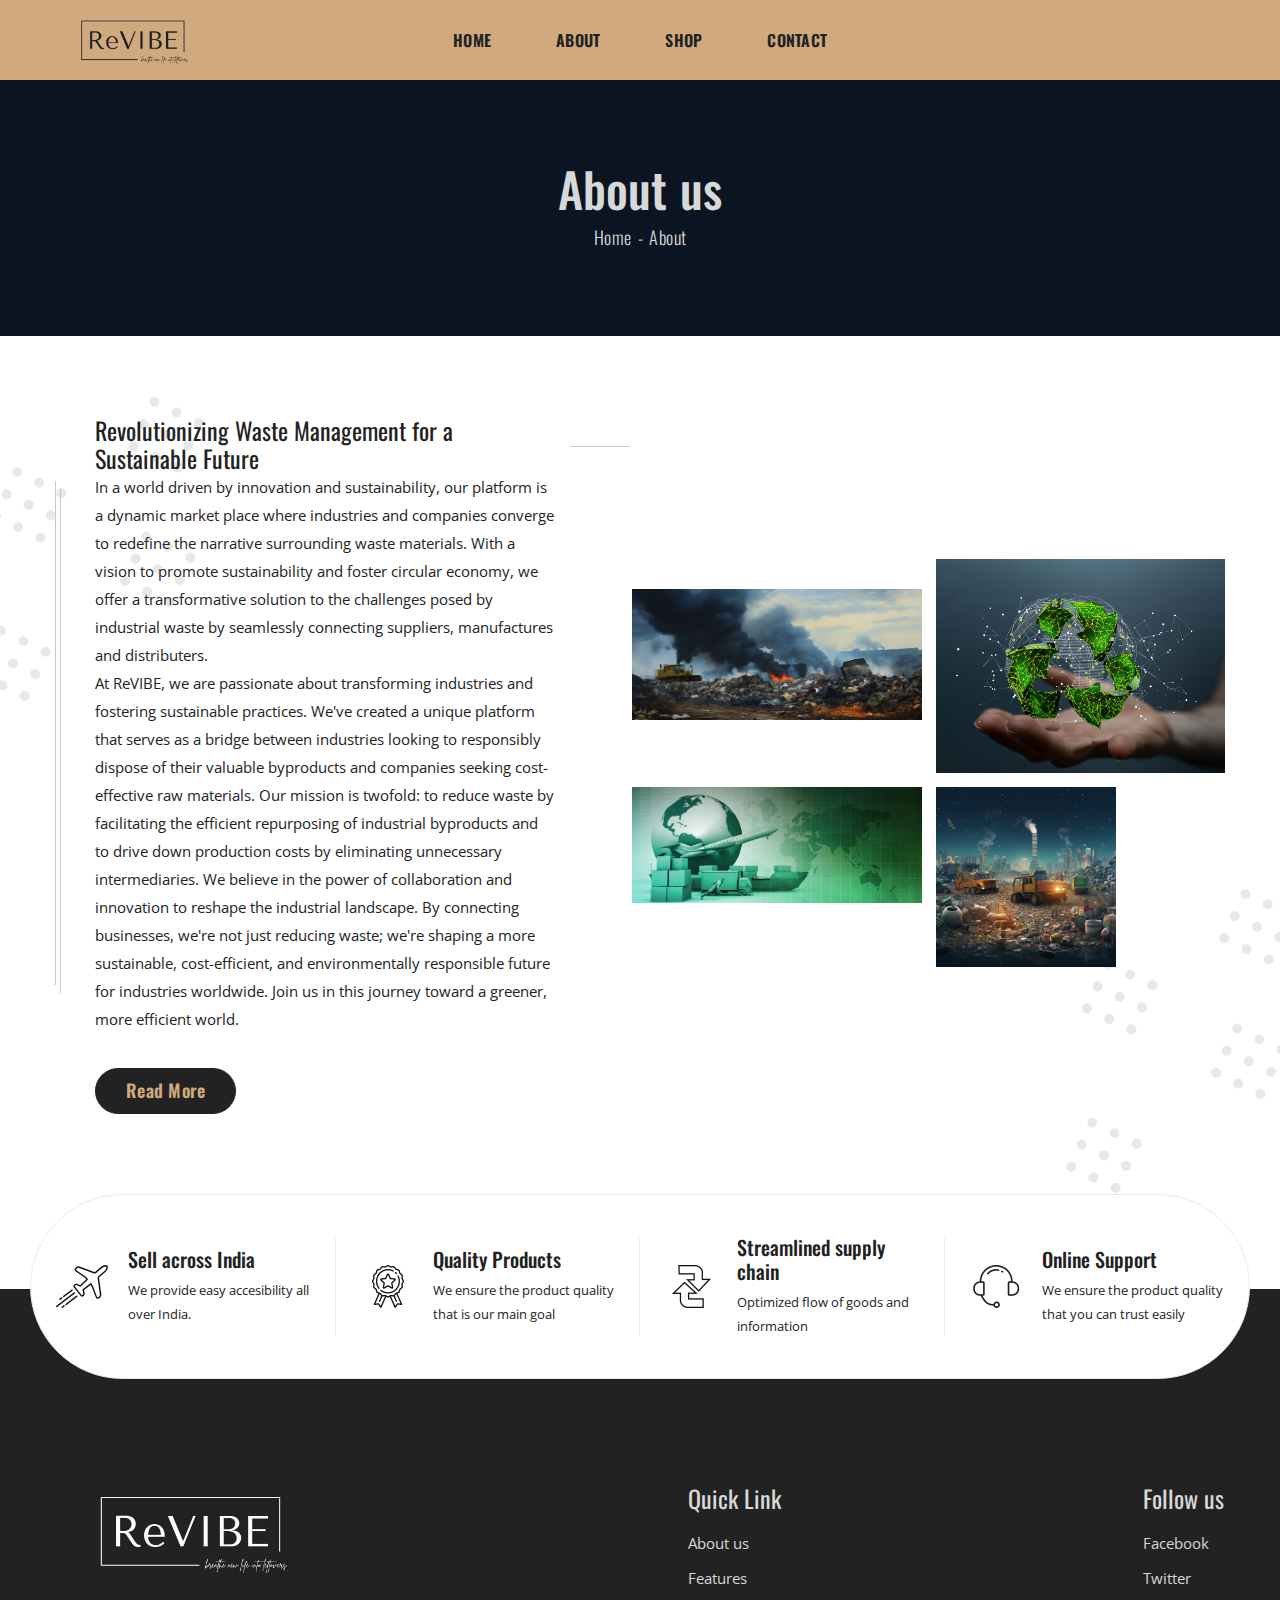
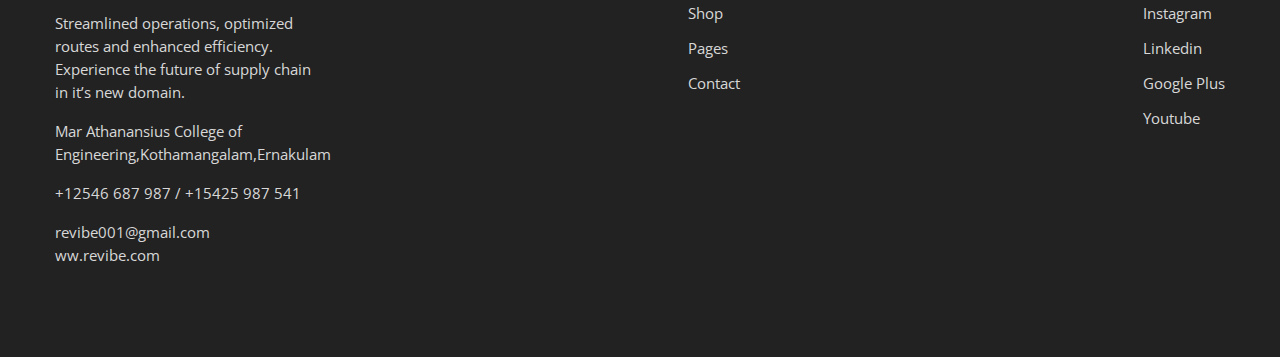
<file: about.html>
<!doctype html>
<html class="no-js" lang="en">

<head>
    <meta charset="utf-8">
    <meta http-equiv="x-ua-compatible" content="ie=edge">
    <title>Bardy - Beard Oil eCommerce Bootstrap 5 template</title>
    <meta name="robots" content="noindex, follow" />
    <meta name="description" content="">
    <meta name="viewport" content="width=device-width, initial-scale=1, shrink-to-fit=no">
    <!-- Favicon -->
    <link rel="shortcut icon" type="image/x-icon" href="assets/images/favicon.ico">

    <!-- CSS
	============================================ -->

    <!-- Bootstrap CSS -->
    <link rel="stylesheet" href="assets/css/bootstrap.min.css">

    <!-- Icon Font CSS -->
    <link rel="stylesheet" href="assets/css/font-awesome.min.css">

    <!-- Plugins CSS -->
    <link rel="stylesheet" href="assets/css/plugins.css">

    <!-- Helper CSS -->
    <link rel="stylesheet" href="assets/css/helper.css">

    <!-- Main Style CSS -->
    <link rel="stylesheet" href="assets/css/style.css">

    <!-- Modernizer JS -->
    <script src="assets/js/vendor/modernizr-2.8.3.min.js"></script>
</head>

<body>

    <div class="main-wrapper">

        <!-- Header Section Start -->
        <div class="header-section section bg-theme">
            <div class="container">
                <div class="row">

                    <!-- Header Logo -->
                    <div class="col">
                        <div class="header-logo">
                            <a href="index.html">
                                <img src="assets/images/revibe new.jpeg" alt="">
                            </a>
                        </div>
                    </div>

                    <!-- Main Menu -->
                    <div class="col d-none d-lg-block">
                        <nav class="main-menu">
                            <ul>
                                <li><a href="index.html">HOME</a>

                                </li>
                                <li><a href="about.html">ABOUT</a></li>
                                <li><a href="shop-4-column.html">SHOP</a>

                                </li>


                                <li><a href="contact.html">CONTACT</a></li>
                            </ul>
                        </nav>
                    </div>

                    <!-- Header Action -->
                    <div class="col">




                    </div>
                </div>

                <div class="col-12 d-block d-lg-none">
                    <div class="mobile-menu"></div>
                </div>

            </div>
        </div>
    </div><!-- Header Section End -->

    <!-- Page Banner Section Start -->
    <div class="page-banner-section section">
        <div class="container">
            <div class="row">
                <div class="col">

                    <div class="page-banner text-center">
                        <h1>About us</h1>
                        <ul class="page-breadcrumb">
                            <li><a href="index.html">Home</a></li>
                            <li>About</li>
                        </ul>
                    </div>

                </div>

            </div>

        </div>
    </div><!-- Page Banner Section End -->
    <!-- About Section Start -->
    <div class="about-section section position-relative pt-90 pb-60 pt-lg-80 pb-lg-50 pt-md-70 pb-md-40 pt-sm-60 pb-sm-30 pt-xs-50 pb-xs-20 fix">
       
        <!-- About Section Shape -->
        <div class="about-shape one rellax" data-rellax-speed="-5" data-rellax-percentage="0.5"><img src="assets/images/shape/about-shape-1.png" alt=""></div>
        <div class="about-shape two rellax" data-rellax-speed="3" data-rellax-percentage="0.5"><img src="assets/images/shape/about-shape-2.png" alt=""></div>
       
        <div class="container">
            <div class="row align-items-center">
                
                <!-- About Image Start -->
                <div class="col-lg-6 col-12 order-1 order-lg-2 mb-30">
                    <div class="about-image masonry-grid row row-7">
                        <div class="col-6 col"><img src="assets/images/IMAGE 1.jpeg" alt=""></div>
                        <div class="col-6 col"><img src="assets/images/earth.jpeg" alt=""></div>
                        <div class="col-6 col"><img src="assets/images/hello1.jpeg" alt=""></div>
                        <div class="col-6 col"><img src="assets/images/hello2.jpeg" style="width:180px" alt=""></div>
                    </div>
                </div><!-- About Image End -->
                
                <!-- About Content Start -->
                <div class="col-lg-6 col-12 me-auto order-2 order-lg-1 mb-30">
                    <div class="about-content about-content-1">
                        <h3>Revolutionizing Waste Management for a
                            Sustainable Future
                            </h3>
                        <div class="desc">
                            <p>In a world driven by innovation and sustainability, our platform is a dynamic market place
                                where industries and companies converge to redefine the narrative surrounding waste 
                                materials. With a vision to promote sustainability and foster circular economy, we offer
                                 a transformative solution to the challenges posed by industrial waste by seamlessly 
                                connecting suppliers, manufactures and distributers.<br>
                                At ReVIBE, we are passionate about transforming industries and fostering sustainable practices. We've created
                                a unique platform that serves as a bridge between industries looking to responsibly dispose of their
                                valuable byproducts and companies seeking cost-effective raw materials. Our mission is twofold: to reduce
                                waste by facilitating the efficient repurposing of industrial byproducts and to drive down production costs
                                by eliminating unnecessary intermediaries. We believe in the power of collaboration and innovation to
                                reshape the industrial landscape. By connecting businesses, we're not just reducing waste; we're shaping a
                                more sustainable, cost-efficient, and environmentally responsible future for industries worldwide. Join us
                                in this journey toward a greener, more efficient world.</p>
                        </div>
                        <a href="about.html" class="btn btn-lg btn-round">Read More</a>
                    </div>
                </div><!-- About Content End -->
                
            </div>
        </div>
        
    </div><!-- About Section End -->
    
    <!-- Service Section Start -->
    <div class="service-section section pl-15 pr-15 pl-lg-30 pr-lg-30 pl-md-30 pr-md-30">
        <div class="service-container">
            <div class="row mx-0">

                <div class="service col-xl-3 col-md-6 col-12">
                    <div class="icon"></div>
                    <div class="content">
                        <h3>Sell across India</h3>
                        <p>We provide easy accesibility all over India. </p>
                    </div>
                </div>

                <div class="service col-xl-3 col-md-6 col-12">
                    <div class="icon"></div>
                    <div class="content">
                        <h3>Quality Products</h3>
                        <p>We ensure the product quality that is our main goal</p>
                    </div>
                </div>

                <div class="service col-xl-3 col-md-6 col-12">
                    <div class="icon"></div>
                    <div class="content">
                        <h3>Streamlined supply chain</h3>
                        <p>Optimized flow of goods and information</p>
                    </div>
                </div>

                <div class="service col-xl-3 col-md-6 col-12">
                    <div class="icon"></div>
                    <div class="content">
                        <h3>Online Support</h3>
                        <p>We ensure the product quality that you can trust easily</p>
                    </div>
                </div>

            </div>
        </div>
    </div><!-- Service Section End -->

    <!-- Footer Top Section Start -->
    <div class="footer-top-section section bg-dark">
        <div class="container">
            <div class="footer-widget-wrap row">

                <div class="col mb-40">
                    <div class="footer-widget">
                        <img src="assets/images/revibe nwwest.jpeg" alt="">
                        <p>Streamlined operations, optimized routes and enhanced efficiency. Experience the future
                            of supply chain in it’s new domain.</p>
                        <p>Mar Athanansius College of Engineering,Kothamangalam,Ernakulam</p>
                        <p><a href="#">+12546 687 987</a> / <a href="#">+15425 987 541</a></p>
                        <p><a href="#">revibe001@gmail.com</a> <br> <a href="#">ww.revibe.com</a></p>
                    </div>
                </div>

                <div class="col mb-40">
                    <div class="footer-widget">
                        <h3 class="title">Quick Link</h3>
                        <ul>
                            <li><a href="#">About us</a></li>
                            <li><a href="#">Features</a></li>
                            <li><a href="#">Shop</a></li>
                            <li><a href="#">Pages</a></li>
                            <li><a href="#">Contact</a></li>
                        </ul>
                    </div>
                </div>

                <div class="col mb-40">
                    <div class="footer-widget">
                        <h3 class="title">Follow us</h3>
                        <ul>
                            <li><a href="#">Facebook</a></li>
                            <li><a href="#">Twitter</a></li>
                            <li><a href="#">Instagram</a></li>
                            <li><a href="#">Linkedin</a></li>
                            <li><a href="#">Google Plus</a></li>
                            <li><a href="#">Youtube</a></li>
                        </ul>
                    </div>
                </div>

</body>

</html>
</file>
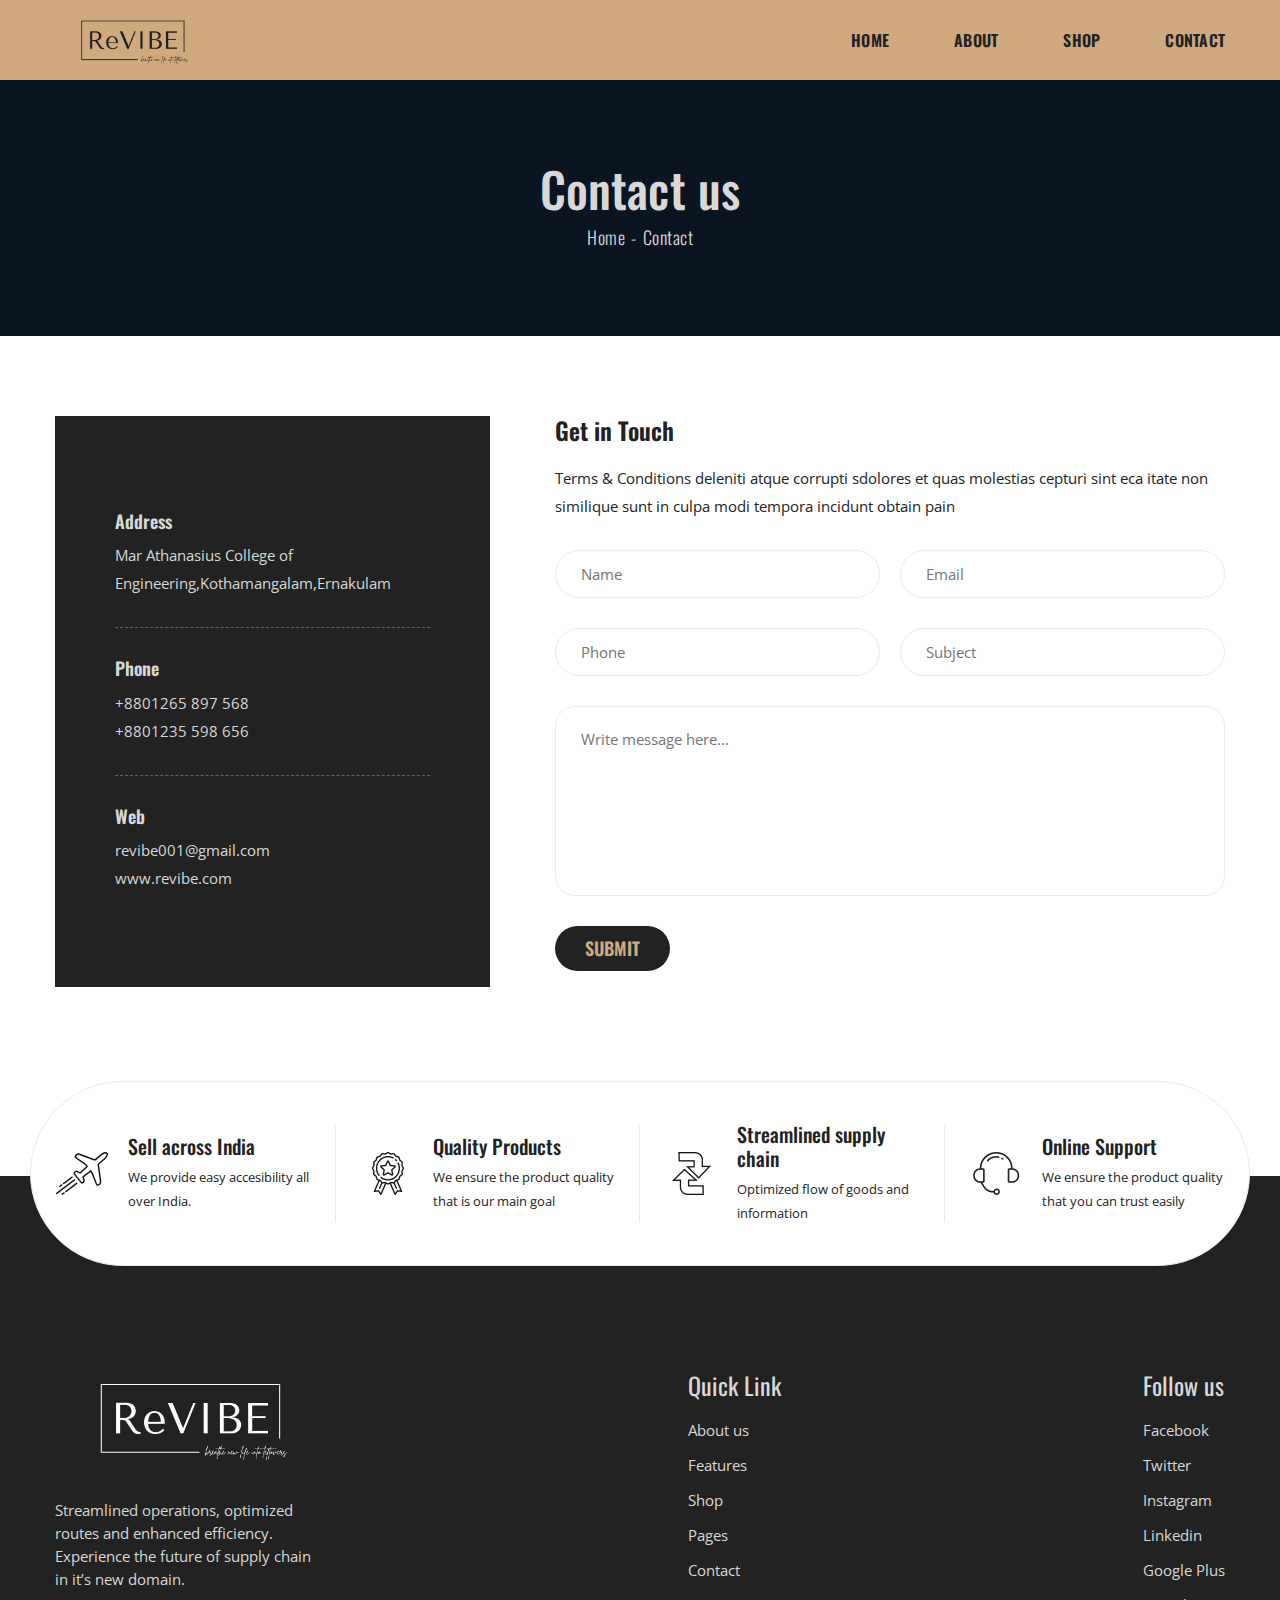
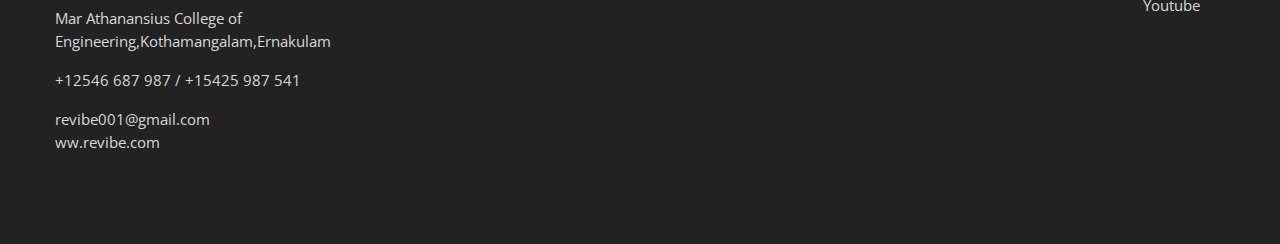
<file: contact.html>
<!doctype html>
<html class="no-js" lang="en">

<head>
    <meta charset="utf-8">
    <meta http-equiv="x-ua-compatible" content="ie=edge">
    <title>Bardy - Beard Oil eCommerce Bootstrap 5 template</title>
    <meta name="robots" content="noindex, follow" />
    <meta name="description" content="">
    <meta name="viewport" content="width=device-width, initial-scale=1, shrink-to-fit=no">
    <!-- Favicon -->
    <link rel="shortcut icon" type="image/x-icon" href="assets/images/favicon.ico">
    
    <!-- CSS
	============================================ -->
   
    <!-- Bootstrap CSS -->
    <link rel="stylesheet" href="assets/css/bootstrap.min.css">
    
    <!-- Icon Font CSS -->
    <link rel="stylesheet" href="assets/css/font-awesome.min.css">
    
    <!-- Plugins CSS -->
    <link rel="stylesheet" href="assets/css/plugins.css">
    
    <!-- Helper CSS -->
    <link rel="stylesheet" href="assets/css/helper.css">
    
    <!-- Main Style CSS -->
    <link rel="stylesheet" href="assets/css/style.css">
    
    <!-- Modernizer JS -->
    <script src="assets/js/vendor/modernizr-2.8.3.min.js"></script>
</head>

<body>

<div class="main-wrapper">

    <!-- Header Section Start -->
    <div class="header-section section bg-theme">
        <div class="container">
            <div class="row">
                
                <!-- Header Logo -->
                <div class="col">
                    <div class="header-logo">
                        <a href="index.html">
                            <img src="assets/images/revibe new.jpeg" alt="">
                        </a>
                    </div>
                </div>
                
                <!-- Main Menu -->
                <div class="col d-none d-lg-block">
                    <nav class="main-menu">
                        <ul>
                            <li><a href="index.html">HOME</a>
                                
                            </li>
                            <li><a href="about.html">ABOUT</a></li>
                            <li><a href="shop-4-column.html">SHOP</a>
                                
                            </li>
                           
                                
        
                            <li><a href="contact.html">CONTACT</a></li>
                        </ul>
                    </nav>
                </div>
                
                <!-- Header Action -->
                
                
                <div class="col-12 d-block d-lg-none">
                    <div class="mobile-menu"></div>
                </div>
                
            </div>
        </div>
    </div><!-- Header Section End -->
    
    <!-- Page Banner Section Start -->
    <div class="page-banner-section section">
        <div class="container">
            <div class="row">
                <div class="col">
                    
                    <div class="page-banner text-center">
                        <h1>Contact us</h1>
                        <ul class="page-breadcrumb">
                            <li><a href="index.html">Home</a></li>
                            <li>Contact</li>
                        </ul>
                    </div>
                    
                </div>
            </div>
        </div>
    </div><!-- Page Banner Section End -->
    
    <!-- Contact Section Start -->
    <div class="contact-section section position-relative pt-90 pb-60 pt-lg-80 pb-lg-50 pt-md-70 pb-md-40 pt-sm-60 pb-sm-30 pt-xs-50 pb-xs-20 fix">
       
        <div class="container">
            <div class="row">
                
                <!-- Contact Info Start -->
                <div class="col-lg-5 col-12 mb-30">
                    <div class="contact-info">
                        <ul>
                            <li>
                                <h4>Address</h4>
                                <p>Mar Athanasius College of Engineering,Kothamangalam,Ernakulam</p>
                            </li>
                            <li>
                                <h4>Phone</h4>
                                <p><a href="#">+8801265 897 568</a><a href="#">+8801235 598 656</a></p>
                            </li>
                            <li>
                                <h4>Web</h4>
                                <p><a href="#">revibe001@gmail.com</a><a href="#">www.revibe.com</a></p>
                            </li>
                        </ul>
                    </div>
                </div><!-- Contact Info End -->
                
                <!-- Contact Form Start -->
                <div class="col-lg-7 col-12 mb-30">
                    <div class="contact-form-wrap">
                        <h3>Get in Touch</h3>
                        <p>Terms & Conditions deleniti atque corrupti sdolores et quas molestias cepturi sint  eca itate non similique sunt in culpa modi tempora incidunt  obtain pain</p>
                        <div class="contact-form">
                            <form id="contact-form" action="https://whizthemes.com/mail-php/jaber/contact.php" method="post">
                                <div class="row row-10">
                                    <div class="col-md-6 col-12 mb-30"><input type="text" name="name" placeholder="Name"></div>
                                    <div class="col-md-6 col-12 mb-30"><input type="email" name="email" placeholder="Email"></div>
                                    <div class="col-md-6 col-12 mb-30"><input type="text" name="phone" placeholder="Phone"></div>
                                    <div class="col-md-6 col-12 mb-30"><input type="text" name="subject" placeholder="Subject"></div>
                                    <div class="col-12 mb-30"><textarea name="message" placeholder="Write message here..."></textarea></div>
                                    <div class="col-12"><button>submit</button></div>
                                </div>
                            </form>
                            <p class="form-messege"></p>
                        </div>
                        
                    </div>
                </div><!-- Contact Form End -->
                
            </div>
        </div>
        
    </div><!-- Contact Section End -->
    

    
     <!-- Service Section Start -->
     <div class="service-section section pl-15 pr-15 pl-lg-30 pr-lg-30 pl-md-30 pr-md-30">
        <div class="service-container">
            <div class="row mx-0">
                
                <div class="service col-xl-3 col-md-6 col-12">
                    <div class="icon"></div>
                    <div class="content">
                        <h3>Sell across India</h3>
                        <p>We provide easy accesibility all over India. </p>
                    </div>
                </div>
                
                <div class="service col-xl-3 col-md-6 col-12">
                    <div class="icon"></div>
                    <div class="content">
                        <h3>Quality Products</h3>
                        <p>We ensure the product quality that is our main goal</p>
                    </div>
                </div>
                
                <div class="service col-xl-3 col-md-6 col-12">
                    <div class="icon"></div>
                    <div class="content">
                        <h3>Streamlined supply chain</h3>
                        <p>Optimized flow of goods and information</p>
                    </div>
                </div>
                
                <div class="service col-xl-3 col-md-6 col-12">
                    <div class="icon"></div>
                    <div class="content">
                        <h3>Online Support</h3>
                        <p>We ensure the product quality that you can trust easily</p>
                    </div>
                </div>
                
            </div>
        </div>
    </div><!-- Service Section End -->
    
    
    <!-- Footer Top Section Start -->
   <div class="footer-top-section section bg-dark">
    <div class="container">
        <div class="footer-widget-wrap row">
            
            <div class="col mb-40">
                <div class="footer-widget">
                    <img src="assets/images/revibe nwwest.jpeg" alt="">
                    <p>Streamlined operations, optimized routes and enhanced efficiency. Experience the future 
                        of supply chain in it’s new domain.</p>
                    <p>Mar Athanansius College of Engineering,Kothamangalam,Ernakulam</p>
                    <p><a href="#">+12546 687 987</a> / <a href="#">+15425 987 541</a></p>
                    <p><a href="#">revibe001@gmail.com</a> <br> <a href="#">ww.revibe.com</a></p>
                </div>
            </div>
            
            <div class="col mb-40">
                <div class="footer-widget">
                    <h3 class="title">Quick Link</h3>
                    <ul>
                        <li><a href="#">About us</a></li>
                        <li><a href="#">Features</a></li>
                        <li><a href="#">Shop</a></li>
                        <li><a href="#">Pages</a></li>
                        <li><a href="#">Contact</a></li>
                    </ul>
                </div>
            </div>
            
            <div class="col mb-40">
                <div class="footer-widget">
                    <h3 class="title">Follow us</h3>
                    <ul>
                        <li><a href="#">Facebook</a></li>
                        <li><a href="#">Twitter</a></li>
                        <li><a href="#">Instagram</a></li>
                        <li><a href="#">Linkedin</a></li>
                        <li><a href="#">Google Plus</a></li>
                        <li><a href="#">Youtube</a></li>
                    </ul>
                </div>
            </div>
            

<!-- JS
============================================ -->

<!-- jQuery JS -->
<script src="assets/js/vendor/jquery-1.12.4.min.js"></script>
<!-- Bootstrap JS -->
<script src="assets/js/bootstrap.min.js"></script>
<!-- Plugins JS -->
<script src="assets/js/plugins.js"></script>
<!-- Main JS -->
<script src="assets/js/main.js"></script>

</body>

</html>
</file>
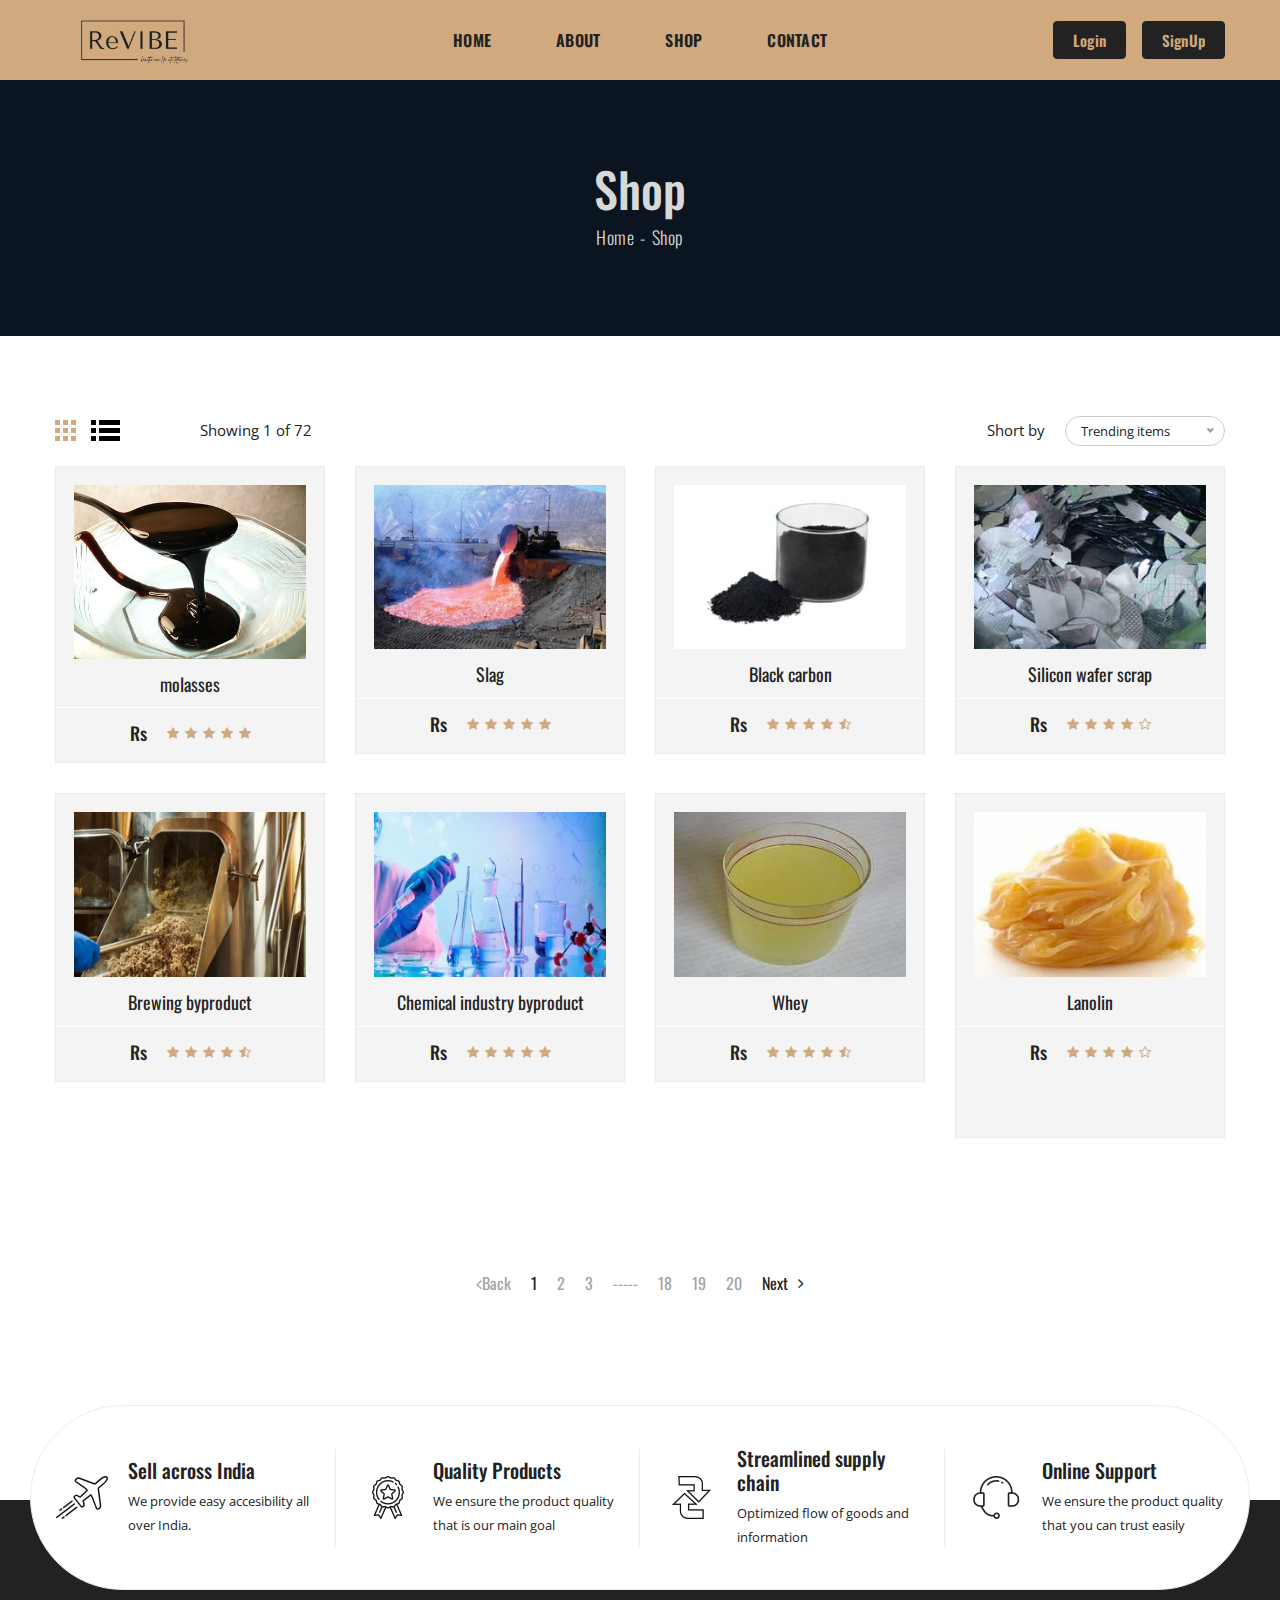
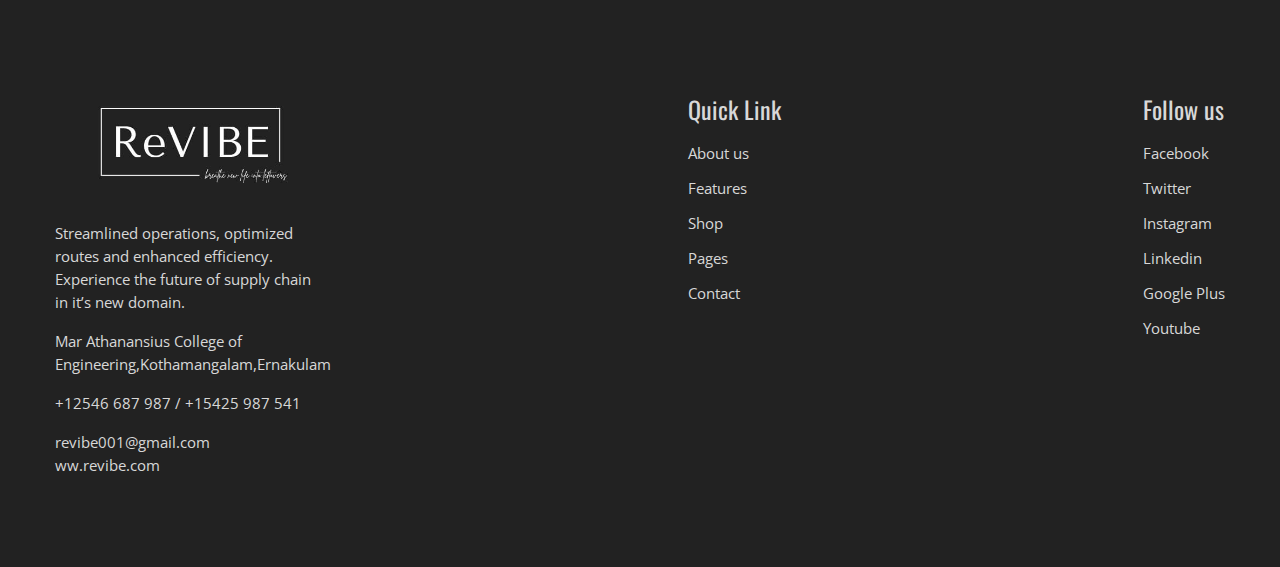
<file: shop-4-column.html>
<!doctype html>
<html class="no-js" lang="en">

<head>
    <meta charset="utf-8">
    <meta http-equiv="x-ua-compatible" content="ie=edge">
    <title>Bardy - Beard Oil eCommerce Bootstrap 5 template</title>
    <meta name="robots" content="noindex, follow" />
    <meta name="description" content="">
    <meta name="viewport" content="width=device-width, initial-scale=1, shrink-to-fit=no">
    <!-- Favicon -->
    <link rel="shortcut icon" type="image/x-icon" href="assets/images/favicon.ico">
    
    <!-- CSS
	============================================ -->
   
    <!-- Bootstrap CSS -->
    <link rel="stylesheet" href="assets/css/bootstrap.min.css">
    
    <!-- Icon Font CSS -->
    <link rel="stylesheet" href="assets/css/font-awesome.min.css">
    
    <!-- Plugins CSS -->
    <link rel="stylesheet" href="assets/css/plugins.css">
    
    <!-- Helper CSS -->
    <link rel="stylesheet" href="assets/css/helper.css">
    
    <!-- Main Style CSS -->
    <link rel="stylesheet" href="assets/css/style.css">
    
    <!-- Modernizer JS -->
    <script src="assets/js/vendor/modernizr-2.8.3.min.js"></script>
</head>

<body>

<div class="main-wrapper">

 <!-- Header Section Start -->
 <div class="header-section section bg-theme">
    <div class="container">
        <div class="row">
            
            <!-- Header Logo -->
            <div class="col">
                <div class="header-logo">
                    <a href="index.html">
                        <img src="assets/images/revibe new.jpeg" alt="">
                    </a>
                </div>
            </div>
            
            <!-- Main Menu -->
            <div class="col d-none d-lg-block">
                <nav class="main-menu">
                    <ul>
                        <li><a href="index.html">HOME</a>
                            
                        </li>
                        <li><a href="about.html">ABOUT</a></li>
                        <li><a href="shop-4-column.html">SHOP</a>
                            
                        </li>
                        
                        
                        <li><a href="contact.html">CONTACT</a></li>
                    </ul>
                </nav>
            </div>
            
            <!-- Header Action -->
            <div class="col">
                <div class="header-action">
                   <a href="LOGIN SAMPLE.HTML"> <button type="button" class="btn btn-outline-secondary";>Login</button></a>
                    <button type="button" class="btn btn-outline-secondary" style="margin-left:10%;">SignUp</button>
                    
                    
                  
                        <!-- Header Mini Cart End -->
                        
                    </div><!-- Cart Wrap End-->
                    
                </div>
            </div>
            
            <div class="col-12 d-block d-lg-none">
                <div class="mobile-menu"></div>
            </div>
            
        </div>
    </div>
</div><!-- Header Section End -->
    
    <!-- Page Banner Section Start -->
    <div class="page-banner-section section">
        <div class="container">
            <div class="row">
                <div class="col">
                    
                    <div class="page-banner text-center">
                        <h1>Shop</h1>
                        <ul class="page-breadcrumb">
                            <li><a href="index.html">Home</a></li>
                            <li>Shop</li>
                        </ul>
                    </div>
                    
                </div>
            </div>
        </div>
    </div><!-- Page Banner Section End -->
    
    <!-- Product Section Start -->
    <div class="product-section section pt-90 pb-90 pt-lg-80 pb-lg-80 pt-md-70 pb-md-70 pt-sm-60 pb-sm-60 pt-xs-50 pb-xs-50">
        <div class="container">

            <!-- Shop Toolbar Start -->
            <div class="row">
                <div class="col">
                    <div class="shop-toolbar">
                        <div class="product-view-mode">
                            <button class="grid active" data-mode="grid"><span>grid</span></button>
                            <button class="list" data-mode="list"><span>list</span></button>
                        </div>
                        <div class="product-showing me-auto">
                            <p>Showing 1 of 72</p>
                        </div>
                        <div class="product-short">
                            <p>Short by</p>
                            <select class="nice-select">
                                <option value="trending">Trending items</option>
                                <option value="sales">Best sellers</option>
                                <option value="rating">Best rated</option>
                                <option value="date">Newest items</option>
                                <option value="price-asc">Price: low to high</option>
                                <option value="price-desc">Price: high to low</option>
                            </select>
                        </div>
                    </div>
                </div>
            </div><!-- Shop Toolbar End -->

            <div class="shop-product-wrap grid row">

                <!-- Product Item Start -->
                <div class="col-xl-3 col-lg-4 col-sm-6 col-12 mb-30">
                    <div class="product-item">
                        <!-- Image -->
                        <div class="product-image">
                            <!-- Image -->
                            <a href="product-details-variable.html" class="image"><img src="assets/images/molasses.jpeg" alt=""></a>
                            <!-- Product Action -->
                            <div class="product-action">
                                <a href="#" class="cart"><span></span></a>
                                <a href="#" class="wishlist"><span></span></a>
                                <a href="#" class="quickview"><span></span></a>
                            </div>
                        </div>
                        <!-- Content -->
                        <div class="product-content">
                            <div class="head">
                                <!-- Title-->
                                <div class="top">
                                    <h4 class="title"><a href="#">molasses</a></h4>
                                </div>
                                <!-- Price & Ratting -->
                                <div class="bottom">
                                    <span class="price">Rs</span>
                                    <span class="ratting">
                                        <i class="fa fa-star"></i>
                                        <i class="fa fa-star"></i>
                                        <i class="fa fa-star"></i>
                                        <i class="fa fa-star"></i>
                                        <i class="fa fa-star"></i>
                                    </span>
                                </div>
                            </div>
                            
                        </div>
                    </div>
                </div><!-- Product Item End -->

                <!-- Product Item Start -->
                <div class="col-xl-3 col-lg-4 col-sm-6 col-12 mb-30">
                    <div class="product-item">
                        <!-- Image -->
                        <div class="product-image">
                            <!-- Image -->
                            <a href="product-details-variable.html" class="image"><img src="assets/images/slag (2).jpg" alt=""></a>
                            <!-- Product Action -->
                            <div class="product-action">
                                <a href="#" class="cart"><span></span></a>
                                <a href="#" class="wishlist"><span></span></a>
                                <a href="#" class="quickview"><span></span></a>
                            </div>
                        </div>
                        <!-- Content -->
                        <div class="product-content">
                            <div class="head">
                                <!-- Title-->
                                <div class="top">
                                    <h4 class="title"><a href="#">Slag</a></h4>
                                </div>
                                <!-- Price & Ratting -->
                                <div class="bottom">
                                    <span class="price">Rs</span>
                                    <span class="ratting">
                                        <i class="fa fa-star"></i>
                                        <i class="fa fa-star"></i>
                                        <i class="fa fa-star"></i>
                                        <i class="fa fa-star"></i>
                                        <i class="fa fa-star"></i>
                                    </span>
                                </div>
                            </div>
                            
                        </div>
                    </div>
                </div><!-- Product Item End -->

                <!-- Product Item Start -->
                <div class="col-xl-3 col-lg-4 col-sm-6 col-12 mb-30">
                    <div class="product-item">
                        <!-- Image -->
                        <div class="product-image">
                            <!-- Image -->
                            <a href="product-details-variable.html" class="image"><img src="assets/images/black carbon (1).jpeg" alt=""></a>
                            <!-- Product Action -->
                            <div class="product-action">
                                <a href="#" class="cart"><span></span></a>
                                <a href="#" class="wishlist"><span></span></a>
                                <a href="#" class="quickview"><span></span></a>
                            </div>
                        </div>
                        <!-- Content -->
                        <div class="product-content">
                            <div class="head">
                                <!-- Title-->
                                <div class="top">
                                    <h4 class="title"><a href="#">Black carbon</a></h4>
                                </div>
                                <!-- Price & Ratting -->
                                <div class="bottom">
                                    <span class="price">Rs</span>
                                    <span class="ratting">
                                        <i class="fa fa-star"></i>
                                        <i class="fa fa-star"></i>
                                        <i class="fa fa-star"></i>
                                        <i class="fa fa-star"></i>
                                        <i class="fa fa-star-half-o"></i>
                                    </span>
                                </div>
                            </div>
                            
                        </div>
                    </div>
                </div><!-- Product Item End -->

                <!-- Product Item Start -->
                <div class="col-xl-3 col-lg-4 col-sm-6 col-12 mb-30">
                    <div class="product-item">
                        <!-- Image -->
                        <div class="product-image">
                            <!-- Image -->
                            <a href="product-details-variable.html" class="image"><img src="assets/images/siliconscrach (1).jpeg" alt=""></a>
                            <!-- Product Action -->
                            <div class="product-action">
                                <a href="#" class="cart"><span></span></a>
                                <a href="#" class="wishlist"><span></span></a>
                                <a href="#" class="quickview"><span></span></a>
                            </div>
                        </div>
                        <!-- Content -->
                        <div class="product-content">
                            <div class="head">
                                <!-- Title-->
                                <div class="top">
                                    <h4 class="title"><a href="#">Silicon wafer scrap</a></h4>
                                </div>
                                <!-- Price & Ratting -->
                                <div class="bottom">
                                    <span class="price">Rs</span>
                                    <span class="ratting">
                                        <i class="fa fa-star"></i>
                                        <i class="fa fa-star"></i>
                                        <i class="fa fa-star"></i>
                                        <i class="fa fa-star"></i>
                                        <i class="fa fa-star-o"></i>
                                    </span>
                                </div>
                            </div>
                            
                        </div>
                    </div>
                </div><!-- Product Item End -->

                <!-- Product Item Start -->
                <div class="col-xl-3 col-lg-4 col-sm-6 col-12 mb-30">
                    <div class="product-item">
                        <!-- Image -->
                        <div class="product-image">
                            <!-- Image -->
                            <a href="product-details-variable.html" class="image"><img src="assets/images/brewing industry (1).jpeg" alt=""></a>
                            <!-- Product Action -->
                            <div class="product-action">
                                <a href="#" class="cart"><span></span></a>
                                <a href="#" class="wishlist"><span></span></a>
                                <a href="#" class="quickview"><span></span></a>
                            </div>
                        </div>
                        <!-- Content -->
                        <div class="product-content">
                            <div class="head">
                                <!-- Title-->
                                <div class="top">
                                    <h4 class="title"><a href="#">Brewing byproduct</a></h4>
                                </div>
                                <!-- Price & Ratting -->
                                <div class="bottom">
                                    <span class="price">Rs</span>
                                    <span class="ratting">
                                        <i class="fa fa-star"></i>
                                        <i class="fa fa-star"></i>
                                        <i class="fa fa-star"></i>
                                        <i class="fa fa-star"></i>
                                        <i class="fa fa-star-half-o"></i>
                                    </span>
                                </div>
                            </div>
                            
                        </div>
                    </div>
                </div><!-- Product Item End -->

                <!-- Product Item Start -->
                <div class="col-xl-3 col-lg-4 col-sm-6 col-12 mb-30">
                    <div class="product-item">
                        <!-- Image -->
                        <div class="product-image">
                            <!-- Image -->
                            <a href="product-details-variable.html" class="image"><img src="assets/images/newchemical (1).jpeg" alt=""></a>
                            <!-- Product Action -->
                            <div class="product-action">
                                <a href="#" class="cart"><span></span></a>
                                <a href="#" class="wishlist"><span></span></a>
                                <a href="#" class="quickview"><span></span></a>
                            </div>
                        </div>
                        <!-- Content -->
                        <div class="product-content">
                            <div class="head">
                                <!-- Title-->
                                <div class="top">
                                    <h4 class="title"><a href="#">Chemical industry byproduct</a></h4>
                                </div>
                                <!-- Price & Ratting -->
                                <div class="bottom">
                                    <span class="price">Rs</span>
                                    <span class="ratting">
                                        <i class="fa fa-star"></i>
                                        <i class="fa fa-star"></i>
                                        <i class="fa fa-star"></i>
                                        <i class="fa fa-star"></i>
                                        <i class="fa fa-star"></i>
                                    </span>
                                </div>
                            </div>
                            
                        </div>
                    </div>
                </div><!-- Product Item End -->

                <!-- Product Item Start -->
                <div class="col-xl-3 col-lg-4 col-sm-6 col-12 mb-30">
                    <div class="product-item">
                        <!-- Image -->
                        <div class="product-image">
                            <!-- Image -->
                            <a href="product-details-variable.html" class="image"><img src="assets/images/whey (1).jpeg" alt=""></a>
                            <!-- Product Action -->
                            <div class="product-action">
                                <a href="#" class="cart"><span></span></a>
                                <a href="#" class="wishlist"><span></span></a>
                                <a href="#" class="quickview"><span></span></a>
                            </div>
                        </div>
                        <!-- Content -->
                        <div class="product-content">
                            <div class="head">
                                <!-- Title-->
                                <div class="top">
                                    <h4 class="title"><a href="#">Whey</a></h4>
                                </div>
                                <!-- Price & Ratting -->
                                <div class="bottom">
                                    <span class="price">Rs</span>
                                    <span class="ratting">
                                        <i class="fa fa-star"></i>
                                        <i class="fa fa-star"></i>
                                        <i class="fa fa-star"></i>
                                        <i class="fa fa-star"></i>
                                        <i class="fa fa-star-half-o"></i>
                                    </span>
                                </div>
                            </div>
                            
                        </div>
                    </div>
                </div><!-- Product Item End -->

                <!-- Product Item Start -->
                <div class="col-xl-3 col-lg-4 col-sm-6 col-12 mb-30">
                    <div class="product-item">
                        <!-- Image -->
                        <div class="product-image">
                            <!-- Image -->
                            <a href="product-details-variable.html" class="image"><img src="assets/images/lenonin (1).jpeg" alt=""></a>
                            <!-- Product Action -->
                            <div class="product-action">
                                <a href="#" class="cart"><span></span></a>
                                <a href="#" class="wishlist"><span></span></a>
                                <a href="#" class="quickview"><span></span></a>
                            </div>
                        </div>
                        <!-- Content -->
                        <div class="product-content">
                            <div class="head">
                                <!-- Title-->
                                <div class="top">
                                    <h4 class="title"><a href="#">Lanolin <a></h4>
                                </div>
                                <!-- Price & Ratting -->
                                <div class="bottom">
                                    <span class="price">Rs</span>
                                    <span class="ratting">
                                        <i class="fa fa-star"></i>
                                        <i class="fa fa-star"></i>
                                        <i class="fa fa-star"></i>
                                        <i class="fa fa-star"></i>
                                        <i class="fa fa-star-o"></i>
                                    </span>
                                </div>
                            </div>
                           
                        </div>
                    </div>
                </div><!-- Product Item End -->

            </div>

            <div class="row mt-20">
                <div class="col">

                    <ul class="page-pagination">
                        <li><a href="#"><i class="fa fa-angle-left"></i>Back</a></li>
                        <li class="active"><a href="#">1</a></li>
                        <li><a href="#">2</a></li>
                        <li><a href="#">3</a></li>
                        <li>-----</li>
                        <li><a href="#">18</a></li>
                        <li><a href="#">19</a></li>
                        <li><a href="#">20</a></li>
                        <li><a href="#"><i class="fa fa-angle-right"></i>Next</a></li>
                    </ul>

                </div>
            </div>
            
        </div>
    </div><!-- Product Section End -->
    
    
    
    <!-- Footer Bottom Section Start -->
    <div class="footer-bottom-section section">
        <div class="container">
            <div class="row align-items-center">
                
               
                
            </div>
        </div>
    </div><!-- Footer Bottom Section End -->

</div>
 <!-- Service Section Start -->
 <div class="service-section section pl-15 pr-15 pl-lg-30 pr-lg-30 pl-md-30 pr-md-30">
    <div class="service-container">
        <div class="row mx-0">
            
            <div class="service col-xl-3 col-md-6 col-12">
                <div class="icon"></div>
                <div class="content">
                    <h3>Sell across India</h3>
                    <p>We provide easy accesibility all over India. </p>
                </div>
            </div>
            
            <div class="service col-xl-3 col-md-6 col-12">
                <div class="icon"></div>
                <div class="content">
                    <h3>Quality Products</h3>
                    <p>We ensure the product quality that is our main goal</p>
                </div>
            </div>
            
            <div class="service col-xl-3 col-md-6 col-12">
                <div class="icon"></div>
                <div class="content">
                    <h3>Streamlined supply chain</h3>
                    <p>Optimized flow of goods and information</p>
                </div>
            </div>
            
            <div class="service col-xl-3 col-md-6 col-12">
                <div class="icon"></div>
                <div class="content">
                    <h3>Online Support</h3>
                    <p>We ensure the product quality that you can trust easily</p>
                </div>
            </div>
            
        </div>
    </div>
</div><!-- Service Section End -->

<!-- Footer Top Section Start -->
<div class="footer-top-section section bg-dark">
<div class="container">
    <div class="footer-widget-wrap row">
        
        <div class="col mb-40">
            <div class="footer-widget">
                <img src="assets/images/revibe nwwest.jpeg" alt="">
                <p>Streamlined operations, optimized routes and enhanced efficiency. Experience the future 
                    of supply chain in it’s new domain.</p>
                <p>Mar Athanansius College of Engineering,Kothamangalam,Ernakulam</p>
                <p><a href="#">+12546 687 987</a> / <a href="#">+15425 987 541</a></p>
                <p><a href="#">revibe001@gmail.com</a> <br> <a href="#">ww.revibe.com</a></p>
            </div>
        </div>
        
        <div class="col mb-40">
            <div class="footer-widget">
                <h3 class="title">Quick Link</h3>
                <ul>
                    <li><a href="#">About us</a></li>
                    <li><a href="#">Features</a></li>
                    <li><a href="#">Shop</a></li>
                    <li><a href="#">Pages</a></li>
                    <li><a href="#">Contact</a></li>
                </ul>
            </div>
        </div>
        
        <div class="col mb-40">
            <div class="footer-widget">
                <h3 class="title">Follow us</h3>
                <ul>
                    <li><a href="#">Facebook</a></li>
                    <li><a href="#">Twitter</a></li>
                    <li><a href="#">Instagram</a></li>
                    <li><a href="#">Linkedin</a></li>
                    <li><a href="#">Google Plus</a></li>
                    <li><a href="#">Youtube</a></li>
                </ul>
            </div>
        </div>
        

<!-- JS
============================================ -->

<!-- jQuery JS -->
<script src="assets/js/vendor/jquery-1.12.4.min.js"></script>
<!-- Bootstrap JS -->
<script src="assets/js/bootstrap.min.js"></script>
<!-- Plugins JS -->
<script src="assets/js/plugins.js"></script>
<!-- Main JS -->
<script src="assets/js/main.js"></script>

</body>

</html>
</file>
<file: assets/css/helper.css>
/*--
    - Custom Row
------------------------------------------*/
.row-0 {
  margin-left: 0px;
  margin-right: 0px; }
  .row-0 > [class*="col"] {
    padding-left: 0px;
    padding-right: 0px; }

.row-1 {
  margin-left: -1px;
  margin-right: -1px; }
  .row-1 > [class*="col"] {
    padding-left: 1px;
    padding-right: 1px; }

.row-2 {
  margin-left: -2px;
  margin-right: -2px; }
  .row-2 > [class*="col"] {
    padding-left: 2px;
    padding-right: 2px; }

.row-3 {
  margin-left: -3px;
  margin-right: -3px; }
  .row-3 > [class*="col"] {
    padding-left: 3px;
    padding-right: 3px; }

.row-4 {
  margin-left: -4px;
  margin-right: -4px; }
  .row-4 > [class*="col"] {
    padding-left: 4px;
    padding-right: 4px; }

.row-5 {
  margin-left: -5px;
  margin-right: -5px; }
  .row-5 > [class*="col"] {
    padding-left: 5px;
    padding-right: 5px; }

.row-6 {
  margin-left: -6px;
  margin-right: -6px; }
  .row-6 > [class*="col"] {
    padding-left: 6px;
    padding-right: 6px; }

.row-7 {
  margin-left: -7px;
  margin-right: -7px; }
  .row-7 > [class*="col"] {
    padding-left: 7px;
    padding-right: 7px; }

.row-8 {
  margin-left: -8px;
  margin-right: -8px; }
  .row-8 > [class*="col"] {
    padding-left: 8px;
    padding-right: 8px; }

.row-9 {
  margin-left: -9px;
  margin-right: -9px; }
  .row-9 > [class*="col"] {
    padding-left: 9px;
    padding-right: 9px; }

.row-10 {
  margin-left: -10px;
  margin-right: -10px; }
  .row-10 > [class*="col"] {
    padding-left: 10px;
    padding-right: 10px; }

.row-11 {
  margin-left: -11px;
  margin-right: -11px; }
  .row-11 > [class*="col"] {
    padding-left: 11px;
    padding-right: 11px; }

.row-12 {
  margin-left: -12px;
  margin-right: -12px; }
  .row-12 > [class*="col"] {
    padding-left: 12px;
    padding-right: 12px; }

.row-13 {
  margin-left: -13px;
  margin-right: -13px; }
  .row-13 > [class*="col"] {
    padding-left: 13px;
    padding-right: 13px; }

.row-14 {
  margin-left: -14px;
  margin-right: -14px; }
  .row-14 > [class*="col"] {
    padding-left: 14px;
    padding-right: 14px; }

.row-15 {
  margin-left: -15px;
  margin-right: -15px; }
  .row-15 > [class*="col"] {
    padding-left: 15px;
    padding-right: 15px; }

.row-16 {
  margin-left: -16px;
  margin-right: -16px; }
  .row-16 > [class*="col"] {
    padding-left: 16px;
    padding-right: 16px; }

.row-17 {
  margin-left: -17px;
  margin-right: -17px; }
  .row-17 > [class*="col"] {
    padding-left: 17px;
    padding-right: 17px; }

.row-18 {
  margin-left: -18px;
  margin-right: -18px; }
  .row-18 > [class*="col"] {
    padding-left: 18px;
    padding-right: 18px; }

.row-19 {
  margin-left: -19px;
  margin-right: -19px; }
  .row-19 > [class*="col"] {
    padding-left: 19px;
    padding-right: 19px; }

.row-20 {
  margin-left: -20px;
  margin-right: -20px; }
  .row-20 > [class*="col"] {
    padding-left: 20px;
    padding-right: 20px; }

.row-21 {
  margin-left: -21px;
  margin-right: -21px; }
  .row-21 > [class*="col"] {
    padding-left: 21px;
    padding-right: 21px; }

.row-22 {
  margin-left: -22px;
  margin-right: -22px; }
  .row-22 > [class*="col"] {
    padding-left: 22px;
    padding-right: 22px; }

.row-23 {
  margin-left: -23px;
  margin-right: -23px; }
  .row-23 > [class*="col"] {
    padding-left: 23px;
    padding-right: 23px; }

.row-24 {
  margin-left: -24px;
  margin-right: -24px; }
  .row-24 > [class*="col"] {
    padding-left: 24px;
    padding-right: 24px; }

.row-25 {
  margin-left: -25px;
  margin-right: -25px; }
  .row-25 > [class*="col"] {
    padding-left: 25px;
    padding-right: 25px; }

.row-26 {
  margin-left: -26px;
  margin-right: -26px; }
  .row-26 > [class*="col"] {
    padding-left: 26px;
    padding-right: 26px; }

.row-27 {
  margin-left: -27px;
  margin-right: -27px; }
  .row-27 > [class*="col"] {
    padding-left: 27px;
    padding-right: 27px; }

.row-28 {
  margin-left: -28px;
  margin-right: -28px; }
  .row-28 > [class*="col"] {
    padding-left: 28px;
    padding-right: 28px; }

.row-29 {
  margin-left: -29px;
  margin-right: -29px; }
  .row-29 > [class*="col"] {
    padding-left: 29px;
    padding-right: 29px; }

.row-30 {
  margin-left: -30px;
  margin-right: -30px; }
  .row-30 > [class*="col"] {
    padding-left: 30px;
    padding-right: 30px; }

.row-31 {
  margin-left: -31px;
  margin-right: -31px; }
  @media only screen and (min-width: 1200px) and (max-width: 1499px) {
    .row-31 {
      margin-left: -15px;
      margin-right: -15px; } }
  @media only screen and (min-width: 992px) and (max-width: 1199px) {
    .row-31 {
      margin-left: -15px;
      margin-right: -15px; } }
  @media only screen and (min-width: 768px) and (max-width: 991px) {
    .row-31 {
      margin-left: -15px;
      margin-right: -15px; } }
  @media only screen and (max-width: 767px) {
    .row-31 {
      margin-left: -15px;
      margin-right: -15px; } }
  .row-31 > [class*="col"] {
    padding-left: 31px;
    padding-right: 31px; }
    @media only screen and (min-width: 1200px) and (max-width: 1499px) {
      .row-31 > [class*="col"] {
        padding-left: 15px;
        padding-right: 15px; } }
    @media only screen and (min-width: 992px) and (max-width: 1199px) {
      .row-31 > [class*="col"] {
        padding-left: 15px;
        padding-right: 15px; } }
    @media only screen and (min-width: 768px) and (max-width: 991px) {
      .row-31 > [class*="col"] {
        padding-left: 15px;
        padding-right: 15px; } }
    @media only screen and (max-width: 767px) {
      .row-31 > [class*="col"] {
        padding-left: 15px;
        padding-right: 15px; } }

.row-32 {
  margin-left: -32px;
  margin-right: -32px; }
  @media only screen and (min-width: 1200px) and (max-width: 1499px) {
    .row-32 {
      margin-left: -15px;
      margin-right: -15px; } }
  @media only screen and (min-width: 992px) and (max-width: 1199px) {
    .row-32 {
      margin-left: -15px;
      margin-right: -15px; } }
  @media only screen and (min-width: 768px) and (max-width: 991px) {
    .row-32 {
      margin-left: -15px;
      margin-right: -15px; } }
  @media only screen and (max-width: 767px) {
    .row-32 {
      margin-left: -15px;
      margin-right: -15px; } }
  .row-32 > [class*="col"] {
    padding-left: 32px;
    padding-right: 32px; }
    @media only screen and (min-width: 1200px) and (max-width: 1499px) {
      .row-32 > [class*="col"] {
        padding-left: 15px;
        padding-right: 15px; } }
    @media only screen and (min-width: 992px) and (max-width: 1199px) {
      .row-32 > [class*="col"] {
        padding-left: 15px;
        padding-right: 15px; } }
    @media only screen and (min-width: 768px) and (max-width: 991px) {
      .row-32 > [class*="col"] {
        padding-left: 15px;
        padding-right: 15px; } }
    @media only screen and (max-width: 767px) {
      .row-32 > [class*="col"] {
        padding-left: 15px;
        padding-right: 15px; } }

.row-33 {
  margin-left: -33px;
  margin-right: -33px; }
  @media only screen and (min-width: 1200px) and (max-width: 1499px) {
    .row-33 {
      margin-left: -15px;
      margin-right: -15px; } }
  @media only screen and (min-width: 992px) and (max-width: 1199px) {
    .row-33 {
      margin-left: -15px;
      margin-right: -15px; } }
  @media only screen and (min-width: 768px) and (max-width: 991px) {
    .row-33 {
      margin-left: -15px;
      margin-right: -15px; } }
  @media only screen and (max-width: 767px) {
    .row-33 {
      margin-left: -15px;
      margin-right: -15px; } }
  .row-33 > [class*="col"] {
    padding-left: 33px;
    padding-right: 33px; }
    @media only screen and (min-width: 1200px) and (max-width: 1499px) {
      .row-33 > [class*="col"] {
        padding-left: 15px;
        padding-right: 15px; } }
    @media only screen and (min-width: 992px) and (max-width: 1199px) {
      .row-33 > [class*="col"] {
        padding-left: 15px;
        padding-right: 15px; } }
    @media only screen and (min-width: 768px) and (max-width: 991px) {
      .row-33 > [class*="col"] {
        padding-left: 15px;
        padding-right: 15px; } }
    @media only screen and (max-width: 767px) {
      .row-33 > [class*="col"] {
        padding-left: 15px;
        padding-right: 15px; } }

.row-34 {
  margin-left: -34px;
  margin-right: -34px; }
  @media only screen and (min-width: 1200px) and (max-width: 1499px) {
    .row-34 {
      margin-left: -15px;
      margin-right: -15px; } }
  @media only screen and (min-width: 992px) and (max-width: 1199px) {
    .row-34 {
      margin-left: -15px;
      margin-right: -15px; } }
  @media only screen and (min-width: 768px) and (max-width: 991px) {
    .row-34 {
      margin-left: -15px;
      margin-right: -15px; } }
  @media only screen and (max-width: 767px) {
    .row-34 {
      margin-left: -15px;
      margin-right: -15px; } }
  .row-34 > [class*="col"] {
    padding-left: 34px;
    padding-right: 34px; }
    @media only screen and (min-width: 1200px) and (max-width: 1499px) {
      .row-34 > [class*="col"] {
        padding-left: 15px;
        padding-right: 15px; } }
    @media only screen and (min-width: 992px) and (max-width: 1199px) {
      .row-34 > [class*="col"] {
        padding-left: 15px;
        padding-right: 15px; } }
    @media only screen and (min-width: 768px) and (max-width: 991px) {
      .row-34 > [class*="col"] {
        padding-left: 15px;
        padding-right: 15px; } }
    @media only screen and (max-width: 767px) {
      .row-34 > [class*="col"] {
        padding-left: 15px;
        padding-right: 15px; } }

.row-35 {
  margin-left: -35px;
  margin-right: -35px; }
  @media only screen and (min-width: 1200px) and (max-width: 1499px) {
    .row-35 {
      margin-left: -15px;
      margin-right: -15px; } }
  @media only screen and (min-width: 992px) and (max-width: 1199px) {
    .row-35 {
      margin-left: -15px;
      margin-right: -15px; } }
  @media only screen and (min-width: 768px) and (max-width: 991px) {
    .row-35 {
      margin-left: -15px;
      margin-right: -15px; } }
  @media only screen and (max-width: 767px) {
    .row-35 {
      margin-left: -15px;
      margin-right: -15px; } }
  .row-35 > [class*="col"] {
    padding-left: 35px;
    padding-right: 35px; }
    @media only screen and (min-width: 1200px) and (max-width: 1499px) {
      .row-35 > [class*="col"] {
        padding-left: 15px;
        padding-right: 15px; } }
    @media only screen and (min-width: 992px) and (max-width: 1199px) {
      .row-35 > [class*="col"] {
        padding-left: 15px;
        padding-right: 15px; } }
    @media only screen and (min-width: 768px) and (max-width: 991px) {
      .row-35 > [class*="col"] {
        padding-left: 15px;
        padding-right: 15px; } }
    @media only screen and (max-width: 767px) {
      .row-35 > [class*="col"] {
        padding-left: 15px;
        padding-right: 15px; } }

.row-36 {
  margin-left: -36px;
  margin-right: -36px; }
  @media only screen and (min-width: 1200px) and (max-width: 1499px) {
    .row-36 {
      margin-left: -15px;
      margin-right: -15px; } }
  @media only screen and (min-width: 992px) and (max-width: 1199px) {
    .row-36 {
      margin-left: -15px;
      margin-right: -15px; } }
  @media only screen and (min-width: 768px) and (max-width: 991px) {
    .row-36 {
      margin-left: -15px;
      margin-right: -15px; } }
  @media only screen and (max-width: 767px) {
    .row-36 {
      margin-left: -15px;
      margin-right: -15px; } }
  .row-36 > [class*="col"] {
    padding-left: 36px;
    padding-right: 36px; }
    @media only screen and (min-width: 1200px) and (max-width: 1499px) {
      .row-36 > [class*="col"] {
        padding-left: 15px;
        padding-right: 15px; } }
    @media only screen and (min-width: 992px) and (max-width: 1199px) {
      .row-36 > [class*="col"] {
        padding-left: 15px;
        padding-right: 15px; } }
    @media only screen and (min-width: 768px) and (max-width: 991px) {
      .row-36 > [class*="col"] {
        padding-left: 15px;
        padding-right: 15px; } }
    @media only screen and (max-width: 767px) {
      .row-36 > [class*="col"] {
        padding-left: 15px;
        padding-right: 15px; } }

.row-37 {
  margin-left: -37px;
  margin-right: -37px; }
  @media only screen and (min-width: 1200px) and (max-width: 1499px) {
    .row-37 {
      margin-left: -15px;
      margin-right: -15px; } }
  @media only screen and (min-width: 992px) and (max-width: 1199px) {
    .row-37 {
      margin-left: -15px;
      margin-right: -15px; } }
  @media only screen and (min-width: 768px) and (max-width: 991px) {
    .row-37 {
      margin-left: -15px;
      margin-right: -15px; } }
  @media only screen and (max-width: 767px) {
    .row-37 {
      margin-left: -15px;
      margin-right: -15px; } }
  .row-37 > [class*="col"] {
    padding-left: 37px;
    padding-right: 37px; }
    @media only screen and (min-width: 1200px) and (max-width: 1499px) {
      .row-37 > [class*="col"] {
        padding-left: 15px;
        padding-right: 15px; } }
    @media only screen and (min-width: 992px) and (max-width: 1199px) {
      .row-37 > [class*="col"] {
        padding-left: 15px;
        padding-right: 15px; } }
    @media only screen and (min-width: 768px) and (max-width: 991px) {
      .row-37 > [class*="col"] {
        padding-left: 15px;
        padding-right: 15px; } }
    @media only screen and (max-width: 767px) {
      .row-37 > [class*="col"] {
        padding-left: 15px;
        padding-right: 15px; } }

.row-38 {
  margin-left: -38px;
  margin-right: -38px; }
  @media only screen and (min-width: 1200px) and (max-width: 1499px) {
    .row-38 {
      margin-left: -15px;
      margin-right: -15px; } }
  @media only screen and (min-width: 992px) and (max-width: 1199px) {
    .row-38 {
      margin-left: -15px;
      margin-right: -15px; } }
  @media only screen and (min-width: 768px) and (max-width: 991px) {
    .row-38 {
      margin-left: -15px;
      margin-right: -15px; } }
  @media only screen and (max-width: 767px) {
    .row-38 {
      margin-left: -15px;
      margin-right: -15px; } }
  .row-38 > [class*="col"] {
    padding-left: 38px;
    padding-right: 38px; }
    @media only screen and (min-width: 1200px) and (max-width: 1499px) {
      .row-38 > [class*="col"] {
        padding-left: 15px;
        padding-right: 15px; } }
    @media only screen and (min-width: 992px) and (max-width: 1199px) {
      .row-38 > [class*="col"] {
        padding-left: 15px;
        padding-right: 15px; } }
    @media only screen and (min-width: 768px) and (max-width: 991px) {
      .row-38 > [class*="col"] {
        padding-left: 15px;
        padding-right: 15px; } }
    @media only screen and (max-width: 767px) {
      .row-38 > [class*="col"] {
        padding-left: 15px;
        padding-right: 15px; } }

.row-39 {
  margin-left: -39px;
  margin-right: -39px; }
  @media only screen and (min-width: 1200px) and (max-width: 1499px) {
    .row-39 {
      margin-left: -15px;
      margin-right: -15px; } }
  @media only screen and (min-width: 992px) and (max-width: 1199px) {
    .row-39 {
      margin-left: -15px;
      margin-right: -15px; } }
  @media only screen and (min-width: 768px) and (max-width: 991px) {
    .row-39 {
      margin-left: -15px;
      margin-right: -15px; } }
  @media only screen and (max-width: 767px) {
    .row-39 {
      margin-left: -15px;
      margin-right: -15px; } }
  .row-39 > [class*="col"] {
    padding-left: 39px;
    padding-right: 39px; }
    @media only screen and (min-width: 1200px) and (max-width: 1499px) {
      .row-39 > [class*="col"] {
        padding-left: 15px;
        padding-right: 15px; } }
    @media only screen and (min-width: 992px) and (max-width: 1199px) {
      .row-39 > [class*="col"] {
        padding-left: 15px;
        padding-right: 15px; } }
    @media only screen and (min-width: 768px) and (max-width: 991px) {
      .row-39 > [class*="col"] {
        padding-left: 15px;
        padding-right: 15px; } }
    @media only screen and (max-width: 767px) {
      .row-39 > [class*="col"] {
        padding-left: 15px;
        padding-right: 15px; } }

.row-40 {
  margin-left: -40px;
  margin-right: -40px; }
  @media only screen and (min-width: 1200px) and (max-width: 1499px) {
    .row-40 {
      margin-left: -15px;
      margin-right: -15px; } }
  @media only screen and (min-width: 992px) and (max-width: 1199px) {
    .row-40 {
      margin-left: -15px;
      margin-right: -15px; } }
  @media only screen and (min-width: 768px) and (max-width: 991px) {
    .row-40 {
      margin-left: -15px;
      margin-right: -15px; } }
  @media only screen and (max-width: 767px) {
    .row-40 {
      margin-left: -15px;
      margin-right: -15px; } }
  .row-40 > [class*="col"] {
    padding-left: 40px;
    padding-right: 40px; }
    @media only screen and (min-width: 1200px) and (max-width: 1499px) {
      .row-40 > [class*="col"] {
        padding-left: 15px;
        padding-right: 15px; } }
    @media only screen and (min-width: 992px) and (max-width: 1199px) {
      .row-40 > [class*="col"] {
        padding-left: 15px;
        padding-right: 15px; } }
    @media only screen and (min-width: 768px) and (max-width: 991px) {
      .row-40 > [class*="col"] {
        padding-left: 15px;
        padding-right: 15px; } }
    @media only screen and (max-width: 767px) {
      .row-40 > [class*="col"] {
        padding-left: 15px;
        padding-right: 15px; } }

.row-41 {
  margin-left: -41px;
  margin-right: -41px; }
  @media only screen and (min-width: 1200px) and (max-width: 1499px) {
    .row-41 {
      margin-left: -15px;
      margin-right: -15px; } }
  @media only screen and (min-width: 992px) and (max-width: 1199px) {
    .row-41 {
      margin-left: -15px;
      margin-right: -15px; } }
  @media only screen and (min-width: 768px) and (max-width: 991px) {
    .row-41 {
      margin-left: -15px;
      margin-right: -15px; } }
  @media only screen and (max-width: 767px) {
    .row-41 {
      margin-left: -15px;
      margin-right: -15px; } }
  .row-41 > [class*="col"] {
    padding-left: 41px;
    padding-right: 41px; }
    @media only screen and (min-width: 1200px) and (max-width: 1499px) {
      .row-41 > [class*="col"] {
        padding-left: 15px;
        padding-right: 15px; } }
    @media only screen and (min-width: 992px) and (max-width: 1199px) {
      .row-41 > [class*="col"] {
        padding-left: 15px;
        padding-right: 15px; } }
    @media only screen and (min-width: 768px) and (max-width: 991px) {
      .row-41 > [class*="col"] {
        padding-left: 15px;
        padding-right: 15px; } }
    @media only screen and (max-width: 767px) {
      .row-41 > [class*="col"] {
        padding-left: 15px;
        padding-right: 15px; } }

.row-42 {
  margin-left: -42px;
  margin-right: -42px; }
  @media only screen and (min-width: 1200px) and (max-width: 1499px) {
    .row-42 {
      margin-left: -15px;
      margin-right: -15px; } }
  @media only screen and (min-width: 992px) and (max-width: 1199px) {
    .row-42 {
      margin-left: -15px;
      margin-right: -15px; } }
  @media only screen and (min-width: 768px) and (max-width: 991px) {
    .row-42 {
      margin-left: -15px;
      margin-right: -15px; } }
  @media only screen and (max-width: 767px) {
    .row-42 {
      margin-left: -15px;
      margin-right: -15px; } }
  .row-42 > [class*="col"] {
    padding-left: 42px;
    padding-right: 42px; }
    @media only screen and (min-width: 1200px) and (max-width: 1499px) {
      .row-42 > [class*="col"] {
        padding-left: 15px;
        padding-right: 15px; } }
    @media only screen and (min-width: 992px) and (max-width: 1199px) {
      .row-42 > [class*="col"] {
        padding-left: 15px;
        padding-right: 15px; } }
    @media only screen and (min-width: 768px) and (max-width: 991px) {
      .row-42 > [class*="col"] {
        padding-left: 15px;
        padding-right: 15px; } }
    @media only screen and (max-width: 767px) {
      .row-42 > [class*="col"] {
        padding-left: 15px;
        padding-right: 15px; } }

.row-43 {
  margin-left: -43px;
  margin-right: -43px; }
  @media only screen and (min-width: 1200px) and (max-width: 1499px) {
    .row-43 {
      margin-left: -15px;
      margin-right: -15px; } }
  @media only screen and (min-width: 992px) and (max-width: 1199px) {
    .row-43 {
      margin-left: -15px;
      margin-right: -15px; } }
  @media only screen and (min-width: 768px) and (max-width: 991px) {
    .row-43 {
      margin-left: -15px;
      margin-right: -15px; } }
  @media only screen and (max-width: 767px) {
    .row-43 {
      margin-left: -15px;
      margin-right: -15px; } }
  .row-43 > [class*="col"] {
    padding-left: 43px;
    padding-right: 43px; }
    @media only screen and (min-width: 1200px) and (max-width: 1499px) {
      .row-43 > [class*="col"] {
        padding-left: 15px;
        padding-right: 15px; } }
    @media only screen and (min-width: 992px) and (max-width: 1199px) {
      .row-43 > [class*="col"] {
        padding-left: 15px;
        padding-right: 15px; } }
    @media only screen and (min-width: 768px) and (max-width: 991px) {
      .row-43 > [class*="col"] {
        padding-left: 15px;
        padding-right: 15px; } }
    @media only screen and (max-width: 767px) {
      .row-43 > [class*="col"] {
        padding-left: 15px;
        padding-right: 15px; } }

.row-44 {
  margin-left: -44px;
  margin-right: -44px; }
  @media only screen and (min-width: 1200px) and (max-width: 1499px) {
    .row-44 {
      margin-left: -15px;
      margin-right: -15px; } }
  @media only screen and (min-width: 992px) and (max-width: 1199px) {
    .row-44 {
      margin-left: -15px;
      margin-right: -15px; } }
  @media only screen and (min-width: 768px) and (max-width: 991px) {
    .row-44 {
      margin-left: -15px;
      margin-right: -15px; } }
  @media only screen and (max-width: 767px) {
    .row-44 {
      margin-left: -15px;
      margin-right: -15px; } }
  .row-44 > [class*="col"] {
    padding-left: 44px;
    padding-right: 44px; }
    @media only screen and (min-width: 1200px) and (max-width: 1499px) {
      .row-44 > [class*="col"] {
        padding-left: 15px;
        padding-right: 15px; } }
    @media only screen and (min-width: 992px) and (max-width: 1199px) {
      .row-44 > [class*="col"] {
        padding-left: 15px;
        padding-right: 15px; } }
    @media only screen and (min-width: 768px) and (max-width: 991px) {
      .row-44 > [class*="col"] {
        padding-left: 15px;
        padding-right: 15px; } }
    @media only screen and (max-width: 767px) {
      .row-44 > [class*="col"] {
        padding-left: 15px;
        padding-right: 15px; } }

.row-45 {
  margin-left: -45px;
  margin-right: -45px; }
  @media only screen and (min-width: 1200px) and (max-width: 1499px) {
    .row-45 {
      margin-left: -15px;
      margin-right: -15px; } }
  @media only screen and (min-width: 992px) and (max-width: 1199px) {
    .row-45 {
      margin-left: -15px;
      margin-right: -15px; } }
  @media only screen and (min-width: 768px) and (max-width: 991px) {
    .row-45 {
      margin-left: -15px;
      margin-right: -15px; } }
  @media only screen and (max-width: 767px) {
    .row-45 {
      margin-left: -15px;
      margin-right: -15px; } }
  .row-45 > [class*="col"] {
    padding-left: 45px;
    padding-right: 45px; }
    @media only screen and (min-width: 1200px) and (max-width: 1499px) {
      .row-45 > [class*="col"] {
        padding-left: 15px;
        padding-right: 15px; } }
    @media only screen and (min-width: 992px) and (max-width: 1199px) {
      .row-45 > [class*="col"] {
        padding-left: 15px;
        padding-right: 15px; } }
    @media only screen and (min-width: 768px) and (max-width: 991px) {
      .row-45 > [class*="col"] {
        padding-left: 15px;
        padding-right: 15px; } }
    @media only screen and (max-width: 767px) {
      .row-45 > [class*="col"] {
        padding-left: 15px;
        padding-right: 15px; } }

.row-46 {
  margin-left: -46px;
  margin-right: -46px; }
  @media only screen and (min-width: 1200px) and (max-width: 1499px) {
    .row-46 {
      margin-left: -15px;
      margin-right: -15px; } }
  @media only screen and (min-width: 992px) and (max-width: 1199px) {
    .row-46 {
      margin-left: -15px;
      margin-right: -15px; } }
  @media only screen and (min-width: 768px) and (max-width: 991px) {
    .row-46 {
      margin-left: -15px;
      margin-right: -15px; } }
  @media only screen and (max-width: 767px) {
    .row-46 {
      margin-left: -15px;
      margin-right: -15px; } }
  .row-46 > [class*="col"] {
    padding-left: 46px;
    padding-right: 46px; }
    @media only screen and (min-width: 1200px) and (max-width: 1499px) {
      .row-46 > [class*="col"] {
        padding-left: 15px;
        padding-right: 15px; } }
    @media only screen and (min-width: 992px) and (max-width: 1199px) {
      .row-46 > [class*="col"] {
        padding-left: 15px;
        padding-right: 15px; } }
    @media only screen and (min-width: 768px) and (max-width: 991px) {
      .row-46 > [class*="col"] {
        padding-left: 15px;
        padding-right: 15px; } }
    @media only screen and (max-width: 767px) {
      .row-46 > [class*="col"] {
        padding-left: 15px;
        padding-right: 15px; } }

.row-47 {
  margin-left: -47px;
  margin-right: -47px; }
  @media only screen and (min-width: 1200px) and (max-width: 1499px) {
    .row-47 {
      margin-left: -15px;
      margin-right: -15px; } }
  @media only screen and (min-width: 992px) and (max-width: 1199px) {
    .row-47 {
      margin-left: -15px;
      margin-right: -15px; } }
  @media only screen and (min-width: 768px) and (max-width: 991px) {
    .row-47 {
      margin-left: -15px;
      margin-right: -15px; } }
  @media only screen and (max-width: 767px) {
    .row-47 {
      margin-left: -15px;
      margin-right: -15px; } }
  .row-47 > [class*="col"] {
    padding-left: 47px;
    padding-right: 47px; }
    @media only screen and (min-width: 1200px) and (max-width: 1499px) {
      .row-47 > [class*="col"] {
        padding-left: 15px;
        padding-right: 15px; } }
    @media only screen and (min-width: 992px) and (max-width: 1199px) {
      .row-47 > [class*="col"] {
        padding-left: 15px;
        padding-right: 15px; } }
    @media only screen and (min-width: 768px) and (max-width: 991px) {
      .row-47 > [class*="col"] {
        padding-left: 15px;
        padding-right: 15px; } }
    @media only screen and (max-width: 767px) {
      .row-47 > [class*="col"] {
        padding-left: 15px;
        padding-right: 15px; } }

.row-48 {
  margin-left: -48px;
  margin-right: -48px; }
  @media only screen and (min-width: 1200px) and (max-width: 1499px) {
    .row-48 {
      margin-left: -15px;
      margin-right: -15px; } }
  @media only screen and (min-width: 992px) and (max-width: 1199px) {
    .row-48 {
      margin-left: -15px;
      margin-right: -15px; } }
  @media only screen and (min-width: 768px) and (max-width: 991px) {
    .row-48 {
      margin-left: -15px;
      margin-right: -15px; } }
  @media only screen and (max-width: 767px) {
    .row-48 {
      margin-left: -15px;
      margin-right: -15px; } }
  .row-48 > [class*="col"] {
    padding-left: 48px;
    padding-right: 48px; }
    @media only screen and (min-width: 1200px) and (max-width: 1499px) {
      .row-48 > [class*="col"] {
        padding-left: 15px;
        padding-right: 15px; } }
    @media only screen and (min-width: 992px) and (max-width: 1199px) {
      .row-48 > [class*="col"] {
        padding-left: 15px;
        padding-right: 15px; } }
    @media only screen and (min-width: 768px) and (max-width: 991px) {
      .row-48 > [class*="col"] {
        padding-left: 15px;
        padding-right: 15px; } }
    @media only screen and (max-width: 767px) {
      .row-48 > [class*="col"] {
        padding-left: 15px;
        padding-right: 15px; } }

.row-49 {
  margin-left: -49px;
  margin-right: -49px; }
  @media only screen and (min-width: 1200px) and (max-width: 1499px) {
    .row-49 {
      margin-left: -15px;
      margin-right: -15px; } }
  @media only screen and (min-width: 992px) and (max-width: 1199px) {
    .row-49 {
      margin-left: -15px;
      margin-right: -15px; } }
  @media only screen and (min-width: 768px) and (max-width: 991px) {
    .row-49 {
      margin-left: -15px;
      margin-right: -15px; } }
  @media only screen and (max-width: 767px) {
    .row-49 {
      margin-left: -15px;
      margin-right: -15px; } }
  .row-49 > [class*="col"] {
    padding-left: 49px;
    padding-right: 49px; }
    @media only screen and (min-width: 1200px) and (max-width: 1499px) {
      .row-49 > [class*="col"] {
        padding-left: 15px;
        padding-right: 15px; } }
    @media only screen and (min-width: 992px) and (max-width: 1199px) {
      .row-49 > [class*="col"] {
        padding-left: 15px;
        padding-right: 15px; } }
    @media only screen and (min-width: 768px) and (max-width: 991px) {
      .row-49 > [class*="col"] {
        padding-left: 15px;
        padding-right: 15px; } }
    @media only screen and (max-width: 767px) {
      .row-49 > [class*="col"] {
        padding-left: 15px;
        padding-right: 15px; } }

.row-50 {
  margin-left: -50px;
  margin-right: -50px; }
  @media only screen and (min-width: 1200px) and (max-width: 1499px) {
    .row-50 {
      margin-left: -15px;
      margin-right: -15px; } }
  @media only screen and (min-width: 992px) and (max-width: 1199px) {
    .row-50 {
      margin-left: -15px;
      margin-right: -15px; } }
  @media only screen and (min-width: 768px) and (max-width: 991px) {
    .row-50 {
      margin-left: -15px;
      margin-right: -15px; } }
  @media only screen and (max-width: 767px) {
    .row-50 {
      margin-left: -15px;
      margin-right: -15px; } }
  .row-50 > [class*="col"] {
    padding-left: 50px;
    padding-right: 50px; }
    @media only screen and (min-width: 1200px) and (max-width: 1499px) {
      .row-50 > [class*="col"] {
        padding-left: 15px;
        padding-right: 15px; } }
    @media only screen and (min-width: 992px) and (max-width: 1199px) {
      .row-50 > [class*="col"] {
        padding-left: 15px;
        padding-right: 15px; } }
    @media only screen and (min-width: 768px) and (max-width: 991px) {
      .row-50 > [class*="col"] {
        padding-left: 15px;
        padding-right: 15px; } }
    @media only screen and (max-width: 767px) {
      .row-50 > [class*="col"] {
        padding-left: 15px;
        padding-right: 15px; } }

.row-51 {
  margin-left: -51px;
  margin-right: -51px; }
  @media only screen and (min-width: 1200px) and (max-width: 1499px) {
    .row-51 {
      margin-left: -15px;
      margin-right: -15px; } }
  @media only screen and (min-width: 992px) and (max-width: 1199px) {
    .row-51 {
      margin-left: -15px;
      margin-right: -15px; } }
  @media only screen and (min-width: 768px) and (max-width: 991px) {
    .row-51 {
      margin-left: -15px;
      margin-right: -15px; } }
  @media only screen and (max-width: 767px) {
    .row-51 {
      margin-left: -15px;
      margin-right: -15px; } }
  .row-51 > [class*="col"] {
    padding-left: 51px;
    padding-right: 51px; }
    @media only screen and (min-width: 1200px) and (max-width: 1499px) {
      .row-51 > [class*="col"] {
        padding-left: 15px;
        padding-right: 15px; } }
    @media only screen and (min-width: 992px) and (max-width: 1199px) {
      .row-51 > [class*="col"] {
        padding-left: 15px;
        padding-right: 15px; } }
    @media only screen and (min-width: 768px) and (max-width: 991px) {
      .row-51 > [class*="col"] {
        padding-left: 15px;
        padding-right: 15px; } }
    @media only screen and (max-width: 767px) {
      .row-51 > [class*="col"] {
        padding-left: 15px;
        padding-right: 15px; } }

.row-52 {
  margin-left: -52px;
  margin-right: -52px; }
  @media only screen and (min-width: 1200px) and (max-width: 1499px) {
    .row-52 {
      margin-left: -15px;
      margin-right: -15px; } }
  @media only screen and (min-width: 992px) and (max-width: 1199px) {
    .row-52 {
      margin-left: -15px;
      margin-right: -15px; } }
  @media only screen and (min-width: 768px) and (max-width: 991px) {
    .row-52 {
      margin-left: -15px;
      margin-right: -15px; } }
  @media only screen and (max-width: 767px) {
    .row-52 {
      margin-left: -15px;
      margin-right: -15px; } }
  .row-52 > [class*="col"] {
    padding-left: 52px;
    padding-right: 52px; }
    @media only screen and (min-width: 1200px) and (max-width: 1499px) {
      .row-52 > [class*="col"] {
        padding-left: 15px;
        padding-right: 15px; } }
    @media only screen and (min-width: 992px) and (max-width: 1199px) {
      .row-52 > [class*="col"] {
        padding-left: 15px;
        padding-right: 15px; } }
    @media only screen and (min-width: 768px) and (max-width: 991px) {
      .row-52 > [class*="col"] {
        padding-left: 15px;
        padding-right: 15px; } }
    @media only screen and (max-width: 767px) {
      .row-52 > [class*="col"] {
        padding-left: 15px;
        padding-right: 15px; } }

.row-53 {
  margin-left: -53px;
  margin-right: -53px; }
  @media only screen and (min-width: 1200px) and (max-width: 1499px) {
    .row-53 {
      margin-left: -15px;
      margin-right: -15px; } }
  @media only screen and (min-width: 992px) and (max-width: 1199px) {
    .row-53 {
      margin-left: -15px;
      margin-right: -15px; } }
  @media only screen and (min-width: 768px) and (max-width: 991px) {
    .row-53 {
      margin-left: -15px;
      margin-right: -15px; } }
  @media only screen and (max-width: 767px) {
    .row-53 {
      margin-left: -15px;
      margin-right: -15px; } }
  .row-53 > [class*="col"] {
    padding-left: 53px;
    padding-right: 53px; }
    @media only screen and (min-width: 1200px) and (max-width: 1499px) {
      .row-53 > [class*="col"] {
        padding-left: 15px;
        padding-right: 15px; } }
    @media only screen and (min-width: 992px) and (max-width: 1199px) {
      .row-53 > [class*="col"] {
        padding-left: 15px;
        padding-right: 15px; } }
    @media only screen and (min-width: 768px) and (max-width: 991px) {
      .row-53 > [class*="col"] {
        padding-left: 15px;
        padding-right: 15px; } }
    @media only screen and (max-width: 767px) {
      .row-53 > [class*="col"] {
        padding-left: 15px;
        padding-right: 15px; } }

.row-54 {
  margin-left: -54px;
  margin-right: -54px; }
  @media only screen and (min-width: 1200px) and (max-width: 1499px) {
    .row-54 {
      margin-left: -15px;
      margin-right: -15px; } }
  @media only screen and (min-width: 992px) and (max-width: 1199px) {
    .row-54 {
      margin-left: -15px;
      margin-right: -15px; } }
  @media only screen and (min-width: 768px) and (max-width: 991px) {
    .row-54 {
      margin-left: -15px;
      margin-right: -15px; } }
  @media only screen and (max-width: 767px) {
    .row-54 {
      margin-left: -15px;
      margin-right: -15px; } }
  .row-54 > [class*="col"] {
    padding-left: 54px;
    padding-right: 54px; }
    @media only screen and (min-width: 1200px) and (max-width: 1499px) {
      .row-54 > [class*="col"] {
        padding-left: 15px;
        padding-right: 15px; } }
    @media only screen and (min-width: 992px) and (max-width: 1199px) {
      .row-54 > [class*="col"] {
        padding-left: 15px;
        padding-right: 15px; } }
    @media only screen and (min-width: 768px) and (max-width: 991px) {
      .row-54 > [class*="col"] {
        padding-left: 15px;
        padding-right: 15px; } }
    @media only screen and (max-width: 767px) {
      .row-54 > [class*="col"] {
        padding-left: 15px;
        padding-right: 15px; } }

.row-55 {
  margin-left: -55px;
  margin-right: -55px; }
  @media only screen and (min-width: 1200px) and (max-width: 1499px) {
    .row-55 {
      margin-left: -15px;
      margin-right: -15px; } }
  @media only screen and (min-width: 992px) and (max-width: 1199px) {
    .row-55 {
      margin-left: -15px;
      margin-right: -15px; } }
  @media only screen and (min-width: 768px) and (max-width: 991px) {
    .row-55 {
      margin-left: -15px;
      margin-right: -15px; } }
  @media only screen and (max-width: 767px) {
    .row-55 {
      margin-left: -15px;
      margin-right: -15px; } }
  .row-55 > [class*="col"] {
    padding-left: 55px;
    padding-right: 55px; }
    @media only screen and (min-width: 1200px) and (max-width: 1499px) {
      .row-55 > [class*="col"] {
        padding-left: 15px;
        padding-right: 15px; } }
    @media only screen and (min-width: 992px) and (max-width: 1199px) {
      .row-55 > [class*="col"] {
        padding-left: 15px;
        padding-right: 15px; } }
    @media only screen and (min-width: 768px) and (max-width: 991px) {
      .row-55 > [class*="col"] {
        padding-left: 15px;
        padding-right: 15px; } }
    @media only screen and (max-width: 767px) {
      .row-55 > [class*="col"] {
        padding-left: 15px;
        padding-right: 15px; } }

.row-56 {
  margin-left: -56px;
  margin-right: -56px; }
  @media only screen and (min-width: 1200px) and (max-width: 1499px) {
    .row-56 {
      margin-left: -15px;
      margin-right: -15px; } }
  @media only screen and (min-width: 992px) and (max-width: 1199px) {
    .row-56 {
      margin-left: -15px;
      margin-right: -15px; } }
  @media only screen and (min-width: 768px) and (max-width: 991px) {
    .row-56 {
      margin-left: -15px;
      margin-right: -15px; } }
  @media only screen and (max-width: 767px) {
    .row-56 {
      margin-left: -15px;
      margin-right: -15px; } }
  .row-56 > [class*="col"] {
    padding-left: 56px;
    padding-right: 56px; }
    @media only screen and (min-width: 1200px) and (max-width: 1499px) {
      .row-56 > [class*="col"] {
        padding-left: 15px;
        padding-right: 15px; } }
    @media only screen and (min-width: 992px) and (max-width: 1199px) {
      .row-56 > [class*="col"] {
        padding-left: 15px;
        padding-right: 15px; } }
    @media only screen and (min-width: 768px) and (max-width: 991px) {
      .row-56 > [class*="col"] {
        padding-left: 15px;
        padding-right: 15px; } }
    @media only screen and (max-width: 767px) {
      .row-56 > [class*="col"] {
        padding-left: 15px;
        padding-right: 15px; } }

.row-57 {
  margin-left: -57px;
  margin-right: -57px; }
  @media only screen and (min-width: 1200px) and (max-width: 1499px) {
    .row-57 {
      margin-left: -15px;
      margin-right: -15px; } }
  @media only screen and (min-width: 992px) and (max-width: 1199px) {
    .row-57 {
      margin-left: -15px;
      margin-right: -15px; } }
  @media only screen and (min-width: 768px) and (max-width: 991px) {
    .row-57 {
      margin-left: -15px;
      margin-right: -15px; } }
  @media only screen and (max-width: 767px) {
    .row-57 {
      margin-left: -15px;
      margin-right: -15px; } }
  .row-57 > [class*="col"] {
    padding-left: 57px;
    padding-right: 57px; }
    @media only screen and (min-width: 1200px) and (max-width: 1499px) {
      .row-57 > [class*="col"] {
        padding-left: 15px;
        padding-right: 15px; } }
    @media only screen and (min-width: 992px) and (max-width: 1199px) {
      .row-57 > [class*="col"] {
        padding-left: 15px;
        padding-right: 15px; } }
    @media only screen and (min-width: 768px) and (max-width: 991px) {
      .row-57 > [class*="col"] {
        padding-left: 15px;
        padding-right: 15px; } }
    @media only screen and (max-width: 767px) {
      .row-57 > [class*="col"] {
        padding-left: 15px;
        padding-right: 15px; } }

.row-58 {
  margin-left: -58px;
  margin-right: -58px; }
  @media only screen and (min-width: 1200px) and (max-width: 1499px) {
    .row-58 {
      margin-left: -15px;
      margin-right: -15px; } }
  @media only screen and (min-width: 992px) and (max-width: 1199px) {
    .row-58 {
      margin-left: -15px;
      margin-right: -15px; } }
  @media only screen and (min-width: 768px) and (max-width: 991px) {
    .row-58 {
      margin-left: -15px;
      margin-right: -15px; } }
  @media only screen and (max-width: 767px) {
    .row-58 {
      margin-left: -15px;
      margin-right: -15px; } }
  .row-58 > [class*="col"] {
    padding-left: 58px;
    padding-right: 58px; }
    @media only screen and (min-width: 1200px) and (max-width: 1499px) {
      .row-58 > [class*="col"] {
        padding-left: 15px;
        padding-right: 15px; } }
    @media only screen and (min-width: 992px) and (max-width: 1199px) {
      .row-58 > [class*="col"] {
        padding-left: 15px;
        padding-right: 15px; } }
    @media only screen and (min-width: 768px) and (max-width: 991px) {
      .row-58 > [class*="col"] {
        padding-left: 15px;
        padding-right: 15px; } }
    @media only screen and (max-width: 767px) {
      .row-58 > [class*="col"] {
        padding-left: 15px;
        padding-right: 15px; } }

.row-59 {
  margin-left: -59px;
  margin-right: -59px; }
  @media only screen and (min-width: 1200px) and (max-width: 1499px) {
    .row-59 {
      margin-left: -15px;
      margin-right: -15px; } }
  @media only screen and (min-width: 992px) and (max-width: 1199px) {
    .row-59 {
      margin-left: -15px;
      margin-right: -15px; } }
  @media only screen and (min-width: 768px) and (max-width: 991px) {
    .row-59 {
      margin-left: -15px;
      margin-right: -15px; } }
  @media only screen and (max-width: 767px) {
    .row-59 {
      margin-left: -15px;
      margin-right: -15px; } }
  .row-59 > [class*="col"] {
    padding-left: 59px;
    padding-right: 59px; }
    @media only screen and (min-width: 1200px) and (max-width: 1499px) {
      .row-59 > [class*="col"] {
        padding-left: 15px;
        padding-right: 15px; } }
    @media only screen and (min-width: 992px) and (max-width: 1199px) {
      .row-59 > [class*="col"] {
        padding-left: 15px;
        padding-right: 15px; } }
    @media only screen and (min-width: 768px) and (max-width: 991px) {
      .row-59 > [class*="col"] {
        padding-left: 15px;
        padding-right: 15px; } }
    @media only screen and (max-width: 767px) {
      .row-59 > [class*="col"] {
        padding-left: 15px;
        padding-right: 15px; } }

.row-60 {
  margin-left: -60px;
  margin-right: -60px; }
  @media only screen and (min-width: 1200px) and (max-width: 1499px) {
    .row-60 {
      margin-left: -15px;
      margin-right: -15px; } }
  @media only screen and (min-width: 992px) and (max-width: 1199px) {
    .row-60 {
      margin-left: -15px;
      margin-right: -15px; } }
  @media only screen and (min-width: 768px) and (max-width: 991px) {
    .row-60 {
      margin-left: -15px;
      margin-right: -15px; } }
  @media only screen and (max-width: 767px) {
    .row-60 {
      margin-left: -15px;
      margin-right: -15px; } }
  .row-60 > [class*="col"] {
    padding-left: 60px;
    padding-right: 60px; }
    @media only screen and (min-width: 1200px) and (max-width: 1499px) {
      .row-60 > [class*="col"] {
        padding-left: 15px;
        padding-right: 15px; } }
    @media only screen and (min-width: 992px) and (max-width: 1199px) {
      .row-60 > [class*="col"] {
        padding-left: 15px;
        padding-right: 15px; } }
    @media only screen and (min-width: 768px) and (max-width: 991px) {
      .row-60 > [class*="col"] {
        padding-left: 15px;
        padding-right: 15px; } }
    @media only screen and (max-width: 767px) {
      .row-60 > [class*="col"] {
        padding-left: 15px;
        padding-right: 15px; } }

.row-61 {
  margin-left: -61px;
  margin-right: -61px; }
  @media only screen and (min-width: 1200px) and (max-width: 1499px) {
    .row-61 {
      margin-left: -15px;
      margin-right: -15px; } }
  @media only screen and (min-width: 992px) and (max-width: 1199px) {
    .row-61 {
      margin-left: -15px;
      margin-right: -15px; } }
  @media only screen and (min-width: 768px) and (max-width: 991px) {
    .row-61 {
      margin-left: -15px;
      margin-right: -15px; } }
  @media only screen and (max-width: 767px) {
    .row-61 {
      margin-left: -15px;
      margin-right: -15px; } }
  .row-61 > [class*="col"] {
    padding-left: 61px;
    padding-right: 61px; }
    @media only screen and (min-width: 1200px) and (max-width: 1499px) {
      .row-61 > [class*="col"] {
        padding-left: 15px;
        padding-right: 15px; } }
    @media only screen and (min-width: 992px) and (max-width: 1199px) {
      .row-61 > [class*="col"] {
        padding-left: 15px;
        padding-right: 15px; } }
    @media only screen and (min-width: 768px) and (max-width: 991px) {
      .row-61 > [class*="col"] {
        padding-left: 15px;
        padding-right: 15px; } }
    @media only screen and (max-width: 767px) {
      .row-61 > [class*="col"] {
        padding-left: 15px;
        padding-right: 15px; } }

.row-62 {
  margin-left: -62px;
  margin-right: -62px; }
  @media only screen and (min-width: 1200px) and (max-width: 1499px) {
    .row-62 {
      margin-left: -15px;
      margin-right: -15px; } }
  @media only screen and (min-width: 992px) and (max-width: 1199px) {
    .row-62 {
      margin-left: -15px;
      margin-right: -15px; } }
  @media only screen and (min-width: 768px) and (max-width: 991px) {
    .row-62 {
      margin-left: -15px;
      margin-right: -15px; } }
  @media only screen and (max-width: 767px) {
    .row-62 {
      margin-left: -15px;
      margin-right: -15px; } }
  .row-62 > [class*="col"] {
    padding-left: 62px;
    padding-right: 62px; }
    @media only screen and (min-width: 1200px) and (max-width: 1499px) {
      .row-62 > [class*="col"] {
        padding-left: 15px;
        padding-right: 15px; } }
    @media only screen and (min-width: 992px) and (max-width: 1199px) {
      .row-62 > [class*="col"] {
        padding-left: 15px;
        padding-right: 15px; } }
    @media only screen and (min-width: 768px) and (max-width: 991px) {
      .row-62 > [class*="col"] {
        padding-left: 15px;
        padding-right: 15px; } }
    @media only screen and (max-width: 767px) {
      .row-62 > [class*="col"] {
        padding-left: 15px;
        padding-right: 15px; } }

.row-63 {
  margin-left: -63px;
  margin-right: -63px; }
  @media only screen and (min-width: 1200px) and (max-width: 1499px) {
    .row-63 {
      margin-left: -15px;
      margin-right: -15px; } }
  @media only screen and (min-width: 992px) and (max-width: 1199px) {
    .row-63 {
      margin-left: -15px;
      margin-right: -15px; } }
  @media only screen and (min-width: 768px) and (max-width: 991px) {
    .row-63 {
      margin-left: -15px;
      margin-right: -15px; } }
  @media only screen and (max-width: 767px) {
    .row-63 {
      margin-left: -15px;
      margin-right: -15px; } }
  .row-63 > [class*="col"] {
    padding-left: 63px;
    padding-right: 63px; }
    @media only screen and (min-width: 1200px) and (max-width: 1499px) {
      .row-63 > [class*="col"] {
        padding-left: 15px;
        padding-right: 15px; } }
    @media only screen and (min-width: 992px) and (max-width: 1199px) {
      .row-63 > [class*="col"] {
        padding-left: 15px;
        padding-right: 15px; } }
    @media only screen and (min-width: 768px) and (max-width: 991px) {
      .row-63 > [class*="col"] {
        padding-left: 15px;
        padding-right: 15px; } }
    @media only screen and (max-width: 767px) {
      .row-63 > [class*="col"] {
        padding-left: 15px;
        padding-right: 15px; } }

.row-64 {
  margin-left: -64px;
  margin-right: -64px; }
  @media only screen and (min-width: 1200px) and (max-width: 1499px) {
    .row-64 {
      margin-left: -15px;
      margin-right: -15px; } }
  @media only screen and (min-width: 992px) and (max-width: 1199px) {
    .row-64 {
      margin-left: -15px;
      margin-right: -15px; } }
  @media only screen and (min-width: 768px) and (max-width: 991px) {
    .row-64 {
      margin-left: -15px;
      margin-right: -15px; } }
  @media only screen and (max-width: 767px) {
    .row-64 {
      margin-left: -15px;
      margin-right: -15px; } }
  .row-64 > [class*="col"] {
    padding-left: 64px;
    padding-right: 64px; }
    @media only screen and (min-width: 1200px) and (max-width: 1499px) {
      .row-64 > [class*="col"] {
        padding-left: 15px;
        padding-right: 15px; } }
    @media only screen and (min-width: 992px) and (max-width: 1199px) {
      .row-64 > [class*="col"] {
        padding-left: 15px;
        padding-right: 15px; } }
    @media only screen and (min-width: 768px) and (max-width: 991px) {
      .row-64 > [class*="col"] {
        padding-left: 15px;
        padding-right: 15px; } }
    @media only screen and (max-width: 767px) {
      .row-64 > [class*="col"] {
        padding-left: 15px;
        padding-right: 15px; } }

.row-65 {
  margin-left: -65px;
  margin-right: -65px; }
  @media only screen and (min-width: 1200px) and (max-width: 1499px) {
    .row-65 {
      margin-left: -15px;
      margin-right: -15px; } }
  @media only screen and (min-width: 992px) and (max-width: 1199px) {
    .row-65 {
      margin-left: -15px;
      margin-right: -15px; } }
  @media only screen and (min-width: 768px) and (max-width: 991px) {
    .row-65 {
      margin-left: -15px;
      margin-right: -15px; } }
  @media only screen and (max-width: 767px) {
    .row-65 {
      margin-left: -15px;
      margin-right: -15px; } }
  .row-65 > [class*="col"] {
    padding-left: 65px;
    padding-right: 65px; }
    @media only screen and (min-width: 1200px) and (max-width: 1499px) {
      .row-65 > [class*="col"] {
        padding-left: 15px;
        padding-right: 15px; } }
    @media only screen and (min-width: 992px) and (max-width: 1199px) {
      .row-65 > [class*="col"] {
        padding-left: 15px;
        padding-right: 15px; } }
    @media only screen and (min-width: 768px) and (max-width: 991px) {
      .row-65 > [class*="col"] {
        padding-left: 15px;
        padding-right: 15px; } }
    @media only screen and (max-width: 767px) {
      .row-65 > [class*="col"] {
        padding-left: 15px;
        padding-right: 15px; } }

.row-66 {
  margin-left: -66px;
  margin-right: -66px; }
  @media only screen and (min-width: 1200px) and (max-width: 1499px) {
    .row-66 {
      margin-left: -15px;
      margin-right: -15px; } }
  @media only screen and (min-width: 992px) and (max-width: 1199px) {
    .row-66 {
      margin-left: -15px;
      margin-right: -15px; } }
  @media only screen and (min-width: 768px) and (max-width: 991px) {
    .row-66 {
      margin-left: -15px;
      margin-right: -15px; } }
  @media only screen and (max-width: 767px) {
    .row-66 {
      margin-left: -15px;
      margin-right: -15px; } }
  .row-66 > [class*="col"] {
    padding-left: 66px;
    padding-right: 66px; }
    @media only screen and (min-width: 1200px) and (max-width: 1499px) {
      .row-66 > [class*="col"] {
        padding-left: 15px;
        padding-right: 15px; } }
    @media only screen and (min-width: 992px) and (max-width: 1199px) {
      .row-66 > [class*="col"] {
        padding-left: 15px;
        padding-right: 15px; } }
    @media only screen and (min-width: 768px) and (max-width: 991px) {
      .row-66 > [class*="col"] {
        padding-left: 15px;
        padding-right: 15px; } }
    @media only screen and (max-width: 767px) {
      .row-66 > [class*="col"] {
        padding-left: 15px;
        padding-right: 15px; } }

.row-67 {
  margin-left: -67px;
  margin-right: -67px; }
  @media only screen and (min-width: 1200px) and (max-width: 1499px) {
    .row-67 {
      margin-left: -15px;
      margin-right: -15px; } }
  @media only screen and (min-width: 992px) and (max-width: 1199px) {
    .row-67 {
      margin-left: -15px;
      margin-right: -15px; } }
  @media only screen and (min-width: 768px) and (max-width: 991px) {
    .row-67 {
      margin-left: -15px;
      margin-right: -15px; } }
  @media only screen and (max-width: 767px) {
    .row-67 {
      margin-left: -15px;
      margin-right: -15px; } }
  .row-67 > [class*="col"] {
    padding-left: 67px;
    padding-right: 67px; }
    @media only screen and (min-width: 1200px) and (max-width: 1499px) {
      .row-67 > [class*="col"] {
        padding-left: 15px;
        padding-right: 15px; } }
    @media only screen and (min-width: 992px) and (max-width: 1199px) {
      .row-67 > [class*="col"] {
        padding-left: 15px;
        padding-right: 15px; } }
    @media only screen and (min-width: 768px) and (max-width: 991px) {
      .row-67 > [class*="col"] {
        padding-left: 15px;
        padding-right: 15px; } }
    @media only screen and (max-width: 767px) {
      .row-67 > [class*="col"] {
        padding-left: 15px;
        padding-right: 15px; } }

.row-68 {
  margin-left: -68px;
  margin-right: -68px; }
  @media only screen and (min-width: 1200px) and (max-width: 1499px) {
    .row-68 {
      margin-left: -15px;
      margin-right: -15px; } }
  @media only screen and (min-width: 992px) and (max-width: 1199px) {
    .row-68 {
      margin-left: -15px;
      margin-right: -15px; } }
  @media only screen and (min-width: 768px) and (max-width: 991px) {
    .row-68 {
      margin-left: -15px;
      margin-right: -15px; } }
  @media only screen and (max-width: 767px) {
    .row-68 {
      margin-left: -15px;
      margin-right: -15px; } }
  .row-68 > [class*="col"] {
    padding-left: 68px;
    padding-right: 68px; }
    @media only screen and (min-width: 1200px) and (max-width: 1499px) {
      .row-68 > [class*="col"] {
        padding-left: 15px;
        padding-right: 15px; } }
    @media only screen and (min-width: 992px) and (max-width: 1199px) {
      .row-68 > [class*="col"] {
        padding-left: 15px;
        padding-right: 15px; } }
    @media only screen and (min-width: 768px) and (max-width: 991px) {
      .row-68 > [class*="col"] {
        padding-left: 15px;
        padding-right: 15px; } }
    @media only screen and (max-width: 767px) {
      .row-68 > [class*="col"] {
        padding-left: 15px;
        padding-right: 15px; } }

.row-69 {
  margin-left: -69px;
  margin-right: -69px; }
  @media only screen and (min-width: 1200px) and (max-width: 1499px) {
    .row-69 {
      margin-left: -15px;
      margin-right: -15px; } }
  @media only screen and (min-width: 992px) and (max-width: 1199px) {
    .row-69 {
      margin-left: -15px;
      margin-right: -15px; } }
  @media only screen and (min-width: 768px) and (max-width: 991px) {
    .row-69 {
      margin-left: -15px;
      margin-right: -15px; } }
  @media only screen and (max-width: 767px) {
    .row-69 {
      margin-left: -15px;
      margin-right: -15px; } }
  .row-69 > [class*="col"] {
    padding-left: 69px;
    padding-right: 69px; }
    @media only screen and (min-width: 1200px) and (max-width: 1499px) {
      .row-69 > [class*="col"] {
        padding-left: 15px;
        padding-right: 15px; } }
    @media only screen and (min-width: 992px) and (max-width: 1199px) {
      .row-69 > [class*="col"] {
        padding-left: 15px;
        padding-right: 15px; } }
    @media only screen and (min-width: 768px) and (max-width: 991px) {
      .row-69 > [class*="col"] {
        padding-left: 15px;
        padding-right: 15px; } }
    @media only screen and (max-width: 767px) {
      .row-69 > [class*="col"] {
        padding-left: 15px;
        padding-right: 15px; } }

.row-70 {
  margin-left: -70px;
  margin-right: -70px; }
  @media only screen and (min-width: 1200px) and (max-width: 1499px) {
    .row-70 {
      margin-left: -15px;
      margin-right: -15px; } }
  @media only screen and (min-width: 992px) and (max-width: 1199px) {
    .row-70 {
      margin-left: -15px;
      margin-right: -15px; } }
  @media only screen and (min-width: 768px) and (max-width: 991px) {
    .row-70 {
      margin-left: -15px;
      margin-right: -15px; } }
  @media only screen and (max-width: 767px) {
    .row-70 {
      margin-left: -15px;
      margin-right: -15px; } }
  .row-70 > [class*="col"] {
    padding-left: 70px;
    padding-right: 70px; }
    @media only screen and (min-width: 1200px) and (max-width: 1499px) {
      .row-70 > [class*="col"] {
        padding-left: 15px;
        padding-right: 15px; } }
    @media only screen and (min-width: 992px) and (max-width: 1199px) {
      .row-70 > [class*="col"] {
        padding-left: 15px;
        padding-right: 15px; } }
    @media only screen and (min-width: 768px) and (max-width: 991px) {
      .row-70 > [class*="col"] {
        padding-left: 15px;
        padding-right: 15px; } }
    @media only screen and (max-width: 767px) {
      .row-70 > [class*="col"] {
        padding-left: 15px;
        padding-right: 15px; } }

.row-71 {
  margin-left: -71px;
  margin-right: -71px; }
  @media only screen and (min-width: 1200px) and (max-width: 1499px) {
    .row-71 {
      margin-left: -15px;
      margin-right: -15px; } }
  @media only screen and (min-width: 992px) and (max-width: 1199px) {
    .row-71 {
      margin-left: -15px;
      margin-right: -15px; } }
  @media only screen and (min-width: 768px) and (max-width: 991px) {
    .row-71 {
      margin-left: -15px;
      margin-right: -15px; } }
  @media only screen and (max-width: 767px) {
    .row-71 {
      margin-left: -15px;
      margin-right: -15px; } }
  .row-71 > [class*="col"] {
    padding-left: 71px;
    padding-right: 71px; }
    @media only screen and (min-width: 1200px) and (max-width: 1499px) {
      .row-71 > [class*="col"] {
        padding-left: 15px;
        padding-right: 15px; } }
    @media only screen and (min-width: 992px) and (max-width: 1199px) {
      .row-71 > [class*="col"] {
        padding-left: 15px;
        padding-right: 15px; } }
    @media only screen and (min-width: 768px) and (max-width: 991px) {
      .row-71 > [class*="col"] {
        padding-left: 15px;
        padding-right: 15px; } }
    @media only screen and (max-width: 767px) {
      .row-71 > [class*="col"] {
        padding-left: 15px;
        padding-right: 15px; } }

.row-72 {
  margin-left: -72px;
  margin-right: -72px; }
  @media only screen and (min-width: 1200px) and (max-width: 1499px) {
    .row-72 {
      margin-left: -15px;
      margin-right: -15px; } }
  @media only screen and (min-width: 992px) and (max-width: 1199px) {
    .row-72 {
      margin-left: -15px;
      margin-right: -15px; } }
  @media only screen and (min-width: 768px) and (max-width: 991px) {
    .row-72 {
      margin-left: -15px;
      margin-right: -15px; } }
  @media only screen and (max-width: 767px) {
    .row-72 {
      margin-left: -15px;
      margin-right: -15px; } }
  .row-72 > [class*="col"] {
    padding-left: 72px;
    padding-right: 72px; }
    @media only screen and (min-width: 1200px) and (max-width: 1499px) {
      .row-72 > [class*="col"] {
        padding-left: 15px;
        padding-right: 15px; } }
    @media only screen and (min-width: 992px) and (max-width: 1199px) {
      .row-72 > [class*="col"] {
        padding-left: 15px;
        padding-right: 15px; } }
    @media only screen and (min-width: 768px) and (max-width: 991px) {
      .row-72 > [class*="col"] {
        padding-left: 15px;
        padding-right: 15px; } }
    @media only screen and (max-width: 767px) {
      .row-72 > [class*="col"] {
        padding-left: 15px;
        padding-right: 15px; } }

.row-73 {
  margin-left: -73px;
  margin-right: -73px; }
  @media only screen and (min-width: 1200px) and (max-width: 1499px) {
    .row-73 {
      margin-left: -15px;
      margin-right: -15px; } }
  @media only screen and (min-width: 992px) and (max-width: 1199px) {
    .row-73 {
      margin-left: -15px;
      margin-right: -15px; } }
  @media only screen and (min-width: 768px) and (max-width: 991px) {
    .row-73 {
      margin-left: -15px;
      margin-right: -15px; } }
  @media only screen and (max-width: 767px) {
    .row-73 {
      margin-left: -15px;
      margin-right: -15px; } }
  .row-73 > [class*="col"] {
    padding-left: 73px;
    padding-right: 73px; }
    @media only screen and (min-width: 1200px) and (max-width: 1499px) {
      .row-73 > [class*="col"] {
        padding-left: 15px;
        padding-right: 15px; } }
    @media only screen and (min-width: 992px) and (max-width: 1199px) {
      .row-73 > [class*="col"] {
        padding-left: 15px;
        padding-right: 15px; } }
    @media only screen and (min-width: 768px) and (max-width: 991px) {
      .row-73 > [class*="col"] {
        padding-left: 15px;
        padding-right: 15px; } }
    @media only screen and (max-width: 767px) {
      .row-73 > [class*="col"] {
        padding-left: 15px;
        padding-right: 15px; } }

.row-74 {
  margin-left: -74px;
  margin-right: -74px; }
  @media only screen and (min-width: 1200px) and (max-width: 1499px) {
    .row-74 {
      margin-left: -15px;
      margin-right: -15px; } }
  @media only screen and (min-width: 992px) and (max-width: 1199px) {
    .row-74 {
      margin-left: -15px;
      margin-right: -15px; } }
  @media only screen and (min-width: 768px) and (max-width: 991px) {
    .row-74 {
      margin-left: -15px;
      margin-right: -15px; } }
  @media only screen and (max-width: 767px) {
    .row-74 {
      margin-left: -15px;
      margin-right: -15px; } }
  .row-74 > [class*="col"] {
    padding-left: 74px;
    padding-right: 74px; }
    @media only screen and (min-width: 1200px) and (max-width: 1499px) {
      .row-74 > [class*="col"] {
        padding-left: 15px;
        padding-right: 15px; } }
    @media only screen and (min-width: 992px) and (max-width: 1199px) {
      .row-74 > [class*="col"] {
        padding-left: 15px;
        padding-right: 15px; } }
    @media only screen and (min-width: 768px) and (max-width: 991px) {
      .row-74 > [class*="col"] {
        padding-left: 15px;
        padding-right: 15px; } }
    @media only screen and (max-width: 767px) {
      .row-74 > [class*="col"] {
        padding-left: 15px;
        padding-right: 15px; } }

.row-75 {
  margin-left: -75px;
  margin-right: -75px; }
  @media only screen and (min-width: 1200px) and (max-width: 1499px) {
    .row-75 {
      margin-left: -15px;
      margin-right: -15px; } }
  @media only screen and (min-width: 992px) and (max-width: 1199px) {
    .row-75 {
      margin-left: -15px;
      margin-right: -15px; } }
  @media only screen and (min-width: 768px) and (max-width: 991px) {
    .row-75 {
      margin-left: -15px;
      margin-right: -15px; } }
  @media only screen and (max-width: 767px) {
    .row-75 {
      margin-left: -15px;
      margin-right: -15px; } }
  .row-75 > [class*="col"] {
    padding-left: 75px;
    padding-right: 75px; }
    @media only screen and (min-width: 1200px) and (max-width: 1499px) {
      .row-75 > [class*="col"] {
        padding-left: 15px;
        padding-right: 15px; } }
    @media only screen and (min-width: 992px) and (max-width: 1199px) {
      .row-75 > [class*="col"] {
        padding-left: 15px;
        padding-right: 15px; } }
    @media only screen and (min-width: 768px) and (max-width: 991px) {
      .row-75 > [class*="col"] {
        padding-left: 15px;
        padding-right: 15px; } }
    @media only screen and (max-width: 767px) {
      .row-75 > [class*="col"] {
        padding-left: 15px;
        padding-right: 15px; } }

.row-76 {
  margin-left: -76px;
  margin-right: -76px; }
  @media only screen and (min-width: 1200px) and (max-width: 1499px) {
    .row-76 {
      margin-left: -15px;
      margin-right: -15px; } }
  @media only screen and (min-width: 992px) and (max-width: 1199px) {
    .row-76 {
      margin-left: -15px;
      margin-right: -15px; } }
  @media only screen and (min-width: 768px) and (max-width: 991px) {
    .row-76 {
      margin-left: -15px;
      margin-right: -15px; } }
  @media only screen and (max-width: 767px) {
    .row-76 {
      margin-left: -15px;
      margin-right: -15px; } }
  .row-76 > [class*="col"] {
    padding-left: 76px;
    padding-right: 76px; }
    @media only screen and (min-width: 1200px) and (max-width: 1499px) {
      .row-76 > [class*="col"] {
        padding-left: 15px;
        padding-right: 15px; } }
    @media only screen and (min-width: 992px) and (max-width: 1199px) {
      .row-76 > [class*="col"] {
        padding-left: 15px;
        padding-right: 15px; } }
    @media only screen and (min-width: 768px) and (max-width: 991px) {
      .row-76 > [class*="col"] {
        padding-left: 15px;
        padding-right: 15px; } }
    @media only screen and (max-width: 767px) {
      .row-76 > [class*="col"] {
        padding-left: 15px;
        padding-right: 15px; } }

.row-77 {
  margin-left: -77px;
  margin-right: -77px; }
  @media only screen and (min-width: 1200px) and (max-width: 1499px) {
    .row-77 {
      margin-left: -15px;
      margin-right: -15px; } }
  @media only screen and (min-width: 992px) and (max-width: 1199px) {
    .row-77 {
      margin-left: -15px;
      margin-right: -15px; } }
  @media only screen and (min-width: 768px) and (max-width: 991px) {
    .row-77 {
      margin-left: -15px;
      margin-right: -15px; } }
  @media only screen and (max-width: 767px) {
    .row-77 {
      margin-left: -15px;
      margin-right: -15px; } }
  .row-77 > [class*="col"] {
    padding-left: 77px;
    padding-right: 77px; }
    @media only screen and (min-width: 1200px) and (max-width: 1499px) {
      .row-77 > [class*="col"] {
        padding-left: 15px;
        padding-right: 15px; } }
    @media only screen and (min-width: 992px) and (max-width: 1199px) {
      .row-77 > [class*="col"] {
        padding-left: 15px;
        padding-right: 15px; } }
    @media only screen and (min-width: 768px) and (max-width: 991px) {
      .row-77 > [class*="col"] {
        padding-left: 15px;
        padding-right: 15px; } }
    @media only screen and (max-width: 767px) {
      .row-77 > [class*="col"] {
        padding-left: 15px;
        padding-right: 15px; } }

.row-78 {
  margin-left: -78px;
  margin-right: -78px; }
  @media only screen and (min-width: 1200px) and (max-width: 1499px) {
    .row-78 {
      margin-left: -15px;
      margin-right: -15px; } }
  @media only screen and (min-width: 992px) and (max-width: 1199px) {
    .row-78 {
      margin-left: -15px;
      margin-right: -15px; } }
  @media only screen and (min-width: 768px) and (max-width: 991px) {
    .row-78 {
      margin-left: -15px;
      margin-right: -15px; } }
  @media only screen and (max-width: 767px) {
    .row-78 {
      margin-left: -15px;
      margin-right: -15px; } }
  .row-78 > [class*="col"] {
    padding-left: 78px;
    padding-right: 78px; }
    @media only screen and (min-width: 1200px) and (max-width: 1499px) {
      .row-78 > [class*="col"] {
        padding-left: 15px;
        padding-right: 15px; } }
    @media only screen and (min-width: 992px) and (max-width: 1199px) {
      .row-78 > [class*="col"] {
        padding-left: 15px;
        padding-right: 15px; } }
    @media only screen and (min-width: 768px) and (max-width: 991px) {
      .row-78 > [class*="col"] {
        padding-left: 15px;
        padding-right: 15px; } }
    @media only screen and (max-width: 767px) {
      .row-78 > [class*="col"] {
        padding-left: 15px;
        padding-right: 15px; } }

.row-79 {
  margin-left: -79px;
  margin-right: -79px; }
  @media only screen and (min-width: 1200px) and (max-width: 1499px) {
    .row-79 {
      margin-left: -15px;
      margin-right: -15px; } }
  @media only screen and (min-width: 992px) and (max-width: 1199px) {
    .row-79 {
      margin-left: -15px;
      margin-right: -15px; } }
  @media only screen and (min-width: 768px) and (max-width: 991px) {
    .row-79 {
      margin-left: -15px;
      margin-right: -15px; } }
  @media only screen and (max-width: 767px) {
    .row-79 {
      margin-left: -15px;
      margin-right: -15px; } }
  .row-79 > [class*="col"] {
    padding-left: 79px;
    padding-right: 79px; }
    @media only screen and (min-width: 1200px) and (max-width: 1499px) {
      .row-79 > [class*="col"] {
        padding-left: 15px;
        padding-right: 15px; } }
    @media only screen and (min-width: 992px) and (max-width: 1199px) {
      .row-79 > [class*="col"] {
        padding-left: 15px;
        padding-right: 15px; } }
    @media only screen and (min-width: 768px) and (max-width: 991px) {
      .row-79 > [class*="col"] {
        padding-left: 15px;
        padding-right: 15px; } }
    @media only screen and (max-width: 767px) {
      .row-79 > [class*="col"] {
        padding-left: 15px;
        padding-right: 15px; } }

.row-80 {
  margin-left: -80px;
  margin-right: -80px; }
  @media only screen and (min-width: 1200px) and (max-width: 1499px) {
    .row-80 {
      margin-left: -15px;
      margin-right: -15px; } }
  @media only screen and (min-width: 992px) and (max-width: 1199px) {
    .row-80 {
      margin-left: -15px;
      margin-right: -15px; } }
  @media only screen and (min-width: 768px) and (max-width: 991px) {
    .row-80 {
      margin-left: -15px;
      margin-right: -15px; } }
  @media only screen and (max-width: 767px) {
    .row-80 {
      margin-left: -15px;
      margin-right: -15px; } }
  .row-80 > [class*="col"] {
    padding-left: 80px;
    padding-right: 80px; }
    @media only screen and (min-width: 1200px) and (max-width: 1499px) {
      .row-80 > [class*="col"] {
        padding-left: 15px;
        padding-right: 15px; } }
    @media only screen and (min-width: 992px) and (max-width: 1199px) {
      .row-80 > [class*="col"] {
        padding-left: 15px;
        padding-right: 15px; } }
    @media only screen and (min-width: 768px) and (max-width: 991px) {
      .row-80 > [class*="col"] {
        padding-left: 15px;
        padding-right: 15px; } }
    @media only screen and (max-width: 767px) {
      .row-80 > [class*="col"] {
        padding-left: 15px;
        padding-right: 15px; } }

/*-- 
    - Margin & Padding
-----------------------------------------*/
/*-- Margin Top --*/
.mt-0 {
  margin-top: 0px !important; }

.mt-5 {
  margin-top: 5px !important; }

.mt-10 {
  margin-top: 10px !important; }

.mt-15 {
  margin-top: 15px !important; }

.mt-20 {
  margin-top: 20px !important; }

.mt-25 {
  margin-top: 25px !important; }

.mt-30 {
  margin-top: 30px !important; }

.mt-35 {
  margin-top: 35px !important; }

.mt-40 {
  margin-top: 40px !important; }

.mt-45 {
  margin-top: 45px !important; }

.mt-50 {
  margin-top: 50px !important; }

.mt-55 {
  margin-top: 55px !important; }

.mt-60 {
  margin-top: 60px !important; }

.mt-65 {
  margin-top: 65px !important; }

.mt-70 {
  margin-top: 70px !important; }

.mt-75 {
  margin-top: 75px !important; }

.mt-80 {
  margin-top: 80px !important; }

.mt-85 {
  margin-top: 85px !important; }

.mt-90 {
  margin-top: 90px !important; }

.mt-95 {
  margin-top: 95px !important; }

.mt-100 {
  margin-top: 100px !important; }

.mt-105 {
  margin-top: 105px !important; }

.mt-110 {
  margin-top: 110px !important; }

.mt-115 {
  margin-top: 115px !important; }

.mt-120 {
  margin-top: 120px !important; }

.mt-125 {
  margin-top: 125px !important; }

.mt-130 {
  margin-top: 130px !important; }

.mt-135 {
  margin-top: 135px !important; }

.mt-140 {
  margin-top: 140px !important; }

.mt-145 {
  margin-top: 145px !important; }

.mt-150 {
  margin-top: 150px !important; }

.mt-155 {
  margin-top: 155px !important; }

.mt-160 {
  margin-top: 160px !important; }

.mt-165 {
  margin-top: 165px !important; }

.mt-170 {
  margin-top: 170px !important; }

.mt-175 {
  margin-top: 175px !important; }

.mt-180 {
  margin-top: 180px !important; }

.mt-185 {
  margin-top: 185px !important; }

.mt-190 {
  margin-top: 190px !important; }

.mt-195 {
  margin-top: 195px !important; }

.mt-200 {
  margin-top: 200px !important; }

@media only screen and (min-width: 1200px) and (max-width: 1499px) {
  .mt-lg-0 {
    margin-top: 0px !important; } }

@media only screen and (min-width: 1200px) and (max-width: 1499px) {
  .mt-lg-5 {
    margin-top: 5px !important; } }

@media only screen and (min-width: 1200px) and (max-width: 1499px) {
  .mt-lg-10 {
    margin-top: 10px !important; } }

@media only screen and (min-width: 1200px) and (max-width: 1499px) {
  .mt-lg-15 {
    margin-top: 15px !important; } }

@media only screen and (min-width: 1200px) and (max-width: 1499px) {
  .mt-lg-20 {
    margin-top: 20px !important; } }

@media only screen and (min-width: 1200px) and (max-width: 1499px) {
  .mt-lg-25 {
    margin-top: 25px !important; } }

@media only screen and (min-width: 1200px) and (max-width: 1499px) {
  .mt-lg-30 {
    margin-top: 30px !important; } }

@media only screen and (min-width: 1200px) and (max-width: 1499px) {
  .mt-lg-35 {
    margin-top: 35px !important; } }

@media only screen and (min-width: 1200px) and (max-width: 1499px) {
  .mt-lg-40 {
    margin-top: 40px !important; } }

@media only screen and (min-width: 1200px) and (max-width: 1499px) {
  .mt-lg-45 {
    margin-top: 45px !important; } }

@media only screen and (min-width: 1200px) and (max-width: 1499px) {
  .mt-lg-50 {
    margin-top: 50px !important; } }

@media only screen and (min-width: 1200px) and (max-width: 1499px) {
  .mt-lg-55 {
    margin-top: 55px !important; } }

@media only screen and (min-width: 1200px) and (max-width: 1499px) {
  .mt-lg-60 {
    margin-top: 60px !important; } }

@media only screen and (min-width: 1200px) and (max-width: 1499px) {
  .mt-lg-65 {
    margin-top: 65px !important; } }

@media only screen and (min-width: 1200px) and (max-width: 1499px) {
  .mt-lg-70 {
    margin-top: 70px !important; } }

@media only screen and (min-width: 1200px) and (max-width: 1499px) {
  .mt-lg-75 {
    margin-top: 75px !important; } }

@media only screen and (min-width: 1200px) and (max-width: 1499px) {
  .mt-lg-80 {
    margin-top: 80px !important; } }

@media only screen and (min-width: 1200px) and (max-width: 1499px) {
  .mt-lg-85 {
    margin-top: 85px !important; } }

@media only screen and (min-width: 1200px) and (max-width: 1499px) {
  .mt-lg-90 {
    margin-top: 90px !important; } }

@media only screen and (min-width: 1200px) and (max-width: 1499px) {
  .mt-lg-95 {
    margin-top: 95px !important; } }

@media only screen and (min-width: 1200px) and (max-width: 1499px) {
  .mt-lg-100 {
    margin-top: 100px !important; } }

@media only screen and (min-width: 1200px) and (max-width: 1499px) {
  .mt-lg-105 {
    margin-top: 105px !important; } }

@media only screen and (min-width: 1200px) and (max-width: 1499px) {
  .mt-lg-110 {
    margin-top: 110px !important; } }

@media only screen and (min-width: 1200px) and (max-width: 1499px) {
  .mt-lg-115 {
    margin-top: 115px !important; } }

@media only screen and (min-width: 1200px) and (max-width: 1499px) {
  .mt-lg-120 {
    margin-top: 120px !important; } }

@media only screen and (min-width: 1200px) and (max-width: 1499px) {
  .mt-lg-125 {
    margin-top: 125px !important; } }

@media only screen and (min-width: 1200px) and (max-width: 1499px) {
  .mt-lg-130 {
    margin-top: 130px !important; } }

@media only screen and (min-width: 1200px) and (max-width: 1499px) {
  .mt-lg-135 {
    margin-top: 135px !important; } }

@media only screen and (min-width: 1200px) and (max-width: 1499px) {
  .mt-lg-140 {
    margin-top: 140px !important; } }

@media only screen and (min-width: 1200px) and (max-width: 1499px) {
  .mt-lg-145 {
    margin-top: 145px !important; } }

@media only screen and (min-width: 1200px) and (max-width: 1499px) {
  .mt-lg-150 {
    margin-top: 150px !important; } }

@media only screen and (min-width: 1200px) and (max-width: 1499px) {
  .mt-lg-155 {
    margin-top: 155px !important; } }

@media only screen and (min-width: 1200px) and (max-width: 1499px) {
  .mt-lg-160 {
    margin-top: 160px !important; } }

@media only screen and (min-width: 1200px) and (max-width: 1499px) {
  .mt-lg-165 {
    margin-top: 165px !important; } }

@media only screen and (min-width: 1200px) and (max-width: 1499px) {
  .mt-lg-170 {
    margin-top: 170px !important; } }

@media only screen and (min-width: 1200px) and (max-width: 1499px) {
  .mt-lg-175 {
    margin-top: 175px !important; } }

@media only screen and (min-width: 1200px) and (max-width: 1499px) {
  .mt-lg-180 {
    margin-top: 180px !important; } }

@media only screen and (min-width: 1200px) and (max-width: 1499px) {
  .mt-lg-185 {
    margin-top: 185px !important; } }

@media only screen and (min-width: 1200px) and (max-width: 1499px) {
  .mt-lg-190 {
    margin-top: 190px !important; } }

@media only screen and (min-width: 1200px) and (max-width: 1499px) {
  .mt-lg-195 {
    margin-top: 195px !important; } }

@media only screen and (min-width: 1200px) and (max-width: 1499px) {
  .mt-lg-200 {
    margin-top: 200px !important; } }

@media only screen and (min-width: 992px) and (max-width: 1199px) {
  .mt-md-0 {
    margin-top: 0px !important; } }

@media only screen and (min-width: 992px) and (max-width: 1199px) {
  .mt-md-5 {
    margin-top: 5px !important; } }

@media only screen and (min-width: 992px) and (max-width: 1199px) {
  .mt-md-10 {
    margin-top: 10px !important; } }

@media only screen and (min-width: 992px) and (max-width: 1199px) {
  .mt-md-15 {
    margin-top: 15px !important; } }

@media only screen and (min-width: 992px) and (max-width: 1199px) {
  .mt-md-20 {
    margin-top: 20px !important; } }

@media only screen and (min-width: 992px) and (max-width: 1199px) {
  .mt-md-25 {
    margin-top: 25px !important; } }

@media only screen and (min-width: 992px) and (max-width: 1199px) {
  .mt-md-30 {
    margin-top: 30px !important; } }

@media only screen and (min-width: 992px) and (max-width: 1199px) {
  .mt-md-35 {
    margin-top: 35px !important; } }

@media only screen and (min-width: 992px) and (max-width: 1199px) {
  .mt-md-40 {
    margin-top: 40px !important; } }

@media only screen and (min-width: 992px) and (max-width: 1199px) {
  .mt-md-45 {
    margin-top: 45px !important; } }

@media only screen and (min-width: 992px) and (max-width: 1199px) {
  .mt-md-50 {
    margin-top: 50px !important; } }

@media only screen and (min-width: 992px) and (max-width: 1199px) {
  .mt-md-55 {
    margin-top: 55px !important; } }

@media only screen and (min-width: 992px) and (max-width: 1199px) {
  .mt-md-60 {
    margin-top: 60px !important; } }

@media only screen and (min-width: 992px) and (max-width: 1199px) {
  .mt-md-65 {
    margin-top: 65px !important; } }

@media only screen and (min-width: 992px) and (max-width: 1199px) {
  .mt-md-70 {
    margin-top: 70px !important; } }

@media only screen and (min-width: 992px) and (max-width: 1199px) {
  .mt-md-75 {
    margin-top: 75px !important; } }

@media only screen and (min-width: 992px) and (max-width: 1199px) {
  .mt-md-80 {
    margin-top: 80px !important; } }

@media only screen and (min-width: 992px) and (max-width: 1199px) {
  .mt-md-85 {
    margin-top: 85px !important; } }

@media only screen and (min-width: 992px) and (max-width: 1199px) {
  .mt-md-90 {
    margin-top: 90px !important; } }

@media only screen and (min-width: 992px) and (max-width: 1199px) {
  .mt-md-95 {
    margin-top: 95px !important; } }

@media only screen and (min-width: 992px) and (max-width: 1199px) {
  .mt-md-100 {
    margin-top: 100px !important; } }

@media only screen and (min-width: 992px) and (max-width: 1199px) {
  .mt-md-105 {
    margin-top: 105px !important; } }

@media only screen and (min-width: 992px) and (max-width: 1199px) {
  .mt-md-110 {
    margin-top: 110px !important; } }

@media only screen and (min-width: 992px) and (max-width: 1199px) {
  .mt-md-115 {
    margin-top: 115px !important; } }

@media only screen and (min-width: 992px) and (max-width: 1199px) {
  .mt-md-120 {
    margin-top: 120px !important; } }

@media only screen and (min-width: 992px) and (max-width: 1199px) {
  .mt-md-125 {
    margin-top: 125px !important; } }

@media only screen and (min-width: 992px) and (max-width: 1199px) {
  .mt-md-130 {
    margin-top: 130px !important; } }

@media only screen and (min-width: 992px) and (max-width: 1199px) {
  .mt-md-135 {
    margin-top: 135px !important; } }

@media only screen and (min-width: 992px) and (max-width: 1199px) {
  .mt-md-140 {
    margin-top: 140px !important; } }

@media only screen and (min-width: 992px) and (max-width: 1199px) {
  .mt-md-145 {
    margin-top: 145px !important; } }

@media only screen and (min-width: 992px) and (max-width: 1199px) {
  .mt-md-150 {
    margin-top: 150px !important; } }

@media only screen and (min-width: 992px) and (max-width: 1199px) {
  .mt-md-155 {
    margin-top: 155px !important; } }

@media only screen and (min-width: 992px) and (max-width: 1199px) {
  .mt-md-160 {
    margin-top: 160px !important; } }

@media only screen and (min-width: 992px) and (max-width: 1199px) {
  .mt-md-165 {
    margin-top: 165px !important; } }

@media only screen and (min-width: 992px) and (max-width: 1199px) {
  .mt-md-170 {
    margin-top: 170px !important; } }

@media only screen and (min-width: 992px) and (max-width: 1199px) {
  .mt-md-175 {
    margin-top: 175px !important; } }

@media only screen and (min-width: 992px) and (max-width: 1199px) {
  .mt-md-180 {
    margin-top: 180px !important; } }

@media only screen and (min-width: 992px) and (max-width: 1199px) {
  .mt-md-185 {
    margin-top: 185px !important; } }

@media only screen and (min-width: 992px) and (max-width: 1199px) {
  .mt-md-190 {
    margin-top: 190px !important; } }

@media only screen and (min-width: 992px) and (max-width: 1199px) {
  .mt-md-195 {
    margin-top: 195px !important; } }

@media only screen and (min-width: 992px) and (max-width: 1199px) {
  .mt-md-200 {
    margin-top: 200px !important; } }

@media only screen and (min-width: 768px) and (max-width: 991px) {
  .mt-sm-0 {
    margin-top: 0px !important; } }

@media only screen and (min-width: 768px) and (max-width: 991px) {
  .mt-sm-5 {
    margin-top: 5px !important; } }

@media only screen and (min-width: 768px) and (max-width: 991px) {
  .mt-sm-10 {
    margin-top: 10px !important; } }

@media only screen and (min-width: 768px) and (max-width: 991px) {
  .mt-sm-15 {
    margin-top: 15px !important; } }

@media only screen and (min-width: 768px) and (max-width: 991px) {
  .mt-sm-20 {
    margin-top: 20px !important; } }

@media only screen and (min-width: 768px) and (max-width: 991px) {
  .mt-sm-25 {
    margin-top: 25px !important; } }

@media only screen and (min-width: 768px) and (max-width: 991px) {
  .mt-sm-30 {
    margin-top: 30px !important; } }

@media only screen and (min-width: 768px) and (max-width: 991px) {
  .mt-sm-35 {
    margin-top: 35px !important; } }

@media only screen and (min-width: 768px) and (max-width: 991px) {
  .mt-sm-40 {
    margin-top: 40px !important; } }

@media only screen and (min-width: 768px) and (max-width: 991px) {
  .mt-sm-45 {
    margin-top: 45px !important; } }

@media only screen and (min-width: 768px) and (max-width: 991px) {
  .mt-sm-50 {
    margin-top: 50px !important; } }

@media only screen and (min-width: 768px) and (max-width: 991px) {
  .mt-sm-55 {
    margin-top: 55px !important; } }

@media only screen and (min-width: 768px) and (max-width: 991px) {
  .mt-sm-60 {
    margin-top: 60px !important; } }

@media only screen and (min-width: 768px) and (max-width: 991px) {
  .mt-sm-65 {
    margin-top: 65px !important; } }

@media only screen and (min-width: 768px) and (max-width: 991px) {
  .mt-sm-70 {
    margin-top: 70px !important; } }

@media only screen and (min-width: 768px) and (max-width: 991px) {
  .mt-sm-75 {
    margin-top: 75px !important; } }

@media only screen and (min-width: 768px) and (max-width: 991px) {
  .mt-sm-80 {
    margin-top: 80px !important; } }

@media only screen and (min-width: 768px) and (max-width: 991px) {
  .mt-sm-85 {
    margin-top: 85px !important; } }

@media only screen and (min-width: 768px) and (max-width: 991px) {
  .mt-sm-90 {
    margin-top: 90px !important; } }

@media only screen and (min-width: 768px) and (max-width: 991px) {
  .mt-sm-95 {
    margin-top: 95px !important; } }

@media only screen and (min-width: 768px) and (max-width: 991px) {
  .mt-sm-100 {
    margin-top: 100px !important; } }

@media only screen and (min-width: 768px) and (max-width: 991px) {
  .mt-sm-105 {
    margin-top: 105px !important; } }

@media only screen and (min-width: 768px) and (max-width: 991px) {
  .mt-sm-110 {
    margin-top: 110px !important; } }

@media only screen and (min-width: 768px) and (max-width: 991px) {
  .mt-sm-115 {
    margin-top: 115px !important; } }

@media only screen and (min-width: 768px) and (max-width: 991px) {
  .mt-sm-120 {
    margin-top: 120px !important; } }

@media only screen and (min-width: 768px) and (max-width: 991px) {
  .mt-sm-125 {
    margin-top: 125px !important; } }

@media only screen and (min-width: 768px) and (max-width: 991px) {
  .mt-sm-130 {
    margin-top: 130px !important; } }

@media only screen and (min-width: 768px) and (max-width: 991px) {
  .mt-sm-135 {
    margin-top: 135px !important; } }

@media only screen and (min-width: 768px) and (max-width: 991px) {
  .mt-sm-140 {
    margin-top: 140px !important; } }

@media only screen and (min-width: 768px) and (max-width: 991px) {
  .mt-sm-145 {
    margin-top: 145px !important; } }

@media only screen and (min-width: 768px) and (max-width: 991px) {
  .mt-sm-150 {
    margin-top: 150px !important; } }

@media only screen and (min-width: 768px) and (max-width: 991px) {
  .mt-sm-155 {
    margin-top: 155px !important; } }

@media only screen and (min-width: 768px) and (max-width: 991px) {
  .mt-sm-160 {
    margin-top: 160px !important; } }

@media only screen and (min-width: 768px) and (max-width: 991px) {
  .mt-sm-165 {
    margin-top: 165px !important; } }

@media only screen and (min-width: 768px) and (max-width: 991px) {
  .mt-sm-170 {
    margin-top: 170px !important; } }

@media only screen and (min-width: 768px) and (max-width: 991px) {
  .mt-sm-175 {
    margin-top: 175px !important; } }

@media only screen and (min-width: 768px) and (max-width: 991px) {
  .mt-sm-180 {
    margin-top: 180px !important; } }

@media only screen and (min-width: 768px) and (max-width: 991px) {
  .mt-sm-185 {
    margin-top: 185px !important; } }

@media only screen and (min-width: 768px) and (max-width: 991px) {
  .mt-sm-190 {
    margin-top: 190px !important; } }

@media only screen and (min-width: 768px) and (max-width: 991px) {
  .mt-sm-195 {
    margin-top: 195px !important; } }

@media only screen and (min-width: 768px) and (max-width: 991px) {
  .mt-sm-200 {
    margin-top: 200px !important; } }

@media only screen and (max-width: 767px) {
  .mt-xs-0 {
    margin-top: 0px !important; } }

@media only screen and (max-width: 767px) {
  .mt-xs-5 {
    margin-top: 5px !important; } }

@media only screen and (max-width: 767px) {
  .mt-xs-10 {
    margin-top: 10px !important; } }

@media only screen and (max-width: 767px) {
  .mt-xs-15 {
    margin-top: 15px !important; } }

@media only screen and (max-width: 767px) {
  .mt-xs-20 {
    margin-top: 20px !important; } }

@media only screen and (max-width: 767px) {
  .mt-xs-25 {
    margin-top: 25px !important; } }

@media only screen and (max-width: 767px) {
  .mt-xs-30 {
    margin-top: 30px !important; } }

@media only screen and (max-width: 767px) {
  .mt-xs-35 {
    margin-top: 35px !important; } }

@media only screen and (max-width: 767px) {
  .mt-xs-40 {
    margin-top: 40px !important; } }

@media only screen and (max-width: 767px) {
  .mt-xs-45 {
    margin-top: 45px !important; } }

@media only screen and (max-width: 767px) {
  .mt-xs-50 {
    margin-top: 50px !important; } }

@media only screen and (max-width: 767px) {
  .mt-xs-55 {
    margin-top: 55px !important; } }

@media only screen and (max-width: 767px) {
  .mt-xs-60 {
    margin-top: 60px !important; } }

@media only screen and (max-width: 767px) {
  .mt-xs-65 {
    margin-top: 65px !important; } }

@media only screen and (max-width: 767px) {
  .mt-xs-70 {
    margin-top: 70px !important; } }

@media only screen and (max-width: 767px) {
  .mt-xs-75 {
    margin-top: 75px !important; } }

@media only screen and (max-width: 767px) {
  .mt-xs-80 {
    margin-top: 80px !important; } }

@media only screen and (max-width: 767px) {
  .mt-xs-85 {
    margin-top: 85px !important; } }

@media only screen and (max-width: 767px) {
  .mt-xs-90 {
    margin-top: 90px !important; } }

@media only screen and (max-width: 767px) {
  .mt-xs-95 {
    margin-top: 95px !important; } }

@media only screen and (max-width: 767px) {
  .mt-xs-100 {
    margin-top: 100px !important; } }

@media only screen and (max-width: 767px) {
  .mt-xs-105 {
    margin-top: 105px !important; } }

@media only screen and (max-width: 767px) {
  .mt-xs-110 {
    margin-top: 110px !important; } }

@media only screen and (max-width: 767px) {
  .mt-xs-115 {
    margin-top: 115px !important; } }

@media only screen and (max-width: 767px) {
  .mt-xs-120 {
    margin-top: 120px !important; } }

@media only screen and (max-width: 767px) {
  .mt-xs-125 {
    margin-top: 125px !important; } }

@media only screen and (max-width: 767px) {
  .mt-xs-130 {
    margin-top: 130px !important; } }

@media only screen and (max-width: 767px) {
  .mt-xs-135 {
    margin-top: 135px !important; } }

@media only screen and (max-width: 767px) {
  .mt-xs-140 {
    margin-top: 140px !important; } }

@media only screen and (max-width: 767px) {
  .mt-xs-145 {
    margin-top: 145px !important; } }

@media only screen and (max-width: 767px) {
  .mt-xs-150 {
    margin-top: 150px !important; } }

@media only screen and (max-width: 767px) {
  .mt-xs-155 {
    margin-top: 155px !important; } }

@media only screen and (max-width: 767px) {
  .mt-xs-160 {
    margin-top: 160px !important; } }

@media only screen and (max-width: 767px) {
  .mt-xs-165 {
    margin-top: 165px !important; } }

@media only screen and (max-width: 767px) {
  .mt-xs-170 {
    margin-top: 170px !important; } }

@media only screen and (max-width: 767px) {
  .mt-xs-175 {
    margin-top: 175px !important; } }

@media only screen and (max-width: 767px) {
  .mt-xs-180 {
    margin-top: 180px !important; } }

@media only screen and (max-width: 767px) {
  .mt-xs-185 {
    margin-top: 185px !important; } }

@media only screen and (max-width: 767px) {
  .mt-xs-190 {
    margin-top: 190px !important; } }

@media only screen and (max-width: 767px) {
  .mt-xs-195 {
    margin-top: 195px !important; } }

@media only screen and (max-width: 767px) {
  .mt-xs-200 {
    margin-top: 200px !important; } }

/*-- Margin Bottom --*/
.mb-0 {
  margin-bottom: 0px !important; }

.mb-5 {
  margin-bottom: 5px !important; }

.mb-10 {
  margin-bottom: 10px !important; }

.mb-15 {
  margin-bottom: 15px !important; }

.mb-20 {
  margin-bottom: 20px !important; }

.mb-25 {
  margin-bottom: 25px !important; }

.mb-30 {
  margin-bottom: 30px !important; }

.mb-35 {
  margin-bottom: 35px !important; }

.mb-40 {
  margin-bottom: 40px !important; }

.mb-45 {
  margin-bottom: 45px !important; }

.mb-50 {
  margin-bottom: 50px !important; }

.mb-55 {
  margin-bottom: 55px !important; }

.mb-60 {
  margin-bottom: 60px !important; }

.mb-65 {
  margin-bottom: 65px !important; }

.mb-70 {
  margin-bottom: 70px !important; }

.mb-75 {
  margin-bottom: 75px !important; }

.mb-80 {
  margin-bottom: 80px !important; }

.mb-85 {
  margin-bottom: 85px !important; }

.mb-90 {
  margin-bottom: 90px !important; }

.mb-95 {
  margin-bottom: 95px !important; }

.mb-100 {
  margin-bottom: 100px !important; }

.mb-105 {
  margin-bottom: 105px !important; }

.mb-110 {
  margin-bottom: 110px !important; }

.mb-115 {
  margin-bottom: 115px !important; }

.mb-120 {
  margin-bottom: 120px !important; }

.mb-125 {
  margin-bottom: 125px !important; }

.mb-130 {
  margin-bottom: 130px !important; }

.mb-135 {
  margin-bottom: 135px !important; }

.mb-140 {
  margin-bottom: 140px !important; }

.mb-145 {
  margin-bottom: 145px !important; }

.mb-150 {
  margin-bottom: 150px !important; }

.mb-155 {
  margin-bottom: 155px !important; }

.mb-160 {
  margin-bottom: 160px !important; }

.mb-165 {
  margin-bottom: 165px !important; }

.mb-170 {
  margin-bottom: 170px !important; }

.mb-175 {
  margin-bottom: 175px !important; }

.mb-180 {
  margin-bottom: 180px !important; }

.mb-185 {
  margin-bottom: 185px !important; }

.mb-190 {
  margin-bottom: 190px !important; }

.mb-195 {
  margin-bottom: 195px !important; }

.mb-200 {
  margin-bottom: 200px !important; }

@media only screen and (min-width: 1200px) and (max-width: 1499px) {
  .mb-lg-0 {
    margin-bottom: 0px !important; } }

@media only screen and (min-width: 1200px) and (max-width: 1499px) {
  .mb-lg-5 {
    margin-bottom: 5px !important; } }

@media only screen and (min-width: 1200px) and (max-width: 1499px) {
  .mb-lg-10 {
    margin-bottom: 10px !important; } }

@media only screen and (min-width: 1200px) and (max-width: 1499px) {
  .mb-lg-15 {
    margin-bottom: 15px !important; } }

@media only screen and (min-width: 1200px) and (max-width: 1499px) {
  .mb-lg-20 {
    margin-bottom: 20px !important; } }

@media only screen and (min-width: 1200px) and (max-width: 1499px) {
  .mb-lg-25 {
    margin-bottom: 25px !important; } }

@media only screen and (min-width: 1200px) and (max-width: 1499px) {
  .mb-lg-30 {
    margin-bottom: 30px !important; } }

@media only screen and (min-width: 1200px) and (max-width: 1499px) {
  .mb-lg-35 {
    margin-bottom: 35px !important; } }

@media only screen and (min-width: 1200px) and (max-width: 1499px) {
  .mb-lg-40 {
    margin-bottom: 40px !important; } }

@media only screen and (min-width: 1200px) and (max-width: 1499px) {
  .mb-lg-45 {
    margin-bottom: 45px !important; } }

@media only screen and (min-width: 1200px) and (max-width: 1499px) {
  .mb-lg-50 {
    margin-bottom: 50px !important; } }

@media only screen and (min-width: 1200px) and (max-width: 1499px) {
  .mb-lg-55 {
    margin-bottom: 55px !important; } }

@media only screen and (min-width: 1200px) and (max-width: 1499px) {
  .mb-lg-60 {
    margin-bottom: 60px !important; } }

@media only screen and (min-width: 1200px) and (max-width: 1499px) {
  .mb-lg-65 {
    margin-bottom: 65px !important; } }

@media only screen and (min-width: 1200px) and (max-width: 1499px) {
  .mb-lg-70 {
    margin-bottom: 70px !important; } }

@media only screen and (min-width: 1200px) and (max-width: 1499px) {
  .mb-lg-75 {
    margin-bottom: 75px !important; } }

@media only screen and (min-width: 1200px) and (max-width: 1499px) {
  .mb-lg-80 {
    margin-bottom: 80px !important; } }

@media only screen and (min-width: 1200px) and (max-width: 1499px) {
  .mb-lg-85 {
    margin-bottom: 85px !important; } }

@media only screen and (min-width: 1200px) and (max-width: 1499px) {
  .mb-lg-90 {
    margin-bottom: 90px !important; } }

@media only screen and (min-width: 1200px) and (max-width: 1499px) {
  .mb-lg-95 {
    margin-bottom: 95px !important; } }

@media only screen and (min-width: 1200px) and (max-width: 1499px) {
  .mb-lg-100 {
    margin-bottom: 100px !important; } }

@media only screen and (min-width: 1200px) and (max-width: 1499px) {
  .mb-lg-105 {
    margin-bottom: 105px !important; } }

@media only screen and (min-width: 1200px) and (max-width: 1499px) {
  .mb-lg-110 {
    margin-bottom: 110px !important; } }

@media only screen and (min-width: 1200px) and (max-width: 1499px) {
  .mb-lg-115 {
    margin-bottom: 115px !important; } }

@media only screen and (min-width: 1200px) and (max-width: 1499px) {
  .mb-lg-120 {
    margin-bottom: 120px !important; } }

@media only screen and (min-width: 1200px) and (max-width: 1499px) {
  .mb-lg-125 {
    margin-bottom: 125px !important; } }

@media only screen and (min-width: 1200px) and (max-width: 1499px) {
  .mb-lg-130 {
    margin-bottom: 130px !important; } }

@media only screen and (min-width: 1200px) and (max-width: 1499px) {
  .mb-lg-135 {
    margin-bottom: 135px !important; } }

@media only screen and (min-width: 1200px) and (max-width: 1499px) {
  .mb-lg-140 {
    margin-bottom: 140px !important; } }

@media only screen and (min-width: 1200px) and (max-width: 1499px) {
  .mb-lg-145 {
    margin-bottom: 145px !important; } }

@media only screen and (min-width: 1200px) and (max-width: 1499px) {
  .mb-lg-150 {
    margin-bottom: 150px !important; } }

@media only screen and (min-width: 1200px) and (max-width: 1499px) {
  .mb-lg-155 {
    margin-bottom: 155px !important; } }

@media only screen and (min-width: 1200px) and (max-width: 1499px) {
  .mb-lg-160 {
    margin-bottom: 160px !important; } }

@media only screen and (min-width: 1200px) and (max-width: 1499px) {
  .mb-lg-165 {
    margin-bottom: 165px !important; } }

@media only screen and (min-width: 1200px) and (max-width: 1499px) {
  .mb-lg-170 {
    margin-bottom: 170px !important; } }

@media only screen and (min-width: 1200px) and (max-width: 1499px) {
  .mb-lg-175 {
    margin-bottom: 175px !important; } }

@media only screen and (min-width: 1200px) and (max-width: 1499px) {
  .mb-lg-180 {
    margin-bottom: 180px !important; } }

@media only screen and (min-width: 1200px) and (max-width: 1499px) {
  .mb-lg-185 {
    margin-bottom: 185px !important; } }

@media only screen and (min-width: 1200px) and (max-width: 1499px) {
  .mb-lg-190 {
    margin-bottom: 190px !important; } }

@media only screen and (min-width: 1200px) and (max-width: 1499px) {
  .mb-lg-195 {
    margin-bottom: 195px !important; } }

@media only screen and (min-width: 1200px) and (max-width: 1499px) {
  .mb-lg-200 {
    margin-bottom: 200px !important; } }

@media only screen and (min-width: 992px) and (max-width: 1199px) {
  .mb-md-0 {
    margin-bottom: 0px !important; } }

@media only screen and (min-width: 992px) and (max-width: 1199px) {
  .mb-md-5 {
    margin-bottom: 5px !important; } }

@media only screen and (min-width: 992px) and (max-width: 1199px) {
  .mb-md-10 {
    margin-bottom: 10px !important; } }

@media only screen and (min-width: 992px) and (max-width: 1199px) {
  .mb-md-15 {
    margin-bottom: 15px !important; } }

@media only screen and (min-width: 992px) and (max-width: 1199px) {
  .mb-md-20 {
    margin-bottom: 20px !important; } }

@media only screen and (min-width: 992px) and (max-width: 1199px) {
  .mb-md-25 {
    margin-bottom: 25px !important; } }

@media only screen and (min-width: 992px) and (max-width: 1199px) {
  .mb-md-30 {
    margin-bottom: 30px !important; } }

@media only screen and (min-width: 992px) and (max-width: 1199px) {
  .mb-md-35 {
    margin-bottom: 35px !important; } }

@media only screen and (min-width: 992px) and (max-width: 1199px) {
  .mb-md-40 {
    margin-bottom: 40px !important; } }

@media only screen and (min-width: 992px) and (max-width: 1199px) {
  .mb-md-45 {
    margin-bottom: 45px !important; } }

@media only screen and (min-width: 992px) and (max-width: 1199px) {
  .mb-md-50 {
    margin-bottom: 50px !important; } }

@media only screen and (min-width: 992px) and (max-width: 1199px) {
  .mb-md-55 {
    margin-bottom: 55px !important; } }

@media only screen and (min-width: 992px) and (max-width: 1199px) {
  .mb-md-60 {
    margin-bottom: 60px !important; } }

@media only screen and (min-width: 992px) and (max-width: 1199px) {
  .mb-md-65 {
    margin-bottom: 65px !important; } }

@media only screen and (min-width: 992px) and (max-width: 1199px) {
  .mb-md-70 {
    margin-bottom: 70px !important; } }

@media only screen and (min-width: 992px) and (max-width: 1199px) {
  .mb-md-75 {
    margin-bottom: 75px !important; } }

@media only screen and (min-width: 992px) and (max-width: 1199px) {
  .mb-md-80 {
    margin-bottom: 80px !important; } }

@media only screen and (min-width: 992px) and (max-width: 1199px) {
  .mb-md-85 {
    margin-bottom: 85px !important; } }

@media only screen and (min-width: 992px) and (max-width: 1199px) {
  .mb-md-90 {
    margin-bottom: 90px !important; } }

@media only screen and (min-width: 992px) and (max-width: 1199px) {
  .mb-md-95 {
    margin-bottom: 95px !important; } }

@media only screen and (min-width: 992px) and (max-width: 1199px) {
  .mb-md-100 {
    margin-bottom: 100px !important; } }

@media only screen and (min-width: 992px) and (max-width: 1199px) {
  .mb-md-105 {
    margin-bottom: 105px !important; } }

@media only screen and (min-width: 992px) and (max-width: 1199px) {
  .mb-md-110 {
    margin-bottom: 110px !important; } }

@media only screen and (min-width: 992px) and (max-width: 1199px) {
  .mb-md-115 {
    margin-bottom: 115px !important; } }

@media only screen and (min-width: 992px) and (max-width: 1199px) {
  .mb-md-120 {
    margin-bottom: 120px !important; } }

@media only screen and (min-width: 992px) and (max-width: 1199px) {
  .mb-md-125 {
    margin-bottom: 125px !important; } }

@media only screen and (min-width: 992px) and (max-width: 1199px) {
  .mb-md-130 {
    margin-bottom: 130px !important; } }

@media only screen and (min-width: 992px) and (max-width: 1199px) {
  .mb-md-135 {
    margin-bottom: 135px !important; } }

@media only screen and (min-width: 992px) and (max-width: 1199px) {
  .mb-md-140 {
    margin-bottom: 140px !important; } }

@media only screen and (min-width: 992px) and (max-width: 1199px) {
  .mb-md-145 {
    margin-bottom: 145px !important; } }

@media only screen and (min-width: 992px) and (max-width: 1199px) {
  .mb-md-150 {
    margin-bottom: 150px !important; } }

@media only screen and (min-width: 992px) and (max-width: 1199px) {
  .mb-md-155 {
    margin-bottom: 155px !important; } }

@media only screen and (min-width: 992px) and (max-width: 1199px) {
  .mb-md-160 {
    margin-bottom: 160px !important; } }

@media only screen and (min-width: 992px) and (max-width: 1199px) {
  .mb-md-165 {
    margin-bottom: 165px !important; } }

@media only screen and (min-width: 992px) and (max-width: 1199px) {
  .mb-md-170 {
    margin-bottom: 170px !important; } }

@media only screen and (min-width: 992px) and (max-width: 1199px) {
  .mb-md-175 {
    margin-bottom: 175px !important; } }

@media only screen and (min-width: 992px) and (max-width: 1199px) {
  .mb-md-180 {
    margin-bottom: 180px !important; } }

@media only screen and (min-width: 992px) and (max-width: 1199px) {
  .mb-md-185 {
    margin-bottom: 185px !important; } }

@media only screen and (min-width: 992px) and (max-width: 1199px) {
  .mb-md-190 {
    margin-bottom: 190px !important; } }

@media only screen and (min-width: 992px) and (max-width: 1199px) {
  .mb-md-195 {
    margin-bottom: 195px !important; } }

@media only screen and (min-width: 992px) and (max-width: 1199px) {
  .mb-md-200 {
    margin-bottom: 200px !important; } }

@media only screen and (min-width: 768px) and (max-width: 991px) {
  .mb-sm-0 {
    margin-bottom: 0px !important; } }

@media only screen and (min-width: 768px) and (max-width: 991px) {
  .mb-sm-5 {
    margin-bottom: 5px !important; } }

@media only screen and (min-width: 768px) and (max-width: 991px) {
  .mb-sm-10 {
    margin-bottom: 10px !important; } }

@media only screen and (min-width: 768px) and (max-width: 991px) {
  .mb-sm-15 {
    margin-bottom: 15px !important; } }

@media only screen and (min-width: 768px) and (max-width: 991px) {
  .mb-sm-20 {
    margin-bottom: 20px !important; } }

@media only screen and (min-width: 768px) and (max-width: 991px) {
  .mb-sm-25 {
    margin-bottom: 25px !important; } }

@media only screen and (min-width: 768px) and (max-width: 991px) {
  .mb-sm-30 {
    margin-bottom: 30px !important; } }

@media only screen and (min-width: 768px) and (max-width: 991px) {
  .mb-sm-35 {
    margin-bottom: 35px !important; } }

@media only screen and (min-width: 768px) and (max-width: 991px) {
  .mb-sm-40 {
    margin-bottom: 40px !important; } }

@media only screen and (min-width: 768px) and (max-width: 991px) {
  .mb-sm-45 {
    margin-bottom: 45px !important; } }

@media only screen and (min-width: 768px) and (max-width: 991px) {
  .mb-sm-50 {
    margin-bottom: 50px !important; } }

@media only screen and (min-width: 768px) and (max-width: 991px) {
  .mb-sm-55 {
    margin-bottom: 55px !important; } }

@media only screen and (min-width: 768px) and (max-width: 991px) {
  .mb-sm-60 {
    margin-bottom: 60px !important; } }

@media only screen and (min-width: 768px) and (max-width: 991px) {
  .mb-sm-65 {
    margin-bottom: 65px !important; } }

@media only screen and (min-width: 768px) and (max-width: 991px) {
  .mb-sm-70 {
    margin-bottom: 70px !important; } }

@media only screen and (min-width: 768px) and (max-width: 991px) {
  .mb-sm-75 {
    margin-bottom: 75px !important; } }

@media only screen and (min-width: 768px) and (max-width: 991px) {
  .mb-sm-80 {
    margin-bottom: 80px !important; } }

@media only screen and (min-width: 768px) and (max-width: 991px) {
  .mb-sm-85 {
    margin-bottom: 85px !important; } }

@media only screen and (min-width: 768px) and (max-width: 991px) {
  .mb-sm-90 {
    margin-bottom: 90px !important; } }

@media only screen and (min-width: 768px) and (max-width: 991px) {
  .mb-sm-95 {
    margin-bottom: 95px !important; } }

@media only screen and (min-width: 768px) and (max-width: 991px) {
  .mb-sm-100 {
    margin-bottom: 100px !important; } }

@media only screen and (min-width: 768px) and (max-width: 991px) {
  .mb-sm-105 {
    margin-bottom: 105px !important; } }

@media only screen and (min-width: 768px) and (max-width: 991px) {
  .mb-sm-110 {
    margin-bottom: 110px !important; } }

@media only screen and (min-width: 768px) and (max-width: 991px) {
  .mb-sm-115 {
    margin-bottom: 115px !important; } }

@media only screen and (min-width: 768px) and (max-width: 991px) {
  .mb-sm-120 {
    margin-bottom: 120px !important; } }

@media only screen and (min-width: 768px) and (max-width: 991px) {
  .mb-sm-125 {
    margin-bottom: 125px !important; } }

@media only screen and (min-width: 768px) and (max-width: 991px) {
  .mb-sm-130 {
    margin-bottom: 130px !important; } }

@media only screen and (min-width: 768px) and (max-width: 991px) {
  .mb-sm-135 {
    margin-bottom: 135px !important; } }

@media only screen and (min-width: 768px) and (max-width: 991px) {
  .mb-sm-140 {
    margin-bottom: 140px !important; } }

@media only screen and (min-width: 768px) and (max-width: 991px) {
  .mb-sm-145 {
    margin-bottom: 145px !important; } }

@media only screen and (min-width: 768px) and (max-width: 991px) {
  .mb-sm-150 {
    margin-bottom: 150px !important; } }

@media only screen and (min-width: 768px) and (max-width: 991px) {
  .mb-sm-155 {
    margin-bottom: 155px !important; } }

@media only screen and (min-width: 768px) and (max-width: 991px) {
  .mb-sm-160 {
    margin-bottom: 160px !important; } }

@media only screen and (min-width: 768px) and (max-width: 991px) {
  .mb-sm-165 {
    margin-bottom: 165px !important; } }

@media only screen and (min-width: 768px) and (max-width: 991px) {
  .mb-sm-170 {
    margin-bottom: 170px !important; } }

@media only screen and (min-width: 768px) and (max-width: 991px) {
  .mb-sm-175 {
    margin-bottom: 175px !important; } }

@media only screen and (min-width: 768px) and (max-width: 991px) {
  .mb-sm-180 {
    margin-bottom: 180px !important; } }

@media only screen and (min-width: 768px) and (max-width: 991px) {
  .mb-sm-185 {
    margin-bottom: 185px !important; } }

@media only screen and (min-width: 768px) and (max-width: 991px) {
  .mb-sm-190 {
    margin-bottom: 190px !important; } }

@media only screen and (min-width: 768px) and (max-width: 991px) {
  .mb-sm-195 {
    margin-bottom: 195px !important; } }

@media only screen and (min-width: 768px) and (max-width: 991px) {
  .mb-sm-200 {
    margin-bottom: 200px !important; } }

@media only screen and (max-width: 767px) {
  .mb-xs-0 {
    margin-bottom: 0px !important; } }

@media only screen and (max-width: 767px) {
  .mb-xs-5 {
    margin-bottom: 5px !important; } }

@media only screen and (max-width: 767px) {
  .mb-xs-10 {
    margin-bottom: 10px !important; } }

@media only screen and (max-width: 767px) {
  .mb-xs-15 {
    margin-bottom: 15px !important; } }

@media only screen and (max-width: 767px) {
  .mb-xs-20 {
    margin-bottom: 20px !important; } }

@media only screen and (max-width: 767px) {
  .mb-xs-25 {
    margin-bottom: 25px !important; } }

@media only screen and (max-width: 767px) {
  .mb-xs-30 {
    margin-bottom: 30px !important; } }

@media only screen and (max-width: 767px) {
  .mb-xs-35 {
    margin-bottom: 35px !important; } }

@media only screen and (max-width: 767px) {
  .mb-xs-40 {
    margin-bottom: 40px !important; } }

@media only screen and (max-width: 767px) {
  .mb-xs-45 {
    margin-bottom: 45px !important; } }

@media only screen and (max-width: 767px) {
  .mb-xs-50 {
    margin-bottom: 50px !important; } }

@media only screen and (max-width: 767px) {
  .mb-xs-55 {
    margin-bottom: 55px !important; } }

@media only screen and (max-width: 767px) {
  .mb-xs-60 {
    margin-bottom: 60px !important; } }

@media only screen and (max-width: 767px) {
  .mb-xs-65 {
    margin-bottom: 65px !important; } }

@media only screen and (max-width: 767px) {
  .mb-xs-70 {
    margin-bottom: 70px !important; } }

@media only screen and (max-width: 767px) {
  .mb-xs-75 {
    margin-bottom: 75px !important; } }

@media only screen and (max-width: 767px) {
  .mb-xs-80 {
    margin-bottom: 80px !important; } }

@media only screen and (max-width: 767px) {
  .mb-xs-85 {
    margin-bottom: 85px !important; } }

@media only screen and (max-width: 767px) {
  .mb-xs-90 {
    margin-bottom: 90px !important; } }

@media only screen and (max-width: 767px) {
  .mb-xs-95 {
    margin-bottom: 95px !important; } }

@media only screen and (max-width: 767px) {
  .mb-xs-100 {
    margin-bottom: 100px !important; } }

@media only screen and (max-width: 767px) {
  .mb-xs-105 {
    margin-bottom: 105px !important; } }

@media only screen and (max-width: 767px) {
  .mb-xs-110 {
    margin-bottom: 110px !important; } }

@media only screen and (max-width: 767px) {
  .mb-xs-115 {
    margin-bottom: 115px !important; } }

@media only screen and (max-width: 767px) {
  .mb-xs-120 {
    margin-bottom: 120px !important; } }

@media only screen and (max-width: 767px) {
  .mb-xs-125 {
    margin-bottom: 125px !important; } }

@media only screen and (max-width: 767px) {
  .mb-xs-130 {
    margin-bottom: 130px !important; } }

@media only screen and (max-width: 767px) {
  .mb-xs-135 {
    margin-bottom: 135px !important; } }

@media only screen and (max-width: 767px) {
  .mb-xs-140 {
    margin-bottom: 140px !important; } }

@media only screen and (max-width: 767px) {
  .mb-xs-145 {
    margin-bottom: 145px !important; } }

@media only screen and (max-width: 767px) {
  .mb-xs-150 {
    margin-bottom: 150px !important; } }

@media only screen and (max-width: 767px) {
  .mb-xs-155 {
    margin-bottom: 155px !important; } }

@media only screen and (max-width: 767px) {
  .mb-xs-160 {
    margin-bottom: 160px !important; } }

@media only screen and (max-width: 767px) {
  .mb-xs-165 {
    margin-bottom: 165px !important; } }

@media only screen and (max-width: 767px) {
  .mb-xs-170 {
    margin-bottom: 170px !important; } }

@media only screen and (max-width: 767px) {
  .mb-xs-175 {
    margin-bottom: 175px !important; } }

@media only screen and (max-width: 767px) {
  .mb-xs-180 {
    margin-bottom: 180px !important; } }

@media only screen and (max-width: 767px) {
  .mb-xs-185 {
    margin-bottom: 185px !important; } }

@media only screen and (max-width: 767px) {
  .mb-xs-190 {
    margin-bottom: 190px !important; } }

@media only screen and (max-width: 767px) {
  .mb-xs-195 {
    margin-bottom: 195px !important; } }

@media only screen and (max-width: 767px) {
  .mb-xs-200 {
    margin-bottom: 200px !important; } }

/*-- Margin Left --*/
.ml-0 {
  margin-left: 0px !important; }

.ml-5 {
  margin-left: 5px !important; }

.ml-10 {
  margin-left: 10px !important; }

.ml-15 {
  margin-left: 15px !important; }

.ml-20 {
  margin-left: 20px !important; }

.ml-25 {
  margin-left: 25px !important; }

.ml-30 {
  margin-left: 30px !important; }

.ml-35 {
  margin-left: 35px !important; }

.ml-40 {
  margin-left: 40px !important; }

.ml-45 {
  margin-left: 45px !important; }

.ml-50 {
  margin-left: 50px !important; }

.ml-55 {
  margin-left: 55px !important; }

.ml-60 {
  margin-left: 60px !important; }

.ml-65 {
  margin-left: 65px !important; }

.ml-70 {
  margin-left: 70px !important; }

.ml-75 {
  margin-left: 75px !important; }

.ml-80 {
  margin-left: 80px !important; }

.ml-85 {
  margin-left: 85px !important; }

.ml-90 {
  margin-left: 90px !important; }

.ml-95 {
  margin-left: 95px !important; }

.ml-100 {
  margin-left: 100px !important; }

.ml-105 {
  margin-left: 105px !important; }

.ml-110 {
  margin-left: 110px !important; }

.ml-115 {
  margin-left: 115px !important; }

.ml-120 {
  margin-left: 120px !important; }

.ml-125 {
  margin-left: 125px !important; }

.ml-130 {
  margin-left: 130px !important; }

.ml-135 {
  margin-left: 135px !important; }

.ml-140 {
  margin-left: 140px !important; }

.ml-145 {
  margin-left: 145px !important; }

.ml-150 {
  margin-left: 150px !important; }

.ml-155 {
  margin-left: 155px !important; }

.ml-160 {
  margin-left: 160px !important; }

.ml-165 {
  margin-left: 165px !important; }

.ml-170 {
  margin-left: 170px !important; }

.ml-175 {
  margin-left: 175px !important; }

.ml-180 {
  margin-left: 180px !important; }

.ml-185 {
  margin-left: 185px !important; }

.ml-190 {
  margin-left: 190px !important; }

.ml-195 {
  margin-left: 195px !important; }

.ml-200 {
  margin-left: 200px !important; }

@media only screen and (min-width: 1200px) and (max-width: 1499px) {
  .ml-lg-0 {
    margin-left: 0px !important; } }

@media only screen and (min-width: 1200px) and (max-width: 1499px) {
  .ml-lg-5 {
    margin-left: 5px !important; } }

@media only screen and (min-width: 1200px) and (max-width: 1499px) {
  .ml-lg-10 {
    margin-left: 10px !important; } }

@media only screen and (min-width: 1200px) and (max-width: 1499px) {
  .ml-lg-15 {
    margin-left: 15px !important; } }

@media only screen and (min-width: 1200px) and (max-width: 1499px) {
  .ml-lg-20 {
    margin-left: 20px !important; } }

@media only screen and (min-width: 1200px) and (max-width: 1499px) {
  .ml-lg-25 {
    margin-left: 25px !important; } }

@media only screen and (min-width: 1200px) and (max-width: 1499px) {
  .ml-lg-30 {
    margin-left: 30px !important; } }

@media only screen and (min-width: 1200px) and (max-width: 1499px) {
  .ml-lg-35 {
    margin-left: 35px !important; } }

@media only screen and (min-width: 1200px) and (max-width: 1499px) {
  .ml-lg-40 {
    margin-left: 40px !important; } }

@media only screen and (min-width: 1200px) and (max-width: 1499px) {
  .ml-lg-45 {
    margin-left: 45px !important; } }

@media only screen and (min-width: 1200px) and (max-width: 1499px) {
  .ml-lg-50 {
    margin-left: 50px !important; } }

@media only screen and (min-width: 1200px) and (max-width: 1499px) {
  .ml-lg-55 {
    margin-left: 55px !important; } }

@media only screen and (min-width: 1200px) and (max-width: 1499px) {
  .ml-lg-60 {
    margin-left: 60px !important; } }

@media only screen and (min-width: 1200px) and (max-width: 1499px) {
  .ml-lg-65 {
    margin-left: 65px !important; } }

@media only screen and (min-width: 1200px) and (max-width: 1499px) {
  .ml-lg-70 {
    margin-left: 70px !important; } }

@media only screen and (min-width: 1200px) and (max-width: 1499px) {
  .ml-lg-75 {
    margin-left: 75px !important; } }

@media only screen and (min-width: 1200px) and (max-width: 1499px) {
  .ml-lg-80 {
    margin-left: 80px !important; } }

@media only screen and (min-width: 1200px) and (max-width: 1499px) {
  .ml-lg-85 {
    margin-left: 85px !important; } }

@media only screen and (min-width: 1200px) and (max-width: 1499px) {
  .ml-lg-90 {
    margin-left: 90px !important; } }

@media only screen and (min-width: 1200px) and (max-width: 1499px) {
  .ml-lg-95 {
    margin-left: 95px !important; } }

@media only screen and (min-width: 1200px) and (max-width: 1499px) {
  .ml-lg-100 {
    margin-left: 100px !important; } }

@media only screen and (min-width: 1200px) and (max-width: 1499px) {
  .ml-lg-105 {
    margin-left: 105px !important; } }

@media only screen and (min-width: 1200px) and (max-width: 1499px) {
  .ml-lg-110 {
    margin-left: 110px !important; } }

@media only screen and (min-width: 1200px) and (max-width: 1499px) {
  .ml-lg-115 {
    margin-left: 115px !important; } }

@media only screen and (min-width: 1200px) and (max-width: 1499px) {
  .ml-lg-120 {
    margin-left: 120px !important; } }

@media only screen and (min-width: 1200px) and (max-width: 1499px) {
  .ml-lg-125 {
    margin-left: 125px !important; } }

@media only screen and (min-width: 1200px) and (max-width: 1499px) {
  .ml-lg-130 {
    margin-left: 130px !important; } }

@media only screen and (min-width: 1200px) and (max-width: 1499px) {
  .ml-lg-135 {
    margin-left: 135px !important; } }

@media only screen and (min-width: 1200px) and (max-width: 1499px) {
  .ml-lg-140 {
    margin-left: 140px !important; } }

@media only screen and (min-width: 1200px) and (max-width: 1499px) {
  .ml-lg-145 {
    margin-left: 145px !important; } }

@media only screen and (min-width: 1200px) and (max-width: 1499px) {
  .ml-lg-150 {
    margin-left: 150px !important; } }

@media only screen and (min-width: 1200px) and (max-width: 1499px) {
  .ml-lg-155 {
    margin-left: 155px !important; } }

@media only screen and (min-width: 1200px) and (max-width: 1499px) {
  .ml-lg-160 {
    margin-left: 160px !important; } }

@media only screen and (min-width: 1200px) and (max-width: 1499px) {
  .ml-lg-165 {
    margin-left: 165px !important; } }

@media only screen and (min-width: 1200px) and (max-width: 1499px) {
  .ml-lg-170 {
    margin-left: 170px !important; } }

@media only screen and (min-width: 1200px) and (max-width: 1499px) {
  .ml-lg-175 {
    margin-left: 175px !important; } }

@media only screen and (min-width: 1200px) and (max-width: 1499px) {
  .ml-lg-180 {
    margin-left: 180px !important; } }

@media only screen and (min-width: 1200px) and (max-width: 1499px) {
  .ml-lg-185 {
    margin-left: 185px !important; } }

@media only screen and (min-width: 1200px) and (max-width: 1499px) {
  .ml-lg-190 {
    margin-left: 190px !important; } }

@media only screen and (min-width: 1200px) and (max-width: 1499px) {
  .ml-lg-195 {
    margin-left: 195px !important; } }

@media only screen and (min-width: 1200px) and (max-width: 1499px) {
  .ml-lg-200 {
    margin-left: 200px !important; } }

@media only screen and (min-width: 992px) and (max-width: 1199px) {
  .ml-md-0 {
    margin-left: 0px !important; } }

@media only screen and (min-width: 992px) and (max-width: 1199px) {
  .ml-md-5 {
    margin-left: 5px !important; } }

@media only screen and (min-width: 992px) and (max-width: 1199px) {
  .ml-md-10 {
    margin-left: 10px !important; } }

@media only screen and (min-width: 992px) and (max-width: 1199px) {
  .ml-md-15 {
    margin-left: 15px !important; } }

@media only screen and (min-width: 992px) and (max-width: 1199px) {
  .ml-md-20 {
    margin-left: 20px !important; } }

@media only screen and (min-width: 992px) and (max-width: 1199px) {
  .ml-md-25 {
    margin-left: 25px !important; } }

@media only screen and (min-width: 992px) and (max-width: 1199px) {
  .ml-md-30 {
    margin-left: 30px !important; } }

@media only screen and (min-width: 992px) and (max-width: 1199px) {
  .ml-md-35 {
    margin-left: 35px !important; } }

@media only screen and (min-width: 992px) and (max-width: 1199px) {
  .ml-md-40 {
    margin-left: 40px !important; } }

@media only screen and (min-width: 992px) and (max-width: 1199px) {
  .ml-md-45 {
    margin-left: 45px !important; } }

@media only screen and (min-width: 992px) and (max-width: 1199px) {
  .ml-md-50 {
    margin-left: 50px !important; } }

@media only screen and (min-width: 992px) and (max-width: 1199px) {
  .ml-md-55 {
    margin-left: 55px !important; } }

@media only screen and (min-width: 992px) and (max-width: 1199px) {
  .ml-md-60 {
    margin-left: 60px !important; } }

@media only screen and (min-width: 992px) and (max-width: 1199px) {
  .ml-md-65 {
    margin-left: 65px !important; } }

@media only screen and (min-width: 992px) and (max-width: 1199px) {
  .ml-md-70 {
    margin-left: 70px !important; } }

@media only screen and (min-width: 992px) and (max-width: 1199px) {
  .ml-md-75 {
    margin-left: 75px !important; } }

@media only screen and (min-width: 992px) and (max-width: 1199px) {
  .ml-md-80 {
    margin-left: 80px !important; } }

@media only screen and (min-width: 992px) and (max-width: 1199px) {
  .ml-md-85 {
    margin-left: 85px !important; } }

@media only screen and (min-width: 992px) and (max-width: 1199px) {
  .ml-md-90 {
    margin-left: 90px !important; } }

@media only screen and (min-width: 992px) and (max-width: 1199px) {
  .ml-md-95 {
    margin-left: 95px !important; } }

@media only screen and (min-width: 992px) and (max-width: 1199px) {
  .ml-md-100 {
    margin-left: 100px !important; } }

@media only screen and (min-width: 992px) and (max-width: 1199px) {
  .ml-md-105 {
    margin-left: 105px !important; } }

@media only screen and (min-width: 992px) and (max-width: 1199px) {
  .ml-md-110 {
    margin-left: 110px !important; } }

@media only screen and (min-width: 992px) and (max-width: 1199px) {
  .ml-md-115 {
    margin-left: 115px !important; } }

@media only screen and (min-width: 992px) and (max-width: 1199px) {
  .ml-md-120 {
    margin-left: 120px !important; } }

@media only screen and (min-width: 992px) and (max-width: 1199px) {
  .ml-md-125 {
    margin-left: 125px !important; } }

@media only screen and (min-width: 992px) and (max-width: 1199px) {
  .ml-md-130 {
    margin-left: 130px !important; } }

@media only screen and (min-width: 992px) and (max-width: 1199px) {
  .ml-md-135 {
    margin-left: 135px !important; } }

@media only screen and (min-width: 992px) and (max-width: 1199px) {
  .ml-md-140 {
    margin-left: 140px !important; } }

@media only screen and (min-width: 992px) and (max-width: 1199px) {
  .ml-md-145 {
    margin-left: 145px !important; } }

@media only screen and (min-width: 992px) and (max-width: 1199px) {
  .ml-md-150 {
    margin-left: 150px !important; } }

@media only screen and (min-width: 992px) and (max-width: 1199px) {
  .ml-md-155 {
    margin-left: 155px !important; } }

@media only screen and (min-width: 992px) and (max-width: 1199px) {
  .ml-md-160 {
    margin-left: 160px !important; } }

@media only screen and (min-width: 992px) and (max-width: 1199px) {
  .ml-md-165 {
    margin-left: 165px !important; } }

@media only screen and (min-width: 992px) and (max-width: 1199px) {
  .ml-md-170 {
    margin-left: 170px !important; } }

@media only screen and (min-width: 992px) and (max-width: 1199px) {
  .ml-md-175 {
    margin-left: 175px !important; } }

@media only screen and (min-width: 992px) and (max-width: 1199px) {
  .ml-md-180 {
    margin-left: 180px !important; } }

@media only screen and (min-width: 992px) and (max-width: 1199px) {
  .ml-md-185 {
    margin-left: 185px !important; } }

@media only screen and (min-width: 992px) and (max-width: 1199px) {
  .ml-md-190 {
    margin-left: 190px !important; } }

@media only screen and (min-width: 992px) and (max-width: 1199px) {
  .ml-md-195 {
    margin-left: 195px !important; } }

@media only screen and (min-width: 992px) and (max-width: 1199px) {
  .ml-md-200 {
    margin-left: 200px !important; } }

@media only screen and (min-width: 768px) and (max-width: 991px) {
  .ml-sm-0 {
    margin-left: 0px !important; } }

@media only screen and (min-width: 768px) and (max-width: 991px) {
  .ml-sm-5 {
    margin-left: 5px !important; } }

@media only screen and (min-width: 768px) and (max-width: 991px) {
  .ml-sm-10 {
    margin-left: 10px !important; } }

@media only screen and (min-width: 768px) and (max-width: 991px) {
  .ml-sm-15 {
    margin-left: 15px !important; } }

@media only screen and (min-width: 768px) and (max-width: 991px) {
  .ml-sm-20 {
    margin-left: 20px !important; } }

@media only screen and (min-width: 768px) and (max-width: 991px) {
  .ml-sm-25 {
    margin-left: 25px !important; } }

@media only screen and (min-width: 768px) and (max-width: 991px) {
  .ml-sm-30 {
    margin-left: 30px !important; } }

@media only screen and (min-width: 768px) and (max-width: 991px) {
  .ml-sm-35 {
    margin-left: 35px !important; } }

@media only screen and (min-width: 768px) and (max-width: 991px) {
  .ml-sm-40 {
    margin-left: 40px !important; } }

@media only screen and (min-width: 768px) and (max-width: 991px) {
  .ml-sm-45 {
    margin-left: 45px !important; } }

@media only screen and (min-width: 768px) and (max-width: 991px) {
  .ml-sm-50 {
    margin-left: 50px !important; } }

@media only screen and (min-width: 768px) and (max-width: 991px) {
  .ml-sm-55 {
    margin-left: 55px !important; } }

@media only screen and (min-width: 768px) and (max-width: 991px) {
  .ml-sm-60 {
    margin-left: 60px !important; } }

@media only screen and (min-width: 768px) and (max-width: 991px) {
  .ml-sm-65 {
    margin-left: 65px !important; } }

@media only screen and (min-width: 768px) and (max-width: 991px) {
  .ml-sm-70 {
    margin-left: 70px !important; } }

@media only screen and (min-width: 768px) and (max-width: 991px) {
  .ml-sm-75 {
    margin-left: 75px !important; } }

@media only screen and (min-width: 768px) and (max-width: 991px) {
  .ml-sm-80 {
    margin-left: 80px !important; } }

@media only screen and (min-width: 768px) and (max-width: 991px) {
  .ml-sm-85 {
    margin-left: 85px !important; } }

@media only screen and (min-width: 768px) and (max-width: 991px) {
  .ml-sm-90 {
    margin-left: 90px !important; } }

@media only screen and (min-width: 768px) and (max-width: 991px) {
  .ml-sm-95 {
    margin-left: 95px !important; } }

@media only screen and (min-width: 768px) and (max-width: 991px) {
  .ml-sm-100 {
    margin-left: 100px !important; } }

@media only screen and (min-width: 768px) and (max-width: 991px) {
  .ml-sm-105 {
    margin-left: 105px !important; } }

@media only screen and (min-width: 768px) and (max-width: 991px) {
  .ml-sm-110 {
    margin-left: 110px !important; } }

@media only screen and (min-width: 768px) and (max-width: 991px) {
  .ml-sm-115 {
    margin-left: 115px !important; } }

@media only screen and (min-width: 768px) and (max-width: 991px) {
  .ml-sm-120 {
    margin-left: 120px !important; } }

@media only screen and (min-width: 768px) and (max-width: 991px) {
  .ml-sm-125 {
    margin-left: 125px !important; } }

@media only screen and (min-width: 768px) and (max-width: 991px) {
  .ml-sm-130 {
    margin-left: 130px !important; } }

@media only screen and (min-width: 768px) and (max-width: 991px) {
  .ml-sm-135 {
    margin-left: 135px !important; } }

@media only screen and (min-width: 768px) and (max-width: 991px) {
  .ml-sm-140 {
    margin-left: 140px !important; } }

@media only screen and (min-width: 768px) and (max-width: 991px) {
  .ml-sm-145 {
    margin-left: 145px !important; } }

@media only screen and (min-width: 768px) and (max-width: 991px) {
  .ml-sm-150 {
    margin-left: 150px !important; } }

@media only screen and (min-width: 768px) and (max-width: 991px) {
  .ml-sm-155 {
    margin-left: 155px !important; } }

@media only screen and (min-width: 768px) and (max-width: 991px) {
  .ml-sm-160 {
    margin-left: 160px !important; } }

@media only screen and (min-width: 768px) and (max-width: 991px) {
  .ml-sm-165 {
    margin-left: 165px !important; } }

@media only screen and (min-width: 768px) and (max-width: 991px) {
  .ml-sm-170 {
    margin-left: 170px !important; } }

@media only screen and (min-width: 768px) and (max-width: 991px) {
  .ml-sm-175 {
    margin-left: 175px !important; } }

@media only screen and (min-width: 768px) and (max-width: 991px) {
  .ml-sm-180 {
    margin-left: 180px !important; } }

@media only screen and (min-width: 768px) and (max-width: 991px) {
  .ml-sm-185 {
    margin-left: 185px !important; } }

@media only screen and (min-width: 768px) and (max-width: 991px) {
  .ml-sm-190 {
    margin-left: 190px !important; } }

@media only screen and (min-width: 768px) and (max-width: 991px) {
  .ml-sm-195 {
    margin-left: 195px !important; } }

@media only screen and (min-width: 768px) and (max-width: 991px) {
  .ml-sm-200 {
    margin-left: 200px !important; } }

@media only screen and (max-width: 767px) {
  .ml-xs-0 {
    margin-left: 0px !important; } }

@media only screen and (max-width: 767px) {
  .ml-xs-5 {
    margin-left: 5px !important; } }

@media only screen and (max-width: 767px) {
  .ml-xs-10 {
    margin-left: 10px !important; } }

@media only screen and (max-width: 767px) {
  .ml-xs-15 {
    margin-left: 15px !important; } }

@media only screen and (max-width: 767px) {
  .ml-xs-20 {
    margin-left: 20px !important; } }

@media only screen and (max-width: 767px) {
  .ml-xs-25 {
    margin-left: 25px !important; } }

@media only screen and (max-width: 767px) {
  .ml-xs-30 {
    margin-left: 30px !important; } }

@media only screen and (max-width: 767px) {
  .ml-xs-35 {
    margin-left: 35px !important; } }

@media only screen and (max-width: 767px) {
  .ml-xs-40 {
    margin-left: 40px !important; } }

@media only screen and (max-width: 767px) {
  .ml-xs-45 {
    margin-left: 45px !important; } }

@media only screen and (max-width: 767px) {
  .ml-xs-50 {
    margin-left: 50px !important; } }

@media only screen and (max-width: 767px) {
  .ml-xs-55 {
    margin-left: 55px !important; } }

@media only screen and (max-width: 767px) {
  .ml-xs-60 {
    margin-left: 60px !important; } }

@media only screen and (max-width: 767px) {
  .ml-xs-65 {
    margin-left: 65px !important; } }

@media only screen and (max-width: 767px) {
  .ml-xs-70 {
    margin-left: 70px !important; } }

@media only screen and (max-width: 767px) {
  .ml-xs-75 {
    margin-left: 75px !important; } }

@media only screen and (max-width: 767px) {
  .ml-xs-80 {
    margin-left: 80px !important; } }

@media only screen and (max-width: 767px) {
  .ml-xs-85 {
    margin-left: 85px !important; } }

@media only screen and (max-width: 767px) {
  .ml-xs-90 {
    margin-left: 90px !important; } }

@media only screen and (max-width: 767px) {
  .ml-xs-95 {
    margin-left: 95px !important; } }

@media only screen and (max-width: 767px) {
  .ml-xs-100 {
    margin-left: 100px !important; } }

@media only screen and (max-width: 767px) {
  .ml-xs-105 {
    margin-left: 105px !important; } }

@media only screen and (max-width: 767px) {
  .ml-xs-110 {
    margin-left: 110px !important; } }

@media only screen and (max-width: 767px) {
  .ml-xs-115 {
    margin-left: 115px !important; } }

@media only screen and (max-width: 767px) {
  .ml-xs-120 {
    margin-left: 120px !important; } }

@media only screen and (max-width: 767px) {
  .ml-xs-125 {
    margin-left: 125px !important; } }

@media only screen and (max-width: 767px) {
  .ml-xs-130 {
    margin-left: 130px !important; } }

@media only screen and (max-width: 767px) {
  .ml-xs-135 {
    margin-left: 135px !important; } }

@media only screen and (max-width: 767px) {
  .ml-xs-140 {
    margin-left: 140px !important; } }

@media only screen and (max-width: 767px) {
  .ml-xs-145 {
    margin-left: 145px !important; } }

@media only screen and (max-width: 767px) {
  .ml-xs-150 {
    margin-left: 150px !important; } }

@media only screen and (max-width: 767px) {
  .ml-xs-155 {
    margin-left: 155px !important; } }

@media only screen and (max-width: 767px) {
  .ml-xs-160 {
    margin-left: 160px !important; } }

@media only screen and (max-width: 767px) {
  .ml-xs-165 {
    margin-left: 165px !important; } }

@media only screen and (max-width: 767px) {
  .ml-xs-170 {
    margin-left: 170px !important; } }

@media only screen and (max-width: 767px) {
  .ml-xs-175 {
    margin-left: 175px !important; } }

@media only screen and (max-width: 767px) {
  .ml-xs-180 {
    margin-left: 180px !important; } }

@media only screen and (max-width: 767px) {
  .ml-xs-185 {
    margin-left: 185px !important; } }

@media only screen and (max-width: 767px) {
  .ml-xs-190 {
    margin-left: 190px !important; } }

@media only screen and (max-width: 767px) {
  .ml-xs-195 {
    margin-left: 195px !important; } }

@media only screen and (max-width: 767px) {
  .ml-xs-200 {
    margin-left: 200px !important; } }

/*-- Margin Right --*/
.mr-0 {
  margin-right: 0px !important; }

.mr-5 {
  margin-right: 5px !important; }

.mr-10 {
  margin-right: 10px !important; }

.mr-15 {
  margin-right: 15px !important; }

.mr-20 {
  margin-right: 20px !important; }

.mr-25 {
  margin-right: 25px !important; }

.mr-30 {
  margin-right: 30px !important; }

.mr-35 {
  margin-right: 35px !important; }

.mr-40 {
  margin-right: 40px !important; }

.mr-45 {
  margin-right: 45px !important; }

.mr-50 {
  margin-right: 50px !important; }

.mr-55 {
  margin-right: 55px !important; }

.mr-60 {
  margin-right: 60px !important; }

.mr-65 {
  margin-right: 65px !important; }

.mr-70 {
  margin-right: 70px !important; }

.mr-75 {
  margin-right: 75px !important; }

.mr-80 {
  margin-right: 80px !important; }

.mr-85 {
  margin-right: 85px !important; }

.mr-90 {
  margin-right: 90px !important; }

.mr-95 {
  margin-right: 95px !important; }

.mr-100 {
  margin-right: 100px !important; }

.mr-105 {
  margin-right: 105px !important; }

.mr-110 {
  margin-right: 110px !important; }

.mr-115 {
  margin-right: 115px !important; }

.mr-120 {
  margin-right: 120px !important; }

.mr-125 {
  margin-right: 125px !important; }

.mr-130 {
  margin-right: 130px !important; }

.mr-135 {
  margin-right: 135px !important; }

.mr-140 {
  margin-right: 140px !important; }

.mr-145 {
  margin-right: 145px !important; }

.mr-150 {
  margin-right: 150px !important; }

.mr-155 {
  margin-right: 155px !important; }

.mr-160 {
  margin-right: 160px !important; }

.mr-165 {
  margin-right: 165px !important; }

.mr-170 {
  margin-right: 170px !important; }

.mr-175 {
  margin-right: 175px !important; }

.mr-180 {
  margin-right: 180px !important; }

.mr-185 {
  margin-right: 185px !important; }

.mr-190 {
  margin-right: 190px !important; }

.mr-195 {
  margin-right: 195px !important; }

.mr-200 {
  margin-right: 200px !important; }

@media only screen and (min-width: 1200px) and (max-width: 1499px) {
  .mr-lg-0 {
    margin-right: 0px !important; } }

@media only screen and (min-width: 1200px) and (max-width: 1499px) {
  .mr-lg-5 {
    margin-right: 5px !important; } }

@media only screen and (min-width: 1200px) and (max-width: 1499px) {
  .mr-lg-10 {
    margin-right: 10px !important; } }

@media only screen and (min-width: 1200px) and (max-width: 1499px) {
  .mr-lg-15 {
    margin-right: 15px !important; } }

@media only screen and (min-width: 1200px) and (max-width: 1499px) {
  .mr-lg-20 {
    margin-right: 20px !important; } }

@media only screen and (min-width: 1200px) and (max-width: 1499px) {
  .mr-lg-25 {
    margin-right: 25px !important; } }

@media only screen and (min-width: 1200px) and (max-width: 1499px) {
  .mr-lg-30 {
    margin-right: 30px !important; } }

@media only screen and (min-width: 1200px) and (max-width: 1499px) {
  .mr-lg-35 {
    margin-right: 35px !important; } }

@media only screen and (min-width: 1200px) and (max-width: 1499px) {
  .mr-lg-40 {
    margin-right: 40px !important; } }

@media only screen and (min-width: 1200px) and (max-width: 1499px) {
  .mr-lg-45 {
    margin-right: 45px !important; } }

@media only screen and (min-width: 1200px) and (max-width: 1499px) {
  .mr-lg-50 {
    margin-right: 50px !important; } }

@media only screen and (min-width: 1200px) and (max-width: 1499px) {
  .mr-lg-55 {
    margin-right: 55px !important; } }

@media only screen and (min-width: 1200px) and (max-width: 1499px) {
  .mr-lg-60 {
    margin-right: 60px !important; } }

@media only screen and (min-width: 1200px) and (max-width: 1499px) {
  .mr-lg-65 {
    margin-right: 65px !important; } }

@media only screen and (min-width: 1200px) and (max-width: 1499px) {
  .mr-lg-70 {
    margin-right: 70px !important; } }

@media only screen and (min-width: 1200px) and (max-width: 1499px) {
  .mr-lg-75 {
    margin-right: 75px !important; } }

@media only screen and (min-width: 1200px) and (max-width: 1499px) {
  .mr-lg-80 {
    margin-right: 80px !important; } }

@media only screen and (min-width: 1200px) and (max-width: 1499px) {
  .mr-lg-85 {
    margin-right: 85px !important; } }

@media only screen and (min-width: 1200px) and (max-width: 1499px) {
  .mr-lg-90 {
    margin-right: 90px !important; } }

@media only screen and (min-width: 1200px) and (max-width: 1499px) {
  .mr-lg-95 {
    margin-right: 95px !important; } }

@media only screen and (min-width: 1200px) and (max-width: 1499px) {
  .mr-lg-100 {
    margin-right: 100px !important; } }

@media only screen and (min-width: 1200px) and (max-width: 1499px) {
  .mr-lg-105 {
    margin-right: 105px !important; } }

@media only screen and (min-width: 1200px) and (max-width: 1499px) {
  .mr-lg-110 {
    margin-right: 110px !important; } }

@media only screen and (min-width: 1200px) and (max-width: 1499px) {
  .mr-lg-115 {
    margin-right: 115px !important; } }

@media only screen and (min-width: 1200px) and (max-width: 1499px) {
  .mr-lg-120 {
    margin-right: 120px !important; } }

@media only screen and (min-width: 1200px) and (max-width: 1499px) {
  .mr-lg-125 {
    margin-right: 125px !important; } }

@media only screen and (min-width: 1200px) and (max-width: 1499px) {
  .mr-lg-130 {
    margin-right: 130px !important; } }

@media only screen and (min-width: 1200px) and (max-width: 1499px) {
  .mr-lg-135 {
    margin-right: 135px !important; } }

@media only screen and (min-width: 1200px) and (max-width: 1499px) {
  .mr-lg-140 {
    margin-right: 140px !important; } }

@media only screen and (min-width: 1200px) and (max-width: 1499px) {
  .mr-lg-145 {
    margin-right: 145px !important; } }

@media only screen and (min-width: 1200px) and (max-width: 1499px) {
  .mr-lg-150 {
    margin-right: 150px !important; } }

@media only screen and (min-width: 1200px) and (max-width: 1499px) {
  .mr-lg-155 {
    margin-right: 155px !important; } }

@media only screen and (min-width: 1200px) and (max-width: 1499px) {
  .mr-lg-160 {
    margin-right: 160px !important; } }

@media only screen and (min-width: 1200px) and (max-width: 1499px) {
  .mr-lg-165 {
    margin-right: 165px !important; } }

@media only screen and (min-width: 1200px) and (max-width: 1499px) {
  .mr-lg-170 {
    margin-right: 170px !important; } }

@media only screen and (min-width: 1200px) and (max-width: 1499px) {
  .mr-lg-175 {
    margin-right: 175px !important; } }

@media only screen and (min-width: 1200px) and (max-width: 1499px) {
  .mr-lg-180 {
    margin-right: 180px !important; } }

@media only screen and (min-width: 1200px) and (max-width: 1499px) {
  .mr-lg-185 {
    margin-right: 185px !important; } }

@media only screen and (min-width: 1200px) and (max-width: 1499px) {
  .mr-lg-190 {
    margin-right: 190px !important; } }

@media only screen and (min-width: 1200px) and (max-width: 1499px) {
  .mr-lg-195 {
    margin-right: 195px !important; } }

@media only screen and (min-width: 1200px) and (max-width: 1499px) {
  .mr-lg-200 {
    margin-right: 200px !important; } }

@media only screen and (min-width: 992px) and (max-width: 1199px) {
  .mr-md-0 {
    margin-right: 0px !important; } }

@media only screen and (min-width: 992px) and (max-width: 1199px) {
  .mr-md-5 {
    margin-right: 5px !important; } }

@media only screen and (min-width: 992px) and (max-width: 1199px) {
  .mr-md-10 {
    margin-right: 10px !important; } }

@media only screen and (min-width: 992px) and (max-width: 1199px) {
  .mr-md-15 {
    margin-right: 15px !important; } }

@media only screen and (min-width: 992px) and (max-width: 1199px) {
  .mr-md-20 {
    margin-right: 20px !important; } }

@media only screen and (min-width: 992px) and (max-width: 1199px) {
  .mr-md-25 {
    margin-right: 25px !important; } }

@media only screen and (min-width: 992px) and (max-width: 1199px) {
  .mr-md-30 {
    margin-right: 30px !important; } }

@media only screen and (min-width: 992px) and (max-width: 1199px) {
  .mr-md-35 {
    margin-right: 35px !important; } }

@media only screen and (min-width: 992px) and (max-width: 1199px) {
  .mr-md-40 {
    margin-right: 40px !important; } }

@media only screen and (min-width: 992px) and (max-width: 1199px) {
  .mr-md-45 {
    margin-right: 45px !important; } }

@media only screen and (min-width: 992px) and (max-width: 1199px) {
  .mr-md-50 {
    margin-right: 50px !important; } }

@media only screen and (min-width: 992px) and (max-width: 1199px) {
  .mr-md-55 {
    margin-right: 55px !important; } }

@media only screen and (min-width: 992px) and (max-width: 1199px) {
  .mr-md-60 {
    margin-right: 60px !important; } }

@media only screen and (min-width: 992px) and (max-width: 1199px) {
  .mr-md-65 {
    margin-right: 65px !important; } }

@media only screen and (min-width: 992px) and (max-width: 1199px) {
  .mr-md-70 {
    margin-right: 70px !important; } }

@media only screen and (min-width: 992px) and (max-width: 1199px) {
  .mr-md-75 {
    margin-right: 75px !important; } }

@media only screen and (min-width: 992px) and (max-width: 1199px) {
  .mr-md-80 {
    margin-right: 80px !important; } }

@media only screen and (min-width: 992px) and (max-width: 1199px) {
  .mr-md-85 {
    margin-right: 85px !important; } }

@media only screen and (min-width: 992px) and (max-width: 1199px) {
  .mr-md-90 {
    margin-right: 90px !important; } }

@media only screen and (min-width: 992px) and (max-width: 1199px) {
  .mr-md-95 {
    margin-right: 95px !important; } }

@media only screen and (min-width: 992px) and (max-width: 1199px) {
  .mr-md-100 {
    margin-right: 100px !important; } }

@media only screen and (min-width: 992px) and (max-width: 1199px) {
  .mr-md-105 {
    margin-right: 105px !important; } }

@media only screen and (min-width: 992px) and (max-width: 1199px) {
  .mr-md-110 {
    margin-right: 110px !important; } }

@media only screen and (min-width: 992px) and (max-width: 1199px) {
  .mr-md-115 {
    margin-right: 115px !important; } }

@media only screen and (min-width: 992px) and (max-width: 1199px) {
  .mr-md-120 {
    margin-right: 120px !important; } }

@media only screen and (min-width: 992px) and (max-width: 1199px) {
  .mr-md-125 {
    margin-right: 125px !important; } }

@media only screen and (min-width: 992px) and (max-width: 1199px) {
  .mr-md-130 {
    margin-right: 130px !important; } }

@media only screen and (min-width: 992px) and (max-width: 1199px) {
  .mr-md-135 {
    margin-right: 135px !important; } }

@media only screen and (min-width: 992px) and (max-width: 1199px) {
  .mr-md-140 {
    margin-right: 140px !important; } }

@media only screen and (min-width: 992px) and (max-width: 1199px) {
  .mr-md-145 {
    margin-right: 145px !important; } }

@media only screen and (min-width: 992px) and (max-width: 1199px) {
  .mr-md-150 {
    margin-right: 150px !important; } }

@media only screen and (min-width: 992px) and (max-width: 1199px) {
  .mr-md-155 {
    margin-right: 155px !important; } }

@media only screen and (min-width: 992px) and (max-width: 1199px) {
  .mr-md-160 {
    margin-right: 160px !important; } }

@media only screen and (min-width: 992px) and (max-width: 1199px) {
  .mr-md-165 {
    margin-right: 165px !important; } }

@media only screen and (min-width: 992px) and (max-width: 1199px) {
  .mr-md-170 {
    margin-right: 170px !important; } }

@media only screen and (min-width: 992px) and (max-width: 1199px) {
  .mr-md-175 {
    margin-right: 175px !important; } }

@media only screen and (min-width: 992px) and (max-width: 1199px) {
  .mr-md-180 {
    margin-right: 180px !important; } }

@media only screen and (min-width: 992px) and (max-width: 1199px) {
  .mr-md-185 {
    margin-right: 185px !important; } }

@media only screen and (min-width: 992px) and (max-width: 1199px) {
  .mr-md-190 {
    margin-right: 190px !important; } }

@media only screen and (min-width: 992px) and (max-width: 1199px) {
  .mr-md-195 {
    margin-right: 195px !important; } }

@media only screen and (min-width: 992px) and (max-width: 1199px) {
  .mr-md-200 {
    margin-right: 200px !important; } }

@media only screen and (min-width: 768px) and (max-width: 991px) {
  .mr-sm-0 {
    margin-right: 0px !important; } }

@media only screen and (min-width: 768px) and (max-width: 991px) {
  .mr-sm-5 {
    margin-right: 5px !important; } }

@media only screen and (min-width: 768px) and (max-width: 991px) {
  .mr-sm-10 {
    margin-right: 10px !important; } }

@media only screen and (min-width: 768px) and (max-width: 991px) {
  .mr-sm-15 {
    margin-right: 15px !important; } }

@media only screen and (min-width: 768px) and (max-width: 991px) {
  .mr-sm-20 {
    margin-right: 20px !important; } }

@media only screen and (min-width: 768px) and (max-width: 991px) {
  .mr-sm-25 {
    margin-right: 25px !important; } }

@media only screen and (min-width: 768px) and (max-width: 991px) {
  .mr-sm-30 {
    margin-right: 30px !important; } }

@media only screen and (min-width: 768px) and (max-width: 991px) {
  .mr-sm-35 {
    margin-right: 35px !important; } }

@media only screen and (min-width: 768px) and (max-width: 991px) {
  .mr-sm-40 {
    margin-right: 40px !important; } }

@media only screen and (min-width: 768px) and (max-width: 991px) {
  .mr-sm-45 {
    margin-right: 45px !important; } }

@media only screen and (min-width: 768px) and (max-width: 991px) {
  .mr-sm-50 {
    margin-right: 50px !important; } }

@media only screen and (min-width: 768px) and (max-width: 991px) {
  .mr-sm-55 {
    margin-right: 55px !important; } }

@media only screen and (min-width: 768px) and (max-width: 991px) {
  .mr-sm-60 {
    margin-right: 60px !important; } }

@media only screen and (min-width: 768px) and (max-width: 991px) {
  .mr-sm-65 {
    margin-right: 65px !important; } }

@media only screen and (min-width: 768px) and (max-width: 991px) {
  .mr-sm-70 {
    margin-right: 70px !important; } }

@media only screen and (min-width: 768px) and (max-width: 991px) {
  .mr-sm-75 {
    margin-right: 75px !important; } }

@media only screen and (min-width: 768px) and (max-width: 991px) {
  .mr-sm-80 {
    margin-right: 80px !important; } }

@media only screen and (min-width: 768px) and (max-width: 991px) {
  .mr-sm-85 {
    margin-right: 85px !important; } }

@media only screen and (min-width: 768px) and (max-width: 991px) {
  .mr-sm-90 {
    margin-right: 90px !important; } }

@media only screen and (min-width: 768px) and (max-width: 991px) {
  .mr-sm-95 {
    margin-right: 95px !important; } }

@media only screen and (min-width: 768px) and (max-width: 991px) {
  .mr-sm-100 {
    margin-right: 100px !important; } }

@media only screen and (min-width: 768px) and (max-width: 991px) {
  .mr-sm-105 {
    margin-right: 105px !important; } }

@media only screen and (min-width: 768px) and (max-width: 991px) {
  .mr-sm-110 {
    margin-right: 110px !important; } }

@media only screen and (min-width: 768px) and (max-width: 991px) {
  .mr-sm-115 {
    margin-right: 115px !important; } }

@media only screen and (min-width: 768px) and (max-width: 991px) {
  .mr-sm-120 {
    margin-right: 120px !important; } }

@media only screen and (min-width: 768px) and (max-width: 991px) {
  .mr-sm-125 {
    margin-right: 125px !important; } }

@media only screen and (min-width: 768px) and (max-width: 991px) {
  .mr-sm-130 {
    margin-right: 130px !important; } }

@media only screen and (min-width: 768px) and (max-width: 991px) {
  .mr-sm-135 {
    margin-right: 135px !important; } }

@media only screen and (min-width: 768px) and (max-width: 991px) {
  .mr-sm-140 {
    margin-right: 140px !important; } }

@media only screen and (min-width: 768px) and (max-width: 991px) {
  .mr-sm-145 {
    margin-right: 145px !important; } }

@media only screen and (min-width: 768px) and (max-width: 991px) {
  .mr-sm-150 {
    margin-right: 150px !important; } }

@media only screen and (min-width: 768px) and (max-width: 991px) {
  .mr-sm-155 {
    margin-right: 155px !important; } }

@media only screen and (min-width: 768px) and (max-width: 991px) {
  .mr-sm-160 {
    margin-right: 160px !important; } }

@media only screen and (min-width: 768px) and (max-width: 991px) {
  .mr-sm-165 {
    margin-right: 165px !important; } }

@media only screen and (min-width: 768px) and (max-width: 991px) {
  .mr-sm-170 {
    margin-right: 170px !important; } }

@media only screen and (min-width: 768px) and (max-width: 991px) {
  .mr-sm-175 {
    margin-right: 175px !important; } }

@media only screen and (min-width: 768px) and (max-width: 991px) {
  .mr-sm-180 {
    margin-right: 180px !important; } }

@media only screen and (min-width: 768px) and (max-width: 991px) {
  .mr-sm-185 {
    margin-right: 185px !important; } }

@media only screen and (min-width: 768px) and (max-width: 991px) {
  .mr-sm-190 {
    margin-right: 190px !important; } }

@media only screen and (min-width: 768px) and (max-width: 991px) {
  .mr-sm-195 {
    margin-right: 195px !important; } }

@media only screen and (min-width: 768px) and (max-width: 991px) {
  .mr-sm-200 {
    margin-right: 200px !important; } }

@media only screen and (max-width: 767px) {
  .mr-xs-0 {
    margin-right: 0px !important; } }

@media only screen and (max-width: 767px) {
  .mr-xs-5 {
    margin-right: 5px !important; } }

@media only screen and (max-width: 767px) {
  .mr-xs-10 {
    margin-right: 10px !important; } }

@media only screen and (max-width: 767px) {
  .mr-xs-15 {
    margin-right: 15px !important; } }

@media only screen and (max-width: 767px) {
  .mr-xs-20 {
    margin-right: 20px !important; } }

@media only screen and (max-width: 767px) {
  .mr-xs-25 {
    margin-right: 25px !important; } }

@media only screen and (max-width: 767px) {
  .mr-xs-30 {
    margin-right: 30px !important; } }

@media only screen and (max-width: 767px) {
  .mr-xs-35 {
    margin-right: 35px !important; } }

@media only screen and (max-width: 767px) {
  .mr-xs-40 {
    margin-right: 40px !important; } }

@media only screen and (max-width: 767px) {
  .mr-xs-45 {
    margin-right: 45px !important; } }

@media only screen and (max-width: 767px) {
  .mr-xs-50 {
    margin-right: 50px !important; } }

@media only screen and (max-width: 767px) {
  .mr-xs-55 {
    margin-right: 55px !important; } }

@media only screen and (max-width: 767px) {
  .mr-xs-60 {
    margin-right: 60px !important; } }

@media only screen and (max-width: 767px) {
  .mr-xs-65 {
    margin-right: 65px !important; } }

@media only screen and (max-width: 767px) {
  .mr-xs-70 {
    margin-right: 70px !important; } }

@media only screen and (max-width: 767px) {
  .mr-xs-75 {
    margin-right: 75px !important; } }

@media only screen and (max-width: 767px) {
  .mr-xs-80 {
    margin-right: 80px !important; } }

@media only screen and (max-width: 767px) {
  .mr-xs-85 {
    margin-right: 85px !important; } }

@media only screen and (max-width: 767px) {
  .mr-xs-90 {
    margin-right: 90px !important; } }

@media only screen and (max-width: 767px) {
  .mr-xs-95 {
    margin-right: 95px !important; } }

@media only screen and (max-width: 767px) {
  .mr-xs-100 {
    margin-right: 100px !important; } }

@media only screen and (max-width: 767px) {
  .mr-xs-105 {
    margin-right: 105px !important; } }

@media only screen and (max-width: 767px) {
  .mr-xs-110 {
    margin-right: 110px !important; } }

@media only screen and (max-width: 767px) {
  .mr-xs-115 {
    margin-right: 115px !important; } }

@media only screen and (max-width: 767px) {
  .mr-xs-120 {
    margin-right: 120px !important; } }

@media only screen and (max-width: 767px) {
  .mr-xs-125 {
    margin-right: 125px !important; } }

@media only screen and (max-width: 767px) {
  .mr-xs-130 {
    margin-right: 130px !important; } }

@media only screen and (max-width: 767px) {
  .mr-xs-135 {
    margin-right: 135px !important; } }

@media only screen and (max-width: 767px) {
  .mr-xs-140 {
    margin-right: 140px !important; } }

@media only screen and (max-width: 767px) {
  .mr-xs-145 {
    margin-right: 145px !important; } }

@media only screen and (max-width: 767px) {
  .mr-xs-150 {
    margin-right: 150px !important; } }

@media only screen and (max-width: 767px) {
  .mr-xs-155 {
    margin-right: 155px !important; } }

@media only screen and (max-width: 767px) {
  .mr-xs-160 {
    margin-right: 160px !important; } }

@media only screen and (max-width: 767px) {
  .mr-xs-165 {
    margin-right: 165px !important; } }

@media only screen and (max-width: 767px) {
  .mr-xs-170 {
    margin-right: 170px !important; } }

@media only screen and (max-width: 767px) {
  .mr-xs-175 {
    margin-right: 175px !important; } }

@media only screen and (max-width: 767px) {
  .mr-xs-180 {
    margin-right: 180px !important; } }

@media only screen and (max-width: 767px) {
  .mr-xs-185 {
    margin-right: 185px !important; } }

@media only screen and (max-width: 767px) {
  .mr-xs-190 {
    margin-right: 190px !important; } }

@media only screen and (max-width: 767px) {
  .mr-xs-195 {
    margin-right: 195px !important; } }

@media only screen and (max-width: 767px) {
  .mr-xs-200 {
    margin-right: 200px !important; } }

/*-- Padding Top --*/
.pt-0 {
  padding-top: 0px !important; }

.pt-5 {
  padding-top: 5px !important; }

.pt-10 {
  padding-top: 10px !important; }

.pt-15 {
  padding-top: 15px !important; }

.pt-20 {
  padding-top: 20px !important; }

.pt-25 {
  padding-top: 25px !important; }

.pt-30 {
  padding-top: 30px !important; }

.pt-35 {
  padding-top: 35px !important; }

.pt-40 {
  padding-top: 40px !important; }

.pt-45 {
  padding-top: 45px !important; }

.pt-50 {
  padding-top: 50px !important; }

.pt-55 {
  padding-top: 55px !important; }

.pt-60 {
  padding-top: 60px !important; }

.pt-65 {
  padding-top: 65px !important; }

.pt-70 {
  padding-top: 70px !important; }

.pt-75 {
  padding-top: 75px !important; }

.pt-80 {
  padding-top: 80px !important; }

.pt-85 {
  padding-top: 85px !important; }

.pt-90 {
  padding-top: 90px !important; }

.pt-95 {
  padding-top: 95px !important; }

.pt-100 {
  padding-top: 100px !important; }

.pt-105 {
  padding-top: 105px !important; }

.pt-110 {
  padding-top: 110px !important; }

.pt-115 {
  padding-top: 115px !important; }

.pt-120 {
  padding-top: 120px !important; }

.pt-125 {
  padding-top: 125px !important; }

.pt-130 {
  padding-top: 130px !important; }

.pt-135 {
  padding-top: 135px !important; }

.pt-140 {
  padding-top: 140px !important; }

.pt-145 {
  padding-top: 145px !important; }

.pt-150 {
  padding-top: 150px !important; }

.pt-155 {
  padding-top: 155px !important; }

.pt-160 {
  padding-top: 160px !important; }

.pt-165 {
  padding-top: 165px !important; }

.pt-170 {
  padding-top: 170px !important; }

.pt-175 {
  padding-top: 175px !important; }

.pt-180 {
  padding-top: 180px !important; }

.pt-185 {
  padding-top: 185px !important; }

.pt-190 {
  padding-top: 190px !important; }

.pt-195 {
  padding-top: 195px !important; }

.pt-200 {
  padding-top: 200px !important; }

@media only screen and (min-width: 1200px) and (max-width: 1499px) {
  .pt-lg-0 {
    padding-top: 0px !important; } }

@media only screen and (min-width: 1200px) and (max-width: 1499px) {
  .pt-lg-5 {
    padding-top: 5px !important; } }

@media only screen and (min-width: 1200px) and (max-width: 1499px) {
  .pt-lg-10 {
    padding-top: 10px !important; } }

@media only screen and (min-width: 1200px) and (max-width: 1499px) {
  .pt-lg-15 {
    padding-top: 15px !important; } }

@media only screen and (min-width: 1200px) and (max-width: 1499px) {
  .pt-lg-20 {
    padding-top: 20px !important; } }

@media only screen and (min-width: 1200px) and (max-width: 1499px) {
  .pt-lg-25 {
    padding-top: 25px !important; } }

@media only screen and (min-width: 1200px) and (max-width: 1499px) {
  .pt-lg-30 {
    padding-top: 30px !important; } }

@media only screen and (min-width: 1200px) and (max-width: 1499px) {
  .pt-lg-35 {
    padding-top: 35px !important; } }

@media only screen and (min-width: 1200px) and (max-width: 1499px) {
  .pt-lg-40 {
    padding-top: 40px !important; } }

@media only screen and (min-width: 1200px) and (max-width: 1499px) {
  .pt-lg-45 {
    padding-top: 45px !important; } }

@media only screen and (min-width: 1200px) and (max-width: 1499px) {
  .pt-lg-50 {
    padding-top: 50px !important; } }

@media only screen and (min-width: 1200px) and (max-width: 1499px) {
  .pt-lg-55 {
    padding-top: 55px !important; } }

@media only screen and (min-width: 1200px) and (max-width: 1499px) {
  .pt-lg-60 {
    padding-top: 60px !important; } }

@media only screen and (min-width: 1200px) and (max-width: 1499px) {
  .pt-lg-65 {
    padding-top: 65px !important; } }

@media only screen and (min-width: 1200px) and (max-width: 1499px) {
  .pt-lg-70 {
    padding-top: 70px !important; } }

@media only screen and (min-width: 1200px) and (max-width: 1499px) {
  .pt-lg-75 {
    padding-top: 75px !important; } }

@media only screen and (min-width: 1200px) and (max-width: 1499px) {
  .pt-lg-80 {
    padding-top: 80px !important; } }

@media only screen and (min-width: 1200px) and (max-width: 1499px) {
  .pt-lg-85 {
    padding-top: 85px !important; } }

@media only screen and (min-width: 1200px) and (max-width: 1499px) {
  .pt-lg-90 {
    padding-top: 90px !important; } }

@media only screen and (min-width: 1200px) and (max-width: 1499px) {
  .pt-lg-95 {
    padding-top: 95px !important; } }

@media only screen and (min-width: 1200px) and (max-width: 1499px) {
  .pt-lg-100 {
    padding-top: 100px !important; } }

@media only screen and (min-width: 1200px) and (max-width: 1499px) {
  .pt-lg-105 {
    padding-top: 105px !important; } }

@media only screen and (min-width: 1200px) and (max-width: 1499px) {
  .pt-lg-110 {
    padding-top: 110px !important; } }

@media only screen and (min-width: 1200px) and (max-width: 1499px) {
  .pt-lg-115 {
    padding-top: 115px !important; } }

@media only screen and (min-width: 1200px) and (max-width: 1499px) {
  .pt-lg-120 {
    padding-top: 120px !important; } }

@media only screen and (min-width: 1200px) and (max-width: 1499px) {
  .pt-lg-125 {
    padding-top: 125px !important; } }

@media only screen and (min-width: 1200px) and (max-width: 1499px) {
  .pt-lg-130 {
    padding-top: 130px !important; } }

@media only screen and (min-width: 1200px) and (max-width: 1499px) {
  .pt-lg-135 {
    padding-top: 135px !important; } }

@media only screen and (min-width: 1200px) and (max-width: 1499px) {
  .pt-lg-140 {
    padding-top: 140px !important; } }

@media only screen and (min-width: 1200px) and (max-width: 1499px) {
  .pt-lg-145 {
    padding-top: 145px !important; } }

@media only screen and (min-width: 1200px) and (max-width: 1499px) {
  .pt-lg-150 {
    padding-top: 150px !important; } }

@media only screen and (min-width: 1200px) and (max-width: 1499px) {
  .pt-lg-155 {
    padding-top: 155px !important; } }

@media only screen and (min-width: 1200px) and (max-width: 1499px) {
  .pt-lg-160 {
    padding-top: 160px !important; } }

@media only screen and (min-width: 1200px) and (max-width: 1499px) {
  .pt-lg-165 {
    padding-top: 165px !important; } }

@media only screen and (min-width: 1200px) and (max-width: 1499px) {
  .pt-lg-170 {
    padding-top: 170px !important; } }

@media only screen and (min-width: 1200px) and (max-width: 1499px) {
  .pt-lg-175 {
    padding-top: 175px !important; } }

@media only screen and (min-width: 1200px) and (max-width: 1499px) {
  .pt-lg-180 {
    padding-top: 180px !important; } }

@media only screen and (min-width: 1200px) and (max-width: 1499px) {
  .pt-lg-185 {
    padding-top: 185px !important; } }

@media only screen and (min-width: 1200px) and (max-width: 1499px) {
  .pt-lg-190 {
    padding-top: 190px !important; } }

@media only screen and (min-width: 1200px) and (max-width: 1499px) {
  .pt-lg-195 {
    padding-top: 195px !important; } }

@media only screen and (min-width: 1200px) and (max-width: 1499px) {
  .pt-lg-200 {
    padding-top: 200px !important; } }

@media only screen and (min-width: 992px) and (max-width: 1199px) {
  .pt-md-0 {
    padding-top: 0px !important; } }

@media only screen and (min-width: 992px) and (max-width: 1199px) {
  .pt-md-5 {
    padding-top: 5px !important; } }

@media only screen and (min-width: 992px) and (max-width: 1199px) {
  .pt-md-10 {
    padding-top: 10px !important; } }

@media only screen and (min-width: 992px) and (max-width: 1199px) {
  .pt-md-15 {
    padding-top: 15px !important; } }

@media only screen and (min-width: 992px) and (max-width: 1199px) {
  .pt-md-20 {
    padding-top: 20px !important; } }

@media only screen and (min-width: 992px) and (max-width: 1199px) {
  .pt-md-25 {
    padding-top: 25px !important; } }

@media only screen and (min-width: 992px) and (max-width: 1199px) {
  .pt-md-30 {
    padding-top: 30px !important; } }

@media only screen and (min-width: 992px) and (max-width: 1199px) {
  .pt-md-35 {
    padding-top: 35px !important; } }

@media only screen and (min-width: 992px) and (max-width: 1199px) {
  .pt-md-40 {
    padding-top: 40px !important; } }

@media only screen and (min-width: 992px) and (max-width: 1199px) {
  .pt-md-45 {
    padding-top: 45px !important; } }

@media only screen and (min-width: 992px) and (max-width: 1199px) {
  .pt-md-50 {
    padding-top: 50px !important; } }

@media only screen and (min-width: 992px) and (max-width: 1199px) {
  .pt-md-55 {
    padding-top: 55px !important; } }

@media only screen and (min-width: 992px) and (max-width: 1199px) {
  .pt-md-60 {
    padding-top: 60px !important; } }

@media only screen and (min-width: 992px) and (max-width: 1199px) {
  .pt-md-65 {
    padding-top: 65px !important; } }

@media only screen and (min-width: 992px) and (max-width: 1199px) {
  .pt-md-70 {
    padding-top: 70px !important; } }

@media only screen and (min-width: 992px) and (max-width: 1199px) {
  .pt-md-75 {
    padding-top: 75px !important; } }

@media only screen and (min-width: 992px) and (max-width: 1199px) {
  .pt-md-80 {
    padding-top: 80px !important; } }

@media only screen and (min-width: 992px) and (max-width: 1199px) {
  .pt-md-85 {
    padding-top: 85px !important; } }

@media only screen and (min-width: 992px) and (max-width: 1199px) {
  .pt-md-90 {
    padding-top: 90px !important; } }

@media only screen and (min-width: 992px) and (max-width: 1199px) {
  .pt-md-95 {
    padding-top: 95px !important; } }

@media only screen and (min-width: 992px) and (max-width: 1199px) {
  .pt-md-100 {
    padding-top: 100px !important; } }

@media only screen and (min-width: 992px) and (max-width: 1199px) {
  .pt-md-105 {
    padding-top: 105px !important; } }

@media only screen and (min-width: 992px) and (max-width: 1199px) {
  .pt-md-110 {
    padding-top: 110px !important; } }

@media only screen and (min-width: 992px) and (max-width: 1199px) {
  .pt-md-115 {
    padding-top: 115px !important; } }

@media only screen and (min-width: 992px) and (max-width: 1199px) {
  .pt-md-120 {
    padding-top: 120px !important; } }

@media only screen and (min-width: 992px) and (max-width: 1199px) {
  .pt-md-125 {
    padding-top: 125px !important; } }

@media only screen and (min-width: 992px) and (max-width: 1199px) {
  .pt-md-130 {
    padding-top: 130px !important; } }

@media only screen and (min-width: 992px) and (max-width: 1199px) {
  .pt-md-135 {
    padding-top: 135px !important; } }

@media only screen and (min-width: 992px) and (max-width: 1199px) {
  .pt-md-140 {
    padding-top: 140px !important; } }

@media only screen and (min-width: 992px) and (max-width: 1199px) {
  .pt-md-145 {
    padding-top: 145px !important; } }

@media only screen and (min-width: 992px) and (max-width: 1199px) {
  .pt-md-150 {
    padding-top: 150px !important; } }

@media only screen and (min-width: 992px) and (max-width: 1199px) {
  .pt-md-155 {
    padding-top: 155px !important; } }

@media only screen and (min-width: 992px) and (max-width: 1199px) {
  .pt-md-160 {
    padding-top: 160px !important; } }

@media only screen and (min-width: 992px) and (max-width: 1199px) {
  .pt-md-165 {
    padding-top: 165px !important; } }

@media only screen and (min-width: 992px) and (max-width: 1199px) {
  .pt-md-170 {
    padding-top: 170px !important; } }

@media only screen and (min-width: 992px) and (max-width: 1199px) {
  .pt-md-175 {
    padding-top: 175px !important; } }

@media only screen and (min-width: 992px) and (max-width: 1199px) {
  .pt-md-180 {
    padding-top: 180px !important; } }

@media only screen and (min-width: 992px) and (max-width: 1199px) {
  .pt-md-185 {
    padding-top: 185px !important; } }

@media only screen and (min-width: 992px) and (max-width: 1199px) {
  .pt-md-190 {
    padding-top: 190px !important; } }

@media only screen and (min-width: 992px) and (max-width: 1199px) {
  .pt-md-195 {
    padding-top: 195px !important; } }

@media only screen and (min-width: 992px) and (max-width: 1199px) {
  .pt-md-200 {
    padding-top: 200px !important; } }

@media only screen and (min-width: 768px) and (max-width: 991px) {
  .pt-sm-0 {
    padding-top: 0px !important; } }

@media only screen and (min-width: 768px) and (max-width: 991px) {
  .pt-sm-5 {
    padding-top: 5px !important; } }

@media only screen and (min-width: 768px) and (max-width: 991px) {
  .pt-sm-10 {
    padding-top: 10px !important; } }

@media only screen and (min-width: 768px) and (max-width: 991px) {
  .pt-sm-15 {
    padding-top: 15px !important; } }

@media only screen and (min-width: 768px) and (max-width: 991px) {
  .pt-sm-20 {
    padding-top: 20px !important; } }

@media only screen and (min-width: 768px) and (max-width: 991px) {
  .pt-sm-25 {
    padding-top: 25px !important; } }

@media only screen and (min-width: 768px) and (max-width: 991px) {
  .pt-sm-30 {
    padding-top: 30px !important; } }

@media only screen and (min-width: 768px) and (max-width: 991px) {
  .pt-sm-35 {
    padding-top: 35px !important; } }

@media only screen and (min-width: 768px) and (max-width: 991px) {
  .pt-sm-40 {
    padding-top: 40px !important; } }

@media only screen and (min-width: 768px) and (max-width: 991px) {
  .pt-sm-45 {
    padding-top: 45px !important; } }

@media only screen and (min-width: 768px) and (max-width: 991px) {
  .pt-sm-50 {
    padding-top: 50px !important; } }

@media only screen and (min-width: 768px) and (max-width: 991px) {
  .pt-sm-55 {
    padding-top: 55px !important; } }

@media only screen and (min-width: 768px) and (max-width: 991px) {
  .pt-sm-60 {
    padding-top: 60px !important; } }

@media only screen and (min-width: 768px) and (max-width: 991px) {
  .pt-sm-65 {
    padding-top: 65px !important; } }

@media only screen and (min-width: 768px) and (max-width: 991px) {
  .pt-sm-70 {
    padding-top: 70px !important; } }

@media only screen and (min-width: 768px) and (max-width: 991px) {
  .pt-sm-75 {
    padding-top: 75px !important; } }

@media only screen and (min-width: 768px) and (max-width: 991px) {
  .pt-sm-80 {
    padding-top: 80px !important; } }

@media only screen and (min-width: 768px) and (max-width: 991px) {
  .pt-sm-85 {
    padding-top: 85px !important; } }

@media only screen and (min-width: 768px) and (max-width: 991px) {
  .pt-sm-90 {
    padding-top: 90px !important; } }

@media only screen and (min-width: 768px) and (max-width: 991px) {
  .pt-sm-95 {
    padding-top: 95px !important; } }

@media only screen and (min-width: 768px) and (max-width: 991px) {
  .pt-sm-100 {
    padding-top: 100px !important; } }

@media only screen and (min-width: 768px) and (max-width: 991px) {
  .pt-sm-105 {
    padding-top: 105px !important; } }

@media only screen and (min-width: 768px) and (max-width: 991px) {
  .pt-sm-110 {
    padding-top: 110px !important; } }

@media only screen and (min-width: 768px) and (max-width: 991px) {
  .pt-sm-115 {
    padding-top: 115px !important; } }

@media only screen and (min-width: 768px) and (max-width: 991px) {
  .pt-sm-120 {
    padding-top: 120px !important; } }

@media only screen and (min-width: 768px) and (max-width: 991px) {
  .pt-sm-125 {
    padding-top: 125px !important; } }

@media only screen and (min-width: 768px) and (max-width: 991px) {
  .pt-sm-130 {
    padding-top: 130px !important; } }

@media only screen and (min-width: 768px) and (max-width: 991px) {
  .pt-sm-135 {
    padding-top: 135px !important; } }

@media only screen and (min-width: 768px) and (max-width: 991px) {
  .pt-sm-140 {
    padding-top: 140px !important; } }

@media only screen and (min-width: 768px) and (max-width: 991px) {
  .pt-sm-145 {
    padding-top: 145px !important; } }

@media only screen and (min-width: 768px) and (max-width: 991px) {
  .pt-sm-150 {
    padding-top: 150px !important; } }

@media only screen and (min-width: 768px) and (max-width: 991px) {
  .pt-sm-155 {
    padding-top: 155px !important; } }

@media only screen and (min-width: 768px) and (max-width: 991px) {
  .pt-sm-160 {
    padding-top: 160px !important; } }

@media only screen and (min-width: 768px) and (max-width: 991px) {
  .pt-sm-165 {
    padding-top: 165px !important; } }

@media only screen and (min-width: 768px) and (max-width: 991px) {
  .pt-sm-170 {
    padding-top: 170px !important; } }

@media only screen and (min-width: 768px) and (max-width: 991px) {
  .pt-sm-175 {
    padding-top: 175px !important; } }

@media only screen and (min-width: 768px) and (max-width: 991px) {
  .pt-sm-180 {
    padding-top: 180px !important; } }

@media only screen and (min-width: 768px) and (max-width: 991px) {
  .pt-sm-185 {
    padding-top: 185px !important; } }

@media only screen and (min-width: 768px) and (max-width: 991px) {
  .pt-sm-190 {
    padding-top: 190px !important; } }

@media only screen and (min-width: 768px) and (max-width: 991px) {
  .pt-sm-195 {
    padding-top: 195px !important; } }

@media only screen and (min-width: 768px) and (max-width: 991px) {
  .pt-sm-200 {
    padding-top: 200px !important; } }

@media only screen and (max-width: 767px) {
  .pt-xs-0 {
    padding-top: 0px !important; } }

@media only screen and (max-width: 767px) {
  .pt-xs-5 {
    padding-top: 5px !important; } }

@media only screen and (max-width: 767px) {
  .pt-xs-10 {
    padding-top: 10px !important; } }

@media only screen and (max-width: 767px) {
  .pt-xs-15 {
    padding-top: 15px !important; } }

@media only screen and (max-width: 767px) {
  .pt-xs-20 {
    padding-top: 20px !important; } }

@media only screen and (max-width: 767px) {
  .pt-xs-25 {
    padding-top: 25px !important; } }

@media only screen and (max-width: 767px) {
  .pt-xs-30 {
    padding-top: 30px !important; } }

@media only screen and (max-width: 767px) {
  .pt-xs-35 {
    padding-top: 35px !important; } }

@media only screen and (max-width: 767px) {
  .pt-xs-40 {
    padding-top: 40px !important; } }

@media only screen and (max-width: 767px) {
  .pt-xs-45 {
    padding-top: 45px !important; } }

@media only screen and (max-width: 767px) {
  .pt-xs-50 {
    padding-top: 50px !important; } }

@media only screen and (max-width: 767px) {
  .pt-xs-55 {
    padding-top: 55px !important; } }

@media only screen and (max-width: 767px) {
  .pt-xs-60 {
    padding-top: 60px !important; } }

@media only screen and (max-width: 767px) {
  .pt-xs-65 {
    padding-top: 65px !important; } }

@media only screen and (max-width: 767px) {
  .pt-xs-70 {
    padding-top: 70px !important; } }

@media only screen and (max-width: 767px) {
  .pt-xs-75 {
    padding-top: 75px !important; } }

@media only screen and (max-width: 767px) {
  .pt-xs-80 {
    padding-top: 80px !important; } }

@media only screen and (max-width: 767px) {
  .pt-xs-85 {
    padding-top: 85px !important; } }

@media only screen and (max-width: 767px) {
  .pt-xs-90 {
    padding-top: 90px !important; } }

@media only screen and (max-width: 767px) {
  .pt-xs-95 {
    padding-top: 95px !important; } }

@media only screen and (max-width: 767px) {
  .pt-xs-100 {
    padding-top: 100px !important; } }

@media only screen and (max-width: 767px) {
  .pt-xs-105 {
    padding-top: 105px !important; } }

@media only screen and (max-width: 767px) {
  .pt-xs-110 {
    padding-top: 110px !important; } }

@media only screen and (max-width: 767px) {
  .pt-xs-115 {
    padding-top: 115px !important; } }

@media only screen and (max-width: 767px) {
  .pt-xs-120 {
    padding-top: 120px !important; } }

@media only screen and (max-width: 767px) {
  .pt-xs-125 {
    padding-top: 125px !important; } }

@media only screen and (max-width: 767px) {
  .pt-xs-130 {
    padding-top: 130px !important; } }

@media only screen and (max-width: 767px) {
  .pt-xs-135 {
    padding-top: 135px !important; } }

@media only screen and (max-width: 767px) {
  .pt-xs-140 {
    padding-top: 140px !important; } }

@media only screen and (max-width: 767px) {
  .pt-xs-145 {
    padding-top: 145px !important; } }

@media only screen and (max-width: 767px) {
  .pt-xs-150 {
    padding-top: 150px !important; } }

@media only screen and (max-width: 767px) {
  .pt-xs-155 {
    padding-top: 155px !important; } }

@media only screen and (max-width: 767px) {
  .pt-xs-160 {
    padding-top: 160px !important; } }

@media only screen and (max-width: 767px) {
  .pt-xs-165 {
    padding-top: 165px !important; } }

@media only screen and (max-width: 767px) {
  .pt-xs-170 {
    padding-top: 170px !important; } }

@media only screen and (max-width: 767px) {
  .pt-xs-175 {
    padding-top: 175px !important; } }

@media only screen and (max-width: 767px) {
  .pt-xs-180 {
    padding-top: 180px !important; } }

@media only screen and (max-width: 767px) {
  .pt-xs-185 {
    padding-top: 185px !important; } }

@media only screen and (max-width: 767px) {
  .pt-xs-190 {
    padding-top: 190px !important; } }

@media only screen and (max-width: 767px) {
  .pt-xs-195 {
    padding-top: 195px !important; } }

@media only screen and (max-width: 767px) {
  .pt-xs-200 {
    padding-top: 200px !important; } }

/*-- Padding Bottom --*/
.pb-0 {
  padding-bottom: 0px !important; }

.pb-5 {
  padding-bottom: 5px !important; }

.pb-10 {
  padding-bottom: 10px !important; }

.pb-15 {
  padding-bottom: 15px !important; }

.pb-20 {
  padding-bottom: 20px !important; }

.pb-25 {
  padding-bottom: 25px !important; }

.pb-30 {
  padding-bottom: 30px !important; }

.pb-35 {
  padding-bottom: 35px !important; }

.pb-40 {
  padding-bottom: 40px !important; }

.pb-45 {
  padding-bottom: 45px !important; }

.pb-50 {
  padding-bottom: 50px !important; }

.pb-55 {
  padding-bottom: 55px !important; }

.pb-60 {
  padding-bottom: 60px !important; }

.pb-65 {
  padding-bottom: 65px !important; }

.pb-70 {
  padding-bottom: 70px !important; }

.pb-75 {
  padding-bottom: 75px !important; }

.pb-80 {
  padding-bottom: 80px !important; }

.pb-85 {
  padding-bottom: 85px !important; }

.pb-90 {
  padding-bottom: 90px !important; }

.pb-95 {
  padding-bottom: 95px !important; }

.pb-100 {
  padding-bottom: 100px !important; }

.pb-105 {
  padding-bottom: 105px !important; }

.pb-110 {
  padding-bottom: 110px !important; }

.pb-115 {
  padding-bottom: 115px !important; }

.pb-120 {
  padding-bottom: 120px !important; }

.pb-125 {
  padding-bottom: 125px !important; }

.pb-130 {
  padding-bottom: 130px !important; }

.pb-135 {
  padding-bottom: 135px !important; }

.pb-140 {
  padding-bottom: 140px !important; }

.pb-145 {
  padding-bottom: 145px !important; }

.pb-150 {
  padding-bottom: 150px !important; }

.pb-155 {
  padding-bottom: 155px !important; }

.pb-160 {
  padding-bottom: 160px !important; }

.pb-165 {
  padding-bottom: 165px !important; }

.pb-170 {
  padding-bottom: 170px !important; }

.pb-175 {
  padding-bottom: 175px !important; }

.pb-180 {
  padding-bottom: 180px !important; }

.pb-185 {
  padding-bottom: 185px !important; }

.pb-190 {
  padding-bottom: 190px !important; }

.pb-195 {
  padding-bottom: 195px !important; }

.pb-200 {
  padding-bottom: 200px !important; }

@media only screen and (min-width: 1200px) and (max-width: 1499px) {
  .pb-lg-0 {
    padding-bottom: 0px !important; } }

@media only screen and (min-width: 1200px) and (max-width: 1499px) {
  .pb-lg-5 {
    padding-bottom: 5px !important; } }

@media only screen and (min-width: 1200px) and (max-width: 1499px) {
  .pb-lg-10 {
    padding-bottom: 10px !important; } }

@media only screen and (min-width: 1200px) and (max-width: 1499px) {
  .pb-lg-15 {
    padding-bottom: 15px !important; } }

@media only screen and (min-width: 1200px) and (max-width: 1499px) {
  .pb-lg-20 {
    padding-bottom: 20px !important; } }

@media only screen and (min-width: 1200px) and (max-width: 1499px) {
  .pb-lg-25 {
    padding-bottom: 25px !important; } }

@media only screen and (min-width: 1200px) and (max-width: 1499px) {
  .pb-lg-30 {
    padding-bottom: 30px !important; } }

@media only screen and (min-width: 1200px) and (max-width: 1499px) {
  .pb-lg-35 {
    padding-bottom: 35px !important; } }

@media only screen and (min-width: 1200px) and (max-width: 1499px) {
  .pb-lg-40 {
    padding-bottom: 40px !important; } }

@media only screen and (min-width: 1200px) and (max-width: 1499px) {
  .pb-lg-45 {
    padding-bottom: 45px !important; } }

@media only screen and (min-width: 1200px) and (max-width: 1499px) {
  .pb-lg-50 {
    padding-bottom: 50px !important; } }

@media only screen and (min-width: 1200px) and (max-width: 1499px) {
  .pb-lg-55 {
    padding-bottom: 55px !important; } }

@media only screen and (min-width: 1200px) and (max-width: 1499px) {
  .pb-lg-60 {
    padding-bottom: 60px !important; } }

@media only screen and (min-width: 1200px) and (max-width: 1499px) {
  .pb-lg-65 {
    padding-bottom: 65px !important; } }

@media only screen and (min-width: 1200px) and (max-width: 1499px) {
  .pb-lg-70 {
    padding-bottom: 70px !important; } }

@media only screen and (min-width: 1200px) and (max-width: 1499px) {
  .pb-lg-75 {
    padding-bottom: 75px !important; } }

@media only screen and (min-width: 1200px) and (max-width: 1499px) {
  .pb-lg-80 {
    padding-bottom: 80px !important; } }

@media only screen and (min-width: 1200px) and (max-width: 1499px) {
  .pb-lg-85 {
    padding-bottom: 85px !important; } }

@media only screen and (min-width: 1200px) and (max-width: 1499px) {
  .pb-lg-90 {
    padding-bottom: 90px !important; } }

@media only screen and (min-width: 1200px) and (max-width: 1499px) {
  .pb-lg-95 {
    padding-bottom: 95px !important; } }

@media only screen and (min-width: 1200px) and (max-width: 1499px) {
  .pb-lg-100 {
    padding-bottom: 100px !important; } }

@media only screen and (min-width: 1200px) and (max-width: 1499px) {
  .pb-lg-105 {
    padding-bottom: 105px !important; } }

@media only screen and (min-width: 1200px) and (max-width: 1499px) {
  .pb-lg-110 {
    padding-bottom: 110px !important; } }

@media only screen and (min-width: 1200px) and (max-width: 1499px) {
  .pb-lg-115 {
    padding-bottom: 115px !important; } }

@media only screen and (min-width: 1200px) and (max-width: 1499px) {
  .pb-lg-120 {
    padding-bottom: 120px !important; } }

@media only screen and (min-width: 1200px) and (max-width: 1499px) {
  .pb-lg-125 {
    padding-bottom: 125px !important; } }

@media only screen and (min-width: 1200px) and (max-width: 1499px) {
  .pb-lg-130 {
    padding-bottom: 130px !important; } }

@media only screen and (min-width: 1200px) and (max-width: 1499px) {
  .pb-lg-135 {
    padding-bottom: 135px !important; } }

@media only screen and (min-width: 1200px) and (max-width: 1499px) {
  .pb-lg-140 {
    padding-bottom: 140px !important; } }

@media only screen and (min-width: 1200px) and (max-width: 1499px) {
  .pb-lg-145 {
    padding-bottom: 145px !important; } }

@media only screen and (min-width: 1200px) and (max-width: 1499px) {
  .pb-lg-150 {
    padding-bottom: 150px !important; } }

@media only screen and (min-width: 1200px) and (max-width: 1499px) {
  .pb-lg-155 {
    padding-bottom: 155px !important; } }

@media only screen and (min-width: 1200px) and (max-width: 1499px) {
  .pb-lg-160 {
    padding-bottom: 160px !important; } }

@media only screen and (min-width: 1200px) and (max-width: 1499px) {
  .pb-lg-165 {
    padding-bottom: 165px !important; } }

@media only screen and (min-width: 1200px) and (max-width: 1499px) {
  .pb-lg-170 {
    padding-bottom: 170px !important; } }

@media only screen and (min-width: 1200px) and (max-width: 1499px) {
  .pb-lg-175 {
    padding-bottom: 175px !important; } }

@media only screen and (min-width: 1200px) and (max-width: 1499px) {
  .pb-lg-180 {
    padding-bottom: 180px !important; } }

@media only screen and (min-width: 1200px) and (max-width: 1499px) {
  .pb-lg-185 {
    padding-bottom: 185px !important; } }

@media only screen and (min-width: 1200px) and (max-width: 1499px) {
  .pb-lg-190 {
    padding-bottom: 190px !important; } }

@media only screen and (min-width: 1200px) and (max-width: 1499px) {
  .pb-lg-195 {
    padding-bottom: 195px !important; } }

@media only screen and (min-width: 1200px) and (max-width: 1499px) {
  .pb-lg-200 {
    padding-bottom: 200px !important; } }

@media only screen and (min-width: 992px) and (max-width: 1199px) {
  .pb-md-0 {
    padding-bottom: 0px !important; } }

@media only screen and (min-width: 992px) and (max-width: 1199px) {
  .pb-md-5 {
    padding-bottom: 5px !important; } }

@media only screen and (min-width: 992px) and (max-width: 1199px) {
  .pb-md-10 {
    padding-bottom: 10px !important; } }

@media only screen and (min-width: 992px) and (max-width: 1199px) {
  .pb-md-15 {
    padding-bottom: 15px !important; } }

@media only screen and (min-width: 992px) and (max-width: 1199px) {
  .pb-md-20 {
    padding-bottom: 20px !important; } }

@media only screen and (min-width: 992px) and (max-width: 1199px) {
  .pb-md-25 {
    padding-bottom: 25px !important; } }

@media only screen and (min-width: 992px) and (max-width: 1199px) {
  .pb-md-30 {
    padding-bottom: 30px !important; } }

@media only screen and (min-width: 992px) and (max-width: 1199px) {
  .pb-md-35 {
    padding-bottom: 35px !important; } }

@media only screen and (min-width: 992px) and (max-width: 1199px) {
  .pb-md-40 {
    padding-bottom: 40px !important; } }

@media only screen and (min-width: 992px) and (max-width: 1199px) {
  .pb-md-45 {
    padding-bottom: 45px !important; } }

@media only screen and (min-width: 992px) and (max-width: 1199px) {
  .pb-md-50 {
    padding-bottom: 50px !important; } }

@media only screen and (min-width: 992px) and (max-width: 1199px) {
  .pb-md-55 {
    padding-bottom: 55px !important; } }

@media only screen and (min-width: 992px) and (max-width: 1199px) {
  .pb-md-60 {
    padding-bottom: 60px !important; } }

@media only screen and (min-width: 992px) and (max-width: 1199px) {
  .pb-md-65 {
    padding-bottom: 65px !important; } }

@media only screen and (min-width: 992px) and (max-width: 1199px) {
  .pb-md-70 {
    padding-bottom: 70px !important; } }

@media only screen and (min-width: 992px) and (max-width: 1199px) {
  .pb-md-75 {
    padding-bottom: 75px !important; } }

@media only screen and (min-width: 992px) and (max-width: 1199px) {
  .pb-md-80 {
    padding-bottom: 80px !important; } }

@media only screen and (min-width: 992px) and (max-width: 1199px) {
  .pb-md-85 {
    padding-bottom: 85px !important; } }

@media only screen and (min-width: 992px) and (max-width: 1199px) {
  .pb-md-90 {
    padding-bottom: 90px !important; } }

@media only screen and (min-width: 992px) and (max-width: 1199px) {
  .pb-md-95 {
    padding-bottom: 95px !important; } }

@media only screen and (min-width: 992px) and (max-width: 1199px) {
  .pb-md-100 {
    padding-bottom: 100px !important; } }

@media only screen and (min-width: 992px) and (max-width: 1199px) {
  .pb-md-105 {
    padding-bottom: 105px !important; } }

@media only screen and (min-width: 992px) and (max-width: 1199px) {
  .pb-md-110 {
    padding-bottom: 110px !important; } }

@media only screen and (min-width: 992px) and (max-width: 1199px) {
  .pb-md-115 {
    padding-bottom: 115px !important; } }

@media only screen and (min-width: 992px) and (max-width: 1199px) {
  .pb-md-120 {
    padding-bottom: 120px !important; } }

@media only screen and (min-width: 992px) and (max-width: 1199px) {
  .pb-md-125 {
    padding-bottom: 125px !important; } }

@media only screen and (min-width: 992px) and (max-width: 1199px) {
  .pb-md-130 {
    padding-bottom: 130px !important; } }

@media only screen and (min-width: 992px) and (max-width: 1199px) {
  .pb-md-135 {
    padding-bottom: 135px !important; } }

@media only screen and (min-width: 992px) and (max-width: 1199px) {
  .pb-md-140 {
    padding-bottom: 140px !important; } }

@media only screen and (min-width: 992px) and (max-width: 1199px) {
  .pb-md-145 {
    padding-bottom: 145px !important; } }

@media only screen and (min-width: 992px) and (max-width: 1199px) {
  .pb-md-150 {
    padding-bottom: 150px !important; } }

@media only screen and (min-width: 992px) and (max-width: 1199px) {
  .pb-md-155 {
    padding-bottom: 155px !important; } }

@media only screen and (min-width: 992px) and (max-width: 1199px) {
  .pb-md-160 {
    padding-bottom: 160px !important; } }

@media only screen and (min-width: 992px) and (max-width: 1199px) {
  .pb-md-165 {
    padding-bottom: 165px !important; } }

@media only screen and (min-width: 992px) and (max-width: 1199px) {
  .pb-md-170 {
    padding-bottom: 170px !important; } }

@media only screen and (min-width: 992px) and (max-width: 1199px) {
  .pb-md-175 {
    padding-bottom: 175px !important; } }

@media only screen and (min-width: 992px) and (max-width: 1199px) {
  .pb-md-180 {
    padding-bottom: 180px !important; } }

@media only screen and (min-width: 992px) and (max-width: 1199px) {
  .pb-md-185 {
    padding-bottom: 185px !important; } }

@media only screen and (min-width: 992px) and (max-width: 1199px) {
  .pb-md-190 {
    padding-bottom: 190px !important; } }

@media only screen and (min-width: 992px) and (max-width: 1199px) {
  .pb-md-195 {
    padding-bottom: 195px !important; } }

@media only screen and (min-width: 992px) and (max-width: 1199px) {
  .pb-md-200 {
    padding-bottom: 200px !important; } }

@media only screen and (min-width: 768px) and (max-width: 991px) {
  .pb-sm-0 {
    padding-bottom: 0px !important; } }

@media only screen and (min-width: 768px) and (max-width: 991px) {
  .pb-sm-5 {
    padding-bottom: 5px !important; } }

@media only screen and (min-width: 768px) and (max-width: 991px) {
  .pb-sm-10 {
    padding-bottom: 10px !important; } }

@media only screen and (min-width: 768px) and (max-width: 991px) {
  .pb-sm-15 {
    padding-bottom: 15px !important; } }

@media only screen and (min-width: 768px) and (max-width: 991px) {
  .pb-sm-20 {
    padding-bottom: 20px !important; } }

@media only screen and (min-width: 768px) and (max-width: 991px) {
  .pb-sm-25 {
    padding-bottom: 25px !important; } }

@media only screen and (min-width: 768px) and (max-width: 991px) {
  .pb-sm-30 {
    padding-bottom: 30px !important; } }

@media only screen and (min-width: 768px) and (max-width: 991px) {
  .pb-sm-35 {
    padding-bottom: 35px !important; } }

@media only screen and (min-width: 768px) and (max-width: 991px) {
  .pb-sm-40 {
    padding-bottom: 40px !important; } }

@media only screen and (min-width: 768px) and (max-width: 991px) {
  .pb-sm-45 {
    padding-bottom: 45px !important; } }

@media only screen and (min-width: 768px) and (max-width: 991px) {
  .pb-sm-50 {
    padding-bottom: 50px !important; } }

@media only screen and (min-width: 768px) and (max-width: 991px) {
  .pb-sm-55 {
    padding-bottom: 55px !important; } }

@media only screen and (min-width: 768px) and (max-width: 991px) {
  .pb-sm-60 {
    padding-bottom: 60px !important; } }

@media only screen and (min-width: 768px) and (max-width: 991px) {
  .pb-sm-65 {
    padding-bottom: 65px !important; } }

@media only screen and (min-width: 768px) and (max-width: 991px) {
  .pb-sm-70 {
    padding-bottom: 70px !important; } }

@media only screen and (min-width: 768px) and (max-width: 991px) {
  .pb-sm-75 {
    padding-bottom: 75px !important; } }

@media only screen and (min-width: 768px) and (max-width: 991px) {
  .pb-sm-80 {
    padding-bottom: 80px !important; } }

@media only screen and (min-width: 768px) and (max-width: 991px) {
  .pb-sm-85 {
    padding-bottom: 85px !important; } }

@media only screen and (min-width: 768px) and (max-width: 991px) {
  .pb-sm-90 {
    padding-bottom: 90px !important; } }

@media only screen and (min-width: 768px) and (max-width: 991px) {
  .pb-sm-95 {
    padding-bottom: 95px !important; } }

@media only screen and (min-width: 768px) and (max-width: 991px) {
  .pb-sm-100 {
    padding-bottom: 100px !important; } }

@media only screen and (min-width: 768px) and (max-width: 991px) {
  .pb-sm-105 {
    padding-bottom: 105px !important; } }

@media only screen and (min-width: 768px) and (max-width: 991px) {
  .pb-sm-110 {
    padding-bottom: 110px !important; } }

@media only screen and (min-width: 768px) and (max-width: 991px) {
  .pb-sm-115 {
    padding-bottom: 115px !important; } }

@media only screen and (min-width: 768px) and (max-width: 991px) {
  .pb-sm-120 {
    padding-bottom: 120px !important; } }

@media only screen and (min-width: 768px) and (max-width: 991px) {
  .pb-sm-125 {
    padding-bottom: 125px !important; } }

@media only screen and (min-width: 768px) and (max-width: 991px) {
  .pb-sm-130 {
    padding-bottom: 130px !important; } }

@media only screen and (min-width: 768px) and (max-width: 991px) {
  .pb-sm-135 {
    padding-bottom: 135px !important; } }

@media only screen and (min-width: 768px) and (max-width: 991px) {
  .pb-sm-140 {
    padding-bottom: 140px !important; } }

@media only screen and (min-width: 768px) and (max-width: 991px) {
  .pb-sm-145 {
    padding-bottom: 145px !important; } }

@media only screen and (min-width: 768px) and (max-width: 991px) {
  .pb-sm-150 {
    padding-bottom: 150px !important; } }

@media only screen and (min-width: 768px) and (max-width: 991px) {
  .pb-sm-155 {
    padding-bottom: 155px !important; } }

@media only screen and (min-width: 768px) and (max-width: 991px) {
  .pb-sm-160 {
    padding-bottom: 160px !important; } }

@media only screen and (min-width: 768px) and (max-width: 991px) {
  .pb-sm-165 {
    padding-bottom: 165px !important; } }

@media only screen and (min-width: 768px) and (max-width: 991px) {
  .pb-sm-170 {
    padding-bottom: 170px !important; } }

@media only screen and (min-width: 768px) and (max-width: 991px) {
  .pb-sm-175 {
    padding-bottom: 175px !important; } }

@media only screen and (min-width: 768px) and (max-width: 991px) {
  .pb-sm-180 {
    padding-bottom: 180px !important; } }

@media only screen and (min-width: 768px) and (max-width: 991px) {
  .pb-sm-185 {
    padding-bottom: 185px !important; } }

@media only screen and (min-width: 768px) and (max-width: 991px) {
  .pb-sm-190 {
    padding-bottom: 190px !important; } }

@media only screen and (min-width: 768px) and (max-width: 991px) {
  .pb-sm-195 {
    padding-bottom: 195px !important; } }

@media only screen and (min-width: 768px) and (max-width: 991px) {
  .pb-sm-200 {
    padding-bottom: 200px !important; } }

@media only screen and (max-width: 767px) {
  .pb-xs-0 {
    padding-bottom: 0px !important; } }

@media only screen and (max-width: 767px) {
  .pb-xs-5 {
    padding-bottom: 5px !important; } }

@media only screen and (max-width: 767px) {
  .pb-xs-10 {
    padding-bottom: 10px !important; } }

@media only screen and (max-width: 767px) {
  .pb-xs-15 {
    padding-bottom: 15px !important; } }

@media only screen and (max-width: 767px) {
  .pb-xs-20 {
    padding-bottom: 20px !important; } }

@media only screen and (max-width: 767px) {
  .pb-xs-25 {
    padding-bottom: 25px !important; } }

@media only screen and (max-width: 767px) {
  .pb-xs-30 {
    padding-bottom: 30px !important; } }

@media only screen and (max-width: 767px) {
  .pb-xs-35 {
    padding-bottom: 35px !important; } }

@media only screen and (max-width: 767px) {
  .pb-xs-40 {
    padding-bottom: 40px !important; } }

@media only screen and (max-width: 767px) {
  .pb-xs-45 {
    padding-bottom: 45px !important; } }

@media only screen and (max-width: 767px) {
  .pb-xs-50 {
    padding-bottom: 50px !important; } }

@media only screen and (max-width: 767px) {
  .pb-xs-55 {
    padding-bottom: 55px !important; } }

@media only screen and (max-width: 767px) {
  .pb-xs-60 {
    padding-bottom: 60px !important; } }

@media only screen and (max-width: 767px) {
  .pb-xs-65 {
    padding-bottom: 65px !important; } }

@media only screen and (max-width: 767px) {
  .pb-xs-70 {
    padding-bottom: 70px !important; } }

@media only screen and (max-width: 767px) {
  .pb-xs-75 {
    padding-bottom: 75px !important; } }

@media only screen and (max-width: 767px) {
  .pb-xs-80 {
    padding-bottom: 80px !important; } }

@media only screen and (max-width: 767px) {
  .pb-xs-85 {
    padding-bottom: 85px !important; } }

@media only screen and (max-width: 767px) {
  .pb-xs-90 {
    padding-bottom: 90px !important; } }

@media only screen and (max-width: 767px) {
  .pb-xs-95 {
    padding-bottom: 95px !important; } }

@media only screen and (max-width: 767px) {
  .pb-xs-100 {
    padding-bottom: 100px !important; } }

@media only screen and (max-width: 767px) {
  .pb-xs-105 {
    padding-bottom: 105px !important; } }

@media only screen and (max-width: 767px) {
  .pb-xs-110 {
    padding-bottom: 110px !important; } }

@media only screen and (max-width: 767px) {
  .pb-xs-115 {
    padding-bottom: 115px !important; } }

@media only screen and (max-width: 767px) {
  .pb-xs-120 {
    padding-bottom: 120px !important; } }

@media only screen and (max-width: 767px) {
  .pb-xs-125 {
    padding-bottom: 125px !important; } }

@media only screen and (max-width: 767px) {
  .pb-xs-130 {
    padding-bottom: 130px !important; } }

@media only screen and (max-width: 767px) {
  .pb-xs-135 {
    padding-bottom: 135px !important; } }

@media only screen and (max-width: 767px) {
  .pb-xs-140 {
    padding-bottom: 140px !important; } }

@media only screen and (max-width: 767px) {
  .pb-xs-145 {
    padding-bottom: 145px !important; } }

@media only screen and (max-width: 767px) {
  .pb-xs-150 {
    padding-bottom: 150px !important; } }

@media only screen and (max-width: 767px) {
  .pb-xs-155 {
    padding-bottom: 155px !important; } }

@media only screen and (max-width: 767px) {
  .pb-xs-160 {
    padding-bottom: 160px !important; } }

@media only screen and (max-width: 767px) {
  .pb-xs-165 {
    padding-bottom: 165px !important; } }

@media only screen and (max-width: 767px) {
  .pb-xs-170 {
    padding-bottom: 170px !important; } }

@media only screen and (max-width: 767px) {
  .pb-xs-175 {
    padding-bottom: 175px !important; } }

@media only screen and (max-width: 767px) {
  .pb-xs-180 {
    padding-bottom: 180px !important; } }

@media only screen and (max-width: 767px) {
  .pb-xs-185 {
    padding-bottom: 185px !important; } }

@media only screen and (max-width: 767px) {
  .pb-xs-190 {
    padding-bottom: 190px !important; } }

@media only screen and (max-width: 767px) {
  .pb-xs-195 {
    padding-bottom: 195px !important; } }

@media only screen and (max-width: 767px) {
  .pb-xs-200 {
    padding-bottom: 200px !important; } }

/*-- Padding Left --*/
.pl-0 {
  padding-left: 0px !important; }

.pl-5 {
  padding-left: 5px !important; }

.pl-10 {
  padding-left: 10px !important; }

.pl-15 {
  padding-left: 15px !important; }

.pl-20 {
  padding-left: 20px !important; }

.pl-25 {
  padding-left: 25px !important; }

.pl-30 {
  padding-left: 30px !important; }

.pl-35 {
  padding-left: 35px !important; }

.pl-40 {
  padding-left: 40px !important; }

.pl-45 {
  padding-left: 45px !important; }

.pl-50 {
  padding-left: 50px !important; }

.pl-55 {
  padding-left: 55px !important; }

.pl-60 {
  padding-left: 60px !important; }

.pl-65 {
  padding-left: 65px !important; }

.pl-70 {
  padding-left: 70px !important; }

.pl-75 {
  padding-left: 75px !important; }

.pl-80 {
  padding-left: 80px !important; }

.pl-85 {
  padding-left: 85px !important; }

.pl-90 {
  padding-left: 90px !important; }

.pl-95 {
  padding-left: 95px !important; }

.pl-100 {
  padding-left: 100px !important; }

.pl-105 {
  padding-left: 105px !important; }

.pl-110 {
  padding-left: 110px !important; }

.pl-115 {
  padding-left: 115px !important; }

.pl-120 {
  padding-left: 120px !important; }

.pl-125 {
  padding-left: 125px !important; }

.pl-130 {
  padding-left: 130px !important; }

.pl-135 {
  padding-left: 135px !important; }

.pl-140 {
  padding-left: 140px !important; }

.pl-145 {
  padding-left: 145px !important; }

.pl-150 {
  padding-left: 150px !important; }

.pl-155 {
  padding-left: 155px !important; }

.pl-160 {
  padding-left: 160px !important; }

.pl-165 {
  padding-left: 165px !important; }

.pl-170 {
  padding-left: 170px !important; }

.pl-175 {
  padding-left: 175px !important; }

.pl-180 {
  padding-left: 180px !important; }

.pl-185 {
  padding-left: 185px !important; }

.pl-190 {
  padding-left: 190px !important; }

.pl-195 {
  padding-left: 195px !important; }

.pl-200 {
  padding-left: 200px !important; }

@media only screen and (min-width: 1200px) and (max-width: 1499px) {
  .pl-lg-0 {
    padding-left: 0px !important; } }

@media only screen and (min-width: 1200px) and (max-width: 1499px) {
  .pl-lg-5 {
    padding-left: 5px !important; } }

@media only screen and (min-width: 1200px) and (max-width: 1499px) {
  .pl-lg-10 {
    padding-left: 10px !important; } }

@media only screen and (min-width: 1200px) and (max-width: 1499px) {
  .pl-lg-15 {
    padding-left: 15px !important; } }

@media only screen and (min-width: 1200px) and (max-width: 1499px) {
  .pl-lg-20 {
    padding-left: 20px !important; } }

@media only screen and (min-width: 1200px) and (max-width: 1499px) {
  .pl-lg-25 {
    padding-left: 25px !important; } }

@media only screen and (min-width: 1200px) and (max-width: 1499px) {
  .pl-lg-30 {
    padding-left: 30px !important; } }

@media only screen and (min-width: 1200px) and (max-width: 1499px) {
  .pl-lg-35 {
    padding-left: 35px !important; } }

@media only screen and (min-width: 1200px) and (max-width: 1499px) {
  .pl-lg-40 {
    padding-left: 40px !important; } }

@media only screen and (min-width: 1200px) and (max-width: 1499px) {
  .pl-lg-45 {
    padding-left: 45px !important; } }

@media only screen and (min-width: 1200px) and (max-width: 1499px) {
  .pl-lg-50 {
    padding-left: 50px !important; } }

@media only screen and (min-width: 1200px) and (max-width: 1499px) {
  .pl-lg-55 {
    padding-left: 55px !important; } }

@media only screen and (min-width: 1200px) and (max-width: 1499px) {
  .pl-lg-60 {
    padding-left: 60px !important; } }

@media only screen and (min-width: 1200px) and (max-width: 1499px) {
  .pl-lg-65 {
    padding-left: 65px !important; } }

@media only screen and (min-width: 1200px) and (max-width: 1499px) {
  .pl-lg-70 {
    padding-left: 70px !important; } }

@media only screen and (min-width: 1200px) and (max-width: 1499px) {
  .pl-lg-75 {
    padding-left: 75px !important; } }

@media only screen and (min-width: 1200px) and (max-width: 1499px) {
  .pl-lg-80 {
    padding-left: 80px !important; } }

@media only screen and (min-width: 1200px) and (max-width: 1499px) {
  .pl-lg-85 {
    padding-left: 85px !important; } }

@media only screen and (min-width: 1200px) and (max-width: 1499px) {
  .pl-lg-90 {
    padding-left: 90px !important; } }

@media only screen and (min-width: 1200px) and (max-width: 1499px) {
  .pl-lg-95 {
    padding-left: 95px !important; } }

@media only screen and (min-width: 1200px) and (max-width: 1499px) {
  .pl-lg-100 {
    padding-left: 100px !important; } }

@media only screen and (min-width: 1200px) and (max-width: 1499px) {
  .pl-lg-105 {
    padding-left: 105px !important; } }

@media only screen and (min-width: 1200px) and (max-width: 1499px) {
  .pl-lg-110 {
    padding-left: 110px !important; } }

@media only screen and (min-width: 1200px) and (max-width: 1499px) {
  .pl-lg-115 {
    padding-left: 115px !important; } }

@media only screen and (min-width: 1200px) and (max-width: 1499px) {
  .pl-lg-120 {
    padding-left: 120px !important; } }

@media only screen and (min-width: 1200px) and (max-width: 1499px) {
  .pl-lg-125 {
    padding-left: 125px !important; } }

@media only screen and (min-width: 1200px) and (max-width: 1499px) {
  .pl-lg-130 {
    padding-left: 130px !important; } }

@media only screen and (min-width: 1200px) and (max-width: 1499px) {
  .pl-lg-135 {
    padding-left: 135px !important; } }

@media only screen and (min-width: 1200px) and (max-width: 1499px) {
  .pl-lg-140 {
    padding-left: 140px !important; } }

@media only screen and (min-width: 1200px) and (max-width: 1499px) {
  .pl-lg-145 {
    padding-left: 145px !important; } }

@media only screen and (min-width: 1200px) and (max-width: 1499px) {
  .pl-lg-150 {
    padding-left: 150px !important; } }

@media only screen and (min-width: 1200px) and (max-width: 1499px) {
  .pl-lg-155 {
    padding-left: 155px !important; } }

@media only screen and (min-width: 1200px) and (max-width: 1499px) {
  .pl-lg-160 {
    padding-left: 160px !important; } }

@media only screen and (min-width: 1200px) and (max-width: 1499px) {
  .pl-lg-165 {
    padding-left: 165px !important; } }

@media only screen and (min-width: 1200px) and (max-width: 1499px) {
  .pl-lg-170 {
    padding-left: 170px !important; } }

@media only screen and (min-width: 1200px) and (max-width: 1499px) {
  .pl-lg-175 {
    padding-left: 175px !important; } }

@media only screen and (min-width: 1200px) and (max-width: 1499px) {
  .pl-lg-180 {
    padding-left: 180px !important; } }

@media only screen and (min-width: 1200px) and (max-width: 1499px) {
  .pl-lg-185 {
    padding-left: 185px !important; } }

@media only screen and (min-width: 1200px) and (max-width: 1499px) {
  .pl-lg-190 {
    padding-left: 190px !important; } }

@media only screen and (min-width: 1200px) and (max-width: 1499px) {
  .pl-lg-195 {
    padding-left: 195px !important; } }

@media only screen and (min-width: 1200px) and (max-width: 1499px) {
  .pl-lg-200 {
    padding-left: 200px !important; } }

@media only screen and (min-width: 992px) and (max-width: 1199px) {
  .pl-md-0 {
    padding-left: 0px !important; } }

@media only screen and (min-width: 992px) and (max-width: 1199px) {
  .pl-md-5 {
    padding-left: 5px !important; } }

@media only screen and (min-width: 992px) and (max-width: 1199px) {
  .pl-md-10 {
    padding-left: 10px !important; } }

@media only screen and (min-width: 992px) and (max-width: 1199px) {
  .pl-md-15 {
    padding-left: 15px !important; } }

@media only screen and (min-width: 992px) and (max-width: 1199px) {
  .pl-md-20 {
    padding-left: 20px !important; } }

@media only screen and (min-width: 992px) and (max-width: 1199px) {
  .pl-md-25 {
    padding-left: 25px !important; } }

@media only screen and (min-width: 992px) and (max-width: 1199px) {
  .pl-md-30 {
    padding-left: 30px !important; } }

@media only screen and (min-width: 992px) and (max-width: 1199px) {
  .pl-md-35 {
    padding-left: 35px !important; } }

@media only screen and (min-width: 992px) and (max-width: 1199px) {
  .pl-md-40 {
    padding-left: 40px !important; } }

@media only screen and (min-width: 992px) and (max-width: 1199px) {
  .pl-md-45 {
    padding-left: 45px !important; } }

@media only screen and (min-width: 992px) and (max-width: 1199px) {
  .pl-md-50 {
    padding-left: 50px !important; } }

@media only screen and (min-width: 992px) and (max-width: 1199px) {
  .pl-md-55 {
    padding-left: 55px !important; } }

@media only screen and (min-width: 992px) and (max-width: 1199px) {
  .pl-md-60 {
    padding-left: 60px !important; } }

@media only screen and (min-width: 992px) and (max-width: 1199px) {
  .pl-md-65 {
    padding-left: 65px !important; } }

@media only screen and (min-width: 992px) and (max-width: 1199px) {
  .pl-md-70 {
    padding-left: 70px !important; } }

@media only screen and (min-width: 992px) and (max-width: 1199px) {
  .pl-md-75 {
    padding-left: 75px !important; } }

@media only screen and (min-width: 992px) and (max-width: 1199px) {
  .pl-md-80 {
    padding-left: 80px !important; } }

@media only screen and (min-width: 992px) and (max-width: 1199px) {
  .pl-md-85 {
    padding-left: 85px !important; } }

@media only screen and (min-width: 992px) and (max-width: 1199px) {
  .pl-md-90 {
    padding-left: 90px !important; } }

@media only screen and (min-width: 992px) and (max-width: 1199px) {
  .pl-md-95 {
    padding-left: 95px !important; } }

@media only screen and (min-width: 992px) and (max-width: 1199px) {
  .pl-md-100 {
    padding-left: 100px !important; } }

@media only screen and (min-width: 992px) and (max-width: 1199px) {
  .pl-md-105 {
    padding-left: 105px !important; } }

@media only screen and (min-width: 992px) and (max-width: 1199px) {
  .pl-md-110 {
    padding-left: 110px !important; } }

@media only screen and (min-width: 992px) and (max-width: 1199px) {
  .pl-md-115 {
    padding-left: 115px !important; } }

@media only screen and (min-width: 992px) and (max-width: 1199px) {
  .pl-md-120 {
    padding-left: 120px !important; } }

@media only screen and (min-width: 992px) and (max-width: 1199px) {
  .pl-md-125 {
    padding-left: 125px !important; } }

@media only screen and (min-width: 992px) and (max-width: 1199px) {
  .pl-md-130 {
    padding-left: 130px !important; } }

@media only screen and (min-width: 992px) and (max-width: 1199px) {
  .pl-md-135 {
    padding-left: 135px !important; } }

@media only screen and (min-width: 992px) and (max-width: 1199px) {
  .pl-md-140 {
    padding-left: 140px !important; } }

@media only screen and (min-width: 992px) and (max-width: 1199px) {
  .pl-md-145 {
    padding-left: 145px !important; } }

@media only screen and (min-width: 992px) and (max-width: 1199px) {
  .pl-md-150 {
    padding-left: 150px !important; } }

@media only screen and (min-width: 992px) and (max-width: 1199px) {
  .pl-md-155 {
    padding-left: 155px !important; } }

@media only screen and (min-width: 992px) and (max-width: 1199px) {
  .pl-md-160 {
    padding-left: 160px !important; } }

@media only screen and (min-width: 992px) and (max-width: 1199px) {
  .pl-md-165 {
    padding-left: 165px !important; } }

@media only screen and (min-width: 992px) and (max-width: 1199px) {
  .pl-md-170 {
    padding-left: 170px !important; } }

@media only screen and (min-width: 992px) and (max-width: 1199px) {
  .pl-md-175 {
    padding-left: 175px !important; } }

@media only screen and (min-width: 992px) and (max-width: 1199px) {
  .pl-md-180 {
    padding-left: 180px !important; } }

@media only screen and (min-width: 992px) and (max-width: 1199px) {
  .pl-md-185 {
    padding-left: 185px !important; } }

@media only screen and (min-width: 992px) and (max-width: 1199px) {
  .pl-md-190 {
    padding-left: 190px !important; } }

@media only screen and (min-width: 992px) and (max-width: 1199px) {
  .pl-md-195 {
    padding-left: 195px !important; } }

@media only screen and (min-width: 992px) and (max-width: 1199px) {
  .pl-md-200 {
    padding-left: 200px !important; } }

@media only screen and (min-width: 768px) and (max-width: 991px) {
  .pl-sm-0 {
    padding-left: 0px !important; } }

@media only screen and (min-width: 768px) and (max-width: 991px) {
  .pl-sm-5 {
    padding-left: 5px !important; } }

@media only screen and (min-width: 768px) and (max-width: 991px) {
  .pl-sm-10 {
    padding-left: 10px !important; } }

@media only screen and (min-width: 768px) and (max-width: 991px) {
  .pl-sm-15 {
    padding-left: 15px !important; } }

@media only screen and (min-width: 768px) and (max-width: 991px) {
  .pl-sm-20 {
    padding-left: 20px !important; } }

@media only screen and (min-width: 768px) and (max-width: 991px) {
  .pl-sm-25 {
    padding-left: 25px !important; } }

@media only screen and (min-width: 768px) and (max-width: 991px) {
  .pl-sm-30 {
    padding-left: 30px !important; } }

@media only screen and (min-width: 768px) and (max-width: 991px) {
  .pl-sm-35 {
    padding-left: 35px !important; } }

@media only screen and (min-width: 768px) and (max-width: 991px) {
  .pl-sm-40 {
    padding-left: 40px !important; } }

@media only screen and (min-width: 768px) and (max-width: 991px) {
  .pl-sm-45 {
    padding-left: 45px !important; } }

@media only screen and (min-width: 768px) and (max-width: 991px) {
  .pl-sm-50 {
    padding-left: 50px !important; } }

@media only screen and (min-width: 768px) and (max-width: 991px) {
  .pl-sm-55 {
    padding-left: 55px !important; } }

@media only screen and (min-width: 768px) and (max-width: 991px) {
  .pl-sm-60 {
    padding-left: 60px !important; } }

@media only screen and (min-width: 768px) and (max-width: 991px) {
  .pl-sm-65 {
    padding-left: 65px !important; } }

@media only screen and (min-width: 768px) and (max-width: 991px) {
  .pl-sm-70 {
    padding-left: 70px !important; } }

@media only screen and (min-width: 768px) and (max-width: 991px) {
  .pl-sm-75 {
    padding-left: 75px !important; } }

@media only screen and (min-width: 768px) and (max-width: 991px) {
  .pl-sm-80 {
    padding-left: 80px !important; } }

@media only screen and (min-width: 768px) and (max-width: 991px) {
  .pl-sm-85 {
    padding-left: 85px !important; } }

@media only screen and (min-width: 768px) and (max-width: 991px) {
  .pl-sm-90 {
    padding-left: 90px !important; } }

@media only screen and (min-width: 768px) and (max-width: 991px) {
  .pl-sm-95 {
    padding-left: 95px !important; } }

@media only screen and (min-width: 768px) and (max-width: 991px) {
  .pl-sm-100 {
    padding-left: 100px !important; } }

@media only screen and (min-width: 768px) and (max-width: 991px) {
  .pl-sm-105 {
    padding-left: 105px !important; } }

@media only screen and (min-width: 768px) and (max-width: 991px) {
  .pl-sm-110 {
    padding-left: 110px !important; } }

@media only screen and (min-width: 768px) and (max-width: 991px) {
  .pl-sm-115 {
    padding-left: 115px !important; } }

@media only screen and (min-width: 768px) and (max-width: 991px) {
  .pl-sm-120 {
    padding-left: 120px !important; } }

@media only screen and (min-width: 768px) and (max-width: 991px) {
  .pl-sm-125 {
    padding-left: 125px !important; } }

@media only screen and (min-width: 768px) and (max-width: 991px) {
  .pl-sm-130 {
    padding-left: 130px !important; } }

@media only screen and (min-width: 768px) and (max-width: 991px) {
  .pl-sm-135 {
    padding-left: 135px !important; } }

@media only screen and (min-width: 768px) and (max-width: 991px) {
  .pl-sm-140 {
    padding-left: 140px !important; } }

@media only screen and (min-width: 768px) and (max-width: 991px) {
  .pl-sm-145 {
    padding-left: 145px !important; } }

@media only screen and (min-width: 768px) and (max-width: 991px) {
  .pl-sm-150 {
    padding-left: 150px !important; } }

@media only screen and (min-width: 768px) and (max-width: 991px) {
  .pl-sm-155 {
    padding-left: 155px !important; } }

@media only screen and (min-width: 768px) and (max-width: 991px) {
  .pl-sm-160 {
    padding-left: 160px !important; } }

@media only screen and (min-width: 768px) and (max-width: 991px) {
  .pl-sm-165 {
    padding-left: 165px !important; } }

@media only screen and (min-width: 768px) and (max-width: 991px) {
  .pl-sm-170 {
    padding-left: 170px !important; } }

@media only screen and (min-width: 768px) and (max-width: 991px) {
  .pl-sm-175 {
    padding-left: 175px !important; } }

@media only screen and (min-width: 768px) and (max-width: 991px) {
  .pl-sm-180 {
    padding-left: 180px !important; } }

@media only screen and (min-width: 768px) and (max-width: 991px) {
  .pl-sm-185 {
    padding-left: 185px !important; } }

@media only screen and (min-width: 768px) and (max-width: 991px) {
  .pl-sm-190 {
    padding-left: 190px !important; } }

@media only screen and (min-width: 768px) and (max-width: 991px) {
  .pl-sm-195 {
    padding-left: 195px !important; } }

@media only screen and (min-width: 768px) and (max-width: 991px) {
  .pl-sm-200 {
    padding-left: 200px !important; } }

@media only screen and (max-width: 767px) {
  .pl-xs-0 {
    padding-left: 0px !important; } }

@media only screen and (max-width: 767px) {
  .pl-xs-5 {
    padding-left: 5px !important; } }

@media only screen and (max-width: 767px) {
  .pl-xs-10 {
    padding-left: 10px !important; } }

@media only screen and (max-width: 767px) {
  .pl-xs-15 {
    padding-left: 15px !important; } }

@media only screen and (max-width: 767px) {
  .pl-xs-20 {
    padding-left: 20px !important; } }

@media only screen and (max-width: 767px) {
  .pl-xs-25 {
    padding-left: 25px !important; } }

@media only screen and (max-width: 767px) {
  .pl-xs-30 {
    padding-left: 30px !important; } }

@media only screen and (max-width: 767px) {
  .pl-xs-35 {
    padding-left: 35px !important; } }

@media only screen and (max-width: 767px) {
  .pl-xs-40 {
    padding-left: 40px !important; } }

@media only screen and (max-width: 767px) {
  .pl-xs-45 {
    padding-left: 45px !important; } }

@media only screen and (max-width: 767px) {
  .pl-xs-50 {
    padding-left: 50px !important; } }

@media only screen and (max-width: 767px) {
  .pl-xs-55 {
    padding-left: 55px !important; } }

@media only screen and (max-width: 767px) {
  .pl-xs-60 {
    padding-left: 60px !important; } }

@media only screen and (max-width: 767px) {
  .pl-xs-65 {
    padding-left: 65px !important; } }

@media only screen and (max-width: 767px) {
  .pl-xs-70 {
    padding-left: 70px !important; } }

@media only screen and (max-width: 767px) {
  .pl-xs-75 {
    padding-left: 75px !important; } }

@media only screen and (max-width: 767px) {
  .pl-xs-80 {
    padding-left: 80px !important; } }

@media only screen and (max-width: 767px) {
  .pl-xs-85 {
    padding-left: 85px !important; } }

@media only screen and (max-width: 767px) {
  .pl-xs-90 {
    padding-left: 90px !important; } }

@media only screen and (max-width: 767px) {
  .pl-xs-95 {
    padding-left: 95px !important; } }

@media only screen and (max-width: 767px) {
  .pl-xs-100 {
    padding-left: 100px !important; } }

@media only screen and (max-width: 767px) {
  .pl-xs-105 {
    padding-left: 105px !important; } }

@media only screen and (max-width: 767px) {
  .pl-xs-110 {
    padding-left: 110px !important; } }

@media only screen and (max-width: 767px) {
  .pl-xs-115 {
    padding-left: 115px !important; } }

@media only screen and (max-width: 767px) {
  .pl-xs-120 {
    padding-left: 120px !important; } }

@media only screen and (max-width: 767px) {
  .pl-xs-125 {
    padding-left: 125px !important; } }

@media only screen and (max-width: 767px) {
  .pl-xs-130 {
    padding-left: 130px !important; } }

@media only screen and (max-width: 767px) {
  .pl-xs-135 {
    padding-left: 135px !important; } }

@media only screen and (max-width: 767px) {
  .pl-xs-140 {
    padding-left: 140px !important; } }

@media only screen and (max-width: 767px) {
  .pl-xs-145 {
    padding-left: 145px !important; } }

@media only screen and (max-width: 767px) {
  .pl-xs-150 {
    padding-left: 150px !important; } }

@media only screen and (max-width: 767px) {
  .pl-xs-155 {
    padding-left: 155px !important; } }

@media only screen and (max-width: 767px) {
  .pl-xs-160 {
    padding-left: 160px !important; } }

@media only screen and (max-width: 767px) {
  .pl-xs-165 {
    padding-left: 165px !important; } }

@media only screen and (max-width: 767px) {
  .pl-xs-170 {
    padding-left: 170px !important; } }

@media only screen and (max-width: 767px) {
  .pl-xs-175 {
    padding-left: 175px !important; } }

@media only screen and (max-width: 767px) {
  .pl-xs-180 {
    padding-left: 180px !important; } }

@media only screen and (max-width: 767px) {
  .pl-xs-185 {
    padding-left: 185px !important; } }

@media only screen and (max-width: 767px) {
  .pl-xs-190 {
    padding-left: 190px !important; } }

@media only screen and (max-width: 767px) {
  .pl-xs-195 {
    padding-left: 195px !important; } }

@media only screen and (max-width: 767px) {
  .pl-xs-200 {
    padding-left: 200px !important; } }

/*-- Padding Right --*/
.pr-0 {
  padding-right: 0px !important; }

.pr-5 {
  padding-right: 5px !important; }

.pr-10 {
  padding-right: 10px !important; }

.pr-15 {
  padding-right: 15px !important; }

.pr-20 {
  padding-right: 20px !important; }

.pr-25 {
  padding-right: 25px !important; }

.pr-30 {
  padding-right: 30px !important; }

.pr-35 {
  padding-right: 35px !important; }

.pr-40 {
  padding-right: 40px !important; }

.pr-45 {
  padding-right: 45px !important; }

.pr-50 {
  padding-right: 50px !important; }

.pr-55 {
  padding-right: 55px !important; }

.pr-60 {
  padding-right: 60px !important; }

.pr-65 {
  padding-right: 65px !important; }

.pr-70 {
  padding-right: 70px !important; }

.pr-75 {
  padding-right: 75px !important; }

.pr-80 {
  padding-right: 80px !important; }

.pr-85 {
  padding-right: 85px !important; }

.pr-90 {
  padding-right: 90px !important; }

.pr-95 {
  padding-right: 95px !important; }

.pr-100 {
  padding-right: 100px !important; }

.pr-105 {
  padding-right: 105px !important; }

.pr-110 {
  padding-right: 110px !important; }

.pr-115 {
  padding-right: 115px !important; }

.pr-120 {
  padding-right: 120px !important; }

.pr-125 {
  padding-right: 125px !important; }

.pr-130 {
  padding-right: 130px !important; }

.pr-135 {
  padding-right: 135px !important; }

.pr-140 {
  padding-right: 140px !important; }

.pr-145 {
  padding-right: 145px !important; }

.pr-150 {
  padding-right: 150px !important; }

.pr-155 {
  padding-right: 155px !important; }

.pr-160 {
  padding-right: 160px !important; }

.pr-165 {
  padding-right: 165px !important; }

.pr-170 {
  padding-right: 170px !important; }

.pr-175 {
  padding-right: 175px !important; }

.pr-180 {
  padding-right: 180px !important; }

.pr-185 {
  padding-right: 185px !important; }

.pr-190 {
  padding-right: 190px !important; }

.pr-195 {
  padding-right: 195px !important; }

.pr-200 {
  padding-right: 200px !important; }

@media only screen and (min-width: 1200px) and (max-width: 1499px) {
  .pr-lg-0 {
    padding-right: 0px !important; } }

@media only screen and (min-width: 1200px) and (max-width: 1499px) {
  .pr-lg-5 {
    padding-right: 5px !important; } }

@media only screen and (min-width: 1200px) and (max-width: 1499px) {
  .pr-lg-10 {
    padding-right: 10px !important; } }

@media only screen and (min-width: 1200px) and (max-width: 1499px) {
  .pr-lg-15 {
    padding-right: 15px !important; } }

@media only screen and (min-width: 1200px) and (max-width: 1499px) {
  .pr-lg-20 {
    padding-right: 20px !important; } }

@media only screen and (min-width: 1200px) and (max-width: 1499px) {
  .pr-lg-25 {
    padding-right: 25px !important; } }

@media only screen and (min-width: 1200px) and (max-width: 1499px) {
  .pr-lg-30 {
    padding-right: 30px !important; } }

@media only screen and (min-width: 1200px) and (max-width: 1499px) {
  .pr-lg-35 {
    padding-right: 35px !important; } }

@media only screen and (min-width: 1200px) and (max-width: 1499px) {
  .pr-lg-40 {
    padding-right: 40px !important; } }

@media only screen and (min-width: 1200px) and (max-width: 1499px) {
  .pr-lg-45 {
    padding-right: 45px !important; } }

@media only screen and (min-width: 1200px) and (max-width: 1499px) {
  .pr-lg-50 {
    padding-right: 50px !important; } }

@media only screen and (min-width: 1200px) and (max-width: 1499px) {
  .pr-lg-55 {
    padding-right: 55px !important; } }

@media only screen and (min-width: 1200px) and (max-width: 1499px) {
  .pr-lg-60 {
    padding-right: 60px !important; } }

@media only screen and (min-width: 1200px) and (max-width: 1499px) {
  .pr-lg-65 {
    padding-right: 65px !important; } }

@media only screen and (min-width: 1200px) and (max-width: 1499px) {
  .pr-lg-70 {
    padding-right: 70px !important; } }

@media only screen and (min-width: 1200px) and (max-width: 1499px) {
  .pr-lg-75 {
    padding-right: 75px !important; } }

@media only screen and (min-width: 1200px) and (max-width: 1499px) {
  .pr-lg-80 {
    padding-right: 80px !important; } }

@media only screen and (min-width: 1200px) and (max-width: 1499px) {
  .pr-lg-85 {
    padding-right: 85px !important; } }

@media only screen and (min-width: 1200px) and (max-width: 1499px) {
  .pr-lg-90 {
    padding-right: 90px !important; } }

@media only screen and (min-width: 1200px) and (max-width: 1499px) {
  .pr-lg-95 {
    padding-right: 95px !important; } }

@media only screen and (min-width: 1200px) and (max-width: 1499px) {
  .pr-lg-100 {
    padding-right: 100px !important; } }

@media only screen and (min-width: 1200px) and (max-width: 1499px) {
  .pr-lg-105 {
    padding-right: 105px !important; } }

@media only screen and (min-width: 1200px) and (max-width: 1499px) {
  .pr-lg-110 {
    padding-right: 110px !important; } }

@media only screen and (min-width: 1200px) and (max-width: 1499px) {
  .pr-lg-115 {
    padding-right: 115px !important; } }

@media only screen and (min-width: 1200px) and (max-width: 1499px) {
  .pr-lg-120 {
    padding-right: 120px !important; } }

@media only screen and (min-width: 1200px) and (max-width: 1499px) {
  .pr-lg-125 {
    padding-right: 125px !important; } }

@media only screen and (min-width: 1200px) and (max-width: 1499px) {
  .pr-lg-130 {
    padding-right: 130px !important; } }

@media only screen and (min-width: 1200px) and (max-width: 1499px) {
  .pr-lg-135 {
    padding-right: 135px !important; } }

@media only screen and (min-width: 1200px) and (max-width: 1499px) {
  .pr-lg-140 {
    padding-right: 140px !important; } }

@media only screen and (min-width: 1200px) and (max-width: 1499px) {
  .pr-lg-145 {
    padding-right: 145px !important; } }

@media only screen and (min-width: 1200px) and (max-width: 1499px) {
  .pr-lg-150 {
    padding-right: 150px !important; } }

@media only screen and (min-width: 1200px) and (max-width: 1499px) {
  .pr-lg-155 {
    padding-right: 155px !important; } }

@media only screen and (min-width: 1200px) and (max-width: 1499px) {
  .pr-lg-160 {
    padding-right: 160px !important; } }

@media only screen and (min-width: 1200px) and (max-width: 1499px) {
  .pr-lg-165 {
    padding-right: 165px !important; } }

@media only screen and (min-width: 1200px) and (max-width: 1499px) {
  .pr-lg-170 {
    padding-right: 170px !important; } }

@media only screen and (min-width: 1200px) and (max-width: 1499px) {
  .pr-lg-175 {
    padding-right: 175px !important; } }

@media only screen and (min-width: 1200px) and (max-width: 1499px) {
  .pr-lg-180 {
    padding-right: 180px !important; } }

@media only screen and (min-width: 1200px) and (max-width: 1499px) {
  .pr-lg-185 {
    padding-right: 185px !important; } }

@media only screen and (min-width: 1200px) and (max-width: 1499px) {
  .pr-lg-190 {
    padding-right: 190px !important; } }

@media only screen and (min-width: 1200px) and (max-width: 1499px) {
  .pr-lg-195 {
    padding-right: 195px !important; } }

@media only screen and (min-width: 1200px) and (max-width: 1499px) {
  .pr-lg-200 {
    padding-right: 200px !important; } }

@media only screen and (min-width: 992px) and (max-width: 1199px) {
  .pr-md-0 {
    padding-right: 0px !important; } }

@media only screen and (min-width: 992px) and (max-width: 1199px) {
  .pr-md-5 {
    padding-right: 5px !important; } }

@media only screen and (min-width: 992px) and (max-width: 1199px) {
  .pr-md-10 {
    padding-right: 10px !important; } }

@media only screen and (min-width: 992px) and (max-width: 1199px) {
  .pr-md-15 {
    padding-right: 15px !important; } }

@media only screen and (min-width: 992px) and (max-width: 1199px) {
  .pr-md-20 {
    padding-right: 20px !important; } }

@media only screen and (min-width: 992px) and (max-width: 1199px) {
  .pr-md-25 {
    padding-right: 25px !important; } }

@media only screen and (min-width: 992px) and (max-width: 1199px) {
  .pr-md-30 {
    padding-right: 30px !important; } }

@media only screen and (min-width: 992px) and (max-width: 1199px) {
  .pr-md-35 {
    padding-right: 35px !important; } }

@media only screen and (min-width: 992px) and (max-width: 1199px) {
  .pr-md-40 {
    padding-right: 40px !important; } }

@media only screen and (min-width: 992px) and (max-width: 1199px) {
  .pr-md-45 {
    padding-right: 45px !important; } }

@media only screen and (min-width: 992px) and (max-width: 1199px) {
  .pr-md-50 {
    padding-right: 50px !important; } }

@media only screen and (min-width: 992px) and (max-width: 1199px) {
  .pr-md-55 {
    padding-right: 55px !important; } }

@media only screen and (min-width: 992px) and (max-width: 1199px) {
  .pr-md-60 {
    padding-right: 60px !important; } }

@media only screen and (min-width: 992px) and (max-width: 1199px) {
  .pr-md-65 {
    padding-right: 65px !important; } }

@media only screen and (min-width: 992px) and (max-width: 1199px) {
  .pr-md-70 {
    padding-right: 70px !important; } }

@media only screen and (min-width: 992px) and (max-width: 1199px) {
  .pr-md-75 {
    padding-right: 75px !important; } }

@media only screen and (min-width: 992px) and (max-width: 1199px) {
  .pr-md-80 {
    padding-right: 80px !important; } }

@media only screen and (min-width: 992px) and (max-width: 1199px) {
  .pr-md-85 {
    padding-right: 85px !important; } }

@media only screen and (min-width: 992px) and (max-width: 1199px) {
  .pr-md-90 {
    padding-right: 90px !important; } }

@media only screen and (min-width: 992px) and (max-width: 1199px) {
  .pr-md-95 {
    padding-right: 95px !important; } }

@media only screen and (min-width: 992px) and (max-width: 1199px) {
  .pr-md-100 {
    padding-right: 100px !important; } }

@media only screen and (min-width: 992px) and (max-width: 1199px) {
  .pr-md-105 {
    padding-right: 105px !important; } }

@media only screen and (min-width: 992px) and (max-width: 1199px) {
  .pr-md-110 {
    padding-right: 110px !important; } }

@media only screen and (min-width: 992px) and (max-width: 1199px) {
  .pr-md-115 {
    padding-right: 115px !important; } }

@media only screen and (min-width: 992px) and (max-width: 1199px) {
  .pr-md-120 {
    padding-right: 120px !important; } }

@media only screen and (min-width: 992px) and (max-width: 1199px) {
  .pr-md-125 {
    padding-right: 125px !important; } }

@media only screen and (min-width: 992px) and (max-width: 1199px) {
  .pr-md-130 {
    padding-right: 130px !important; } }

@media only screen and (min-width: 992px) and (max-width: 1199px) {
  .pr-md-135 {
    padding-right: 135px !important; } }

@media only screen and (min-width: 992px) and (max-width: 1199px) {
  .pr-md-140 {
    padding-right: 140px !important; } }

@media only screen and (min-width: 992px) and (max-width: 1199px) {
  .pr-md-145 {
    padding-right: 145px !important; } }

@media only screen and (min-width: 992px) and (max-width: 1199px) {
  .pr-md-150 {
    padding-right: 150px !important; } }

@media only screen and (min-width: 992px) and (max-width: 1199px) {
  .pr-md-155 {
    padding-right: 155px !important; } }

@media only screen and (min-width: 992px) and (max-width: 1199px) {
  .pr-md-160 {
    padding-right: 160px !important; } }

@media only screen and (min-width: 992px) and (max-width: 1199px) {
  .pr-md-165 {
    padding-right: 165px !important; } }

@media only screen and (min-width: 992px) and (max-width: 1199px) {
  .pr-md-170 {
    padding-right: 170px !important; } }

@media only screen and (min-width: 992px) and (max-width: 1199px) {
  .pr-md-175 {
    padding-right: 175px !important; } }

@media only screen and (min-width: 992px) and (max-width: 1199px) {
  .pr-md-180 {
    padding-right: 180px !important; } }

@media only screen and (min-width: 992px) and (max-width: 1199px) {
  .pr-md-185 {
    padding-right: 185px !important; } }

@media only screen and (min-width: 992px) and (max-width: 1199px) {
  .pr-md-190 {
    padding-right: 190px !important; } }

@media only screen and (min-width: 992px) and (max-width: 1199px) {
  .pr-md-195 {
    padding-right: 195px !important; } }

@media only screen and (min-width: 992px) and (max-width: 1199px) {
  .pr-md-200 {
    padding-right: 200px !important; } }

@media only screen and (min-width: 768px) and (max-width: 991px) {
  .pr-sm-0 {
    padding-right: 0px !important; } }

@media only screen and (min-width: 768px) and (max-width: 991px) {
  .pr-sm-5 {
    padding-right: 5px !important; } }

@media only screen and (min-width: 768px) and (max-width: 991px) {
  .pr-sm-10 {
    padding-right: 10px !important; } }

@media only screen and (min-width: 768px) and (max-width: 991px) {
  .pr-sm-15 {
    padding-right: 15px !important; } }

@media only screen and (min-width: 768px) and (max-width: 991px) {
  .pr-sm-20 {
    padding-right: 20px !important; } }

@media only screen and (min-width: 768px) and (max-width: 991px) {
  .pr-sm-25 {
    padding-right: 25px !important; } }

@media only screen and (min-width: 768px) and (max-width: 991px) {
  .pr-sm-30 {
    padding-right: 30px !important; } }

@media only screen and (min-width: 768px) and (max-width: 991px) {
  .pr-sm-35 {
    padding-right: 35px !important; } }

@media only screen and (min-width: 768px) and (max-width: 991px) {
  .pr-sm-40 {
    padding-right: 40px !important; } }

@media only screen and (min-width: 768px) and (max-width: 991px) {
  .pr-sm-45 {
    padding-right: 45px !important; } }

@media only screen and (min-width: 768px) and (max-width: 991px) {
  .pr-sm-50 {
    padding-right: 50px !important; } }

@media only screen and (min-width: 768px) and (max-width: 991px) {
  .pr-sm-55 {
    padding-right: 55px !important; } }

@media only screen and (min-width: 768px) and (max-width: 991px) {
  .pr-sm-60 {
    padding-right: 60px !important; } }

@media only screen and (min-width: 768px) and (max-width: 991px) {
  .pr-sm-65 {
    padding-right: 65px !important; } }

@media only screen and (min-width: 768px) and (max-width: 991px) {
  .pr-sm-70 {
    padding-right: 70px !important; } }

@media only screen and (min-width: 768px) and (max-width: 991px) {
  .pr-sm-75 {
    padding-right: 75px !important; } }

@media only screen and (min-width: 768px) and (max-width: 991px) {
  .pr-sm-80 {
    padding-right: 80px !important; } }

@media only screen and (min-width: 768px) and (max-width: 991px) {
  .pr-sm-85 {
    padding-right: 85px !important; } }

@media only screen and (min-width: 768px) and (max-width: 991px) {
  .pr-sm-90 {
    padding-right: 90px !important; } }

@media only screen and (min-width: 768px) and (max-width: 991px) {
  .pr-sm-95 {
    padding-right: 95px !important; } }

@media only screen and (min-width: 768px) and (max-width: 991px) {
  .pr-sm-100 {
    padding-right: 100px !important; } }

@media only screen and (min-width: 768px) and (max-width: 991px) {
  .pr-sm-105 {
    padding-right: 105px !important; } }

@media only screen and (min-width: 768px) and (max-width: 991px) {
  .pr-sm-110 {
    padding-right: 110px !important; } }

@media only screen and (min-width: 768px) and (max-width: 991px) {
  .pr-sm-115 {
    padding-right: 115px !important; } }

@media only screen and (min-width: 768px) and (max-width: 991px) {
  .pr-sm-120 {
    padding-right: 120px !important; } }

@media only screen and (min-width: 768px) and (max-width: 991px) {
  .pr-sm-125 {
    padding-right: 125px !important; } }

@media only screen and (min-width: 768px) and (max-width: 991px) {
  .pr-sm-130 {
    padding-right: 130px !important; } }

@media only screen and (min-width: 768px) and (max-width: 991px) {
  .pr-sm-135 {
    padding-right: 135px !important; } }

@media only screen and (min-width: 768px) and (max-width: 991px) {
  .pr-sm-140 {
    padding-right: 140px !important; } }

@media only screen and (min-width: 768px) and (max-width: 991px) {
  .pr-sm-145 {
    padding-right: 145px !important; } }

@media only screen and (min-width: 768px) and (max-width: 991px) {
  .pr-sm-150 {
    padding-right: 150px !important; } }

@media only screen and (min-width: 768px) and (max-width: 991px) {
  .pr-sm-155 {
    padding-right: 155px !important; } }

@media only screen and (min-width: 768px) and (max-width: 991px) {
  .pr-sm-160 {
    padding-right: 160px !important; } }

@media only screen and (min-width: 768px) and (max-width: 991px) {
  .pr-sm-165 {
    padding-right: 165px !important; } }

@media only screen and (min-width: 768px) and (max-width: 991px) {
  .pr-sm-170 {
    padding-right: 170px !important; } }

@media only screen and (min-width: 768px) and (max-width: 991px) {
  .pr-sm-175 {
    padding-right: 175px !important; } }

@media only screen and (min-width: 768px) and (max-width: 991px) {
  .pr-sm-180 {
    padding-right: 180px !important; } }

@media only screen and (min-width: 768px) and (max-width: 991px) {
  .pr-sm-185 {
    padding-right: 185px !important; } }

@media only screen and (min-width: 768px) and (max-width: 991px) {
  .pr-sm-190 {
    padding-right: 190px !important; } }

@media only screen and (min-width: 768px) and (max-width: 991px) {
  .pr-sm-195 {
    padding-right: 195px !important; } }

@media only screen and (min-width: 768px) and (max-width: 991px) {
  .pr-sm-200 {
    padding-right: 200px !important; } }

@media only screen and (max-width: 767px) {
  .pr-xs-0 {
    padding-right: 0px !important; } }

@media only screen and (max-width: 767px) {
  .pr-xs-5 {
    padding-right: 5px !important; } }

@media only screen and (max-width: 767px) {
  .pr-xs-10 {
    padding-right: 10px !important; } }

@media only screen and (max-width: 767px) {
  .pr-xs-15 {
    padding-right: 15px !important; } }

@media only screen and (max-width: 767px) {
  .pr-xs-20 {
    padding-right: 20px !important; } }

@media only screen and (max-width: 767px) {
  .pr-xs-25 {
    padding-right: 25px !important; } }

@media only screen and (max-width: 767px) {
  .pr-xs-30 {
    padding-right: 30px !important; } }

@media only screen and (max-width: 767px) {
  .pr-xs-35 {
    padding-right: 35px !important; } }

@media only screen and (max-width: 767px) {
  .pr-xs-40 {
    padding-right: 40px !important; } }

@media only screen and (max-width: 767px) {
  .pr-xs-45 {
    padding-right: 45px !important; } }

@media only screen and (max-width: 767px) {
  .pr-xs-50 {
    padding-right: 50px !important; } }

@media only screen and (max-width: 767px) {
  .pr-xs-55 {
    padding-right: 55px !important; } }

@media only screen and (max-width: 767px) {
  .pr-xs-60 {
    padding-right: 60px !important; } }

@media only screen and (max-width: 767px) {
  .pr-xs-65 {
    padding-right: 65px !important; } }

@media only screen and (max-width: 767px) {
  .pr-xs-70 {
    padding-right: 70px !important; } }

@media only screen and (max-width: 767px) {
  .pr-xs-75 {
    padding-right: 75px !important; } }

@media only screen and (max-width: 767px) {
  .pr-xs-80 {
    padding-right: 80px !important; } }

@media only screen and (max-width: 767px) {
  .pr-xs-85 {
    padding-right: 85px !important; } }

@media only screen and (max-width: 767px) {
  .pr-xs-90 {
    padding-right: 90px !important; } }

@media only screen and (max-width: 767px) {
  .pr-xs-95 {
    padding-right: 95px !important; } }

@media only screen and (max-width: 767px) {
  .pr-xs-100 {
    padding-right: 100px !important; } }

@media only screen and (max-width: 767px) {
  .pr-xs-105 {
    padding-right: 105px !important; } }

@media only screen and (max-width: 767px) {
  .pr-xs-110 {
    padding-right: 110px !important; } }

@media only screen and (max-width: 767px) {
  .pr-xs-115 {
    padding-right: 115px !important; } }

@media only screen and (max-width: 767px) {
  .pr-xs-120 {
    padding-right: 120px !important; } }

@media only screen and (max-width: 767px) {
  .pr-xs-125 {
    padding-right: 125px !important; } }

@media only screen and (max-width: 767px) {
  .pr-xs-130 {
    padding-right: 130px !important; } }

@media only screen and (max-width: 767px) {
  .pr-xs-135 {
    padding-right: 135px !important; } }

@media only screen and (max-width: 767px) {
  .pr-xs-140 {
    padding-right: 140px !important; } }

@media only screen and (max-width: 767px) {
  .pr-xs-145 {
    padding-right: 145px !important; } }

@media only screen and (max-width: 767px) {
  .pr-xs-150 {
    padding-right: 150px !important; } }

@media only screen and (max-width: 767px) {
  .pr-xs-155 {
    padding-right: 155px !important; } }

@media only screen and (max-width: 767px) {
  .pr-xs-160 {
    padding-right: 160px !important; } }

@media only screen and (max-width: 767px) {
  .pr-xs-165 {
    padding-right: 165px !important; } }

@media only screen and (max-width: 767px) {
  .pr-xs-170 {
    padding-right: 170px !important; } }

@media only screen and (max-width: 767px) {
  .pr-xs-175 {
    padding-right: 175px !important; } }

@media only screen and (max-width: 767px) {
  .pr-xs-180 {
    padding-right: 180px !important; } }

@media only screen and (max-width: 767px) {
  .pr-xs-185 {
    padding-right: 185px !important; } }

@media only screen and (max-width: 767px) {
  .pr-xs-190 {
    padding-right: 190px !important; } }

@media only screen and (max-width: 767px) {
  .pr-xs-195 {
    padding-right: 195px !important; } }

@media only screen and (max-width: 767px) {
  .pr-xs-200 {
    padding-right: 200px !important; } }
</file>
<file: assets/css/style.css>
@charset "UTF-8";
/*-----------------------------------------------------------------------------------

    Template Name: Bardy - Beard Oil eCommerce Bootstrap 5 template
    Version: 1.0

-----------------------------------------------------------------------------------

    CSS INDEX
    ===================

    01. Theme default CSS
    02. Header CSS
    03. Hero CSS
    04. About CSS
    05. Shop CSS
    06. Product CSS
    07. Sidebar CSS
    08. Banner CSS
    09. Subscribe CSS
    10. Testimonial CSS
    11. Brand CSS
    12. Service CSS
    13. Blog CSS
    14. Comment CSS
    15. Contact CSS
    16. Cart CSS
    17. Checkout CSS
    18. Compare CSS
    19. My Account CSS
    20. Login & Register CSS
    21. Footer CSS

-----------------------------------------------------------------------------------*/
/*----------------------------------------*/
/*  01. Theme default CSS
/*----------------------------------------*/
/*-- Google Font --*/
@import url("https://fonts.googleapis.com/css?family=Open+Sans:300,400,600|Oswald:300,400,500,600,700");
/*-- Common Style --*/
*, *::after, *::before {
  -webkit-box-sizing: border-box;
          box-sizing: border-box;
}

html, body, .site-wrapper {
  height: 100%;
}

body {
  background-color: #ffffff;
  font-size: 15px;
  line-height: 28px;
  font-style: normal;
  font-weight: normal;
  visibility: visible;
  font-family: "Open Sans", sans-serif;
  color: #222222;
  position: relative;
}
body[data-rtl=rtl] {
  direction: rtl;
  text-align: right;
}

h1, h2, h3, h4, h5, h6 {
  font-family: "Oswald", sans-serif;
  color: #222222;
  font-weight: 400;
  margin-top: 0;
  line-height: 1.2;
}

h1 {
  font-size: 36px;
}
@media only screen and (max-width: 767px) {
  h1 {
    font-size: 32px;
  }
}
@media only screen and (max-width: 575px) {
  h1 {
    font-size: 30px;
  }
}
@media only screen and (max-width: 479px) {
  h1 {
    font-size: 24px;
  }
}

h2 {
  font-size: 30px;
}
@media only screen and (max-width: 767px) {
  h2 {
    font-size: 26px;
  }
}
@media only screen and (max-width: 575px) {
  h2 {
    font-size: 24px;
  }
}
@media only screen and (max-width: 479px) {
  h2 {
    font-size: 18px;
  }
}

h3 {
  font-size: 24px;
}
@media only screen and (max-width: 767px) {
  h3 {
    font-size: 20px;
  }
}
@media only screen and (max-width: 575px) {
  h3 {
    font-size: 18px;
  }
}
@media only screen and (max-width: 479px) {
  h3 {
    font-size: 16px;
  }
}

h4 {
  font-size: 18px;
}
@media only screen and (max-width: 767px) {
  h4 {
    font-size: 16px;
  }
}
@media only screen and (max-width: 479px) {
  h4 {
    font-size: 14px;
  }
}

h5 {
  font-size: 14px;
}

h6 {
  font-size: 12px;
}

p:last-child {
  margin-bottom: 0;
}

a, button {
  color: inherit;
  display: inline-block;
  line-height: inherit;
  text-decoration: none;
  cursor: pointer;
}

a, button, img, input, span {
  -webkit-transition: all 0.3s ease 0s;
  transition: all 0.3s ease 0s;
}

*:focus {
  outline: none !important;
}

a:focus {
  color: inherit;
  outline: none;
  text-decoration: none;
}

a:hover {
  text-decoration: none;
  color: #d0a97e;
}

button, input[type=submit] {
  cursor: pointer;
}

ul {
  list-style: outside none none;
  margin: 0;
  padding: 0;
}

img {
  max-width: 100%;
}

/*-- 
    - Common Classes
-----------------------------------------*/
.fix {
  overflow: hidden;
}

.hidden {
  display: none;
}

.clear {
  clear: both;
}

.section, .main-wrapper {
  float: left;
  width: 100%;
}

@media (min-width: 1200px) {
  .container {
    max-width: 1200px;
  }
}
@media only screen and (max-width: 575px) {
  .container {
    max-width: 450px;
  }
}
@media only screen and (max-width: 479px) {
  .container {
    max-width: 300px;
  }
}
.no-gutters {
  margin-left: 0;
  margin-right: 0;
}
.no-gutters > .col, .no-gutters > [class*=col-] {
  padding-right: 0;
  padding-left: 0;
  margin: 0;
}

/*-- 
    - Input Placeholder
-----------------------------------------*/
input::-webkit-input-placeholder, textarea::-webkit-input-placeholder {
  opacity: 1;
  -ms-filter: "progid:DXImageTransform.Microsoft.Alpha(Opacity=100)";
}

input:-ms-input-placeholder, textarea:-ms-input-placeholder {
  opacity: 1;
  -ms-filter: "progid:DXImageTransform.Microsoft.Alpha(Opacity=100)";
}

input::-ms-input-placeholder, textarea::-ms-input-placeholder {
  opacity: 1;
  -ms-filter: "progid:DXImageTransform.Microsoft.Alpha(Opacity=100)";
}

input::-moz-placeholder, textarea::-moz-placeholder {
  opacity: 1;
  -ms-filter: "progid:DXImageTransform.Microsoft.Alpha(Opacity=100)";
}

input::placeholder, textarea::placeholder {
  opacity: 1;
  -ms-filter: "progid:DXImageTransform.Microsoft.Alpha(Opacity=100)";
}

/*--
    - Background Color
------------------------------------------*/
.bg-white {
  background-color: #ffffff !important;
}

.bg-gray {
  background-color: #f8f8f8 !important;
}

.bg-dark {
  background-color: #222222 !important;
}

.bg-theme {
  background-color: #d0a97e !important;
}

/*-- 
    - Tab Content & Pane Fix
------------------------------------------*/
.tab-content {
  width: 100%;
}
.tab-content .tab-pane {
  display: block;
  height: 0;
  max-width: 100%;
  visibility: hidden;
  overflow: hidden;
  opacity: 0;
}
.tab-content .tab-pane.active {
  height: auto;
  visibility: visible;
  opacity: 1;
  overflow: visible;
}

/*-- 
    - Main Wrapper
------------------------------------------*/
/*-- 
    - Section Title
------------------------------------------*/
.section-title h1 {
  font-weight: 600;
  letter-spacing: 0.25px;
  margin: 0;
  line-height: 1;
  margin-top: -5px;
  display: -webkit-inline-box;
  display: -ms-inline-flexbox;
  display: inline-flex;
  position: relative;
  padding-bottom: 2px;
  z-index: 1;
}
.section-title h1::before {
  position: absolute;
  left: 0;
  bottom: 0;
  content: "";
  height: 8px;
  width: 100%;
  background-color: #d0a97e;
  z-index: -1;
}
.section-title p {
  max-width: 570px;
  line-height: 24px;
  margin-top: 17px;
}
.section-title.center {
  text-align: center;
}
.section-title.center p {
  margin-left: auto;
  margin-right: auto;
}
.section-title.left {
  text-align: left;
}
.section-title.left p {
  margin-right: auto;
}
.section-title.right {
  text-align: right;
}
.section-title.right p {
  margin-left: auto;
}

/*-- 
    - Perfect Scroll Bar
------------------------------------------*/
.ps .ps__rail-y {
  width: 6px;
  background-color: transparent !important;
}
.ps .ps__rail-y .ps__thumb-y {
  width: 100%;
  right: 0;
  background-color: rgba(34, 34, 34, 0.15);
}

/*-- 
    - Page Banner Section
------------------------------------------*/
.page-banner-section {
  background-color: #0b1521;
  padding: 80px 0 90px;
}
@media only screen and (min-width: 768px) and (max-width: 991px) {
  .page-banner-section {
    padding: 60px 0 70px;
  }
}
@media only screen and (max-width: 767px) {
  .page-banner-section {
    padding: 40px 0 50px;
  }
}
@media only screen and (max-width: 575px) {
  .page-banner-section {
    padding: 25px 0 35px;
  }
}

/*-- Page Banner --*/
.page-banner h1 {
  font-size: 48px;
  color: #d8d8d8;
  font-weight: 500;
  letter-spacing: 0.1px;
  margin-bottom: 10px;
}
@media only screen and (min-width: 768px) and (max-width: 991px) {
  .page-banner h1 {
    font-size: 36px;
  }
}
@media only screen and (max-width: 767px) {
  .page-banner h1 {
    font-size: 30px;
    margin-bottom: 10px;
  }
}
@media only screen and (max-width: 575px) {
  .page-banner h1 {
    font-size: 24px;
    margin-bottom: 10px;
  }
}

/*-- Page Breadcrumb --*/
.page-breadcrumb {
  list-style: none;
  display: -webkit-box;
  display: -ms-flexbox;
  display: flex;
  -webkit-box-pack: center;
      -ms-flex-pack: center;
          justify-content: center;
}
.page-breadcrumb li {
  color: #d8d8d8;
  font-size: 18px;
  font-weight: 300;
  letter-spacing: 0.5px;
  font-family: "Oswald", sans-serif;
  line-height: 1;
}
@media only screen and (max-width: 575px) {
  .page-breadcrumb li {
    font-size: 16px;
  }
}
.page-breadcrumb li::after {
  content: "-";
  margin: 0 6px;
}
.page-breadcrumb li:last-child::after {
  display: none;
}
.page-breadcrumb li a:hover {
  color: #d0a97e;
}

/*-- 
    - Page Pagination
------------------------------------------*/
.page-pagination {
  display: -webkit-box;
  display: -ms-flexbox;
  display: flex;
  -webkit-box-pack: center;
      -ms-flex-pack: center;
          justify-content: center;
  -ms-flex-wrap: wrap;
      flex-wrap: wrap;
  margin-bottom: -10px;
}
.page-pagination li {
  font-size: 16px;
  line-height: 22px;
  font-family: "Oswald", sans-serif;
  color: #a4a4a4;
  margin: 0 10px 10px;
}
.page-pagination li a {
  color: #a4a4a4;
}
.page-pagination li a i {
  line-height: 22px;
}
.page-pagination li.active a {
  color: #222222;
}
.page-pagination li:first-child a {
  color: #222222;
}
.page-pagination li:first-child a i {
  margin-right: 10px;
  float: left;
}
.page-pagination li:first-child a:hover {
  color: #d0a97e;
}
.page-pagination li:last-child a {
  color: #222222;
}
.page-pagination li:last-child a i {
  margin-left: 10px;
  float: right;
}
.page-pagination li:last-child a:hover {
  color: #d0a97e;
}

/*************************
 Bootstrap Custom Container
************************/
.container,
.container-fluid,
.container-lg,
.container-md,
.container-sm,
.container-xl,
.container-xxl {
  width: 100%;
  padding-right: 15px;
  padding-left: 15px;
  margin-right: auto;
  margin-left: auto;
}

@media (min-width: 576px) {
  .container,
.container-sm {
    max-width: 540px;
  }
}
@media (min-width: 768px) {
  .container,
.container-md,
.container-sm {
    max-width: 720px;
  }
}
@media (min-width: 992px) {
  .container,
.container-lg,
.container-md,
.container-sm {
    max-width: 960px;
  }
}
@media (min-width: 1200px) {
  .container,
.container-lg,
.container-md,
.container-sm,
.container-xl {
    max-width: 1200px;
  }
}
@media (min-width: 1400px) {
  .container,
.container-lg,
.container-md,
.container-sm,
.container-xl,
.container-xxl {
    max-width: 1200px;
  }
}
.row {
  --bs-gutter-x: 30px;
}

.row {
  --bs-gutter-x: 30px;
}

/*-- 
    Button Default
-----------------------------------------------*/
/*Button Group*/
.button-group > *, .button-group > .btn {
  margin-right: 20px;
}
.button-group > *.btn-xs, .button-group > .btn.btn-xs {
  margin-right: 10px;
}
.button-group > *.btn-sm, .button-group > .btn.btn-sm {
  margin-right: 15px;
}
.button-group > *:last-child, .button-group > .btn:last-child {
  margin-right: 0;
}

.button-group.no-space > *, .button-group.no-space > .btn {
  margin-right: 0;
}
.button-group.no-space > *:last-child, .button-group.no-space > .btn:last-child {
  margin-right: 0;
}

.btn {
  display: inline-block;
  background-color: #222222;
  border-color: #222222;
  color: #d0a97e;
  font-family: "Oswald", sans-serif;
  border-radius: 4px;
  height: 38px;
  text-transform: capitalize;
  font-size: 15px;
  line-height: 24px;
  font-weight: 600;
  letter-spacing: 0.25px;
  padding: 5px 19px;
  border-width: 1px;
  border-style: solid;
}
.btn i {
  font-size: 21px;
  line-height: 24px;
  margin-right: 12px;
  float: left;
}
.btn span {
  display: inline-block;
}
.btn:focus {
  -webkit-box-shadow: none;
          box-shadow: none;
}
.btn:hover {
  background-color: #d0a97e;
  border-color: #d0a97e;
  color: #222222;
}

.btn-theme {
  background-color: #d0a97e;
  border-color: #d0a97e;
  color: #222222;
}
.btn-theme.btn-outline {
  background-color: transparent;
  color: #d0a97e;
}
.btn-theme.btn-outline:hover {
  background-color: #d0a97e;
  border-color: #d0a97e;
  color: #222222;
}
.btn-theme:hover {
  background-color: #d7b591;
  border-color: #d7b591;
  color: #222222;
}

.btn-link {
  height: auto !important;
  width: auto !important;
  background-color: transparent;
  border: none !important;
  color: #222222;
  padding: 0 !important;
}
.btn-link:hover {
  color: #007bff;
  background-color: transparent;
  border: none;
}
.btn-link i {
  font-size: 22px;
}
.btn-link.btn-xs i {
  font-size: 16px;
}
.btn-link.btn-sm i {
  font-size: 19px;
}
.btn-link.btn-lg i {
  font-size: 26px;
}
.btn-link.btn-xl i {
  font-size: 30px;
}

.btn-outline {
  background-color: transparent;
  border-color: #151515;
}
.btn-outline:hover {
  background-color: #222222;
  border-color: #222222;
}

.btn-box {
  width: 38px;
  padding: 6px 0px;
  text-align: center;
}
.btn-box i {
  margin: 0;
  float: none;
}
.btn-box span {
  display: none;
  margin: 0;
}

.btn-icon-right {
  -webkit-box-orient: horizontal;
  -webkit-box-direction: reverse;
      -ms-flex-direction: row-reverse;
          flex-direction: row-reverse;
}
.btn-icon-right i {
  margin-left: 12px;
  margin-right: 0;
  float: right;
}

.btn-square {
  border-radius: 0;
}

.btn-round {
  border-radius: 50px;
}

/*-- 
    Button Sizes 
-----------------------------------------------*/
.btn-xs {
  font-size: 11px;
  height: 25px;
  padding: 0 8px;
}
.btn-xs i {
  font-size: 15px;
  margin-right: 5px;
}
.btn-xs .btn-icon-right i {
  margin-left: 5px;
  margin-right: 0;
}
.btn-xs.btn-box {
  width: 26px;
  padding: 1px 0;
}
.btn-xs.btn-box i {
  margin: 0;
}

.btn-sm {
  font-size: 13px;
  height: 32px;
  padding: 2px 13px;
}
.btn-sm i {
  font-size: 19px;
  margin-right: 8px;
}
.btn-sm .btn-icon-right i {
  margin-left: 8px;
  margin-right: 0;
}
.btn-sm.btn-box {
  width: 32px;
  padding: 3px 0;
}
.btn-sm.btn-box i {
  margin: 0;
}

.btn-lg {
  font-size: 18px;
  height: 46px;
  padding: 9px 30px;
}
.btn-lg i {
  font-size: 24px;
}
.btn-lg.btn-box {
  width: 44px;
  padding: 9px 0;
}
.btn-lg.btn-box i {
  margin: 0;
}

.btn-xl {
  font-size: 19px;
  height: 50px;
  padding: 11px 31px;
}
.btn-xl i {
  font-size: 24px;
}
.btn-xl.btn-box {
  width: 50px;
  padding: 12px 0;
}
.btn-xl.btn-box i {
  margin: 0;
}

/*----------------------------------------*/
/*  02. Header CSS
/*----------------------------------------*/
.header-section {
  z-index: 999;
}
.header-section > .container > .row {
  -webkit-box-pack: justify;
      -ms-flex-pack: justify;
          justify-content: space-between;
  -webkit-box-align: center;
      -ms-flex-align: center;
          align-items: center;
  position: relative;
}
.header-section > .container > .row > .col {
  -webkit-box-flex: 0;
      -ms-flex-positive: 0;
          flex-grow: 0;
  position: static;
}
.header-section > .container > .row > .col:first-child, .header-section > .container > .row > .col:last-child {
  min-width: 185px;
}
@media only screen and (max-width: 479px) {
  .header-section > .container > .row > .col:first-child, .header-section > .container > .row > .col:last-child {
    -webkit-box-flex: 1;
        -ms-flex: 1 0 100%;
            flex: 1 0 100%;
  }
}

/*-- Header Logo --*/
.header-logo {
  margin: 5px 0;
}
@media only screen and (max-width: 479px) {
  .header-logo {
    text-align: center;
    margin-top: 20px;
  }
}
.header-logo a {
  display: inline-block;
}
.header-logo a img {
  max-width: 100%;
}

/*-- Main Menu --*/
.main-menu > ul {
  display: -webkit-box;
  display: -ms-flexbox;
  display: flex;
}
.main-menu > ul > li {
  margin-right: 65px;
  position: static;
}
@media only screen and (min-width: 992px) and (max-width: 1199px) {
  .main-menu > ul > li {
    margin-right: 40px;
  }
}
.main-menu > ul > li:last-child {
  margin-right: 0;
}
.main-menu > ul > li > a {
  font-size: 16px;
  line-height: 30px;
  font-weight: 600;
  letter-spacing: 0.25px;
  font-family: "Oswald", sans-serif;
  color: #222222;
  display: block;
  padding: 25px 0;
  position: relative;
}
.main-menu > ul > li > a::before {
  content: "";
  position: absolute;
  left: 0;
  top: 50%;
  margin-top: 10px;
  height: 1px;
  width: 0;
  background-color: #222222;
  -webkit-transition: all 0.3s ease 0s;
  transition: all 0.3s ease 0s;
}
.main-menu > ul > li.active > a::before, .main-menu > ul > li:hover > a::before {
  width: 100%;
}
.main-menu > ul > li:hover > .sub-menu {
  margin-top: 0;
  opacity: 1;
  visibility: visible;
  z-index: 99;
}
.main-menu > ul > li:hover > .mega-menu {
  margin-top: 0;
  opacity: 1;
  visibility: visible;
  z-index: 99;
}

/*-- Sub Menu --*/
.sub-menu {
  position: absolute;
  left: auto;
  top: 100%;
  margin-left: -20px;
  margin-top: 30px;
  padding: 20px;
  background-color: #222222;
  -webkit-box-shadow: 0 5px 10px rgba(0, 0, 0, 0.15);
          box-shadow: 0 5px 10px rgba(0, 0, 0, 0.15);
  -webkit-transition: all 0.3s ease 0s;
  transition: all 0.3s ease 0s;
  width: 220px;
  z-index: -99;
  opacity: 0;
  visibility: hidden;
}
.sub-menu li {
  margin-bottom: 5px;
  position: relative;
}
.sub-menu li:last-child {
  margin-bottom: 0;
}
.sub-menu li a {
  color: #d8d8d8;
  display: block;
  font-family: "Oswald", sans-serif;
  font-size: 14px;
  line-height: 30px;
  font-weight: 500;
  letter-spacing: 0.25px;
}
.sub-menu li.active > a {
  color: #d0a97e;
}
.sub-menu li:hover > a {
  color: #d0a97e;
  padding-left: 5px;
}
.sub-menu li:hover .sub-menu {
  margin-top: 0;
  opacity: 1;
  visibility: visible;
  z-index: 99;
}
.sub-menu .sub-menu {
  top: 0;
  left: 100%;
  margin-left: 0;
}
.sub-menu .sub-menu .sub-menu {
  left: auto;
  right: 100%;
}
.sub-menu .sub-menu .sub-menu .sub-menu {
  left: 100%;
  right: auto;
}

/*-- Mega Menu --*/
.mega-menu {
  position: absolute;
  display: -webkit-box;
  display: -ms-flexbox;
  display: flex;
  left: 15px;
  top: 100%;
  margin-top: 30px;
  padding: 30px 15px;
  background-color: #222222;
  -webkit-box-shadow: 0 5px 10px rgba(0, 0, 0, 0.15);
          box-shadow: 0 5px 10px rgba(0, 0, 0, 0.15);
  -webkit-transition: all 0.3s ease 0s;
  transition: all 0.3s ease 0s;
  width: calc(100% - 30px);
  z-index: -99;
  opacity: 0;
  visibility: hidden;
}
.mega-menu li {
  margin-bottom: 5px;
}
.mega-menu li.col {
  padding: 0 15px;
}
.mega-menu li.col > a {
  color: #d0a97e;
  padding-bottom: 7px;
  border-bottom: 1px solid rgba(208, 169, 126, 0.5);
  margin-bottom: 10px;
}
.mega-menu li > span {
  color: #d0a97e;
  display: block;
  font-family: "Oswald", sans-serif;
  font-size: 18px;
  line-height: 1;
  padding-top: 5px;
  padding-bottom: 10px;
  font-weight: 500;
  letter-spacing: 0.25px;
  margin-bottom: 15px;
  border-bottom: 1px solid #d0a97e;
}
.mega-menu li:last-child {
  margin-bottom: 0;
}
.mega-menu li a {
  color: #d8d8d8;
  display: block;
  font-family: "Oswald", sans-serif;
  font-size: 14px;
  line-height: 30px;
  font-weight: 500;
  letter-spacing: 0.25px;
}
.mega-menu li.active > a {
  color: #d0a97e;
}
.mega-menu li:hover > a {
  color: #d0a97e;
}

/*-- Header Action --*/
.header-action {
  display: -webkit-box;
  display: -ms-flexbox;
  display: flex;
  -webkit-box-align: center;
      -ms-flex-align: center;
          align-items: center;
  -webkit-box-pack: end;
      -ms-flex-pack: end;
          justify-content: flex-end;
}
@media only screen and (min-width: 768px) and (max-width: 991px) {
  .header-action {
    margin-right: 50px;
  }
}
@media only screen and (max-width: 767px) {
  .header-action {
    margin-right: 50px;
  }
}

/*-- Header Wishlist --*/
.header-wishlist {
  height: 30px;
  padding: 2px 0;
  margin-right: 25px;
}
.header-wishlist .icon {
  display: block;
  text-indent: -9999px;
  width: 27px;
  height: 25px;
  background-repeat: no-repeat;
  background-image: url(../images/icons/action-sprites.png);
  background-position: -81px 0;
}

/*-- Header Cart Wrap --*/
.header-cart-wrap {
  position: relative;
}

/*-- Header Cart Toggle --*/
.header-cart-toggle {
  background-color: transparent;
  border: none;
  display: -webkit-box;
  display: -ms-flexbox;
  display: flex;
  -webkit-box-align: center;
      -ms-flex-align: center;
          align-items: center;
  line-height: 30px;
  padding: 25px 0;
}
@media only screen and (max-width: 767px) {
  .header-cart-toggle {
    padding: 15px 0;
  }
}
.header-cart-toggle span {
  float: left;
  font-size: 16px;
  line-height: 30px;
  font-weight: 600;
  letter-spacing: 0.25px;
  font-family: "Oswald", sans-serif;
  color: #222222;
}
.header-cart-toggle span.icon {
  display: block;
  text-indent: -9999px;
  width: 27px;
  height: 25px;
  margin-right: 9px;
  background-repeat: no-repeat;
  background-image: url(../images/icons/action-sprites.png);
  background-position: 0 0;
}
.header-cart-toggle span.number {
  margin-right: 5px;
}
.header-cart-toggle span.number::after {
  content: "-";
  margin-left: 5px;
}
/*-- Header Mini Cart --*/
.header-mini-cart {
  position: absolute;
  right: 0;
  top: 100%;
  background-color: #222222;
  width: 300px;
  z-index: 99;
  -webkit-box-shadow: 0 5px 10px rgba(0, 0, 0, 0.15);
          box-shadow: 0 5px 10px rgba(0, 0, 0, 0.15);
  display: none;
}
@media only screen and (max-width: 479px) {
  .header-mini-cart {
    left: -67px;
    right: auto;
  }
}

/*-- Header Mini Cart Head --*/
.mini-cart-head {
  padding: 15px 30px;
  border-bottom: 1px solid #3c3c3c;
}
.mini-cart-head h3 {
  color: #d8d8d8;
  margin: 0;
}

/*-- Header Mini Cart Body --*/
.mini-cart-body {
  padding: 20px;
  border-bottom: 1px solid #3c3c3c;
}
.mini-cart-body .mini-cart-body-inner {
  max-height: 280px;
  position: relative;
  padding: 11px;
}
.mini-cart-body .mini-cart-body-inner .ps__rail-y {
  opacity: 1;
}
.mini-cart-body .mini-cart-body-inner .ps__rail-y .ps__thumb-y {
  background-color: rgba(255, 255, 255, 0.15);
}

/*-- Header Mini Cart Product --*/
.mini-cart-product {
  display: -webkit-box;
  display: -ms-flexbox;
  display: flex;
  -webkit-box-align: center;
      -ms-flex-align: center;
          align-items: center;
  margin-bottom: 20px;
}
.mini-cart-product:last-child {
  margin-bottom: 0;
}
.mini-cart-product .image {
  -webkit-box-flex: 0;
      -ms-flex: 0 0 60px;
          flex: 0 0 60px;
  min-width: 60px;
  position: relative;
}
.mini-cart-product .image a {
  display: block;
}
.mini-cart-product .image a img {
  width: 100%;
}
.mini-cart-product .image .remove {
  position: absolute;
  left: -11px;
  top: -11px;
  z-index: 3;
  border: none;
  width: 22px;
  height: 22px;
  border-radius: 50px;
  background-color: #ffffff;
  color: #222222;
  -webkit-box-shadow: 0 0 5px rgba(0, 0, 0, 0.3);
          box-shadow: 0 0 5px rgba(0, 0, 0, 0.3);
  padding: 0;
  line-height: 1;
  text-align: center;
}
.mini-cart-product .image .remove i {
  font-size: 11px;
  line-height: 22px;
  display: block;
}
.mini-cart-product .image .remove:hover {
  color: #ff0000;
}
.mini-cart-product .content {
  -webkit-box-flex: 0;
      -ms-flex: 0 0 calc(100% - 60px);
          flex: 0 0 calc(100% - 60px);
  padding-left: 15px;
}
.mini-cart-product .content .title {
  font-family: "Oswald", sans-serif;
  color: #d8d8d8;
  display: block;
  font-size: 16px;
  line-height: 1.2;
  font-weight: 600;
  margin-bottom: 5px;
}
.mini-cart-product .content .title:hover {
  color: #d0a97e;
}
.mini-cart-product .content span {
  display: block;
  color: #d8d8d8;
  font-size: 13px;
  font-weight: 600;
  line-height: 20px;
}

/*-- Header Mini Cart Footer --*/
.mini-cart-footer {
  padding: 20px 30px;
}
.mini-cart-footer h4 {
  color: #d8d8d8;
  margin-bottom: 20px;
}
.mini-cart-footer .buttons {
  display: -webkit-box;
  display: -ms-flexbox;
  display: flex;
  -webkit-box-pack: justify;
      -ms-flex-pack: justify;
          justify-content: space-between;
  -webkit-box-flex: 1;
      -ms-flex: 1 0 100%;
          flex: 1 0 100%;
}
.mini-cart-footer .buttons a {
  width: 48%;
  background-color: #090909;
  color: #d0a97e;
  line-height: 24px;
  padding: 8px 15px;
  text-align: center;
  font-size: 14px;
  font-family: "Oswald", sans-serif;
  letter-spacing: 0.25px;
}
.mini-cart-footer .buttons a:hover {
  background-color: #d0a97e;
  color: #000000;
}

/*-- Mobile Menu --*/
.mobile-menu {
  -webkit-box-flex: 1 !important;
      -ms-flex: 1 0 100% !important;
          flex: 1 0 100% !important;
}
.mobile-menu .mean-bar {
  position: relative;
  /*---- Mean Nav ----*/
}
.mobile-menu .mean-bar .meanmenu-reveal {
  position: absolute;
  top: -49px;
}
@media only screen and (max-width: 767px) {
  .mobile-menu .mean-bar .meanmenu-reveal {
    top: -40px;
  }
}
.mobile-menu .mean-bar .meanmenu-reveal span {
  position: relative;
  /*---- Menu Open ----*/
  /*---- Menu Close ----*/
}
.mobile-menu .mean-bar .meanmenu-reveal span.menu-bar {
  height: 2px;
  width: 26px;
  background-color: #222222;
  display: block;
  margin: 8px 0;
}
.mobile-menu .mean-bar .meanmenu-reveal span.menu-bar::before, .mobile-menu .mean-bar .meanmenu-reveal span.menu-bar::after {
  content: "";
  position: absolute;
  left: 0;
  width: 100%;
  height: 100%;
  background-color: #222222;
}
.mobile-menu .mean-bar .meanmenu-reveal span.menu-bar::before {
  top: -8px;
}
.mobile-menu .mean-bar .meanmenu-reveal span.menu-bar::after {
  bottom: -8px;
}
.mobile-menu .mean-bar .meanmenu-reveal span.menu-close {
  height: 2px;
  width: 26px;
  background-color: transparent;
  display: block;
  margin: 8px 0;
}
.mobile-menu .mean-bar .meanmenu-reveal span.menu-close::before, .mobile-menu .mean-bar .meanmenu-reveal span.menu-close::after {
  content: "";
  position: absolute;
  left: 0;
  width: 100%;
  height: 100%;
  background-color: #222222;
}
.mobile-menu .mean-bar .meanmenu-reveal span.menu-close::before {
  top: 0;
  -webkit-transform: rotate(45deg);
          transform: rotate(45deg);
}
.mobile-menu .mean-bar .meanmenu-reveal span.menu-close::after {
  bottom: 0;
  -webkit-transform: rotate(-45deg);
          transform: rotate(-45deg);
}
.mobile-menu .mean-bar .mean-nav {
  background-color: #ffffff;
}
.mobile-menu .mean-bar .mean-nav > ul {
  margin-bottom: 30px;
  border: 1px solid rgba(0, 0, 0, 0.05);
  border-top: 0px solid transparent;
  overflow-x: hidden;
  max-height: 250px;
}
@media only screen and (max-width: 767px) {
  .mobile-menu .mean-bar .mean-nav > ul {
    max-height: 180px;
    overflow-y: auto;
  }
}
@media only screen and (max-width: 575px) {
  .mobile-menu .mean-bar .mean-nav > ul {
    max-height: 220px;
    overflow-y: auto;
  }
}
.mobile-menu .mean-bar .mean-nav > ul li {
  position: relative;
  display: block;
  float: left;
  width: 100%;
  /*---- Sub Menu & Mega Menu ----*/
}
.mobile-menu .mean-bar .mean-nav > ul li a {
  font-size: 13px;
  display: block;
  font-family: "Oswald", sans-serif;
  color: #222222;
  font-weight: 600;
  text-transform: uppercase;
  line-height: 44px;
  position: relative;
  border-top: 1px solid rgba(0, 0, 0, 0.05);
  padding: 0 40px 0 20px;
  border-bottom: 0;
  margin-bottom: 0;
  /*---- Menu Expand For Sub Menu ----*/
}
.mobile-menu .mean-bar .mean-nav > ul li a::after {
  display: none;
}
.mobile-menu .mean-bar .mean-nav > ul li a:hover {
  color: #d0a97e;
  padding-left: 25px;
}
.mobile-menu .mean-bar .mean-nav > ul li a.active {
  color: #d0a97e;
}
.mobile-menu .mean-bar .mean-nav > ul li a.mean-expand {
  border-width: 0 1px;
  border-style: solid;
  border-color: rgba(0, 0, 0, 0.05);
  position: absolute;
  right: -1px;
  top: 0;
  font-size: 20px !important;
  color: #222222;
  line-height: 44px;
  height: 46px;
  width: 40px;
  text-align: center;
  padding: 0;
}
.mobile-menu .mean-bar .mean-nav > ul li a.mean-expand.mean-clicked {
  line-height: 40px;
}
.mobile-menu .mean-bar .mean-nav > ul li span {
  font-size: 13px;
  display: block;
  color: #222222;
  font-weight: 600;
  text-transform: uppercase;
  line-height: 44px;
  position: relative;
  border-top: 1px solid rgba(0, 0, 0, 0.05);
  border-bottom: none;
  padding: 0 40px 0 20px;
  margin: 0;
}
.mobile-menu .mean-bar .mean-nav > ul li .sub-menu, .mobile-menu .mean-bar .mean-nav > ul li .mega-menu, .mobile-menu .mean-bar .mean-nav > ul li ul {
  position: static;
  background-color: rgba(0, 0, 0, 0.03);
  margin: 0;
  padding: 0 !important;
  width: 100%;
  -webkit-box-shadow: none;
          box-shadow: none;
  margin: 0;
  display: none;
  float: left;
  width: 100%;
  opacity: 1;
  visibility: visible;
  z-index: 1;
  -webkit-transition: none;
  transition: none;
}
.mobile-menu .mean-bar .mean-nav > ul li .sub-menu li, .mobile-menu .mean-bar .mean-nav > ul li .mega-menu li, .mobile-menu .mean-bar .mean-nav > ul li ul li {
  padding: 0;
  margin: 0;
  -webkit-box-flex: 0;
      -ms-flex: 0 0 100%;
          flex: 0 0 100%;
  border-right: 0px solid transparent;
  width: 100%;
  display: block !important;
  float: left;
  width: 100%;
}
.mobile-menu .mean-bar .mean-nav > ul li .sub-menu li a, .mobile-menu .mean-bar .mean-nav > ul li .mega-menu li a, .mobile-menu .mean-bar .mean-nav > ul li ul li a {
  font-size: 11px;
  display: block !important;
}
.mobile-menu .mean-bar .mean-nav > ul li .sub-menu li a::before, .mobile-menu .mean-bar .mean-nav > ul li .mega-menu li a::before, .mobile-menu .mean-bar .mean-nav > ul li ul li a::before {
  display: none;
}
.mobile-menu .mean-bar .mean-nav > ul li .sub-menu li span, .mobile-menu .mean-bar .mean-nav > ul li .mega-menu li span, .mobile-menu .mean-bar .mean-nav > ul li ul li span {
  font-size: 11px;
}
.mobile-menu .mean-bar .mean-nav > ul li .sub-menu li .sub-menu, .mobile-menu .mean-bar .mean-nav > ul li .sub-menu li ul, .mobile-menu .mean-bar .mean-nav > ul li .mega-menu li .sub-menu, .mobile-menu .mean-bar .mean-nav > ul li .mega-menu li ul, .mobile-menu .mean-bar .mean-nav > ul li ul li .sub-menu, .mobile-menu .mean-bar .mean-nav > ul li ul li ul {
  background-color: rgba(0, 0, 0, 0.04);
}
.mobile-menu .mean-bar .mean-nav > ul li .sub-menu li .sub-menu li a, .mobile-menu .mean-bar .mean-nav > ul li .sub-menu li ul li a, .mobile-menu .mean-bar .mean-nav > ul li .mega-menu li .sub-menu li a, .mobile-menu .mean-bar .mean-nav > ul li .mega-menu li ul li a, .mobile-menu .mean-bar .mean-nav > ul li ul li .sub-menu li a, .mobile-menu .mean-bar .mean-nav > ul li ul li ul li a {
  border-top: 1px solid rgba(0, 0, 0, 0.05);
}
.mobile-menu .mean-bar .mean-nav > ul li .sub-menu li .sub-menu li a.mean-expand, .mobile-menu .mean-bar .mean-nav > ul li .sub-menu li ul li a.mean-expand, .mobile-menu .mean-bar .mean-nav > ul li .mega-menu li .sub-menu li a.mean-expand, .mobile-menu .mean-bar .mean-nav > ul li .mega-menu li ul li a.mean-expand, .mobile-menu .mean-bar .mean-nav > ul li ul li .sub-menu li a.mean-expand, .mobile-menu .mean-bar .mean-nav > ul li ul li ul li a.mean-expand {
  border-width: 0 1px;
  border-style: solid;
  border-color: rgba(0, 0, 0, 0.05);
}
.mobile-menu .mean-bar .mean-nav > ul li .sub-menu li .sub-menu .sub-menu, .mobile-menu .mean-bar .mean-nav > ul li .sub-menu li .sub-menu ul, .mobile-menu .mean-bar .mean-nav > ul li .sub-menu li ul .sub-menu, .mobile-menu .mean-bar .mean-nav > ul li .sub-menu li ul ul, .mobile-menu .mean-bar .mean-nav > ul li .mega-menu li .sub-menu .sub-menu, .mobile-menu .mean-bar .mean-nav > ul li .mega-menu li .sub-menu ul, .mobile-menu .mean-bar .mean-nav > ul li .mega-menu li ul .sub-menu, .mobile-menu .mean-bar .mean-nav > ul li .mega-menu li ul ul, .mobile-menu .mean-bar .mean-nav > ul li ul li .sub-menu .sub-menu, .mobile-menu .mean-bar .mean-nav > ul li ul li .sub-menu ul, .mobile-menu .mean-bar .mean-nav > ul li ul li ul .sub-menu, .mobile-menu .mean-bar .mean-nav > ul li ul li ul ul {
  background-color: rgba(0, 0, 0, 0.05);
}
.mobile-menu .mean-bar .mean-nav > ul li .sub-menu li .sub-menu .sub-menu li a, .mobile-menu .mean-bar .mean-nav > ul li .sub-menu li .sub-menu ul li a, .mobile-menu .mean-bar .mean-nav > ul li .sub-menu li ul .sub-menu li a, .mobile-menu .mean-bar .mean-nav > ul li .sub-menu li ul ul li a, .mobile-menu .mean-bar .mean-nav > ul li .mega-menu li .sub-menu .sub-menu li a, .mobile-menu .mean-bar .mean-nav > ul li .mega-menu li .sub-menu ul li a, .mobile-menu .mean-bar .mean-nav > ul li .mega-menu li ul .sub-menu li a, .mobile-menu .mean-bar .mean-nav > ul li .mega-menu li ul ul li a, .mobile-menu .mean-bar .mean-nav > ul li ul li .sub-menu .sub-menu li a, .mobile-menu .mean-bar .mean-nav > ul li ul li .sub-menu ul li a, .mobile-menu .mean-bar .mean-nav > ul li ul li ul .sub-menu li a, .mobile-menu .mean-bar .mean-nav > ul li ul li ul ul li a {
  border-top: 1px solid rgba(0, 0, 0, 0.05);
}
.mobile-menu .mean-bar .mean-nav > ul li .sub-menu li .sub-menu .sub-menu li a.mean-expand, .mobile-menu .mean-bar .mean-nav > ul li .sub-menu li .sub-menu ul li a.mean-expand, .mobile-menu .mean-bar .mean-nav > ul li .sub-menu li ul .sub-menu li a.mean-expand, .mobile-menu .mean-bar .mean-nav > ul li .sub-menu li ul ul li a.mean-expand, .mobile-menu .mean-bar .mean-nav > ul li .mega-menu li .sub-menu .sub-menu li a.mean-expand, .mobile-menu .mean-bar .mean-nav > ul li .mega-menu li .sub-menu ul li a.mean-expand, .mobile-menu .mean-bar .mean-nav > ul li .mega-menu li ul .sub-menu li a.mean-expand, .mobile-menu .mean-bar .mean-nav > ul li .mega-menu li ul ul li a.mean-expand, .mobile-menu .mean-bar .mean-nav > ul li ul li .sub-menu .sub-menu li a.mean-expand, .mobile-menu .mean-bar .mean-nav > ul li ul li .sub-menu ul li a.mean-expand, .mobile-menu .mean-bar .mean-nav > ul li ul li ul .sub-menu li a.mean-expand, .mobile-menu .mean-bar .mean-nav > ul li ul li ul ul li a.mean-expand {
  border-width: 0 1px;
  border-style: solid;
  border-color: rgba(0, 0, 0, 0.05);
}

/*----------------------------------------*/
/*  03. Hero CSS
/*----------------------------------------*/
/*-- Hero Slider --*/
.hero-slider .slick-arrow {
  position: absolute;
  top: 50%;
  -webkit-transform: translateY(-50%);
          transform: translateY(-50%);
  z-index: 9;
  border: none;
  background-color: #222222;
  color: #d0a97e;
  padding: 15px 10px;
  width: 60px;
  height: 60px;
  border-radius: 50%;
  text-align: center;
  -webkit-box-shadow: 0 5px 10px rgba(0, 0, 0, 0.15);
          box-shadow: 0 5px 10px rgba(0, 0, 0, 0.15);
}
.hero-slider .slick-arrow i {
  font-size: 30px;
  line-height: 30px;
  display: block;
}
.hero-slider .slick-arrow.slick-prev {
  left: 15px;
}
.hero-slider .slick-arrow.slick-next {
  right: 15px;
}
.hero-slider .slick-arrow:hover {
  background-color: #d0a97e;
  color: #222222;
}
.hero-slider .slick-dots {
  position: absolute;
  left: 0;
  bottom: 40px;
  width: 100%;
  padding: 0;
  margin: 0;
  display: -webkit-box;
  display: -ms-flexbox;
  display: flex;
  -webkit-box-pack: center;
      -ms-flex-pack: center;
          justify-content: center;
}
@media only screen and (min-width: 768px) and (max-width: 991px) {
  .hero-slider .slick-dots {
    bottom: 20px;
  }
}
@media only screen and (max-width: 767px) {
  .hero-slider .slick-dots {
    bottom: 20px;
  }
}
@media only screen and (max-width: 575px) {
  .hero-slider .slick-dots {
    bottom: 10px;
  }
}
.hero-slider .slick-dots li {
  margin: 0 5px;
}
.hero-slider .slick-dots li button {
  display: block;
  padding: 0;
  width: 15px;
  height: 15px;
  border: 3px solid #d0a97e;
  background-color: #222222;
  text-indent: -9999px;
  border-radius: 50px;
}
@media only screen and (max-width: 767px) {
  .hero-slider .slick-dots li button {
    border-width: 2px;
    width: 10px;
    height: 10px;
  }
}
.hero-slider .slick-dots li.slick-active button {
  width: 30px;
  background-color: #d0a97e;
}
@media only screen and (max-width: 767px) {
  .hero-slider .slick-dots li.slick-active button {
    width: 20px;
  }
}

/*-- Hero Item --*/
.hero-item {
  height: calc(100vh - 80px);
  -webkit-box-align: center;
      -ms-flex-align: center;
          align-items: center;
  display: -webkit-box !important;
  display: -ms-flexbox !important;
  display: flex !important;
  -webkit-box-pack: end;
      -ms-flex-pack: end;
          justify-content: flex-end;
  background-size: cover;
  background-repeat: no-repeat;
  background-position: center center;
}
@media only screen and (min-width: 768px) and (max-width: 991px) {
  .hero-item {
    height: auto;
    padding: 100px 0;
  }
}
@media only screen and (max-width: 767px) {
  .hero-item {
    height: auto;
    padding: 80px 0;
  }
}

/*-- Hero Content Wrap --*/
.hero-content-wrap {
  display: -webkit-box;
  display: -ms-flexbox;
  display: flex;
  -webkit-box-pack: start;
      -ms-flex-pack: start;
          justify-content: flex-start;
  -webkit-box-align: center;
      -ms-flex-align: center;
          align-items: center;
}

/*-- Hero Image --*/
.hero-image {
  display: inline-block;
  position: relative;
  z-index: 1;
  float: right;
  margin-left: 90px;
  -webkit-animation-duration: 1s;
          animation-duration: 1s;
  -webkit-animation-fill-mode: both;
          animation-fill-mode: both;
  -webkit-animation-name: fadeOutUp;
          animation-name: fadeOutUp;
  -webkit-animation-delay: 0s;
          animation-delay: 0s;
  z-index: 1;
}
.hero-image.hero-image-2 {
  margin-left: 10px;
  max-width: 315px;
  padding: 0 50px 40px;
}
.hero-image.hero-image-2::before {
  content: "";
  position: absolute;
  bottom: 0;
  left: 0;
  width: 100%;
  height: 28%;
  background-color: #26303a;
  border-radius: 50%;
  z-index: -1;
}
@media only screen and (min-width: 992px) and (max-width: 1199px) {
  .hero-image.hero-image-2 {
    max-width: 270px;
    padding-bottom: 30px;
  }
}
@media only screen and (min-width: 768px) and (max-width: 991px) {
  .hero-image.hero-image-2 {
    max-width: 180px;
    padding: 0 30px 30px;
  }
}
@media only screen and (max-width: 767px) {
  .hero-image.hero-image-2 {
    max-width: 120px;
    padding: 0 20px 20px;
  }
}
@media only screen and (max-width: 575px) {
  .hero-image.hero-image-2 {
    max-width: 100px;
    padding: 0 20px 15px;
  }
}
@media only screen and (max-width: 479px) {
  .hero-image.hero-image-2 {
    max-width: 80px;
    padding: 0 15px 10px;
  }
}
.hero-image img {
  max-width: 100%;
}
@media only screen and (min-width: 1200px) and (max-width: 1499px) {
  .hero-image {
    margin-left: 50px;
  }
}
@media only screen and (min-width: 992px) and (max-width: 1199px) {
  .hero-image {
    max-width: 150px;
    margin-left: 40px;
  }
}
@media only screen and (min-width: 768px) and (max-width: 991px) {
  .hero-image {
    max-width: 100px;
    margin-left: 30px;
  }
}
@media only screen and (max-width: 767px) {
  .hero-image {
    max-width: 70px;
    margin-left: 30px;
  }
}
@media only screen and (max-width: 575px) {
  .hero-image {
    margin-left: 15px;
  }
}
@media only screen and (max-width: 479px) {
  .hero-image {
    max-width: 50px;
  }
}

/*-- Hero Content --*/
.hero-content * {
  -webkit-animation-duration: 1s;
          animation-duration: 1s;
  -webkit-animation-fill-mode: both;
          animation-fill-mode: both;
  -webkit-animation-name: fadeOutUp;
          animation-name: fadeOutUp;
}
.hero-content *:nth-child(1) {
  -webkit-animation-delay: 0.3s;
          animation-delay: 0.3s;
  -webkit-animation-name: fadeOutLeft;
          animation-name: fadeOutLeft;
}
.hero-content *:nth-child(2) {
  -webkit-animation-delay: 0.8s;
          animation-delay: 0.8s;
}
.hero-content *:nth-child(3) {
  -webkit-animation-delay: 1.3s;
          animation-delay: 1.3s;
  -webkit-animation-name: fadeOutRight;
          animation-name: fadeOutRight;
}
.hero-content h2 {
  font-size: 40px;
  line-height: 1;
  font-weight: 300;
  letter-spacing: 0.5px;
  color: #ffffff;
}
.hero-content h1 {
  font-size: 70px;
  line-height: 78px;
  font-weight: 500;
  letter-spacing: 0.1px;
  color: #ffffff;
  margin-bottom: 32px;
}
.hero-content .btn {
  line-height: 25px;
}
.hero-content .btn:hover {
  background-color: #222222;
  border-color: #222222;
  color: #d0a97e;
}
@media only screen and (min-width: 1200px) and (max-width: 1499px) {
  .hero-content h2 {
    font-size: 36px;
  }
  .hero-content h1 {
    font-size: 56px;
    line-height: 68px;
  }
}
@media only screen and (min-width: 992px) and (max-width: 1199px) {
  .hero-content h2 {
    font-size: 30px;
  }
  .hero-content h1 {
    font-size: 50px;
    line-height: 60px;
  }
}
@media only screen and (min-width: 768px) and (max-width: 991px) {
  .hero-content h2 {
    font-size: 24px;
  }
  .hero-content h1 {
    font-size: 40px;
    line-height: 50px;
  }
}
@media only screen and (max-width: 767px) {
  .hero-content h2 {
    font-size: 18px;
  }
  .hero-content h1 {
    font-size: 26px;
    line-height: 32px;
    margin-bottom: 20px;
  }
  .hero-content .btn {
    font-size: 11px;
    height: 32px;
    padding: 3px 20px;
  }
}
@media only screen and (max-width: 479px) {
  .hero-content h2 {
    font-size: 13px;
  }
  .hero-content h1 {
    font-size: 16px;
    line-height: 24px;
    margin-bottom: 10px;
  }
  .hero-content .btn {
    font-size: 10px;
    height: 26px;
    padding: 0 15px;
  }
}

.slick-current .hero-image {
  -webkit-animation-name: fadeInUp;
          animation-name: fadeInUp;
}
.slick-current .hero-content *:nth-child(1) {
  -webkit-animation-name: fadeInRight;
          animation-name: fadeInRight;
}
.slick-current .hero-content *:nth-child(2) {
  -webkit-animation-name: fadeInUp;
          animation-name: fadeInUp;
}
.slick-current .hero-content *:nth-child(3) {
  -webkit-animation-name: fadeInLeft;
          animation-name: fadeInLeft;
}

/*----------------------------------------*/
/*  04. About CSS
/*----------------------------------------*/
/*-- About Shape --*/
.about-shape {
  position: absolute;
}
.about-shape.one {
  left: 0;
  top: 60px;
}
.about-shape.two {
  right: 0;
  bottom: 0;
}

/*-- About Content --*/
.about-content h3 {
  margin-bottom: 0;
}
.about-content h1 {
  font-weight: 600;
  margin-bottom: 25px;
}
.about-content p {
  max-width: 570px;
}
.about-content .btn {
  margin-top: 20px;
}
.about-content .desc {
  margin-bottom: 15px;
}
.about-content.about-content-1 {
  padding-left: 40px;
  padding-right: 70px;
}
@media only screen and (max-width: 767px) {
  .about-content.about-content-1 {
    padding-right: 0;
  }
}
.about-content.about-content-1 h3 {
  display: -webkit-inline-box;
  display: -ms-inline-flexbox;
  display: inline-flex;
  position: relative;
}
.about-content.about-content-1 h3::before {
  content: "";
  position: absolute;
  left: 100%;
  margin-left: 15px;
  top: 50%;
  width: 60px;
  height: 1px;
  margin-top: 2px;
  background-color: #c8c8c8;
}
.about-content.about-content-1 .desc {
  position: relative;
}
.about-content.about-content-1 .desc::before, .about-content.about-content-1 .desc::after {
  width: 1px;
  height: 90%;
  background-color: #c8c8c8;
  content: "";
  position: absolute;
  top: 0;
}
.about-content.about-content-1 .desc::before {
  left: -40px;
  top: 8px;
}
.about-content.about-content-1 .desc::after {
  left: -35px;
  top: 16px;
}

/*-- About Content Light --*/
.about-content-light h3 {
  color: #d8d8d8;
}
.about-content-light h1 {
  color: #d8d8d8;
}
.about-content-light p {
  color: #d8d8d8;
}

/*-- About Image --*/
.about-image {
  position: relative;
  margin-left: -30px;
  margin-bottom: -10px;
}
@media only screen and (min-width: 768px) and (max-width: 991px) {
  .about-image {
    margin-left: -7px;
  }
}
@media only screen and (max-width: 767px) {
  .about-image {
    margin-left: -7px;
  }
}
.about-image .col {
  margin-bottom: 14px;
}
.about-image .col:first-child {
  margin-top: 30px;
}
.about-image .col img {
  z-index: 1;
  width: 100%;
}
@media only screen and (min-width: 768px) and (max-width: 991px) {
  .about-image .col {
    margin-left: 0;
  }
}
@media only screen and (max-width: 767px) {
  .about-image .col {
    margin-left: 0;
  }
}
@media only screen and (max-width: 479px) {
  .about-image .col {
    margin-left: 0;
  }
}

/*-- About Image Wrap --*/
.about-image-wrap {
  height: 100%;
  width: 100%;
  display: -webkit-box;
  display: -ms-flexbox;
  display: flex;
}
.about-image-wrap .image-1, .about-image-wrap .image-2 {
  min-height: 450px;
  height: 100%;
  background-repeat: no-repeat;
  background-size: cover;
  background-position: center center;
}
.about-image-wrap .image-1 {
  width: 65%;
}
.about-image-wrap .image-2 {
  width: 40%;
  position: relative;
}
.about-image-wrap .image-2::before {
  position: absolute;
  left: 8%;
  top: 8%;
  right: 8%;
  bottom: 8%;
  content: "";
  border: 15px solid rgba(208, 169, 126, 0.3);
}
@media only screen and (min-width: 768px) and (max-width: 991px) {
  .about-image-wrap .image-1, .about-image-wrap .image-2 {
    min-height: 380px;
  }
  .about-image-wrap .image-1 {
    width: 60%;
  }
  .about-image-wrap .image-2 {
    width: 40%;
  }
}
@media only screen and (max-width: 767px) {
  .about-image-wrap .image-1, .about-image-wrap .image-2 {
    min-height: 300px;
  }
  .about-image-wrap .image-1 {
    width: 60%;
  }
  .about-image-wrap .image-2 {
    width: 40%;
  }
}
@media only screen and (max-width: 575px) {
  .about-image-wrap .image-1, .about-image-wrap .image-2 {
    min-height: 250px;
  }
}

/*----------------------------------------*/
/*  05. Shop CSS
/*----------------------------------------*/
/*-- Shop Toolbar --*/
.shop-toolbar {
  display: -webkit-box;
  display: -ms-flexbox;
  display: flex;
  -ms-flex-wrap: wrap;
      flex-wrap: wrap;
  -webkit-box-align: center;
      -ms-flex-align: center;
          align-items: center;
  margin-bottom: 10px;
}

/*-- Product View Mood --*/
.product-view-mode {
  display: -webkit-box;
  display: -ms-flexbox;
  display: flex;
  margin-right: 80px;
  margin-bottom: 10px;
}
.product-view-mode button {
  border: none;
  background-color: transparent;
  padding: 0;
  height: 21px;
  margin-right: 15px;
  position: relative;
}
.product-view-mode button:hover.grid span {
  background-position: 0 -21px;
  width: 21px;
}
.product-view-mode button:hover.list span {
  background-position: -21px -21px;
  width: 29px;
}
.product-view-mode button.active.grid span {
  background-position: 0 -21px;
  width: 21px;
}
.product-view-mode button.active.list span {
  background-position: -21px -21px;
  width: 29px;
}
.product-view-mode button:last-child {
  margin-right: 0;
}
.product-view-mode button span {
  display: block;
  overflow: hidden;
  background-repeat: no-repeat;
  width: 21px;
  height: 21px;
  text-indent: -9999px;
  background-image: url(../images/icons/view-mode-sprites.png);
}
.product-view-mode button.grid span {
  background-position: 0 0;
  width: 21px;
}
.product-view-mode button.list span {
  background-position: -21px 0;
  width: 29px;
}

/*-- Product Showing --*/
.product-showing {
  margin-bottom: 10px;
}
.product-showing p {
  margin: 0;
  line-height: 21px;
}

/*-- Product Short --*/
.product-short {
  display: -webkit-box;
  display: -ms-flexbox;
  display: flex;
  -webkit-box-align: center;
      -ms-flex-align: center;
          align-items: center;
  margin-bottom: 10px;
}
.product-short p {
  margin: 0;
  line-height: 21px;
  float: left;
  margin-right: 20px;
}
.product-short .nice-select {
  width: 160px;
  height: 30px;
  border: 1px solid #cccccc;
  border-radius: 50px;
  font-size: 13px;
  padding: 0 15px;
}
.product-short .nice-select .current {
  line-height: 29px;
  display: block;
}
.product-short .nice-select .list {
  padding: 10px 0;
  width: 100%;
}
.product-short .nice-select .list li {
  padding: 0 15px;
  line-height: 30px;
  height: auto;
  min-height: auto;
}

/*-- Shop Product Wrap --*/
.shop-product-wrap > .col, .shop-product-wrap > [class*=col-] {
  -webkit-transition: all 0.3s ease 0s;
  transition: all 0.3s ease 0s;
}
.shop-product-wrap.list > .col, .shop-product-wrap.list > [class*=col-] {
  -webkit-box-flex: 0;
      -ms-flex: 0 0 100%;
          flex: 0 0 100%;
  max-width: 100%;
}

/*----------------------------------------*/
/*  06. Product CSS
/*----------------------------------------*/
/*-- Product Slider --*/
.product-slider .slick-arrow {
  position: absolute;
  top: 50%;
  -webkit-transform: translateY(-50%);
          transform: translateY(-50%);
  z-index: 9;
  border: none;
  background-color: #ffffff;
  padding: 10px;
  width: 44px;
  height: 44px;
  border-radius: 50%;
  text-align: center;
  -webkit-box-shadow: 0 5px 10px rgba(0, 0, 0, 0.15);
          box-shadow: 0 5px 10px rgba(0, 0, 0, 0.15);
  opacity: 0;
}
.product-slider .slick-arrow i {
  font-size: 24px;
  line-height: 24px;
  display: block;
}
.product-slider .slick-arrow.slick-prev {
  left: -7px;
  margin-left: 30px;
}
@media only screen and (min-width: 1200px) and (max-width: 1499px) {
  .product-slider .slick-arrow.slick-prev {
    left: 8px;
  }
}
@media only screen and (min-width: 992px) and (max-width: 1199px) {
  .product-slider .slick-arrow.slick-prev {
    left: 8px;
  }
}
@media only screen and (min-width: 768px) and (max-width: 991px) {
  .product-slider .slick-arrow.slick-prev {
    left: 8px;
  }
}
@media only screen and (max-width: 767px) {
  .product-slider .slick-arrow.slick-prev {
    left: 8px;
  }
}
.product-slider .slick-arrow.slick-next {
  right: -7px;
  margin-right: 30px;
}
@media only screen and (min-width: 1200px) and (max-width: 1499px) {
  .product-slider .slick-arrow.slick-next {
    right: 8px;
  }
}
@media only screen and (min-width: 992px) and (max-width: 1199px) {
  .product-slider .slick-arrow.slick-next {
    right: 8px;
  }
}
@media only screen and (min-width: 768px) and (max-width: 991px) {
  .product-slider .slick-arrow.slick-next {
    right: 8px;
  }
}
@media only screen and (max-width: 767px) {
  .product-slider .slick-arrow.slick-next {
    right: 8px;
  }
}
.product-slider .slick-arrow:hover {
  background-color: #222222;
  color: #d0a97e;
}
.product-slider:hover .slick-arrow {
  opacity: 1;
}
.product-slider:hover .slick-arrow.slick-prev {
  margin-left: 0;
}
.product-slider:hover .slick-arrow.slick-next {
  margin-right: 0;
}
.product-slider .slick-dots {
  width: 100%;
  padding: 0;
  margin: 30px 0 0;
  display: -webkit-box;
  display: -ms-flexbox;
  display: flex;
  -webkit-box-pack: center;
      -ms-flex-pack: center;
          justify-content: center;
}
.product-slider .slick-dots li {
  margin: 0 5px;
}
.product-slider .slick-dots li button {
  display: block;
  padding: 0;
  width: 12px;
  height: 12px;
  border: 2px solid #d0a97e;
  background-color: #222222;
  text-indent: -9999px;
  border-radius: 50px;
}
.product-slider .slick-dots li.slick-active button {
  width: 30px;
  background-color: #d0a97e;
}
.product-slider .slick-list {
  margin: 0 -15px;
}
.product-slider .slick-list .slick-slide {
  margin: 0 15px;
}

/*-- Product Item --*/
.product-item {
  border: 1px solid #ebebeb;
  background-color: #f4f4f4;
  padding: 18px;
}
.product-item:hover .product-image .image {
  -webkit-box-shadow: 0 5px 10px rgba(0, 0, 0, 0.15);
          box-shadow: 0 5px 10px rgba(0, 0, 0, 0.15);
}
.product-item:hover .product-image .product-action {
  margin-top: 0;
  opacity: 1;
}
.product-item .product-image {
  position: relative;
  -webkit-transition: all 0.3s ease 0s;
  transition: all 0.3s ease 0s;
  margin-bottom: 15px;
}
.product-item .product-image .image {
  display: block;
}
.product-item .product-image .image img {
  width: 100%;
}
.product-item .product-image .product-action {
  background-color: #ffffff;
  display: -webkit-box;
  display: -ms-flexbox;
  display: flex;
  line-height: 1;
  position: absolute;
  left: 50%;
  top: 50%;
  -webkit-transform: translateX(-50%) translateY(-50%);
          transform: translateX(-50%) translateY(-50%);
  -webkit-box-shadow: 0 5px 10px rgba(0, 0, 0, 0.15);
          box-shadow: 0 5px 10px rgba(0, 0, 0, 0.15);
  -webkit-transition: all 0.3s ease 0s;
  transition: all 0.3s ease 0s;
  margin-top: 30px;
  opacity: 0;
}
.product-item .product-image .product-action a, .product-item .product-image .product-action button {
  border: none;
  background-color: transparent;
  padding: 15px;
  border-right: 1px solid #ededed;
}
.product-item .product-image .product-action a:last-child, .product-item .product-image .product-action button:last-child {
  border-right: none;
}
.product-item .product-image .product-action a span, .product-item .product-image .product-action button span {
  display: block;
  text-indent: -9999px;
  width: 20px;
  height: 19px;
  background-repeat: no-repeat;
  background-image: url(../images/icons/action-small-sprites.png);
}
.product-item .product-image .product-action a.cart span, .product-item .product-image .product-action button.cart span {
  background-position: 0 0;
}
.product-item .product-image .product-action a.compare span, .product-item .product-image .product-action button.compare span {
  background-position: -20px 0;
}
.product-item .product-image .product-action a.quickview span, .product-item .product-image .product-action button.quickview span {
  background-position: -40px 0;
}
.product-item .product-image .product-action a.wishlist span, .product-item .product-image .product-action button.wishlist span {
  background-position: -60px 0;
}
.product-item .product-image .product-action a.wishlist.is-active, .product-item .product-image .product-action button.wishlist.is-active {
  background-color: #222222;
}
.product-item .product-image .product-action a.wishlist.is-active span, .product-item .product-image .product-action button.wishlist.is-active span {
  background-position: -80px -19px;
}
.product-item .product-image .product-action a.wishlist.is-active:hover, .product-item .product-image .product-action button.wishlist.is-active:hover {
  background-color: #222222;
}
.product-item .product-image .product-action a.wishlist.is-active:hover span, .product-item .product-image .product-action button.wishlist.is-active:hover span {
  background-position: -80px -19px;
}
.product-item .product-image .product-action a:hover, .product-item .product-image .product-action button:hover {
  background-color: #222222;
}
.product-item .product-image .product-action a:hover.cart span, .product-item .product-image .product-action button:hover.cart span {
  background-position: 0 -19px;
}
.product-item .product-image .product-action a:hover.compare span, .product-item .product-image .product-action button:hover.compare span {
  background-position: -20px -19px;
}
.product-item .product-image .product-action a:hover.quickview span, .product-item .product-image .product-action button:hover.quickview span {
  background-position: -40px -19px;
}
.product-item .product-image .product-action a:hover.wishlist span, .product-item .product-image .product-action button:hover.wishlist span {
  background-position: -60px -19px;
}
.product-item .product-content {
  margin: 0 -18px;
}
.product-item .product-content .head {
  display: -webkit-box;
  display: -ms-flexbox;
  display: flex;
  -webkit-box-orient: vertical;
  -webkit-box-direction: normal;
      -ms-flex-direction: column;
          flex-direction: column;
}
.product-item .product-content .head .top {
  -webkit-box-flex: 1;
      -ms-flex-positive: 1;
          flex-grow: 1;
  display: -webkit-box;
  display: -ms-flexbox;
  display: flex;
  -webkit-box-pack: center;
      -ms-flex-pack: center;
          justify-content: center;
  padding: 0 18px;
}
.product-item .product-content .head .top .title {
  margin-bottom: 12px;
  font-size: 18px;
}
.product-item .product-content .head .bottom {
  display: -webkit-box;
  display: -ms-flexbox;
  display: flex;
  -webkit-box-pack: center;
      -ms-flex-pack: center;
          justify-content: center;
  padding: 15px 18px 0;
  border-top: 1px solid #ffffff;
}
.product-item .product-content .head .bottom .price {
  font-size: 18px;
  line-height: 21px;
  font-family: "Oswald", sans-serif;
  color: #222222;
  display: -webkit-box;
  display: -ms-flexbox;
  display: flex;
  font-weight: 500;
  margin: 0 10px;
}
.product-item .product-content .head .bottom .price .old {
  margin-left: 12px;
  display: block;
  text-decoration: line-through;
  font-weight: 400;
}
.product-item .product-content .head .bottom .ratting {
  display: -webkit-box;
  display: -ms-flexbox;
  display: flex;
  -webkit-box-align: center;
      -ms-flex-align: center;
          align-items: center;
  margin: 0 10px;
}
.product-item .product-content .head .bottom .ratting i {
  font-size: 13px;
  color: #d0a97e;
  margin-right: 6px;
}
.product-item .product-content .head .bottom .ratting i:last-child {
  margin-right: 0;
}
.product-item .product-content .body {
  display: none;
}
.product-item.list {
  display: -webkit-box;
  display: -ms-flexbox;
  display: flex;
  -ms-flex-wrap: wrap;
      flex-wrap: wrap;
  padding: 30px;
}
@media only screen and (max-width: 479px) {
  .product-item.list {
    padding: 20px;
  }
}
.product-item.list .product-image {
  -webkit-box-flex: 0;
      -ms-flex: 0 0 300px;
          flex: 0 0 300px;
  max-width: 300px;
  margin-bottom: 0;
}
.product-item.list .product-image .image {
  display: block;
}
.product-item.list .product-image .image img {
  width: 100%;
}
.product-item.list .product-image .product-action {
  display: none;
}
@media only screen and (max-width: 767px) {
  .product-item.list .product-image {
    -webkit-box-flex: 0;
        -ms-flex: 0 0 100%;
            flex: 0 0 100%;
    max-width: 100%;
    margin-bottom: 15px;
  }
}
.product-item.list .product-content {
  -webkit-box-flex: 0;
      -ms-flex: 0 0 calc(100% - 300px);
          flex: 0 0 calc(100% - 300px);
  max-width: calc(100% - 300px);
  padding: 0 50px 0 40px;
  margin: 0;
}
@media only screen and (min-width: 768px) and (max-width: 991px) {
  .product-item.list .product-content {
    padding: 0 10px 0 30px;
  }
}
@media only screen and (max-width: 767px) {
  .product-item.list .product-content {
    -webkit-box-flex: 0;
        -ms-flex: 0 0 100%;
            flex: 0 0 100%;
    max-width: 100%;
    padding: 0;
  }
}
.product-item.list .product-content .head .top {
  -webkit-box-pack: start;
      -ms-flex-pack: start;
          justify-content: flex-start;
  padding: 0;
}
.product-item.list .product-content .head .top .title {
  margin-bottom: 17px;
  font-size: 24px;
}
@media only screen and (max-width: 479px) {
  .product-item.list .product-content .head .top .title {
    font-size: 18px;
  }
}
.product-item.list .product-content .head .bottom {
  -webkit-box-align: center;
      -ms-flex-align: center;
          align-items: center;
  -webkit-box-pack: start;
      -ms-flex-pack: start;
          justify-content: flex-start;
  padding: 0;
  border-top: 0;
}
.product-item.list .product-content .head .bottom .price {
  font-size: 24px;
  line-height: 28px;
  margin-left: 0;
}
@media only screen and (max-width: 479px) {
  .product-item.list .product-content .head .bottom .price {
    font-size: 18px;
    line-height: 21px;
  }
}
.product-item.list .product-content .body {
  display: block;
  margin-top: 30px;
}
.product-item.list .product-content .body ul {
  margin-bottom: 20px;
}
.product-item.list .product-content .body ul li::before {
  content: "";
  font-family: FontAwesome;
  margin-right: 10px;
}
.product-item.list .product-content .body .product-action {
  display: -webkit-box;
  display: -ms-flexbox;
  display: flex;
}
.product-item.list .product-content .body .product-action a, .product-item.list .product-content .body .product-action button {
  margin-right: 30px;
}
.product-item.list .product-content .body .product-action a:last-child, .product-item.list .product-content .body .product-action button:last-child {
  margin-right: 0;
}
.product-item.list .product-content .body .product-action a span, .product-item.list .product-content .body .product-action button span {
  display: block;
  text-indent: -9999px;
  width: 27px;
  height: 25px;
  background-repeat: no-repeat;
  background-image: url(../images/icons/action-sprites.png);
}
.product-item.list .product-content .body .product-action a.cart span, .product-item.list .product-content .body .product-action button.cart span {
  background-position: 0 0;
}
.product-item.list .product-content .body .product-action a.compare span, .product-item.list .product-content .body .product-action button.compare span {
  background-position: -27px 0;
}
.product-item.list .product-content .body .product-action a.quickview span, .product-item.list .product-content .body .product-action button.quickview span {
  background-position: -54px 0;
}
.product-item.list .product-content .body .product-action a.wishlist span, .product-item.list .product-content .body .product-action button.wishlist span {
  background-position: -81px 0;
}
.product-item.list .product-content .body .product-action a:hover.cart span, .product-item.list .product-content .body .product-action button:hover.cart span {
  background-position: 0 -25px;
}
.product-item.list .product-content .body .product-action a:hover.compare span, .product-item.list .product-content .body .product-action button:hover.compare span {
  background-position: -27px -25px;
}
.product-item.list .product-content .body .product-action a:hover.quickview span, .product-item.list .product-content .body .product-action button:hover.quickview span {
  background-position: -54px -25px;
}
.product-item.list .product-content .body .product-action a:hover.wishlist span, .product-item.list .product-content .body .product-action button:hover.wishlist span {
  background-position: -81px -25px;
}

/*-- Single Product Details --*/
.product-details {
  display: -webkit-box;
  display: -ms-flexbox;
  display: flex;
  -ms-flex-wrap: wrap;
      flex-wrap: wrap;
}
.product-details .product-image {
  position: relative;
  -webkit-box-flex: 0;
      -ms-flex: 0 0 100%;
          flex: 0 0 100%;
  max-width: 350px;
  width: 100%;
}
@media only screen and (min-width: 992px) and (max-width: 1199px) {
  .product-details .product-image {
    max-width: 300px;
  }
}
@media only screen and (max-width: 767px) {
  .product-details .product-image {
    max-width: 100%;
  }
}
.product-details .product-image .single-product-slider, .product-details .product-image .single-product-slider-syn {
  display: block;
  padding: 20px;
  border: 1px solid #ebebeb;
  background-color: #f4f4f4;
}
.product-details .product-image .single-product-slider img, .product-details .product-image .single-product-slider-syn img {
  width: 100%;
}
.product-details .product-image .single-product-thumb-slider-syn {
  display: block;
  margin-top: 10px;
  margin: 5px -5px -5px;
}
.product-details .product-image .single-product-thumb-slider-syn .item {
  padding: 5px;
}
.product-details .product-image .single-product-thumb-slider-syn .item.slick-center img {
  background-color: #d0a97e;
}
.product-details .product-image .single-product-thumb-slider-syn .item img {
  width: 100%;
  padding: 10px;
  border: 1px solid #ebebeb;
  background-color: #f4f4f4;
}
.product-details .product-image.left-thumbnail, .product-details .product-image.right-thumbnail {
  max-width: 480px;
  padding-left: 130px;
}
@media only screen and (min-width: 768px) and (max-width: 991px) {
  .product-details .product-image.left-thumbnail, .product-details .product-image.right-thumbnail {
    max-width: 350px;
    padding-left: 80px;
  }
}
@media only screen and (max-width: 767px) {
  .product-details .product-image.left-thumbnail, .product-details .product-image.right-thumbnail {
    -webkit-box-flex: 0;
        -ms-flex: 0 0 100%;
            flex: 0 0 100%;
    max-width: 100%;
  }
}
@media only screen and (max-width: 575px) {
  .product-details .product-image.left-thumbnail, .product-details .product-image.right-thumbnail {
    padding-left: 110px;
  }
}
@media only screen and (max-width: 479px) {
  .product-details .product-image.left-thumbnail, .product-details .product-image.right-thumbnail {
    padding-left: 0;
    padding-right: 0 !important;
  }
}
.product-details .product-image.left-thumbnail .single-product-thumb-slider-syn, .product-details .product-image.right-thumbnail .single-product-thumb-slider-syn {
  width: 120px;
  position: absolute;
  left: 0;
  top: 0;
  margin: -5px;
}
@media only screen and (min-width: 768px) and (max-width: 991px) {
  .product-details .product-image.left-thumbnail .single-product-thumb-slider-syn, .product-details .product-image.right-thumbnail .single-product-thumb-slider-syn {
    width: 75px;
  }
  .product-details .product-image.left-thumbnail .single-product-thumb-slider-syn .item img, .product-details .product-image.right-thumbnail .single-product-thumb-slider-syn .item img {
    padding: 3px;
  }
}
@media only screen and (max-width: 575px) {
  .product-details .product-image.left-thumbnail .single-product-thumb-slider-syn, .product-details .product-image.right-thumbnail .single-product-thumb-slider-syn {
    width: 100px;
  }
}
@media only screen and (max-width: 479px) {
  .product-details .product-image.left-thumbnail .single-product-thumb-slider-syn, .product-details .product-image.right-thumbnail .single-product-thumb-slider-syn {
    width: 100%;
    position: static;
    margin-top: 5px;
  }
}
.product-details .product-image.left-thumbnail .single-product-thumb-slider-syn .slick-arrow, .product-details .product-image.right-thumbnail .single-product-thumb-slider-syn .slick-arrow {
  left: 50%;
  -webkit-transform: translateX(-50%);
          transform: translateX(-50%);
}
@media only screen and (min-width: 768px) and (max-width: 991px) {
  .product-details .product-image.left-thumbnail .single-product-thumb-slider-syn .slick-arrow, .product-details .product-image.right-thumbnail .single-product-thumb-slider-syn .slick-arrow {
    display: none !important;
  }
}
.product-details .product-image.left-thumbnail .single-product-thumb-slider-syn .slick-arrow.slick-prev, .product-details .product-image.right-thumbnail .single-product-thumb-slider-syn .slick-arrow.slick-prev {
  top: -7px;
  margin-top: 30px;
  margin-left: 0;
}
@media only screen and (min-width: 1200px) and (max-width: 1499px) {
  .product-details .product-image.left-thumbnail .single-product-thumb-slider-syn .slick-arrow.slick-prev, .product-details .product-image.right-thumbnail .single-product-thumb-slider-syn .slick-arrow.slick-prev {
    top: 8px;
  }
}
@media only screen and (min-width: 992px) and (max-width: 1199px) {
  .product-details .product-image.left-thumbnail .single-product-thumb-slider-syn .slick-arrow.slick-prev, .product-details .product-image.right-thumbnail .single-product-thumb-slider-syn .slick-arrow.slick-prev {
    top: 8px;
  }
}
@media only screen and (min-width: 768px) and (max-width: 991px) {
  .product-details .product-image.left-thumbnail .single-product-thumb-slider-syn .slick-arrow.slick-prev, .product-details .product-image.right-thumbnail .single-product-thumb-slider-syn .slick-arrow.slick-prev {
    top: 8px;
  }
}
@media only screen and (max-width: 767px) {
  .product-details .product-image.left-thumbnail .single-product-thumb-slider-syn .slick-arrow.slick-prev, .product-details .product-image.right-thumbnail .single-product-thumb-slider-syn .slick-arrow.slick-prev {
    top: 8px;
  }
}
.product-details .product-image.left-thumbnail .single-product-thumb-slider-syn .slick-arrow.slick-next, .product-details .product-image.right-thumbnail .single-product-thumb-slider-syn .slick-arrow.slick-next {
  bottom: -7px;
  top: auto;
  margin-bottom: 30px;
  margin-right: 0;
}
@media only screen and (min-width: 1200px) and (max-width: 1499px) {
  .product-details .product-image.left-thumbnail .single-product-thumb-slider-syn .slick-arrow.slick-next, .product-details .product-image.right-thumbnail .single-product-thumb-slider-syn .slick-arrow.slick-next {
    bottom: 8px;
  }
}
@media only screen and (min-width: 992px) and (max-width: 1199px) {
  .product-details .product-image.left-thumbnail .single-product-thumb-slider-syn .slick-arrow.slick-next, .product-details .product-image.right-thumbnail .single-product-thumb-slider-syn .slick-arrow.slick-next {
    bottom: 8px;
  }
}
@media only screen and (min-width: 768px) and (max-width: 991px) {
  .product-details .product-image.left-thumbnail .single-product-thumb-slider-syn .slick-arrow.slick-next, .product-details .product-image.right-thumbnail .single-product-thumb-slider-syn .slick-arrow.slick-next {
    bottom: 8px;
  }
}
@media only screen and (max-width: 767px) {
  .product-details .product-image.left-thumbnail .single-product-thumb-slider-syn .slick-arrow.slick-next, .product-details .product-image.right-thumbnail .single-product-thumb-slider-syn .slick-arrow.slick-next {
    bottom: 8px;
  }
}
.product-details .product-image.left-thumbnail .single-product-thumb-slider-syn:hover .slick-arrow, .product-details .product-image.right-thumbnail .single-product-thumb-slider-syn:hover .slick-arrow {
  opacity: 1;
}
.product-details .product-image.left-thumbnail .single-product-thumb-slider-syn:hover .slick-arrow.slick-prev, .product-details .product-image.right-thumbnail .single-product-thumb-slider-syn:hover .slick-arrow.slick-prev {
  margin-top: 0;
}
.product-details .product-image.left-thumbnail .single-product-thumb-slider-syn:hover .slick-arrow.slick-next, .product-details .product-image.right-thumbnail .single-product-thumb-slider-syn:hover .slick-arrow.slick-next {
  margin-bottom: 0;
}
.product-details .product-image.left-thumbnail + .product-content, .product-details .product-image.right-thumbnail + .product-content {
  -webkit-box-flex: 0;
      -ms-flex: 0 0 calc(100% - 480px);
          flex: 0 0 calc(100% - 480px);
  max-width: calc(100% - 480px);
}
@media only screen and (min-width: 768px) and (max-width: 991px) {
  .product-details .product-image.left-thumbnail + .product-content, .product-details .product-image.right-thumbnail + .product-content {
    -webkit-box-flex: 0;
        -ms-flex: 0 0 calc(100% - 350px);
            flex: 0 0 calc(100% - 350px);
    max-width: calc(100% - 350px);
  }
}
@media only screen and (max-width: 767px) {
  .product-details .product-image.left-thumbnail + .product-content, .product-details .product-image.right-thumbnail + .product-content {
    -webkit-box-flex: 0;
        -ms-flex: 0 0 100%;
            flex: 0 0 100%;
    max-width: 100%;
  }
}
.product-details .product-image.right-thumbnail {
  padding-left: 0;
  padding-right: 130px;
}
@media only screen and (min-width: 768px) and (max-width: 991px) {
  .product-details .product-image.right-thumbnail {
    padding-left: 0;
    padding-right: 80px;
  }
}
@media only screen and (max-width: 575px) {
  .product-details .product-image.right-thumbnail {
    padding-left: 0;
    padding-right: 110px;
  }
}
.product-details .product-image.right-thumbnail .single-product-thumb-slider-syn {
  left: auto;
  right: 0;
}
.product-details .product-content {
  -webkit-box-flex: 0;
      -ms-flex: 0 0 calc(100% - 350px);
          flex: 0 0 calc(100% - 350px);
  max-width: calc(100% - 350px);
  will-change: min-height;
}
@media only screen and (max-width: 767px) {
  .product-details .product-content {
    -webkit-box-flex: 0;
        -ms-flex: 0 0 100%;
            flex: 0 0 100%;
    max-width: 100%;
  }
}
.product-details .product-content .product-content-inner {
  padding-left: 60px;
  -webkit-transform: translate(0, 0);
          transform: translate(0, 0);
  /* For browsers don't support translate3d. */
  -webkit-transform: translate3d(0, 0, 0);
          transform: translate3d(0, 0, 0);
  will-change: position, transform;
}
@media only screen and (min-width: 992px) and (max-width: 1199px) {
  .product-details .product-content .product-content-inner {
    padding-left: 30px;
  }
}
@media only screen and (min-width: 768px) and (max-width: 991px) {
  .product-details .product-content .product-content-inner {
    padding-left: 30px;
  }
}
@media only screen and (max-width: 767px) {
  .product-details .product-content .product-content-inner {
    padding-left: 0;
  }
}
.product-details .product-content .product-content-inner .head {
  display: -webkit-box;
  display: -ms-flexbox;
  display: flex;
  -webkit-box-orient: vertical;
  -webkit-box-direction: normal;
      -ms-flex-direction: column;
          flex-direction: column;
}
.product-details .product-content .product-content-inner .head .top {
  -webkit-box-flex: 1;
      -ms-flex-positive: 1;
          flex-grow: 1;
}
.product-details .product-content .product-content-inner .head .top .title {
  margin-bottom: 17px;
  font-size: 24px;
}
.product-details .product-content .product-content-inner .head .bottom {
  display: -webkit-box;
  display: -ms-flexbox;
  display: flex;
  -webkit-box-align: center;
      -ms-flex-align: center;
          align-items: center;
}
.product-details .product-content .product-content-inner .head .bottom .price {
  font-size: 24px;
  line-height: 28px;
  font-family: "Oswald", sans-serif;
  color: #222222;
  display: -webkit-box;
  display: -ms-flexbox;
  display: flex;
  font-weight: 500;
  margin-right: 20px;
}
.product-details .product-content .product-content-inner .head .bottom .price .old {
  margin-left: 12px;
  display: block;
  text-decoration: line-through;
  font-weight: 400;
}
.product-details .product-content .product-content-inner .head .bottom .ratting {
  display: -webkit-box;
  display: -ms-flexbox;
  display: flex;
}
.product-details .product-content .product-content-inner .head .bottom .ratting i {
  font-size: 13px;
  color: #d0a97e;
  margin-right: 6px;
}
.product-details .product-content .product-content-inner .head .bottom .ratting i:last-child {
  margin-right: 0;
}
.product-details .product-content .product-content-inner .body {
  display: block;
  margin-top: 20px;
}
.product-details .product-content .product-content-inner .body p {
  margin-bottom: 20px;
}
.product-details .product-content .product-content-inner .body .product-group {
  margin-bottom: 20px;
}
.product-details .product-content .product-content-inner .body .product-group li {
  display: -webkit-box;
  display: -ms-flexbox;
  display: flex;
  -ms-flex-wrap: wrap;
      flex-wrap: wrap;
  -webkit-box-align: center;
      -ms-flex-align: center;
          align-items: center;
  border-bottom: 1px solid #ebebeb;
  margin-bottom: 10px;
}
.product-details .product-content .product-content-inner .body .product-group li:last-child {
  margin-bottom: 0;
  padding-bottom: 0;
  border-bottom: none;
}
.product-details .product-content .product-content-inner .body .product-group li > * {
  margin-right: 20px;
  margin-bottom: 10px;
}
.product-details .product-content .product-content-inner .body .product-group li > *:last-child {
  margin-right: 0;
}
.product-details .product-content .product-content-inner .body .product-group li .image {
  width: 50px;
  padding: 5px;
  border: 1px solid #ebebeb;
  background-color: #f4f4f4;
}
.product-details .product-content .product-content-inner .body .product-group li .image img {
  max-width: 100%;
}
.product-details .product-content .product-content-inner .body .product-group li .title {
  min-width: 130px;
}
.product-details .product-content .product-content-inner .body .product-group li .price {
  font-weight: 600;
  font-size: 18px;
}
.product-details .product-content .product-content-inner .body .size, .product-details .product-content .product-content-inner .body .vitamin {
  display: -webkit-box;
  display: -ms-flexbox;
  display: flex;
  -ms-flex-wrap: wrap;
      flex-wrap: wrap;
  border-bottom: 1px solid #aaaaaa;
  padding-bottom: 12px;
  margin-bottom: 12px;
}
.product-details .product-content .product-content-inner .body .size h4, .product-details .product-content .product-content-inner .body .vitamin h4 {
  font-size: 18px;
  font-family: "Open Sans", sans-serif;
  font-weight: 600;
  margin-bottom: 0;
  margin-right: 13px;
}
.product-details .product-content .product-content-inner .body .size button, .product-details .product-content .product-content-inner .body .vitamin button {
  border: none;
  background-color: transparent;
  padding: 0;
  text-transform: capitalize;
  font-size: 15px;
  font-weight: 600;
  margin-right: 25px;
  line-height: 22px;
  border-bottom: 2px solid transparent;
}
.product-details .product-content .product-content-inner .body .size button:last-child, .product-details .product-content .product-content-inner .body .vitamin button:last-child {
  margin-right: 0;
}
.product-details .product-content .product-content-inner .body .size button.active, .product-details .product-content .product-content-inner .body .size button:hover, .product-details .product-content .product-content-inner .body .vitamin button.active, .product-details .product-content .product-content-inner .body .vitamin button:hover {
  border-color: #868686;
}
.product-details .product-content .product-content-inner .body .quantity {
  display: -webkit-box;
  display: -ms-flexbox;
  display: flex;
  -webkit-box-align: center;
      -ms-flex-align: center;
          align-items: center;
  margin-bottom: 30px;
}
.product-details .product-content .product-content-inner .body .quantity h4 {
  margin-right: 10px;
  margin-bottom: 0;
  font-family: "Open Sans", sans-serif;
  font-weight: 600;
}
.product-details .product-content .product-content-inner .body .quantity .pro-qty {
  display: -webkit-box;
  display: -ms-flexbox;
  display: flex;
}
.product-details .product-content .product-content-inner .body .quantity .pro-qty input {
  width: 60px;
  height: 30px;
  text-align: center;
  background-color: #222222;
  border: none;
  color: #ffffff;
  font-weight: 600;
  margin: 0 2px;
}
.product-details .product-content .product-content-inner .body .quantity .pro-qty .qtybtn {
  background-color: #222222;
  color: #ffffff;
  height: 30px;
  width: 25px;
  font-size: 19px;
  text-align: center;
  cursor: pointer;
  -webkit-user-select: none;
     -moz-user-select: none;
      -ms-user-select: none;
          user-select: none;
}
.product-details .product-content .product-content-inner .body .product-action {
  display: -webkit-box;
  display: -ms-flexbox;
  display: flex;
}
.product-details .product-content .product-content-inner .body .product-action a, .product-details .product-content .product-content-inner .body .product-action button {
  margin-right: 30px;
}
.product-details .product-content .product-content-inner .body .product-action a:last-child, .product-details .product-content .product-content-inner .body .product-action button:last-child {
  margin-right: 0;
}
.product-details .product-content .product-content-inner .body .product-action a span, .product-details .product-content .product-content-inner .body .product-action button span {
  display: block;
  text-indent: -9999px;
  width: 27px;
  height: 25px;
  background-repeat: no-repeat;
  background-image: url(../images/icons/action-sprites.png);
}
.product-details .product-content .product-content-inner .body .product-action a.buy, .product-details .product-content .product-content-inner .body .product-action button.buy {
  display: -webkit-box;
  display: -ms-flexbox;
  display: flex;
  line-height: 25px;
  padding: 10px 20px;
  background-color: #d0a97e;
  font-weight: 600;
  font-family: "Oswald", sans-serif;
  letter-spacing: 0.5px;
}
.product-details .product-content .product-content-inner .body .product-action a.buy:hover, .product-details .product-content .product-content-inner .body .product-action button.buy:hover {
  background-color: #222222;
  color: #d0a97e;
}
.product-details .product-content .product-content-inner .body .product-action a.buy span, .product-details .product-content .product-content-inner .body .product-action button.buy span {
  margin-right: 15px;
}
.product-details .product-content .product-content-inner .body .product-action a.cart span, .product-details .product-content .product-content-inner .body .product-action a.buy span, .product-details .product-content .product-content-inner .body .product-action button.cart span, .product-details .product-content .product-content-inner .body .product-action button.buy span {
  background-position: 0 0;
}
.product-details .product-content .product-content-inner .body .product-action a.compare span, .product-details .product-content .product-content-inner .body .product-action button.compare span {
  background-position: -27px 0;
}
.product-details .product-content .product-content-inner .body .product-action a.quickview span, .product-details .product-content .product-content-inner .body .product-action button.quickview span {
  background-position: -54px 0;
}
.product-details .product-content .product-content-inner .body .product-action a.wishlist span, .product-details .product-content .product-content-inner .body .product-action button.wishlist span {
  background-position: -81px 0;
}
.product-details .product-content .product-content-inner .body .product-action a:hover.cart span, .product-details .product-content .product-content-inner .body .product-action a:hover.buy span, .product-details .product-content .product-content-inner .body .product-action button:hover.cart span, .product-details .product-content .product-content-inner .body .product-action button:hover.buy span {
  background-position: 0 -25px;
}
.product-details .product-content .product-content-inner .body .product-action a:hover.compare span, .product-details .product-content .product-content-inner .body .product-action button:hover.compare span {
  background-position: -27px -25px;
}
.product-details .product-content .product-content-inner .body .product-action a:hover.quickview span, .product-details .product-content .product-content-inner .body .product-action button:hover.quickview span {
  background-position: -54px -25px;
}
.product-details .product-content .product-content-inner .body .product-action a:hover.wishlist span, .product-details .product-content .product-content-inner .body .product-action button:hover.wishlist span {
  background-position: -81px -25px;
}
.product-details .single-product-thumb-slider-syn .slick-list {
  margin: 0;
}
.product-details .single-product-thumb-slider-syn .slick-list .slick-slide {
  margin: 0;
}

/*-- Single Product Details Gallery --*/
.product-details-with-gallery .product-image {
  max-width: 40%;
  -webkit-box-flex: 1;
      -ms-flex: 1 0 40%;
          flex: 1 0 40%;
  margin-bottom: -10px;
}
@media only screen and (min-width: 768px) and (max-width: 991px) {
  .product-details-with-gallery .product-image {
    max-width: 100%;
    -webkit-box-flex: 1;
        -ms-flex: 1 0 100%;
            flex: 1 0 100%;
    margin-bottom: 10px;
  }
}
@media only screen and (max-width: 767px) {
  .product-details-with-gallery .product-image {
    max-width: 100%;
    -webkit-box-flex: 1;
        -ms-flex: 1 0 100%;
            flex: 1 0 100%;
    margin-bottom: 10px;
  }
}
.product-details-with-gallery .product-image a {
  display: block;
  padding: 15px;
  border: 1px solid #ebebeb;
  background-color: #f4f4f4;
}
.product-details-with-gallery .product-image a img {
  width: 100%;
}
.product-details-with-gallery .product-content {
  max-width: 60%;
  -webkit-box-flex: 1;
      -ms-flex: 1 0 60%;
          flex: 1 0 60%;
}
@media only screen and (min-width: 768px) and (max-width: 991px) {
  .product-details-with-gallery .product-content {
    max-width: 100%;
    -webkit-box-flex: 1;
        -ms-flex: 1 0 100%;
            flex: 1 0 100%;
  }
  .product-details-with-gallery .product-content .product-content-inner {
    padding-left: 0;
  }
}
@media only screen and (max-width: 767px) {
  .product-details-with-gallery .product-content {
    max-width: 100%;
    -webkit-box-flex: 1;
        -ms-flex: 1 0 100%;
            flex: 1 0 100%;
  }
}
.product-details-with-gallery.right-gallery .product-content .product-content-inner {
  padding-left: 0;
  padding-right: 60px;
}
@media only screen and (min-width: 992px) and (max-width: 1199px) {
  .product-details-with-gallery.right-gallery .product-content .product-content-inner {
    padding-left: 0;
    padding-right: 30px;
  }
}
@media only screen and (min-width: 768px) and (max-width: 991px) {
  .product-details-with-gallery.right-gallery .product-content .product-content-inner {
    padding-left: 0;
    padding-right: 0;
  }
}
@media only screen and (max-width: 767px) {
  .product-details-with-gallery.right-gallery .product-content .product-content-inner {
    padding-left: 0;
    padding-right: 0;
  }
}

/*-- Single Product Details Tab List --*/
.product-details-tab-list {
  display: -webkit-box;
  display: -ms-flexbox;
  display: flex;
}
.product-details-tab-list li {
  -webkit-box-flex: 1;
      -ms-flex: 1 0 auto;
          flex: 1 0 auto;
  text-align: center;
  background-color: #222222;
  color: #d8d8d8;
  border-right: 1px solid #d8d8d8;
}
.product-details-tab-list li:last-child {
  border: none;
}
@media only screen and (max-width: 575px) {
  .product-details-tab-list li {
    bottom: 10px;
    border-bottom: 1px solid #d8d8d8;
  }
  .product-details-tab-list li:nth-child(2) {
    border-right: none;
  }
}
.product-details-tab-list li a {
  display: block;
  line-height: 24px;
  padding: 13px 20px;
  font-family: "Oswald", sans-serif;
  font-size: 18px;
  font-weight: 500;
  letter-spacing: 0.25px;
}
.product-details-tab-list li a.active {
  background-color: #d0a97e;
  color: #222222;
}

/*-- Single Product Details Tab Content --*/
.product-details-tab-content {
  padding: 45px;
  background-color: #f4f4f4;
}
@media only screen and (max-width: 575px) {
  .product-details-tab-content {
    padding: 30px;
  }
}
.product-details-tab-content .specification li {
  margin-bottom: 10px;
}
.product-details-tab-content .specification li:last-child {
  margin-bottom: 0;
}
.product-details-tab-content .specification li::before {
  content: "";
  font-family: FontAwesome;
  margin-right: 10px;
}

/*-- Reviwe List --*/
.review-list {
  overflow: hidden;
  margin-bottom: 40px;
  max-width: 650px;
}
.review-list .review {
  float: left;
  width: 100%;
  overflow: hidden;
  margin-bottom: 30px;
}
.review-list .review:last-child {
  margin-bottom: 0;
}
.review-list .review .name {
  font-size: 18px;
  margin-bottom: 15px;
}
.review-list .review .name span {
  font-size: 12px;
}
.review-list .review .name span::before {
  content: "-";
  margin: 0 5px;
}
.review-list .review .ratting {
  display: -webkit-box;
  display: -ms-flexbox;
  display: flex;
  -webkit-box-flex: 1;
      -ms-flex: 1 0 100%;
          flex: 1 0 100%;
  margin-bottom: 10px;
}
.review-list .review .ratting i {
  font-size: 13px;
  color: #d0a97e;
  margin-right: 6px;
}
.review-list .review .ratting i:last-child {
  margin-right: 0;
}
/*-- Review Form --*/
.review-form {
  max-width: 650px;
}
.review-form h3 {
  margin-bottom: 20px;
}
.review-form form .ratting {
  margin-bottom: 10px;
}
.review-form form input {
  width: 100%;
  line-height: 24px;
  padding: 10px 20px;
  background-color: #ffffff;
  border: none;
  color: #656565;
}
.review-form form input[type=submit] {
  width: auto;
  background-color: #222222;
  padding: 10px 30px;
  color: #d0a97e;
  font-family: "Oswald", sans-serif;
  letter-spacing: 0.25px;
  text-transform: uppercase;
}
.review-form form input[type=submit]:hover {
  background-color: #d0a97e;
  color: #222222;
}
.review-form form textarea {
  width: 100%;
  line-height: 24px;
  padding: 8px 20px;
  background-color: #ffffff;
  border: none;
  resize: none;
  color: #656565;
  height: 100px;
}

/*----------------------------------------*/
/*  07. Sidebar CSS
/*----------------------------------------*/
.sidebar {
  margin-bottom: 60px;
  float: left;
  width: 100%;
}
.sidebar:last-child {
  margin-bottom: 0;
}
.sidebar .sidebar-title {
  font-size: 18px;
  border: 10px solid #f4f4f4;
  line-height: 26px;
  padding: 5px 20px;
  margin-bottom: 30px;
}

/*-- Search --*/
.sidebar-search {
  position: relative;
}
.sidebar-search input {
  width: 100%;
  border-radius: 50px;
  border: 1px solid #b4b4b4;
  height: 45px;
  line-height: 23px;
  padding: 10px 25px;
  padding-right: 80px;
  font-size: 13px;
}
.sidebar-search input[type=submit] {
  width: auto;
  border: none;
  background-color: #d0a97e;
  color: #222222;
  text-transform: uppercase;
  position: absolute;
  right: 0;
  top: 0;
  font-size: 14px;
  font-weight: 500;
  font-family: "Oswald", sans-serif;
  padding: 11px 20px;
}

/*-- List --*/
.sidebar-list li {
  margin-bottom: 20px;
}
.sidebar-list li:last-child {
  margin-bottom: 0;
}
.sidebar-list li a {
  display: block;
  line-height: 20px;
}

/*-- Post List --*/
.sidebar-post {
  margin-bottom: 25px;
  display: -webkit-box;
  display: -ms-flexbox;
  display: flex;
  -ms-flex-wrap: wrap;
      flex-wrap: wrap;
  -webkit-box-align: start;
      -ms-flex-align: start;
          align-items: flex-start;
}
.sidebar-post:last-child {
  margin-bottom: 0;
}
.sidebar-post .image {
  display: block;
  max-width: 80px;
  -webkit-box-flex: 1;
      -ms-flex: 1 0 80px;
          flex: 1 0 80px;
  border-radius: 4px;
  overflow: hidden;
}
.sidebar-post .image img {
  width: 100%;
}
.sidebar-post .content {
  -webkit-box-flex: 1;
      -ms-flex: 1 0 calc(100% - 80px);
          flex: 1 0 calc(100% - 80px);
  padding-left: 15px;
}
.sidebar-post .content .title {
  font-size: 18px;
  line-height: 24px;
}
.sidebar-post .content p {
  font-size: 13px;
  line-height: 22px;
  max-width: 180px;
}

/*-- Tweet List --*/
.sidebar-tweet {
  margin-bottom: 20px;
}
.sidebar-tweet:last-child {
  margin-bottom: 0;
}
.sidebar-tweet p {
  font-size: 15px;
  line-height: 22px;
  color: #222222;
}
.sidebar-tweet p a {
  font-weight: 600;
  color: #d0a97e;
}
.sidebar-tweet p a:hover {
  text-decoration: underline;
}

/*-- Price Range --*/
#price-range {
  background-color: #f4f4f4;
  height: 7px;
  width: 100%;
  border-radius: 50px;
  position: relative;
  margin-bottom: 30px;
}
#price-range .ui-slider-range {
  background-color: #222222;
  height: 100%;
  border-radius: 50px;
  position: absolute;
  top: 0;
}
#price-range .ui-slider-handle {
  position: absolute;
  top: -2px;
  height: 11px;
  width: 11px;
  background-color: #f4f4f4;
  border: 2px solid #222222;
  border-radius: 50px;
  -webkit-transition: none;
  transition: none;
  cursor: pointer;
}
#price-range .ui-slider-handle span {
  position: absolute;
  left: 50%;
  -webkit-transform: translateX(-50%);
          transform: translateX(-50%);
  top: 100%;
  margin-top: 11px;
  font-weight: 600;
  display: block;
  line-height: 23px;
}
#price-range .ui-slider-handle:nth-child(3) {
  margin-left: -11px;
}

/*-- Tag Cloud --*/
.tag-cloud {
  overflow: hidden;
}
.tag-cloud a {
  font-size: 15px;
  line-height: 23px;
  margin-right: 15px;
  float: left;
  margin-bottom: 7px;
}
.tag-cloud a:hover {
  font-weight: 600;
  font-size: 16px;
}

/*----------------------------------------*/
/*  08. Banner CSS
/*----------------------------------------*/
.banner a {
  display: block;
  position: relative;
  overflow: hidden;
}
.banner a::before {
  background-color: rgba(255, 255, 255, 0.2);
  content: "";
  height: 200%;
  left: -280px;
  position: absolute;
  top: -50%;
  -webkit-transform: rotate(35deg);
  transform: rotate(35deg);
  -webkit-transition: all 2000ms cubic-bezier(0.19, 1, 0.22, 1);
  transition: all 2000ms cubic-bezier(0.19, 1, 0.22, 1);
  width: 80px;
  z-index: 0;
}
.banner a::after {
  background-color: rgba(255, 255, 255, 0.2);
  content: "";
  height: 200%;
  left: 180%;
  position: absolute;
  top: -50%;
  -webkit-transform: rotate(35deg);
  transform: rotate(35deg);
  -webkit-transition: all 2000ms cubic-bezier(0.19, 1, 0.22, 1);
  transition: all 2000ms cubic-bezier(0.19, 1, 0.22, 1);
  width: 80px;
  z-index: 0;
}
.banner a:hover::before {
  left: 180%;
  -webkit-transition: all 2000ms cubic-bezier(0.19, 1, 0.22, 1);
  transition: all 2000ms cubic-bezier(0.19, 1, 0.22, 1);
}
.banner a:hover::after {
  left: -280px;
  -webkit-transition: all 2000ms cubic-bezier(0.19, 1, 0.22, 1);
  transition: all 2000ms cubic-bezier(0.19, 1, 0.22, 1);
}
.banner a img {
  width: 100%;
}

/*----------------------------------------*/
/*  09. Subscribe CSS
/*----------------------------------------*/
.subscribe-section {
  background-image: url(../images/bg/subscribe-bg.jpg);
  background-repeat: no-repeat;
  background-size: cover;
  background-position: center center;
}

/*-- Subscribe Wrap --*/
.subscribe-wrap {
  text-align: center;
}
.subscribe-wrap h3 {
  font-weight: 300;
  color: #d8d8d8;
  letter-spacing: 0.1px;
  margin-bottom: 10px;
}
.subscribe-wrap h3 span {
  color: #d0a97e;
  font-weight: 600;
}
.subscribe-wrap h1 {
  font-weight: 600;
  color: #d8d8d8;
  letter-spacing: 0.1px;
  margin-bottom: 10px;
}
.subscribe-wrap p {
  color: #d8d8d8;
}
@media only screen and (min-width: 768px) and (max-width: 991px) {
  .subscribe-wrap h3 {
    font-size: 22px;
  }
  .subscribe-wrap h1 {
    font-size: 30px;
  }
}
@media only screen and (max-width: 767px) {
  .subscribe-wrap {
    margin-right: 0;
  }
}

/*-- Subscribe Form --*/
.subscribe-form {
  position: relative;
  max-width: 525px;
  width: 100%;
  margin: auto;
  margin-top: 40px;
}
.subscribe-form input[type=email] {
  width: 100%;
  border: 1px solid #b4b4b4;
  border-radius: 50px;
  height: 50px;
  line-height: 24px;
  padding: 12px 30px;
  background-color: transparent;
  color: #d8d8d8;
  font-size: 13px;
}
@media only screen and (max-width: 479px) {
  .subscribe-form input[type=email] {
    text-align: center;
  }
}
.subscribe-form input[type=email]::-webkit-input-placeholder {
  color: #d8d8d8;
}
.subscribe-form input[type=email]::-moz-placeholder {
  color: #d8d8d8;
}
.subscribe-form input[type=email]:-ms-input-placeholder {
  color: #d8d8d8;
}
.subscribe-form input[type=email]::-ms-input-placeholder {
  color: #d8d8d8;
}
.subscribe-form input[type=email]::placeholder {
  color: #d8d8d8;
}
.subscribe-form button {
  font-size: 18px;
  font-family: "Oswald", sans-serif;
  color: #222222;
  height: 50px;
  position: absolute;
  right: 0;
  top: 0;
  line-height: 24px;
  padding: 13px 30px;
  border-radius: 50px;
  background-color: #d0a97e;
  border: none;
  font-weight: 600;
  text-transform: uppercase;
}
@media only screen and (max-width: 479px) {
  .subscribe-form button {
    position: static;
    margin-top: 10px;
    width: 100%;
  }
}

/*-- Mailchimp Message --*/
.mailchimp-error {
  color: #ff0000;
}

.mailchimp-success {
  color: #28a745;
}

/*----------------------------------------*/
/*  10. Testimonial CSS
/*----------------------------------------*/
/*-- Testimonial Section Title --*/
.testimonial-section-title {
  position: absolute;
  left: 41.666667%;
  top: 85px;
  z-index: 9;
  padding-left: 15px;
  padding-right: 30px;
}
.testimonial-section-title::before {
  content: "";
  position: absolute;
  right: 0;
  left: -90px;
  bottom: -20px;
  height: 9px;
  background-color: #222222;
}
@media only screen and (min-width: 992px) and (max-width: 1199px) {
  .testimonial-section-title {
    top: 50px;
  }
}
@media only screen and (min-width: 768px) and (max-width: 991px) {
  .testimonial-section-title {
    position: relative;
    left: 0;
    top: 0;
    margin-bottom: 60px;
    padding: 0;
    display: inline-block;
  }
  .testimonial-section-title::before {
    left: 0;
    right: 0;
  }
}
@media only screen and (max-width: 767px) {
  .testimonial-section-title {
    position: relative;
    left: 0;
    top: 0;
    margin-bottom: 50px;
    padding: 0;
    display: inline-block;
  }
  .testimonial-section-title::before {
    left: 0;
    right: 0;
  }
}
.testimonial-section-title h1::before {
  display: none;
}

/*-- Testimonial Image Slider --*/
.testimonial-image-slider {
  padding: 0 40px;
  max-width: 415px;
  margin: auto;
  z-index: 9;
}
@media only screen and (min-width: 768px) and (max-width: 991px) {
  .testimonial-image-slider {
    margin: 0;
  }
}
@media only screen and (max-width: 767px) {
  .testimonial-image-slider {
    margin: 0;
  }
}
@media only screen and (max-width: 479px) {
  .testimonial-image-slider {
    padding: 0 30px;
  }
}
.testimonial-image-slider::before {
  content: "";
  position: absolute;
  left: 0;
  width: 100%;
  top: 65px;
  bottom: 65px;
  background-color: #222222;
}
@media only screen and (max-width: 479px) {
  .testimonial-image-slider::before {
    top: 30px;
    bottom: 30px;
  }
}
.testimonial-image-slider .slick-arrow {
  position: absolute;
  left: -15px;
  bottom: 65px;
  border: none;
  background-color: transparent;
  padding: 0;
  -webkit-transform: rotate(-90deg);
          transform: rotate(-90deg);
  -webkit-transform-origin: left bottom;
          transform-origin: left bottom;
  font-size: 18px;
  font-weight: 700;
  font-family: "Oswald", sans-serif;
  text-transform: uppercase;
  line-height: 1;
}
.testimonial-image-slider .slick-arrow.slick-prev::after {
  position: absolute;
  right: -11px;
  top: 0;
  content: "/";
}
.testimonial-image-slider .slick-arrow.slick-next {
  bottom: 120px;
}
.testimonial-image-slider .slick-arrow:hover {
  color: #d0a97e;
}
@media only screen and (max-width: 479px) {
  .testimonial-image-slider .slick-arrow {
    bottom: 30px;
  }
  .testimonial-image-slider .slick-arrow.slick-next {
    bottom: 85px;
  }
}

/*-- Testimonial Image --*/
/*-- Testimonial Content Slider --*/
.testimonial-content-slider {
  margin-top: 175px;
}
@media only screen and (min-width: 992px) and (max-width: 1199px) {
  .testimonial-content-slider {
    margin-top: 140px;
  }
}
@media only screen and (min-width: 768px) and (max-width: 991px) {
  .testimonial-content-slider {
    margin-top: 30px;
  }
}
@media only screen and (max-width: 767px) {
  .testimonial-content-slider {
    margin-top: 30px;
  }
}

/*-- Testimonial Content --*/
.testimonial-content {
  padding: 50px 60px 0;
  position: relative;
}
@media only screen and (min-width: 992px) and (max-width: 1199px) {
  .testimonial-content {
    padding: 40px 40px 0;
  }
}
@media only screen and (min-width: 768px) and (max-width: 991px) {
  .testimonial-content {
    padding: 40px 40px 0;
  }
}
@media only screen and (max-width: 767px) {
  .testimonial-content {
    padding: 40px 40px 0;
  }
}
@media only screen and (max-width: 479px) {
  .testimonial-content {
    padding: 30px 30px 0;
  }
}
.testimonial-content::before, .testimonial-content::after {
  position: absolute;
  width: 30px;
  height: 27px;
  content: "";
  background-repeat: no-repeat;
  background-size: cover;
  background-position: center center;
}
.testimonial-content::before {
  left: 0;
  top: 0;
  background-image: url(../images/icons/quote-left.png);
}
.testimonial-content::after {
  right: 0;
  bottom: 25px;
  background-image: url(../images/icons/quote-right.png);
}
.testimonial-content p {
  margin-bottom: 20px;
}
.testimonial-content h4 {
  font-weight: 700;
  margin-bottom: 6px;
}
.testimonial-content span {
  display: block;
  font-family: "Oswald", sans-serif;
  line-height: 1;
  margin: 0;
}

/*----------------------------------------*/
/*  11. Brand CSS
/*----------------------------------------*/
.brand-item {
  text-align: center;
}
.brand-item img {
  max-width: 100%;
  margin: auto;
}

/*----------------------------------------*/
/*  12. Service CSS
/*----------------------------------------*/
/*-- Service Container --*/
.service-container {
  background-color: #ffffff;
  max-width: 1520px;
  width: 100%;
  margin: auto;
  border: 1px solid #ebebeb;
  border-radius: 500px;
  padding: 25px 0;
  margin-bottom: -90px;
  position: relative;
  z-index: 9;
}
@media only screen and (max-width: 767px) {
  .service-container {
    margin-bottom: 50px;
    max-width: 540px;
    border: none;
    padding: 0;
    border-radius: 0px;
  }
}

/*-- Service --*/
.service {
  display: -webkit-box;
  display: -ms-flexbox;
  display: flex;
  -ms-flex-wrap: wrap;
      flex-wrap: wrap;
  -webkit-box-align: center;
      -ms-flex-align: center;
          align-items: center;
  padding: 15px 40px;
  position: relative;
}
.service::before {
  content: "";
  position: absolute;
  right: 0;
  top: 18px;
  bottom: 18px;
  width: 1px;
  background-color: #ebebeb;
}
.service:last-child::before {
  display: none;
}
.service .icon {
  width: 52px;
  height: 43px;
  background-repeat: no-repeat;
  -webkit-transition: all 0.3s ease 0s;
  transition: all 0.3s ease 0s;
  background-image: url(../images/icons/service-sprites.png);
}
.service:nth-child(1) .icon {
  background-position: 0 0;
}
.service:nth-child(2) .icon {
  background-position: -52px 0;
}
.service:nth-child(3) .icon {
  background-position: -104px 0;
}
.service:nth-child(4) .icon {
  background-position: -156px 0;
}
.service .content {
  width: calc(100% - 52px);
  padding-left: 25px;
}
.service .content h3 {
  font-weight: 500;
  margin-bottom: 7px;
}
.service:hover:nth-child(1) .icon {
  background-position: 0 -43px;
}
.service:hover:nth-child(2) .icon {
  background-position: -52px -43px;
}
.service:hover:nth-child(3) .icon {
  background-position: -104px -43px;
}
.service:hover:nth-child(4) .icon {
  background-position: -156px -43px;
}
@media only screen and (min-width: 1200px) and (max-width: 1499px) {
  .service {
    padding: 15px 25px;
  }
  .service .content {
    padding-left: 20px;
  }
  .service .content h3 {
    font-size: 20px;
  }
  .service .content p {
    font-size: 13px;
    line-height: 24px;
  }
}
@media only screen and (min-width: 992px) and (max-width: 1199px) {
  .service:nth-child(2)::before {
    display: none;
  }
}
@media only screen and (min-width: 768px) and (max-width: 991px) {
  .service:nth-child(2)::before {
    display: none;
  }
}
@media only screen and (max-width: 767px) {
  .service {
    padding: 0 15px;
    margin-bottom: 30px;
  }
  .service::before {
    display: none;
  }
  .service:last-child {
    margin-bottom: 0;
  }
  .service p {
    max-width: 300px;
  }
}
/*----------------------------------------*/
/*  13. Blog CSS
/*----------------------------------------*/
/*-- Blog Section Title --*/
.blog-section-title {
  background-color: #222222;
  padding: 78px 35px;
}
.blog-section-title h1 {
  color: #d8d8d8;
  font-weight: 600;
  letter-spacing: 0.25px;
  margin-bottom: 0;
}
.blog-section-title p {
  color: #d8d8d8;
  line-height: 24px;
  margin-top: 19px;
}
@media only screen and (min-width: 992px) and (max-width: 1199px) {
  .blog-section-title {
    padding: 80px 35px;
  }
  .blog-section-title h1 {
    font-size: 32px;
  }
}
@media only screen and (min-width: 768px) and (max-width: 991px) {
  .blog-section-title {
    padding: 50px;
  }
}
@media only screen and (max-width: 767px) {
  .blog-section-title {
    padding: 50px;
  }
}
@media only screen and (max-width: 479px) {
  .blog-section-title {
    padding: 30px;
  }
}

/*-- Blog Slider --*/
.blog-slider .slick-arrow {
  position: absolute;
  bottom: -1px;
  z-index: 99;
  height: 30px;
  width: 40px;
  border: none;
  padding: 0;
  text-align: center;
  background-color: #d8d8d8;
  color: #222222;
}
.blog-slider .slick-arrow i {
  font-size: 18px;
  line-height: 32px;
  display: block;
}
.blog-slider .slick-arrow:hover {
  background-color: #d0a97e;
  color: #222222;
}
.blog-slider .slick-arrow.slick-prev {
  right: 41px;
}
.blog-slider .slick-arrow.slick-next {
  right: 0;
}

/*-- Home Blog --*/
.home-blog {
  background-color: #222222;
  display: -webkit-box !important;
  display: -ms-flexbox !important;
  display: flex !important;
  -ms-flex-wrap: wrap;
      flex-wrap: wrap;
}
.home-blog .image {
  -webkit-box-flex: 0;
      -ms-flex: 0 0 38%;
          flex: 0 0 38%;
  background-size: cover;
  background-repeat: no-repeat;
  background-position: center center;
  min-height: 200px;
  text-indent: -9999px;
}
.home-blog .image a {
  display: -webkit-box;
  display: -ms-flexbox;
  display: flex;
}
@media only screen and (max-width: 575px) {
  .home-blog .image {
    -webkit-box-flex: 1;
        -ms-flex: 1 0 100%;
            flex: 1 0 100%;
    height: 250px;
  }
}
@media only screen and (max-width: 479px) {
  .home-blog .image {
    height: 200px;
  }
}
.home-blog .content {
  -webkit-box-flex: 0;
      -ms-flex: 0 0 62%;
          flex: 0 0 62%;
  padding: 50px;
  padding-right: 100px;
}
@media only screen and (min-width: 992px) and (max-width: 1199px) {
  .home-blog .content {
    padding-right: 50px;
  }
}
@media only screen and (max-width: 767px) {
  .home-blog .content {
    padding: 30px 50px 30px 30px;
  }
}
@media only screen and (max-width: 575px) {
  .home-blog .content {
    -webkit-box-flex: 1;
        -ms-flex: 1 0 100%;
            flex: 1 0 100%;
  }
}
.home-blog .content .title {
  font-weight: 600;
  font-size: 24px;
  letter-spacing: 0.25px;
  margin-bottom: 3px;
}
@media only screen and (max-width: 479px) {
  .home-blog .content .title {
    font-size: 20px;
  }
}
.home-blog .content .title a {
  color: #d8d8d8;
}
.home-blog .content .title a:hover {
  color: #d0a97e;
}
.home-blog .content .blog-meta {
  display: -webkit-box;
  display: -ms-flexbox;
  display: flex;
  margin-bottom: 13px;
}
.home-blog .content .blog-meta li {
  display: -webkit-box;
  display: -ms-flexbox;
  display: flex;
  color: #d8d8d8;
  letter-spacing: 0.5px;
  font-family: "Oswald", sans-serif;
  margin-bottom: 3px;
}
.home-blog .content .blog-meta li::after {
  content: "|";
  margin: 0 10px;
}
.home-blog .content .blog-meta li:last-child::after {
  display: none;
}
.home-blog .content .blog-meta li a:hover {
  color: #d0a97e;
}
.home-blog .content p {
  color: #d8d8d8;
  line-height: 24px;
  margin-bottom: 12px;
}
.home-blog .content .read-more {
  color: #d8d8d8;
  font-weight: 600;
  text-transform: capitalize;
  font-family: "Oswald", sans-serif;
}
.home-blog .content .read-more:hover {
  color: #d0a97e;
}

/*-- Blog --*/
.blog-item {
  background-color: #222222;
  display: -webkit-box !important;
  display: -ms-flexbox !important;
  display: flex !important;
  -ms-flex-wrap: wrap;
      flex-wrap: wrap;
}
.blog-item .image {
  -webkit-box-flex: 0;
      -ms-flex: 0 0 40%;
          flex: 0 0 40%;
  background-size: cover;
  background-repeat: no-repeat;
  background-position: center center;
  min-height: 200px;
  text-indent: -9999px;
}
.blog-item .image img {
  display: none;
  width: 100%;
}
@media only screen and (max-width: 575px) {
  .blog-item .image {
    -webkit-box-flex: 1;
        -ms-flex: 1 0 100%;
            flex: 1 0 100%;
    height: 250px;
  }
}
@media only screen and (max-width: 479px) {
  .blog-item .image {
    height: 200px;
  }
}
.blog-item .content {
  -webkit-box-flex: 0;
      -ms-flex: 0 0 60%;
          flex: 0 0 60%;
  padding: 50px 30px;
}
@media only screen and (min-width: 992px) and (max-width: 1199px) {
  .blog-item .content {
    padding-right: 50px;
  }
}
@media only screen and (max-width: 767px) {
  .blog-item .content {
    padding: 30px 50px 30px 30px;
  }
}
@media only screen and (max-width: 575px) {
  .blog-item .content {
    -webkit-box-flex: 1;
        -ms-flex: 1 0 100%;
            flex: 1 0 100%;
  }
}
.blog-item .content .title {
  font-weight: 600;
  font-size: 24px;
  letter-spacing: 0.25px;
  margin-bottom: 3px;
}
@media only screen and (max-width: 479px) {
  .blog-item .content .title {
    font-size: 20px;
  }
}
.blog-item .content .title a {
  color: #d8d8d8;
}
.blog-item .content .title a:hover {
  color: #d0a97e;
}
.blog-item .content .blog-meta {
  display: -webkit-box;
  display: -ms-flexbox;
  display: flex;
  margin-bottom: 13px;
}
.blog-item .content .blog-meta li {
  display: -webkit-box;
  display: -ms-flexbox;
  display: flex;
  color: #d8d8d8;
  letter-spacing: 0.5px;
  font-family: "Oswald", sans-serif;
  margin-bottom: 3px;
}
.blog-item .content .blog-meta li::after {
  content: "|";
  margin: 0 10px;
}
.blog-item .content .blog-meta li:last-child::after {
  display: none;
}
.blog-item .content .blog-meta li a:hover {
  color: #d0a97e;
}
.blog-item .content p {
  color: #d8d8d8;
  line-height: 24px;
  margin-bottom: 12px;
}
.blog-item .content .read-more {
  color: #d8d8d8;
  font-weight: 600;
  text-transform: capitalize;
  font-family: "Oswald", sans-serif;
}
.blog-item .content .read-more:hover {
  color: #d0a97e;
}
.blog-item.grid .image {
  -webkit-box-flex: 1;
      -ms-flex: 1 0 100%;
          flex: 1 0 100%;
  background-image: none !important;
  height: auto !important;
  min-height: auto !important;
}
.blog-item.grid .image img {
  display: block;
}
.blog-item.grid .content {
  -webkit-box-flex: 1;
      -ms-flex: 1 0 100%;
          flex: 1 0 100%;
  padding: 30px;
}

/*-- Single Blog --*/
.single-blog-item .image {
  width: 100%;
  margin-bottom: 21px;
}
.single-blog-item .content .blog-meta {
  display: -webkit-box;
  display: -ms-flexbox;
  display: flex;
  margin-bottom: 13px;
}
.single-blog-item .content .blog-meta li {
  display: -webkit-box;
  display: -ms-flexbox;
  display: flex;
  color: #222222;
  letter-spacing: 0.5px;
  font-family: "Oswald", sans-serif;
  margin-bottom: 3px;
}
.single-blog-item .content .blog-meta li::after {
  content: "|";
  margin: 0 10px;
}
.single-blog-item .content .blog-meta li:last-child::after {
  display: none;
}
.single-blog-item .content .blog-meta li a:hover {
  color: #d0a97e;
}
.single-blog-item .content .desc .blockquote {
  margin: 30px 60px;
}
@media only screen and (max-width: 767px) {
  .single-blog-item .content .desc .blockquote {
    margin: 30px;
  }
}
.single-blog-item .content .desc .blockquote p {
  font-size: 18px;
  line-height: 30px;
  font-style: italic;
}
.single-blog-item .content .blog-footer {
  display: -webkit-box;
  display: -ms-flexbox;
  display: flex;
  -ms-flex-wrap: wrap;
      flex-wrap: wrap;
  -webkit-box-pack: justify;
      -ms-flex-pack: justify;
          justify-content: space-between;
  margin-top: 30px;
}
.single-blog-item .content .blog-footer .tags, .single-blog-item .content .blog-footer .share {
  display: -webkit-box;
  display: -ms-flexbox;
  display: flex;
  -ms-flex-wrap: wrap;
      flex-wrap: wrap;
}
.single-blog-item .content .blog-footer .tags span, .single-blog-item .content .blog-footer .share span {
  display: block;
  font-size: 15px;
  font-weight: 500;
  font-family: "Oswald", sans-serif;
  line-height: 25px;
  margin-right: 10px;
}
.single-blog-item .content .blog-footer .tags a, .single-blog-item .content .blog-footer .share a {
  font-size: 15px;
  line-height: 25px;
}
.single-blog-item .content .blog-footer .tags a::after, .single-blog-item .content .blog-footer .share a::after {
  content: ",";
  margin-right: 5px;
}
.single-blog-item .content .blog-footer .tags a:last-child::after, .single-blog-item .content .blog-footer .share a:last-child::after {
  display: none;
}

/*-- Blog Navigation --*/
.blog-navigation {
  display: -webkit-box;
  display: -ms-flexbox;
  display: flex;
  -webkit-box-pack: justify;
      -ms-flex-pack: justify;
          justify-content: space-between;
  margin-top: 25px;
}
.blog-navigation a {
  font-size: 15px;
  font-family: "Oswald", sans-serif;
  line-height: 20px;
}
.blog-navigation a i {
  line-height: 24px;
  display: block;
  color: #acacac;
}
.blog-navigation a.prev-blog i {
  float: left;
  margin-right: 10px;
}
.blog-navigation a.next-blog i {
  float: right;
  margin-left: 10px;
}
.blog-navigation a:hover {
  color: #d0a97e;
}
.blog-navigation a:hover i {
  color: #d0a97e;
}

/*----------------------------------------*/
/*  14. Comment CSS
/*----------------------------------------*/
/*-- Comment Wrap --*/
.comment-wrap h3 {
  font-size: 24px;
  line-height: 1;
  margin-bottom: 40px;
}

/*-- Comment List --*/
.comment-list {
  overflow: hidden;
  margin-bottom: 40px;
}
/*-- Child Comment --*/
.child-comment {
  margin-left: 120px;
}
@media only screen and (max-width: 479px) {
  .child-comment {
    margin-left: 0;
  }
}

/*-- Comment --*/
.comment {
  margin-bottom: 50px;
}
.comment .image {
  width: 90px;
  float: left;
  margin-right: 30px;
  border-radius: 4px;
  overflow: hidden;
}
.comment .image img {
  width: 100%;
}
.comment .content {
  overflow: hidden;
}
.comment .content h5 {
  font-size: 15px;
  font-weight: 600;
  margin-bottom: 6px;
}
.comment .content .time {
  font-size: 13px;
  line-height: 18px;
  margin-bottom: 5px;
}
.comment .content .reply {
  line-height: 18px;
  font-weight: 600;
  display: block;
  margin-bottom: 5px;
}
.comment .content .decs {
  margin-top: 2px;
}
.comment .content .decs p {
  line-height: 26px;
}

/*-- Comment Form --*/
.comment-form input {
  display: block;
  width: 100%;
  border-width: 0 0 1px;
  border-style: solid;
  border-color: #9d9d9d;
  height: auto;
  line-height: 18px;
  padding: 0 0 10px;
  margin-bottom: 40px;
}
.comment-form input:focus {
  border-color: #d0a97e;
}
.comment-form textarea {
  display: block;
  width: 100%;
  border-width: 0 0 1px;
  border-style: solid;
  border-color: #9d9d9d;
  height: 130px;
  line-height: 18px;
  padding: 0 0 10px;
  margin-bottom: 40px;
  resize: none;
}
.comment-form textarea:focus {
  border-color: #d0a97e;
}
.comment-form button {
  padding: 10px 30px;
  border-radius: 50px;
  background-color: #222222;
  color: #d0a97e;
  font-size: 18px;
  font-weight: 600;
  text-transform: uppercase;
  line-height: 25px;
  border: none;
  font-family: "Oswald", sans-serif;
}
.comment-form button:hover {
  background-color: #d0a97e;
  color: #222222;
}

/*----------------------------------------*/
/*  15. Contact CSS
/*----------------------------------------*/
/*-- Contact Information --*/
.contact-info {
  background-color: #222222;
  max-width: 435px;
  padding: 95px 60px;
}
@media only screen and (max-width: 479px) {
  .contact-info {
    padding: 50px 30px;
  }
}
.contact-info ul li {
  border-bottom: 1px dashed #636363;
  padding-bottom: 30px;
  margin-bottom: 30px;
}
.contact-info ul li:last-child {
  border-bottom: none;
  padding-bottom: 0;
  margin-bottom: 0;
}
.contact-info ul li h4 {
  color: #d8d8d8;
  font-size: 18px;
  font-weight: 600;
  margin-bottom: 9px;
}
.contact-info ul li p {
  color: #d8d8d8;
  max-width: 250px;
}
.contact-info ul li p a {
  display: block;
}

/*-- Contact Form Wrap --*/
.contact-form-wrap h3 {
  font-size: 24px;
  font-weight: 600;
  margin-bottom: 20px;
}
.contact-form-wrap p {
  margin-bottom: 30px;
}

/*-- Contact Form --*/
.contact-form input {
  display: block;
  width: 100%;
  border: 1px solid #ebebeb;
  border-radius: 50px;
  line-height: 24px;
  padding: 11px 25px;
  color: #656565;
}
.contact-form textarea {
  display: block;
  width: 100%;
  border: 1px solid #ebebeb;
  border-radius: 20px;
  line-height: 24px;
  padding: 20px 25px;
  color: #656565;
  height: 190px;
  resize: none;
}
.contact-form button {
  font-size: 18px;
  line-height: 25px;
  padding: 10px 30px;
  text-transform: uppercase;
  background-color: #222222;
  color: #d0a97e;
  border: none;
  border-radius: 50px;
  font-weight: 600;
  font-family: "Oswald", sans-serif;
}
.contact-form button:hover {
  background-color: #d0a97e;
  color: #222222;
}

/*---------------------------------------
    16. Cart CSS
-----------------------------------------*/
/*-- Cart Table --*/
.cart-table .table {
  border-bottom: 2px solid #222222;
  margin: 0;
}
@media only screen and (max-width: 767px) {
  .cart-table .table {
    border-top: 2px solid #222222;
  }
}
.cart-table .table thead {
  background-color: #222222;
}
@media only screen and (max-width: 767px) {
  .cart-table .table thead {
    display: none;
  }
}
.cart-table .table thead tr th {
  text-align: center;
  border: none;
  font-size: 16px;
  font-weight: 600;
  color: #ffffff;
  padding: 12px 20px;
}
.cart-table .table tbody tr td {
  text-align: center;
  border: none;
  padding: 25px 20px;
  vertical-align: middle;
  border-bottom: 1px solid #dddddd;
}
@media only screen and (max-width: 767px) {
  .cart-table .table tbody tr td {
    display: block;
    width: 100%;
    max-width: none;
    padding: 15px;
    text-align: left;
  }
}

.cart-table th.pro-thumbnail, .cart-table td.pro-thumbnail {
  max-width: 160px;
  min-width: 120px;
  width: 160px;
}
@media only screen and (max-width: 767px) {
  .cart-table th.pro-thumbnail a, .cart-table td.pro-thumbnail a {
    width: 160px;
  }
}
.cart-table th.pro-title, .cart-table td.pro-title {
  min-width: 200px;
}
.cart-table td.pro-thumbnail a {
  display: block;
  border: 1px solid #eeeeee;
  max-width: 70px;
}
.cart-table td.pro-thumbnail a img {
  width: 100%;
  background-color: #f6f7f8;
}
.cart-table td.pro-title a {
  font-size: 16px;
  font-weight: 600;
  color: #222222;
}
.cart-table td.pro-title a:hover {
  color: #d0a97e;
}
.cart-table td.pro-price span {
  display: block;
  font-size: 15px;
  font-weight: 600;
  color: #222222;
}
.cart-table td.pro-quantity .pro-qty {
  display: -webkit-box;
  display: -ms-flexbox;
  display: flex;
  -webkit-box-pack: center;
      -ms-flex-pack: center;
          justify-content: center;
}
@media (max-width: 767px){
  .cart-table td.pro-quantity .pro-qty{
    justify-content: flex-start;
  }
}
.cart-table td.pro-quantity .pro-qty input {
  width: 60px;
  height: 30px;
  text-align: center;
  background-color: #222222;
  border: none;
  color: #ffffff;
  font-weight: 600;
  margin: 0 2px;
}
.cart-table td.pro-quantity .pro-qty .qtybtn {
  background-color: #222222;
  color: #ffffff;
  height: 30px;
  width: 25px;
  font-size: 19px;
  text-align: center;
  cursor: pointer;
  -webkit-user-select: none;
     -moz-user-select: none;
      -ms-user-select: none;
          user-select: none;
}
.cart-table td.pro-subtotal span {
  display: block;
  font-size: 15px;
  font-weight: 600;
  color: #222222;
}
.cart-table td.pro-addtocart button {
  width: 140px;
  border-radius: 50px;
  height: 36px;
  border: 1px solid #d0a97e;
  line-height: 24px;
  padding: 5px 20px;
  font-weight: 700;
  text-transform: capitalize;
  color: #222222;
  background-color: #d0a97e;
}
.cart-table td.pro-addtocart button:hover {
  background-color: #222222;
  border-color: #222222;
  color: #d0a97e;
}
.cart-table td.pro-remove a {
  display: block;
  font-weight: 600;
  color: #222222;
}
.cart-table td.pro-remove a i {
  font-size: 15px;
}
.cart-table td.pro-remove a:hover {
  color: #ff0000;
}
@media only screen and (max-width: 767px) {
  .cart-table td.pro-remove a {
    width: 60px;
    text-align: center;
  }
}

/*-- Calculate Shipping --*/
.calculate-shipping {
  margin-bottom: 23px;
}
.calculate-shipping h4 {
  font-size: 20px;
  line-height: 23px;
  text-decoration: underline;
  text-transform: capitalize;
  font-weight: 700;
  margin-bottom: 30px;
}
.calculate-shipping form .nice-select {
  width: 100%;
  border-radius: 50px;
  height: 36px;
  border: 1px solid #999999;
  line-height: 24px;
  padding: 5px 20px;
  background-color: transparent;
}
.calculate-shipping form .nice-select::after {
  border-color: #222222;
}
.calculate-shipping form .nice-select .current {
  display: block;
  line-height: 24px;
  font-size: 14px;
  color: #222222;
}
.calculate-shipping form input {
  width: 100%;
  border-radius: 50px;
  height: 36px;
  border: 1px solid #999999;
  line-height: 24px;
  padding: 5px 20px;
  color: #222222;
  background-color: transparent;
}
.calculate-shipping form input[type=submit] {
  font-weight: 700;
  color: #222222;
  background-color: #d0a97e;
  border-color: #d0a97e;
  width: 140px;
}
.calculate-shipping form input[type=submit]:hover {
  background-color: #222222;
  border-color: #222222;
  color: #d0a97e;
}

/*-- Discount Coupon --*/
.discount-coupon h4 {
  font-size: 20px;
  line-height: 23px;
  text-decoration: underline;
  text-transform: capitalize;
  font-weight: 700;
  margin-bottom: 30px;
}
.discount-coupon form input {
  width: 100%;
  border-radius: 50px;
  height: 36px;
  border: 1px solid #999999;
  line-height: 24px;
  padding: 5px 20px;
  color: #222222;
  background-color: transparent;
}
.discount-coupon form input[type=submit] {
  font-weight: 700;
  color: #222222;
  background-color: #d0a97e;
  border-color: #d0a97e;
  width: 140px;
}
.discount-coupon form input[type=submit]:hover {
  background-color: #222222;
  border-color: #222222;
  color: #d0a97e;
}

/*-- Cart Summary --*/
.cart-summary {
  float: right;
  max-width: 410px;
  width: 100%;
  margin-left: auto;
}
@media only screen and (min-width: 768px) and (max-width: 991px) {
  .cart-summary {
    margin-left: 0;
  }
}
@media only screen and (max-width: 767px) {
  .cart-summary {
    margin-left: 0;
  }
}
.cart-summary .cart-summary-wrap {
  background-color: #222222;
  padding: 45px 50px;
  margin-bottom: 20px;
}
@media only screen and (max-width: 575px) {
  .cart-summary .cart-summary-wrap {
    padding: 25px 30px;
  }
}
.cart-summary .cart-summary-wrap h4 {
  font-size: 20px;
  line-height: 23px;
  text-decoration: underline;
  text-transform: capitalize;
  font-weight: 700;
  margin-bottom: 30px;
  color: #d0a97e;
}
.cart-summary .cart-summary-wrap p {
  font-size: 14px;
  font-weight: 600;
  line-height: 23px;
  color: #ffffff;
}
.cart-summary .cart-summary-wrap p span {
  float: right;
}
.cart-summary .cart-summary-wrap h2 {
  border-top: 1px solid #ffffff;
  padding-top: 9px;
  font-size: 18px;
  line-height: 23px;
  font-weight: 700;
  color: #d0a97e;
  margin: 0;
}
.cart-summary .cart-summary-wrap h2 span {
  float: right;
}
.cart-summary .cart-summary-button {
  overflow: hidden;
  width: 100%;
}
@media only screen and (min-width: 768px) and (max-width: 991px) {
  .cart-summary .cart-summary-button {
    display: -webkit-box;
    display: -ms-flexbox;
    display: flex;
    -webkit-box-pack: start;
        -ms-flex-pack: start;
            justify-content: flex-start;
  }
}
@media only screen and (max-width: 767px) {
  .cart-summary .cart-summary-button {
    display: -webkit-box;
    display: -ms-flexbox;
    display: flex;
    -webkit-box-pack: start;
        -ms-flex-pack: start;
            justify-content: flex-start;
  }
}
.cart-summary .cart-summary-button button {
  margin-top: 10px;
  width: 140px;
  border-radius: 50px;
  height: 36px;
  border: 1px solid #999999;
  line-height: 24px;
  padding: 5px 20px;
  color: #222222;
  background-color: transparent;
  margin-left: 20px;
  font-weight: 700;
  float: right;
}
.cart-summary .cart-summary-button button:last-child {
  margin-left: 0;
}
.cart-summary .cart-summary-button button.checkout-btn {
  color: #222222;
  background-color: #d0a97e;
  border-color: #d0a97e;
}
.cart-summary .cart-summary-button button:hover {
  background-color: #222222;
  border-color: #222222;
  color: #d0a97e;
}
@media only screen and (min-width: 768px) and (max-width: 991px) {
  .cart-summary .cart-summary-button button {
    margin-left: 0;
    margin-right: 20px;
  }
  .cart-summary .cart-summary-button button:last-child {
    margin-right: 0;
  }
}
@media only screen and (max-width: 767px) {
  .cart-summary .cart-summary-button button {
    margin-left: 0;
    margin-right: 10px;
  }
  .cart-summary .cart-summary-button button:last-child {
    margin-right: 0;
  }
}
@media only screen and (max-width: 575px) {
  .cart-summary .cart-summary-button button {
    width: 130px;
  }
}

/*---------------------------------------
    17. Checkout CSS
-----------------------------------------*/
/*-- Checkout Title --*/
.checkout-title {
  font-size: 20px;
  line-height: 23px;
  text-decoration: underline;
  text-transform: capitalize;
  font-weight: 700;
  margin-bottom: 30px;
}

/*-- Checkout Form --*/
.checkout-form label {
  display: block;
  font-size: 14px;
  margin-bottom: 12px;
  font-weight: 600;
  text-transform: capitalize;
}
.checkout-form .nice-select {
  width: 100%;
  background-color: transparent;
  border: 1px solid #999999;
  border-radius: 50px;
  line-height: 23px;
  padding: 10px 20px;
  font-size: 14px;
  height: 45px;
  color: #222222;
  margin-bottom: 15px;
}
.checkout-form .nice-select::after {
  width: 6px;
  height: 6px;
  border-width: 1px;
  right: 20px;
  border-color: #222222;
}
.checkout-form .nice-select .current {
  color: #222222;
  display: block;
  line-height: 23px;
}
.checkout-form .nice-select .list {
  width: 100%;
}
.checkout-form input {
  width: 100%;
  background-color: transparent;
  border: 1px solid #999999;
  border-radius: 50px;
  line-height: 23px;
  padding: 10px 20px;
  font-size: 14px;
  color: #222222;
  margin-bottom: 15px;
}
.checkout-form input[type=checkbox] {
  width: auto;
}
.checkout-form .check-box {
  float: left;
  margin-right: 70px;
}
.checkout-form .check-box:last-child {
  margin-right: 0;
}
.checkout-form .check-box input[type=checkbox] {
  display: none;
}
.checkout-form .check-box input[type=checkbox] + label {
  position: relative;
  padding-left: 30px;
  line-height: 20px;
  font-size: 14px;
  font-weight: 400;
  color: #222222;
  margin: 0;
}
.checkout-form .check-box input[type=checkbox] + label::before {
  position: absolute;
  left: 0;
  top: 0;
  width: 20px;
  height: 20px;
  display: block;
  border: 2px solid #999999;
  content: "";
  -webkit-transition: all 0.3s ease 0s;
  transition: all 0.3s ease 0s;
}
.checkout-form .check-box input[type=checkbox] + label::after {
  position: absolute;
  left: 0;
  top: 0;
  display: block;
  content: "";
  font-family: Fontawesome;
  font-size: 12px;
  line-height: 20px;
  opacity: 0;
  color: #222222;
  width: 20px;
  text-align: center;
  -webkit-transition: all 0.3s ease 0s;
  transition: all 0.3s ease 0s;
}
.checkout-form .check-box input[type=checkbox]:checked + label::before {
  border: 2px solid #222222;
}
.checkout-form .check-box input[type=checkbox]:checked + label::after {
  opacity: 1;
}

/*-- Shipping Form --*/
#shipping-form {
  display: none;
}

/*-- Checkout Cart Total --*/
.checkout-cart-total {
  background-color: #222222;
  padding: 45px;
}
@media only screen and (max-width: 575px) {
  .checkout-cart-total {
    padding: 30px;
  }
}
.checkout-cart-total h4 {
  -ms-flex-preferred-size: 18px;
      flex-basis: 18px;
  line-height: 23px;
  font-weight: 700;
  color: #d0a97e;
}
.checkout-cart-total h4:first-child {
  margin-top: 0;
  margin-bottom: 25px;
}
.checkout-cart-total h4:last-child {
  margin-top: 15px;
  margin-bottom: 0;
}
.checkout-cart-total h4 span {
  float: right;
  display: block;
}
.checkout-cart-total ul {
  border-bottom: 1px solid #ffffff;
}
.checkout-cart-total ul li {
  color: #ffffff;
  font-size: 14px;
  line-height: 23px;
  font-weight: 600;
  display: block;
  margin-bottom: 16px;
}
.checkout-cart-total ul li span {
  color: #ffffff;
  float: right;
}
.checkout-cart-total p {
  font-size: 14px;
  line-height: 30px;
  font-weight: 600;
  color: #ffffff;
  padding: 10px 0;
  border-bottom: 1px solid #ffffff;
  margin: 0;
}
.checkout-cart-total p span {
  float: right;
}

/*-- Checkout Payment Method --*/
.checkout-payment-method {
  background-color: #222222;
  padding: 45px;
}
@media only screen and (max-width: 575px) {
  .checkout-payment-method {
    padding: 30px;
  }
}

/*-- Single Payment Method --*/
.single-method {
  margin-bottom: 20px;
}
.single-method:last-child {
  margin-bottom: 0;
}
.single-method input[type=radio] {
  display: none;
}
.single-method input[type=radio] + label {
  position: relative;
  padding-left: 30px;
  line-height: 20px;
  font-size: 14px;
  font-weight: 400;
  color: #ffffff;
  margin: 0;
}
.single-method input[type=radio] + label::before {
  position: absolute;
  left: 0;
  top: 0;
  width: 20px;
  height: 20px;
  display: block;
  border: 2px solid #ffffff;
  content: "";
  -webkit-transition: all 0.3s ease 0s;
  transition: all 0.3s ease 0s;
}
.single-method input[type=radio] + label::after {
  position: absolute;
  left: 5px;
  top: 5px;
  display: block;
  content: "";
  opacity: 0;
  background-color: #d0a97e;
  width: 10px;
  text-align: center;
  height: 10px;
  -webkit-transition: all 0.3s ease 0s;
  transition: all 0.3s ease 0s;
}
.single-method input[type=radio]:checked + label::before {
  border: 2px solid #d0a97e;
}
.single-method input[type=radio]:checked + label::after {
  opacity: 1;
}
.single-method input[type=checkbox] {
  display: none;
}
.single-method input[type=checkbox] + label {
  position: relative;
  padding-left: 30px;
  line-height: 20px;
  font-size: 14px;
  font-weight: 400;
  color: #ffffff;
  margin: 0;
}
.single-method input[type=checkbox] + label::before {
  position: absolute;
  left: 0;
  top: 0;
  width: 16px;
  height: 16px;
  display: block;
  border: 2px solid #ffffff;
  content: "";
  -webkit-transition: all 0.3s ease 0s;
  transition: all 0.3s ease 0s;
}
.single-method input[type=checkbox] + label::after {
  position: absolute;
  left: 4px;
  top: 4px;
  display: block;
  content: "";
  opacity: 0;
  background-color: #d0a97e;
  width: 8px;
  text-align: center;
  height: 8px;
  -webkit-transition: all 0.3s ease 0s;
  transition: all 0.3s ease 0s;
}
.single-method input[type=checkbox]:checked + label::before {
  border: 2px solid #d0a97e;
}
.single-method input[type=checkbox]:checked + label::after {
  opacity: 1;
}
.single-method p {
  display: none;
  margin-top: 8px;
  font-size: 14px;
  color: #ffffff;
  line-height: 23px;
}

/*-- Place Order --*/
.place-order {
  margin-top: 40px;
  float: left;
}

/*---------------------------------------
    18. Compare CSS
-----------------------------------------*/
/*-- Compare Table --*/
.compare-table .table tbody tr:first-child {
  border-top: 1px solid #eeeeee;
}
.compare-table .table tbody tr td {
  text-align: center;
  border: none;
  padding: 25px 30px;
  vertical-align: middle;
  border-bottom: 1px solid #eeeeee;
  border-left: 1px solid #eeeeee;
}
.compare-table .table tbody tr td:last-child {
  border-right: 1px solid #eeeeee;
}
.compare-table .table tbody tr td.first-column {
  min-width: 180px;
  font-size: 18px;
  font-weight: 600;
  color: #222222;
  margin: 0;
  line-height: 1;
}
.compare-table .table tbody tr td.product-image-title {
  min-width: 310px;
  vertical-align: bottom;
  padding-top: 70px;
}
.compare-table .table tbody tr td.product-image-title .image {
  clear: both;
  width: 100%;
  margin-bottom: 40px;
}
.compare-table .table tbody tr td.product-image-title .image img {
  max-width: 100%;
}
.compare-table .table tbody tr td.product-image-title .title {
  float: left;
  clear: both;
  font-size: 16px;
  font-weight: 600;
  color: #222222;
  line-height: 20px;
  margin-bottom: 10px;
}
.compare-table .table tbody tr td.product-image-title .title:hover {
  color: #d0a97e;
}
.compare-table .table tbody tr td.pro-desc p {
  text-align: left;
  margin: 0;
}
.compare-table .table tbody tr td.pro-price {
  font-size: 16px;
  font-weight: 600;
  color: #222222;
}
.compare-table .table tbody tr td.pro-color {
  font-size: 16px;
  font-weight: 600;
  color: #222222;
}
.compare-table .table tbody tr td.pro-stock {
  font-size: 16px;
  font-weight: 600;
  color: #222222;
}
.compare-table .table tbody tr td.pro-remove button {
  border: none;
  background-color: transparent;
  padding: 0;
}
.compare-table .table tbody tr td.pro-remove button i {
  font-size: 20px;
}
.compare-table .table tbody tr td.pro-remove button:hover {
  color: #ff0000;
}
.compare-table .table tbody tr td.pro-ratting i {
  color: #222222;
  font-size: 14px;
}

/*---------------------------------------
    19. My Account CSS
-----------------------------------------*/
/*-- My Account Tab Menu -*/
.myaccount-tab-menu {
  -webkit-box-orient: vertical;
  -webkit-box-direction: normal;
      -ms-flex-direction: column;
          flex-direction: column;
}
.myaccount-tab-menu a {
  border: 1px solid #eeeeee;
  border-bottom: none;
  color: #222222;
  font-weight: 600;
  font-size: 12px;
  display: block;
  padding: 15px 15px 13px;
  text-transform: uppercase;
}
.myaccount-tab-menu a:last-child {
  border-bottom: 1px solid #eeeeee;
}
.myaccount-tab-menu a:hover, .myaccount-tab-menu a.active {
  background-color: #d0a97e;
  color: #ffffff;
}
.myaccount-tab-menu a i {
  font-size: 16px;
  text-align: center;
  width: 25px;
}

/*-- My Account Content -*/
.myaccount-content {
  font-size: 16px;
  border: 1px solid #eeeeee;
  padding: 30px;
}
@media only screen and (max-width: 575px) {
  .myaccount-content {
    padding: 20px 15px;
  }
}
.myaccount-content h3 {
  border-bottom: 1px dashed #eeeeee;
  padding-bottom: 10px;
  margin-bottom: 25px;
}
.myaccount-content .welcome a {
  color: #000000;
}
.myaccount-content .welcome a:hover {
  color: #d0a97e;
}
.myaccount-content .welcome strong {
  font-weight: 600;
}

/*-- My Account Table -*/
.myaccount-table {
  white-space: nowrap;
  font-size: 15px;
}
.myaccount-table table th, .myaccount-table .table th {
  padding: 10px;
}
.myaccount-table table td, .myaccount-table .table td {
  padding: 20px 10px;
  vertical-align: middle;
}

.saved-message {
  border-top: 3px solid #d0a97e;
  border-radius: 5px 5px 0 0;
  font-weight: 600;
  font-size: 13px;
  padding: 20px;
}

/*-- My Account Details Form -*/
.account-details-form h4 {
  margin: 0;
}
.account-details-form input {
  display: block;
  width: 100%;
  border: 1px solid #ebebeb;
  border-radius: 50px;
  line-height: 24px;
  padding: 11px 25px;
  color: #656565;
}

/*---------------------------------------
    20. Login & Register CSS
-----------------------------------------*/
/*--Login Register Form -*/
.login-register-form h3 {
  margin-bottom: 30px;
}
.login-register-form input {
  display: block;
  width: 100%;
  border: 1px solid #ebebeb;
  border-radius: 50px;
  line-height: 24px;
  padding: 11px 25px;
  color: #656565;
}

/*---------------------------------------
    21. Footer CSS
-----------------------------------------*/
/*-- Footer Top Section --*/
.footer-top-section {
  padding: 180px 0 50px;
}
@media only screen and (max-width: 767px) {
  .footer-top-section {
    padding-top: 90px;
  }
}

/*-- Footer Widget Wrap --*/
.footer-widget-wrap {
  -webkit-box-pack: justify;
      -ms-flex-pack: justify;
          justify-content: space-between;
}
.footer-widget-wrap > .col, .footer-widget-wrap > [class*=col-] {
  -webkit-box-flex: 0;
      -ms-flex-positive: 0;
          flex-grow: 0;
}
@media only screen and (min-width: 768px) and (max-width: 991px) {
  .footer-widget-wrap > .col, .footer-widget-wrap > [class*=col-] {
    -webkit-box-flex: 1;
        -ms-flex: 1 0 50%;
            flex: 1 0 50%;
  }
}
@media only screen and (max-width: 767px) {
  .footer-widget-wrap > .col, .footer-widget-wrap > [class*=col-] {
    -webkit-box-flex: 1;
        -ms-flex: 1 0 50%;
            flex: 1 0 50%;
    max-width: 50%;
  }
}
@media only screen and (max-width: 575px) {
  .footer-widget-wrap > .col, .footer-widget-wrap > [class*=col-] {
    -webkit-box-flex: 1;
        -ms-flex: 1 0 100%;
            flex: 1 0 100%;
    max-width: 100%;
  }
}

/*-- Footer Widget --*/
.footer-widget .title {
  color: #d8d8d8;
  white-space: nowrap;
  margin-top: 15px;
  margin-bottom: 19px;
}
@media only screen and (min-width: 768px) and (max-width: 991px) {
  .footer-widget .title {
    margin-top: 0;
  }
}
@media only screen and (max-width: 767px) {
  .footer-widget .title {
    margin-top: 0;
  }
}
.footer-widget img {
  margin-bottom: 18px;
}
.footer-widget p {
  color: #d8d8d8;
  width: 270px;
  line-height: 23px;
}
@media only screen and (max-width: 767px) {
  .footer-widget p {
    width: auto;
  }
}
.footer-widget ul li {
  margin-bottom: 12px;
}
.footer-widget ul li:last-child {
  margin-bottom: 0;
}
.footer-widget ul li a {
  color: #d8d8d8;
  white-space: nowrap;
  display: block;
  line-height: 23px;
}
.footer-widget ul li a:hover {
  color: #d0a97e;
}

/*-- Footer Bottom Section --*/
.footer-bottom-section {
  padding: 15px 0;
}

.copyright {
  line-height: 22px;
  margin: 4px 0;
}
@media only screen and (min-width: 768px) and (max-width: 991px) {
  .copyright {
    text-align: center;
  }
}
@media only screen and (max-width: 767px) {
  .copyright {
    text-align: center;
  }
}

.payment-method {
  text-align: right;
  margin: 4px 0;
}
@media only screen and (min-width: 768px) and (max-width: 991px) {
  .payment-method {
    text-align: center;
  }
}
@media only screen and (max-width: 767px) {
  .payment-method {
    text-align: center;
  }
}
.revibe{
  font-weight:900;
  text-align: left;
}
.revibe-description{
  text-align: left;
  font-family: 'Arial Narrow', Arial, sans-serif;
  font-size:28px;
  margin-left: 10px;
  margin-right: 10px;
  padding-left:15px;
}
.divider:after,
.divider:before {
content: "";
flex: 1;
height: 1px;
background: #eee;
}
.h-custom {
height: calc(100% - 73px);
}
@media (max-width: 450px) {
.h-custom {
height: 100%;
}
}
.btn-btn-outline-secondary{
  margin-bottom: 10px;
}
.bottom-readsell{
  display: grid;
  grid-template-columns: 1fr 1fr;
}
.about-us{
  text-align: center;
  font-weight: bold;
  font-size: larger;
  padding-left: 20%;
  padding-right: 20%;
  padding-top: 10%;
  line-height:2;
  
}
</file>
